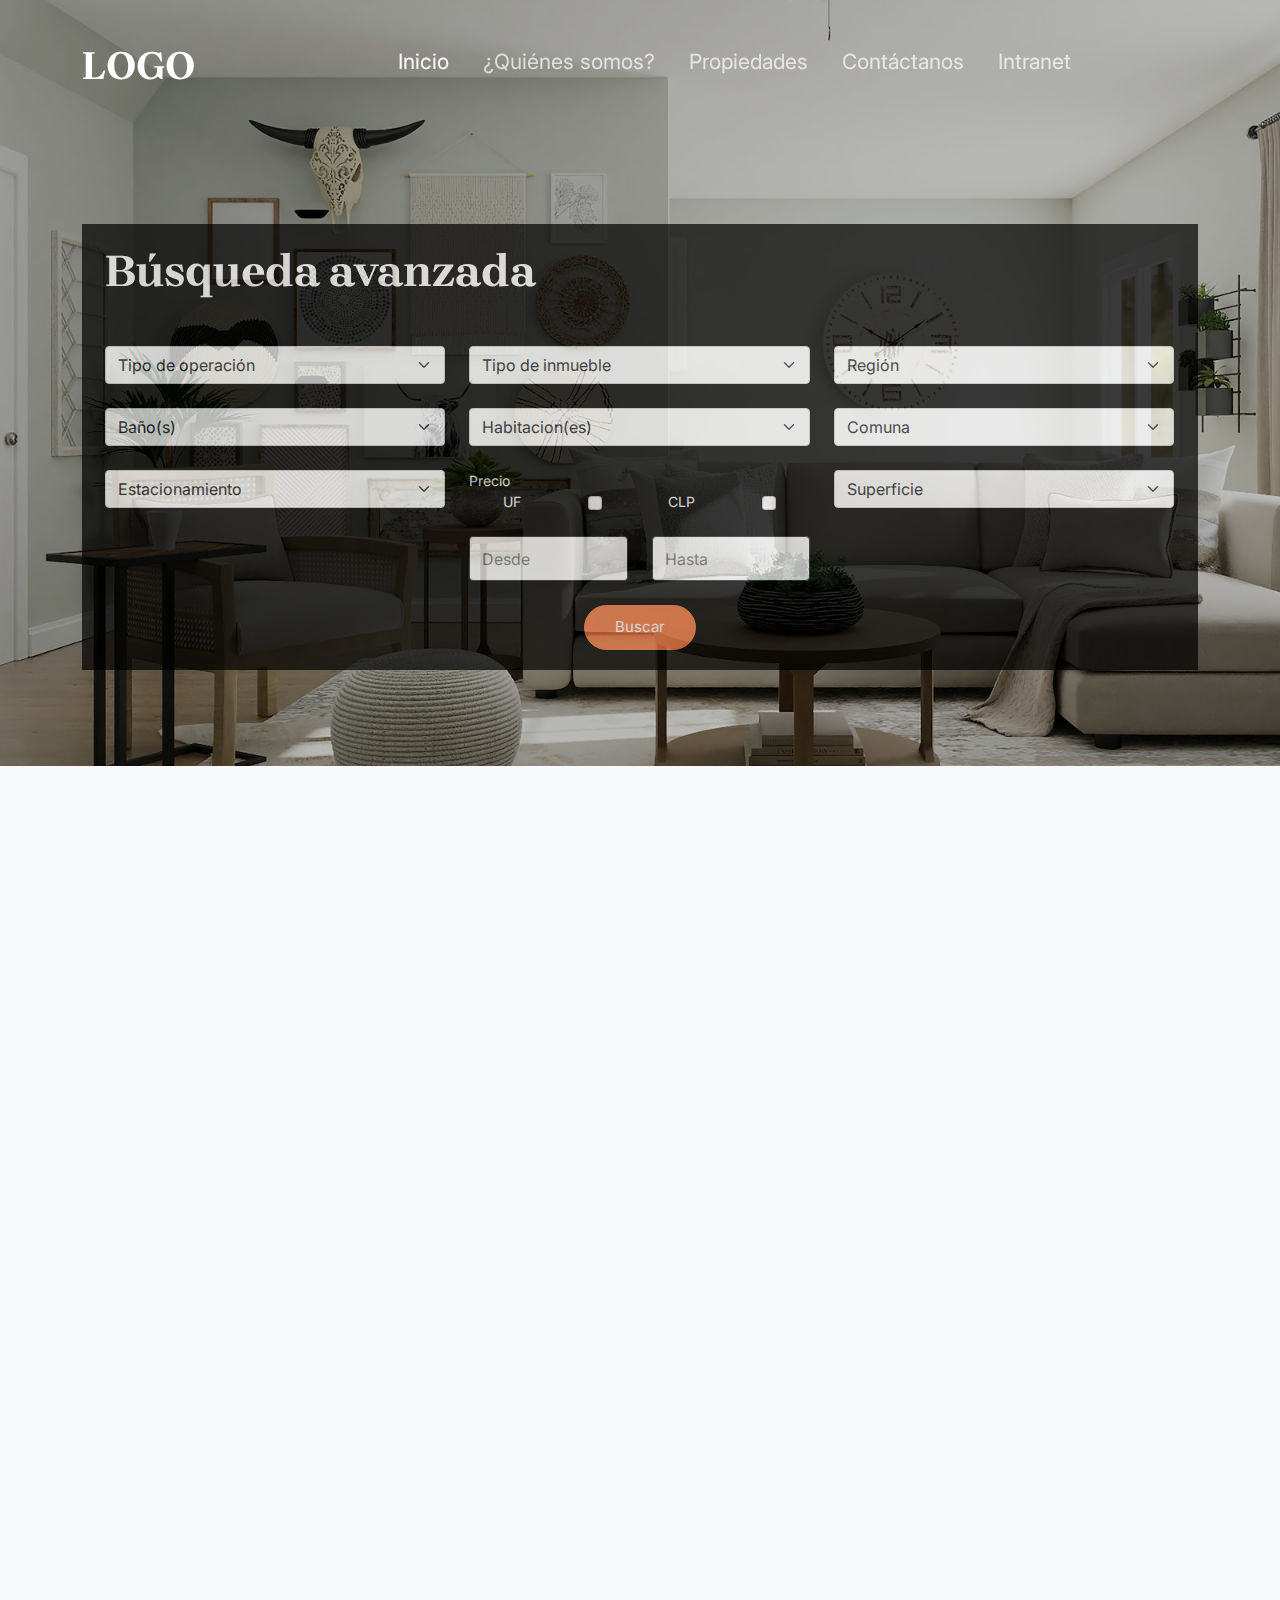
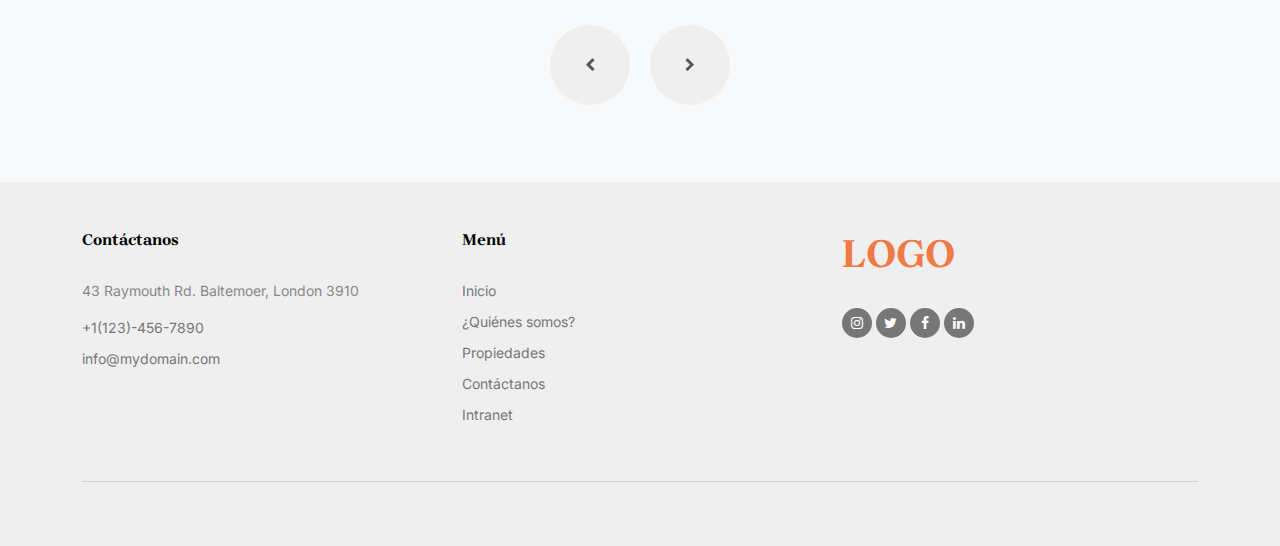
<file: index.html>
<!doctype html>
<html lang="en">
<head>
	<!-- Required meta tags -->
	<meta charset="utf-8">
	<meta name="viewport" content="width=device-width, initial-scale=1">
	
	<meta name="author" content="Untree.co">
	<link rel="shortcut icon" href="favicon.png">

	<meta name="description" content="" />
	<meta name="keywords" content="bootstrap, bootstrap5" />
	<!-- Bootstrap CSS -->
	<link href="https://cdn.jsdelivr.net/npm/bootstrap@5.0.2/dist/css/bootstrap.min.css" rel="stylesheet" integrity="sha384-EVSTQN3/azprG1Anm3QDgpJLIm9Nao0Yz1ztcQTwFspd3yD65VohhpuuCOmLASjC" crossorigin="anonymous">

	
	<link rel="preconnect" href="https://fonts.googleapis.com">
	<link rel="preconnect" href="https://fonts.gstatic.com" crossorigin>
	<link href="https://fonts.googleapis.com/css2?family=Brygada+1918:ital,wght@0,400;0,600;0,700;1,400&family=Inter:wght@400;700&display=swap" rel="stylesheet">

	<link rel="stylesheet" href="fonts/icomoon/style.css">
	<link rel="stylesheet" href="fonts/flaticon/font/flaticon.css">

	<link rel="stylesheet" href="css/tiny-slider.css">
	<link rel="stylesheet" href="css/aos.css">
	<link rel="stylesheet" href="css/flatpickr.min.css">
	<link rel="stylesheet" href="css/glightbox.min.css">
	<link rel="stylesheet" href="css/style.css">


	<title>Inicio - Página Demo B-5</title>
</head>
<body>

	<div class="site-mobile-menu site-navbar-target">
		<div class="site-mobile-menu-header">
			<div class="site-mobile-menu-close">
				<span class="icofont-close js-menu-toggle"></span>
			</div>
		</div>
		<div class="site-mobile-menu-body"></div>
	</div>
	<!-- MENU NAVEGADOR -->
	<nav class="site-nav mt-3">
		<div class="container">
			<div class="site-navigation">
				<div class="row">
					<div class="col-6 col-lg-2">
						<a href="index.html" class="logo m-0 float-start">LOGO</a>
					</div>
					<div class="col-lg-10 d-none d-lg-inline-block text-center nav-center-wrap">
						<ul class="js-clone-nav  text-center site-menu p-0 m-0">
							<li class="active"><a href="index.html">Inicio</a></li>
							<li><a href="nosotros.html">¿Quiénes somos?</a></li>
							<li><a href="propiedad.html">Propiedades</a></li>
							<li><a href="contacto.html">Contáctanos</a></li>
							<li><a href="intranet.html">Intranet</a></li>
						</ul>
					</div>
					<div class="col-6 col-lg-3 text-lg-end">
						<a href="#" class="burger ms-auto float-end site-menu-toggle js-menu-toggle d-inline-block d-lg-none light" data-toggle="collapse" data-target="#main-navbar">
							<span></span>
						</a>
					</div>
				</div>
			</div>
			
		</div>
	</nav>
	<!-- FIN MENU NAVEGADOR -->

	
	<!-- Seccion Imagen y busqueda avanzada -->
	<div class="hero overlay">

		<div class="img-bg rellax">
			<img src="images/interiores5.jpg" alt="Image" class="img-fluid ">
		</div>

		<div class="container">
			<div class="row align-items-center justify-content-start">
				<div class="col-lg-12">
					<div data-aos="fade-up">
						<div class="filtro">
							<h4 class="heading mb-5" data-aos="fade-up">Búsqueda avanzada</h4>
							<form>
								<div class="row">
									<div class="col-lg">
										<div class="form-group mb-4">
											<select class="form-select" name="" id="">
												<option value="0" selected>Tipo de operación</option>
												<option value="">Venta</option>
												<option value="">Arriendo</option>
												<option value="">Arriendo temporal</option>
											</select>
										</div>
										<div class="form-group mb-4">
											<select class="form-select" name="" id="">
												<option value="0" selected>Baño(s)</option>
												<option value="">1</option>
												<option value="">2</option>
												<option value="">3</option>
												<option value="">4</option>
											</select>
										</div>
										<div class="form-group mb-4">
											<select class="form-select" name="" id="">
												<option value="0" selected>Estacionamiento</option>
												<option value="">1</option>
												<option value="">2</option>
												<option value="">3</option>
												<option value="">4</option>
											</select>
										</div>
									</div>
									<div class="col-lg">
										<div class="form-group mb-4">
											<select class="form-select" name="" id="">
												<option value="0" selected>Tipo de inmueble</option>
												<option value="">Casa</option>
												<option value="">Departamento</option>
												<option value="">Parcela</option>
											</select>
										</div>
										<div class="form-group mb-4">
											<select class="form-select" name="" id="">
												<option value="0" selected>Habitacion(es)</option>
												<option value="">1</option>
												<option value="">2</option>
												<option value="">3</option>
												<option value="">4</option>
											</select>
										</div>
										<div class="form-group mb-4">
											<label class="form-check-lable" style="color: #fff !important;">Precio</label>
											<div class="position-relative" style="display: flex;justify-content: space-around;align-items:center;">
												<label class="form-label-check" style="color: #fff;">UF</label>
												<input type="checkbox" id="" class="form-check-input">
												<label class="form-label-check" style="color: #fff;">CLP</label>
												<input type="checkbox" id="" class="form-check-input">
											</div>
										</div>
										<div class="form-group mb-4">
											<div class="row">
												<div class="col-lg">
													<input type="number" class="form-control" placeholder="Desde" id="" name=""/>
												</div>
												<div class="col-lg">
													<input type="number" class="form-control" placeholder="Hasta" id="" name=""/>
												</div>
											</div>
										</div>
									</div>
									<div class="col-lg">
										<div class="form-group mb-4">
											<select class="form-select" name="" id="">
												<option value="0" selected>Región</option>
												<option value="">1</option>
												<option value="">2</option>
											</select>
										</div>
										<div class="form-group mb-4">
											<select class="form-select" name="" id="">
												<option value="0" selected>Comuna</option>
												<option value="">1</option>
												<option value="">2</option>
											</select>
										</div>
										<div class="form-group mb-4">
											<select class="form-select" name="" id="">
												<option value="0" selected>Superficie</option>
												<option value="">1</option>
												<option value="">2</option>
											</select>
										</div>
									</div>
								</div>
								<div class="row">
									<div class="col-lg d-flex justify-content-center" >
										<button type="submit" class="btn btn-primary">
											Buscar
										</button>
									</div>
								</div>
							</form>
						</div>
					</div>
				</div>			
			</div>
		</div>
	</div>
	<!-- Fin Seccion Imagen y busqueda avanzada -->

	<!-- Seccion Propiedades destactadas -->
	<div class="section bg-light" style="padding-bottom: 1rem;padding-top: 1rem;">	
		<div class="row mb-5">
			<div class="col-lg-6 mx-auto text-center">
				<div class="heading-content" data-aos="fade-up">
					<h2>Propiedades destacadas</h2>
					
					<p class="my-4" data-aos="fade-up" data-aos-delay="300"><a href="propiedad.html" class="btn btn-primary">Ver Todas</a></p>
				</div>
			</div>
		</div>
		 <div class="wide-slider-testimonial-wrap mb-5" data-aos="fade-up" data-aos-delay="300">
			<div class="wide-slider-testimonial">
				<div class="item">
					<div class="media-entry">
						<a href="#" target="_blank">
							<img src="images/casa1.jpg" alt="Image" class="img-fluid imgCasas">
						</a>
						<div class="bg-white m-body">
							<span class="date">Casa-Arriendo</span>-
							<span class="date"><b>UF 16.800</b></span>
							<h3 class="mt-3"><a href="#">CASA AMOBLADA, EXCELENTE UBICACIÓN</a></h3>
							<p>la Cruz, Valparaiso, Chile</p>
							<p><b>Habitacion(es):</b> 4</p>
							<p><b>Baños(s):</b> 4</p>
							<p><b>Adicionla(es):</b> Piscina y calefacción</p>

							<a href="single.html" class="more d-flex align-items-center float-start" target="_blank">
								<span class="label">Ver Detalle</span>
								<span class="arrow"><span class="icon-keyboard_arrow_right"></span></span>
							</a>
						</div>
					</div>
				</div>

				<div class="item">
					<div class="media-entry">
						<a href="detalle_propiedad.html" target="_blank">
							<img src="images/casa2.jpg" alt="Image" class="img-fluid  imgCasas">
						</a>
						<div class="bg-white m-body">
							<span class="date">Casa-Arriendo</span>-
							<span class="date"><b>UF 16.800</b></span>
							<h3 class="mt-3"><a href="#">CASA AMOBLADA, EXCELENTE UBICACIÓN</a></h3>
							<p>la Cruz, Valparaiso, Chile</p>
							<p><b>Habitacion(es):</b> 4</p>
							<p><b>Baños(s):</b> 4</p>
							<p><b>Adicionla(es):</b> Piscina y calefacción</p>

							<a href="detalle_propiedad.html" class="more d-flex align-items-center float-start" target="_blank">
								<span class="label">Ver Detalle</span>
								<span class="arrow"><span class="icon-keyboard_arrow_right"></span></span>
							</a>
						</div>
					</div>
				</div>

				<div class="item">
					<div class="media-entry">
						<a href="detalle_propiedad.html" target="_blank">
							<img src="images/casa3.jpg" alt="Image" class="img-fluid imgCasas">
						</a>
						<div class="bg-white m-body">
							<span class="date">Casa-Arriendo</span>-
							<span class="date"><b>UF 16.800</b></span>
							<h3 class="mt-3"><a href="#">CASA AMOBLADA, EXCELENTE UBICACIÓN</a></h3>
							<p>la Cruz, Valparaiso, Chile</p>
							<p><b>Habitacion(es):</b> 4</p>
							<p><b>Baños(s):</b> 4</p>
							<p><b>Adicionla(es):</b> Piscina y calefacción</p>

							<a href="detalle_propiedad.html" class="more d-flex align-items-center float-start" target="_blank">
								<span class="label">Ver Detalle</span>
								<span class="arrow"><span class="icon-keyboard_arrow_right"></span></span>
							</a>
						</div>
					</div>
				</div>

				<div class="item">
						<div class="media-entry">
							<a href="detalle_propiedad.html" target="_blank">
								<img src="images/casa4.jpg" alt="Image" class="img-fluid imgCasas">
							</a>
							<div class="bg-white m-body">
								<span class="date">Casa-Arriendo</span>-
								<span class="date"><b>UF 16.800</b></span>
								<h3 class="mt-3"><a href="#">CASA AMOBLADA, EXCELENTE UBICACIÓN</a></h3>
								<p>la Cruz, Valparaiso, Chile</p>
								<p><b>Habitacion(es):</b> 4</p>
								<p><b>Baños(s):</b> 4</p>
								<p><b>Adicionla(es):</b> Piscina y calefacción</p>
	
								<a href="detalle_propiedad.html" class="more d-flex align-items-center float-start" target="_blank">
									<span class="label">Ver Detalle</span>
									<span class="arrow"><span class="icon-keyboard_arrow_right"></span></span>
								</a>
							</div>
						</div>
				</div>

				<div class="item">
					<div class="media-entry">
						<a href="detalle_propiedad.html" target="_blank">
							<img src="images/casa5.jpg" alt="Image" class="img-fluid imgCasas">
						</a>
						<div class="bg-white m-body">
							<span class="date">Casa-Arriendo</span>-
							<span class="date"><b>UF 16.800</b></span>
							<h3 class="mt-3"><a href="#">CASA AMOBLADA, EXCELENTE UBICACIÓN</a></h3>
							<p>la Cruz, Valparaiso, Chile</p>
							<p><b>Habitacion(es):</b> 4</p>
							<p><b>Baños(s):</b> 4</p>
							<p><b>Adicionla(es):</b> Piscina y calefacción</p>

							<a href="detalle_propiedad.html" class="more d-flex align-items-center float-start" target="_blank">
								<span class="label">Ver Detalle</span>
								<span class="arrow"><span class="icon-keyboard_arrow_right"></span></span>
							</a>
						</div>
					</div>
				</div>

				<div class="item">
					<div class="media-entry">
						<a href="detalle_propiedad.html" target="_blank">
							<img src="images/casa6.jpg" alt="Image" class="img-fluid imgCasas">
						</a>
						<div class="bg-white m-body">
							<span class="date">Casa-Arriendo</span>-
							<span class="date"><b>UF 16.800</b></span>
							<h3 class="mt-3"><a href="#">CASA AMOBLADA, EXCELENTE UBICACIÓN</a></h3>
							<p>la Cruz, Valparaiso, Chile</p>
							<p><b>Habitacion(es):</b> 4</p>
							<p><b>Baños(s):</b> 4</p>
							<p><b>Adicionla(es):</b> Piscina y calefacción</p>

							<a href="detalle_propiedad.html" class="more d-flex align-items-center float-start" target="_blank">
								<span class="label">Ver Detalle</span>
								<span class="arrow"><span class="icon-keyboard_arrow_right"></span></span>
							</a>
						</div>
					</div>
				</div>
			</div>
		</div> 
		<div class="text-center mb-2 py-5">
			<div id="prevnext-testimonial">
				<span class="prev me-3" data-controls="prev">
					<span class="icon-chevron-left"></span>

				</span>
				<span class="next" data-controls="next">
					<span class="icon-chevron-right"></span>

				</span>
			</div>
		</div>
	</div>
	<!-- Fin Seccion Propiedades destactadas -->
	<!-- FOOTER -->
	<div class="site-footer" style="padding-top:3rem !important;padding-bottom: 1rem;">
		<div class="container">
			<div class="row">
				<div class="col-lg-4">
					<div class="widget">
						<h3>Contáctanos</h3>
						<address>43 Raymouth Rd. Baltemoer, London 3910</address>
						<ul class="list-unstyled links mb-4">
							<li><a href="">+1(123)-456-7890</a></li>				
							<li><a href="">info@mydomain.com</a></li>
						</ul>
					</div>
				</div> 
				<div class="col-lg-4 ml-auto">
					<div class="widget">
						<h3>Menú</h3>
						<ul class="list-unstyled float-left links">
							<li><a href="index.html">Inicio</a></li>
							<li><a href="nosotros.html">¿Quiénes somos?</a></li>
							<li><a href="propiedad.html">Propiedades</a></li>
							<li><a href="contacto.html">Contáctanos</a></li>
							<li><a href="intranet.html">Intranet</a></li>
						</ul>
					</div> 
				</div> 
				<div class="col-lg-4">
					<div class="widget">
						<h3><a href="index.html" class="logo float-center">LOGO</a></h3>
						<ul class="list-unstyled social">
							<li><a href="#" target="_blank"><span class="icon-instagram"></span></a></li>
							<li><a href="#" target="_blank"><span class="icon-twitter"></span></a></li>
							<li><a href="#" target="_blank"><span class="icon-facebook"></span></a></li>
							<li><a href="#" target="_blank"><span class="icon-linkedin"></span></a></li>
						</ul>
					</div> 
				</div> 
			</div> 
			<hr>
			<div class="row mt-5">
				<div class="col-12 text-center">
					
				</div>
			</div> 
		</div> 
	</div>
	<!-- FIN FOOTER -->


		<!-- Preloader -->
		<div id="overlayer"></div>
		<div class="loader">
			<div class="spinner-border text-primary" role="status">
				<span class="visually-hidden">Loading...</span>
			</div>
		</div>

		<!-- Option 1: Bootstrap Bundle with Popper -->
		<script src="https://cdn.jsdelivr.net/npm/bootstrap@5.0.2/dist/js/bootstrap.bundle.min.js" integrity="sha384-MrcW6ZMFYlzcLA8Nl+NtUVF0sA7MsXsP1UyJoMp4YLEuNSfAP+JcXn/tWtIaxVXM" crossorigin="anonymous"></script>

		<script src="js/bootstrap.bundle.min.js"></script>
		<script src="js/tiny-slider.js"></script>
		<script src="js/aos.js"></script>
		<script src="js/navbar.js"></script>
		<script src="js/counter.js"></script>
		<script src="js/rellax.js"></script>
		<script src="js/flatpickr.js"></script>
		<script src="js/glightbox.min.js"></script>
		<script src="js/custom.js"></script>
	</body>
	</html>
</file>
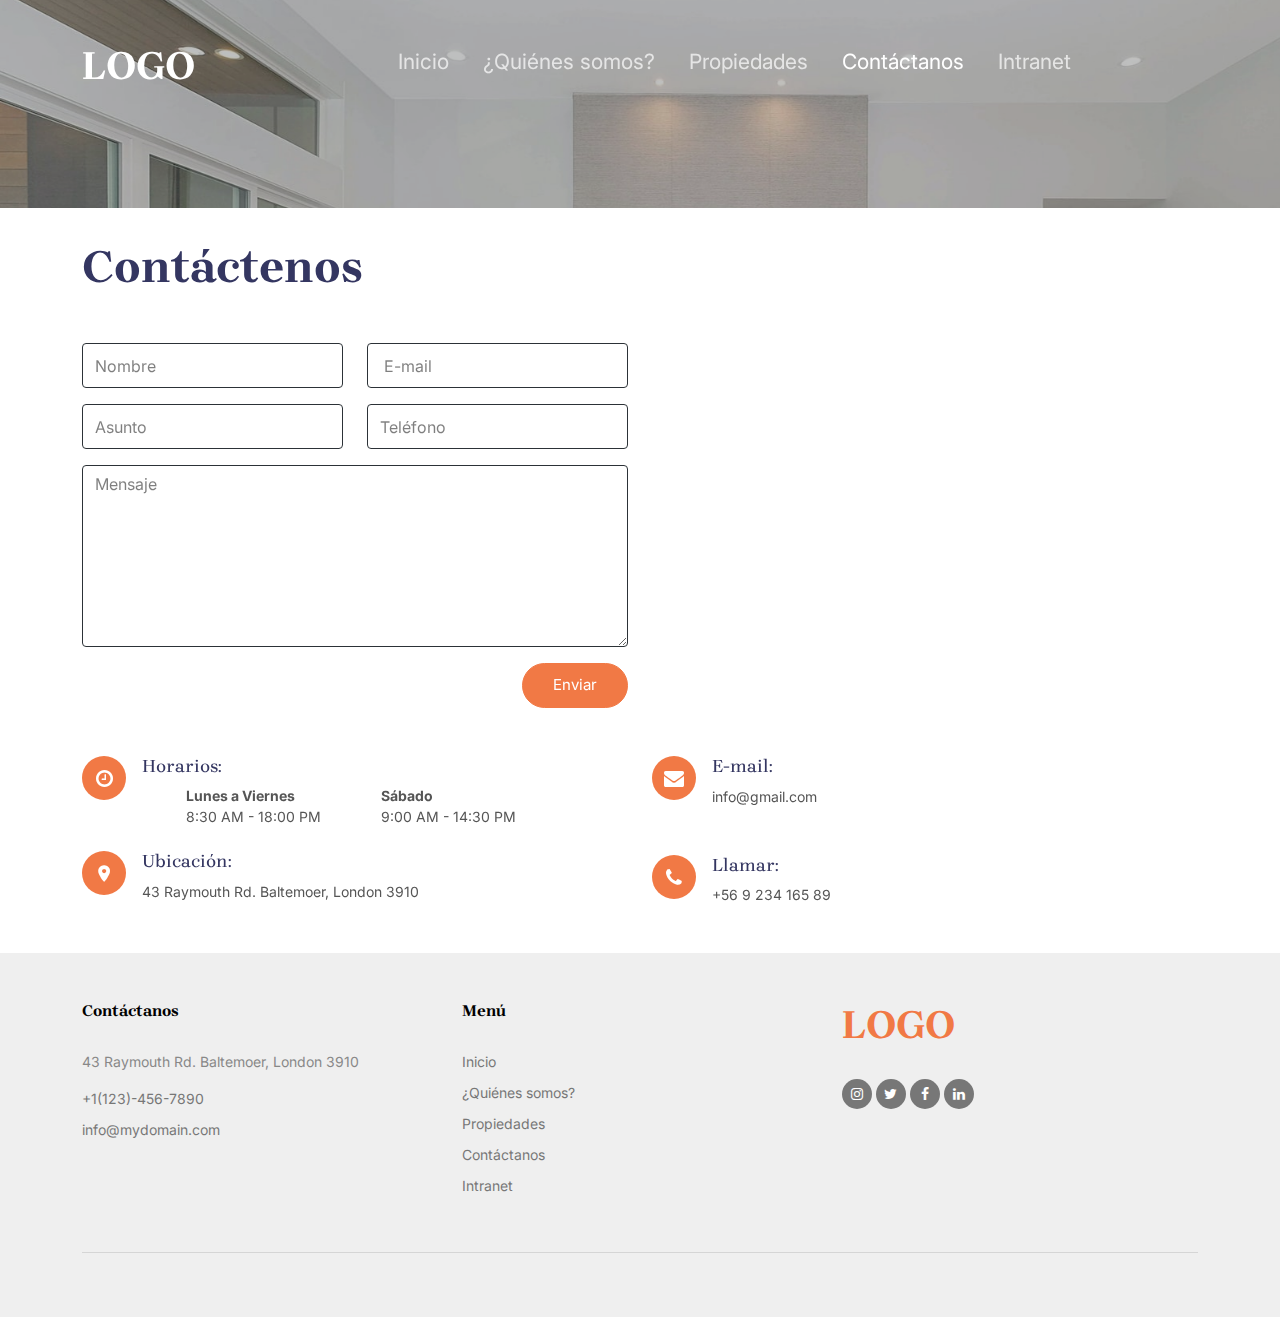
<file: contacto.html>
<!doctype html>
<html lang="en">
<head>
	<!-- Required meta tags -->
	<meta charset="utf-8">
	<meta name="viewport" content="width=device-width, initial-scale=1">
	
	<meta name="author" content="Untree.co">
	<link rel="shortcut icon" href="favicon.png">

	<meta name="description" content="" />
	<meta name="keywords" content="bootstrap, bootstrap5" />
	
	<link rel="preconnect" href="https://fonts.googleapis.com">
	<link rel="preconnect" href="https://fonts.gstatic.com" crossorigin>
	<link href="https://fonts.googleapis.com/css2?family=Brygada+1918:ital,wght@0,400;0,600;0,700;1,400&family=Inter:wght@400;700&display=swap" rel="stylesheet">

	<link rel="stylesheet" href="fonts/icomoon/style.css">
	<link rel="stylesheet" href="fonts/flaticon/font/flaticon.css">

	<link rel="stylesheet" href="css/tiny-slider.css">
	<link rel="stylesheet" href="css/aos.css">
	<link rel="stylesheet" href="css/flatpickr.min.css">
	<link rel="stylesheet" href="css/glightbox.min.css">
	<link rel="stylesheet" href="css/style.css">


	<title>Contacto - Página Demo B-5</title>
</head>
<body>

	<div class="site-mobile-menu site-navbar-target">
		<div class="site-mobile-menu-header">
			<div class="site-mobile-menu-close">
				<span class="icofont-close js-menu-toggle"></span>
			</div>
		</div>
		<div class="site-mobile-menu-body"></div>
	</div>

		<!-- MENU NAVEGADOR -->
		<nav class="site-nav mt-3">
			<div class="container">
				<div class="site-navigation">
					<div class="row">
						<div class="col-6 col-lg-2">
							<a href="index.html" class="logo m-0 float-start">LOGO</a>
						</div>
						<div class="col-lg-10 d-none d-lg-inline-block text-center nav-center-wrap">
							<ul class="js-clone-nav  text-center site-menu p-0 m-0">
								<li ><a href="index.html">Inicio</a></li>
								<li><a href="nosotros.html">¿Quiénes somos?</a></li>
								<li><a href="propiedad.html">Propiedades</a></li>
								<li class="active"><a href="contacto.html">Contáctanos</a></li>
								<li><a href="intranet.html">Intranet</a></li>
	
							</ul>
						</div>
						<div class="col-6 col-lg-3 text-lg-end">
							<a href="#" class="burger ms-auto float-end site-menu-toggle js-menu-toggle d-inline-block d-lg-none light" data-toggle="collapse" data-target="#main-navbar">
								<span></span>
							</a>
						</div>
					</div>
				</div>
				
			</div>
		</nav>
		<!-- FIN MENU NAVEGADOR -->

	

	<div class="hero overlay" style="padding-top: 0rem;padding-bottom: 3rem;">
		<div class="img-bg rellax">
			<img src="images/interiores3.jpg" alt="Image" class="img-fluid">
		</div>
		<div class="container">
			<div class="row align-items-center justify-content-start">
				<div class="col-lg-6 mx-auto text-center">
				</div>
			</div>
		</div>
	</div>
	<!-- Formulario contactar -->
	<div class="section" style="padding-bottom:3rem;padding-top: 2rem;">
		<div class="container">
			<div class="row">
				<div class="col-12"	data-aos="fade-up" data-aos-delay="0">
					
					<h2 class="heading mb-5">Contáctenos</h2>
				</div>
			</div>
			<div class="row">
				<div class="col-lg-6 mb-5 mb-lg-0" data-aos="fade-up" data-aos-delay="100">
					<div class="contact-info">
						<form action="#">
							<div class="row">
								<div class="col-6 mb-3">
									<input type="text" class="form-control" placeholder="Nombre">
								</div>
								<div class="col-6 mb-3">
									<input type="email" class="form-control" placeholder=" E-mail">
								</div>
								<div class="col-6 mb-3">
									<input type="text" class="form-control" placeholder="Asunto">
								</div>
								<div class="col-6 mb-3">
									<input type="text" class="form-control" placeholder="Teléfono">
								</div>
								<div class="col-12 mb-3">
									<textarea name="" id="" cols="30" rows="7" class="form-control" placeholder="Mensaje"></textarea>
								</div>
								<div class="col-12 d-flex justify-content-end">
									<input type="submit" value="Enviar" class="btn btn-primary">
								</div>
							</div>
						</form>

						<div class="open-hours mt-5">
							<i class="icon-clock-o"></i>
							<h4 class="mb-2">Horarios:</h4>
							<div class="d-flex">
								<p>
									<b>Lunes a Viernes</b> <br>
									8:30 AM - 18:00 PM
								</p>
								<br>
								<p>
									<b>Sábado</b> <br>
									9:00 AM - 14:30 PM
								</p>
							</div>
					
						</div>
						 <div class="address mt-4">
							<i class="icon-room"></i>
							<h4 class="mb-2">Ubicación:</h4>
							<p>43 Raymouth Rd. Baltemoer, London 3910</p>
						</div>
					</div>
				</div>
				<div class="col-lg-6" data-aos="fade-up" data-aos-delay="200">
					<div class="">
						<iframe src="https://www.google.com/maps/embed?pb=!1m14!1m8!1m3!1d12097.433213460943!2d-74.0062269!3d40.7101282!3m2!1i1024!2i768!4f13.1!3m3!1m2!1s0x0%3A0xb89d1fe6bc499443!2sDowntown+Conference+Center!5e0!3m2!1smk!2sbg!4v1539943755621" frameborder="0" style="border:0; width: 100%; height: 384px;" allowfullscreen></iframe>
					</div><!-- End Google Maps -->
					  <div class="contact-info">
						<div class="email mt-4">
							<i class="icon-envelope"></i>
							<h4 class="mb-2">E-mail:</h4>
							<p>info@gmail.com</p>
						</div> 

						 <div class="phone mt-5">
							<i class="icon-phone"></i>
							<h4 class="mb-2">Llamar:</h4>
							<p>+56 9 234 165 89</p>
						</div>
					</div>
				</div>
			</div>
		</div>
	</div> 
	<!-- Fin Formulario contactar -->



		<!-- FOOTER -->
	<div class="site-footer" style="padding-top:3rem !important;padding-bottom: 1rem;">
		<div class="container">

			<div class="row">
				<div class="col-lg-4">
					<div class="widget">
						<h3>Contáctanos</h3>
						<address>43 Raymouth Rd. Baltemoer, London 3910</address>
						<ul class="list-unstyled links mb-4">
							<li><a href="">+1(123)-456-7890</a></li>				
							<li><a href="">info@mydomain.com</a></li>
						</ul>
					</div>
				</div> 
				<div class="col-lg-4 ml-auto">
					<div class="widget">
						<h3>Menú</h3>
						<ul class="list-unstyled float-left links">
							<li><a href="index.html">Inicio</a></li>
							<li><a href="nosotros.html">¿Quiénes somos?</a></li>
							<li><a href="propiedad.html">Propiedades</a></li>
							<li><a href="contacto.html">Contáctanos</a></li>
							<li><a href="intranet.html">Intranet</a></li>
						</ul>
					</div> 
				</div> 
				<div class="col-lg-4">
					<div class="widget">
						<h3><a href="index.html" class="logo float-center">LOGO</a></h3>
						<ul class="list-unstyled social">
							<li><a href="#"><span class="icon-instagram"></span></a></li>
							<li><a href="#"><span class="icon-twitter"></span></a></li>
							<li><a href="#"><span class="icon-facebook"></span></a></li>
							<li><a href="#"><span class="icon-linkedin"></span></a></li>
						</ul>
					</div> 
				</div> 
			</div> 
			<hr>
			<div class="row mt-5">
				<div class="col-12 text-center">
					
				</div>
			</div> 
		</div> 
	</div>
	<!-- FIN FOOTER -->

		<!-- Preloader -->
		<div id="overlayer"></div>
		<div class="loader">
			<div class="spinner-border text-primary" role="status">
				<span class="visually-hidden">Loading...</span>
			</div>
		</div>


		<script src="js/bootstrap.bundle.min.js"></script>
		<script src="js/tiny-slider.js"></script>
		<script src="js/aos.js"></script>
		<script src="js/navbar.js"></script>
		<script src="js/counter.js"></script>
		<script src="js/rellax.js"></script>
		<script src="js/flatpickr.js"></script>
		<script src="js/glightbox.min.js"></script>
		<script src="js/custom.js"></script>
	</body>
	</html>
</file>
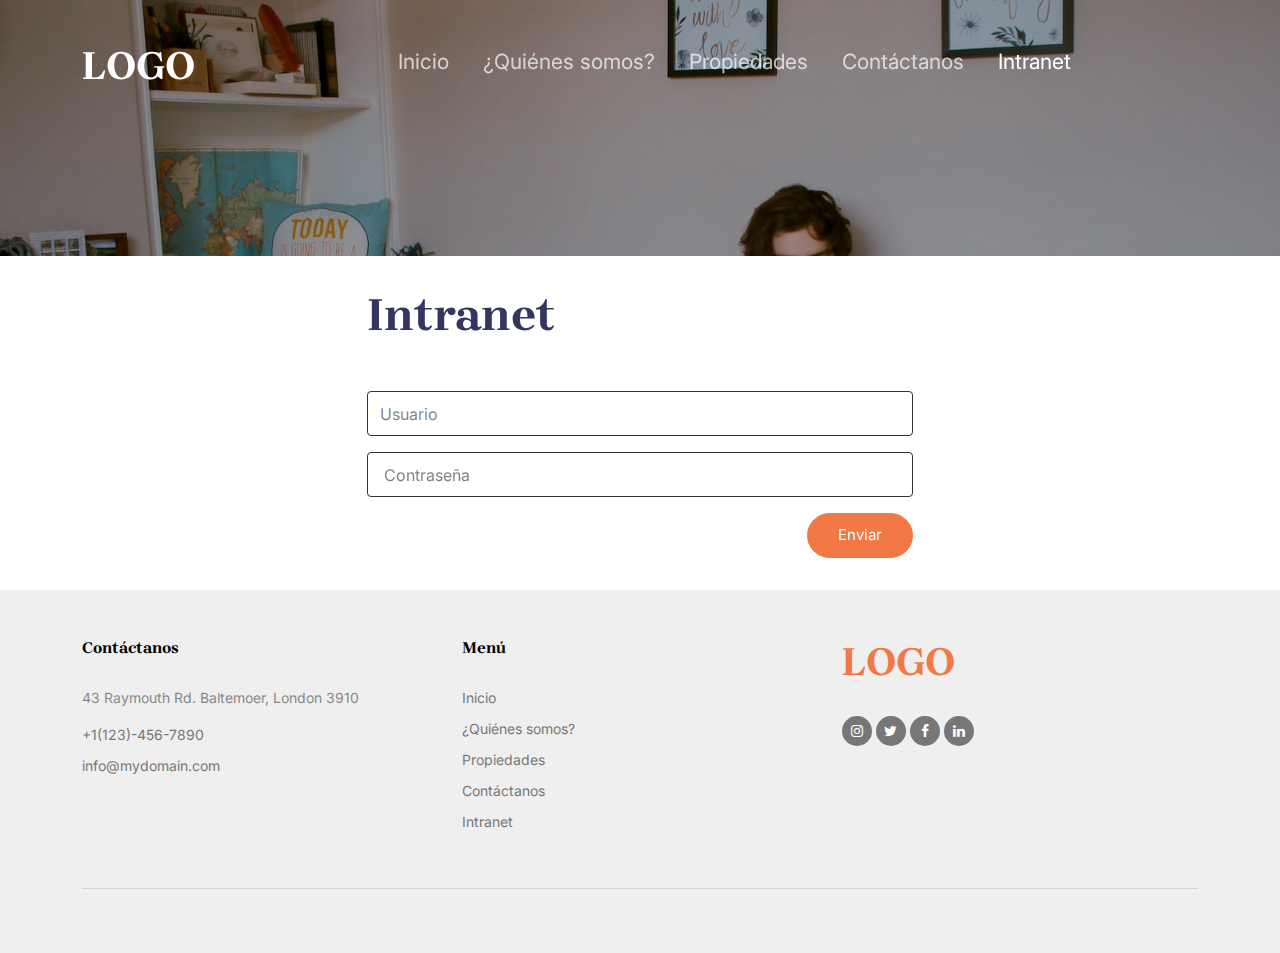
<file: intranet.html>
<!doctype html>
<html lang="en">
<head>
	<!-- Required meta tags -->
	<meta charset="utf-8">
	<meta name="viewport" content="width=device-width, initial-scale=1">
	
	<meta name="author" content="Untree.co">
	<link rel="shortcut icon" href="favicon.png">

	<meta name="description" content="" />
	<meta name="keywords" content="bootstrap, bootstrap5" />
	
	<link rel="preconnect" href="https://fonts.googleapis.com">
	<link rel="preconnect" href="https://fonts.gstatic.com" crossorigin>
	<link href="https://fonts.googleapis.com/css2?family=Brygada+1918:ital,wght@0,400;0,600;0,700;1,400&family=Inter:wght@400;700&display=swap" rel="stylesheet">

	<link rel="stylesheet" href="fonts/icomoon/style.css">
	<link rel="stylesheet" href="fonts/flaticon/font/flaticon.css">

	<link rel="stylesheet" href="css/tiny-slider.css">
	<link rel="stylesheet" href="css/aos.css">
	<link rel="stylesheet" href="css/flatpickr.min.css">
	<link rel="stylesheet" href="css/glightbox.min.css">
	<link rel="stylesheet" href="css/style.css">


	<title>Intranet - Página demo B-5</title>
</head>
<body>

	<div class="site-mobile-menu site-navbar-target">
		<div class="site-mobile-menu-header">
			<div class="site-mobile-menu-close">
				<span class="icofont-close js-menu-toggle"></span>
			</div>
		</div>
		<div class="site-mobile-menu-body"></div>
	</div>

			<!-- MENU NAVEGADOR -->
	<nav class="site-nav mt-3">
				<div class="container">
					<div class="site-navigation">
						<div class="row">
							<div class="col-6 col-lg-2">
								<a href="index.html" class="logo m-0 float-start">LOGO</a>
							</div>
							<div class="col-lg-10 d-none d-lg-inline-block text-center nav-center-wrap">
								<ul class="js-clone-nav  text-center site-menu p-0 m-0">
									<li ><a href="index.html">Inicio</a></li>
									<li><a href="nosotros.html">¿Quiénes somos?</a></li>
									<li><a href="propiedad.html">Propiedades</a></li>
									<li ><a href="contacto.html">Contáctanos</a></li>
									<li class="active"><a href="intranet.html">Intranet</a></li>
		
								</ul>
							</div>
							<div class="col-6 col-lg-3 text-lg-end">
								<a href="#" class="burger ms-auto float-end site-menu-toggle js-menu-toggle d-inline-block d-lg-none light" data-toggle="collapse" data-target="#main-navbar">
									<span></span>
								</a>
							</div>
						</div>
					</div>
					
				</div>
			</nav>
			<!-- FIN MENU NAVEGADOR -->

	

	<div class="hero overlay" style="padding-top: 0rem;padding-bottom: 6rem;">

		<div class="img-bg rellax">
			<img src="images/felizconcasa.jpg" alt="Image" class="img-fluid">
		</div>
		<div class="container">
			<div class="row align-items-center justify-content-center">
				<div class="col-lg-12 d-flex justify-content-center">
				</div>
			</div>
		</div>	
	</div>


	<!-- Formulario Intrante -->
	<div class="section" style="padding-top:2rem;padding-bottom: 2rem;">
		<div class="container">
			<div class="row" style="display: flex; justify-content: center;">
				<div class="col-lg-6" data-aos="fade-up" data-aos-delay="0">
					
					<h2 class="heading mb-5">Intranet</h2>
				</div>
			</div>
			<div class="row " style="display: flex; justify-content: center;">
				<div class="col-lg-6 mb-5 mb-lg-0"  data-aos="fade-up" data-aos-delay="100">
					<div class="contact-info">
						<form action="#">
							<div class="row">
								<div class="col-12 mb-3">
									<input type="text" class="form-control" placeholder="Usuario">
								</div>
								<div class="col-12 mb-3">
									<input type="password" class="form-control" placeholder=" Contraseña">
								</div>
								<div class="col-12 d-flex justify-content-end">
									<input type="submit" value="Enviar" class="btn btn-primary">
								</div>
							</div>
						</form>

					</div>
				</div>

			</div>
		</div>
	</div> 
	<!-- Fin Formulario Intranet -->
	

		<!-- FOOTER -->
	<div class="site-footer " style="padding-top:3rem !important;padding-bottom: 1rem;">
		<div class="container">

			<div class="row">
				<div class="col-lg-4">
					<div class="widget">
						<h3>Contáctanos</h3>
						<address>43 Raymouth Rd. Baltemoer, London 3910</address>
						<ul class="list-unstyled links mb-4">
							<li><a href="">+1(123)-456-7890</a></li>				
							<li><a href="">info@mydomain.com</a></li>
						</ul>
					</div>
				</div> 
				<div class="col-lg-4 ml-auto">
					<div class="widget">
						<h3>Menú</h3>
						<ul class="list-unstyled float-left links">
							<li><a href="index.html">Inicio</a></li>
							<li><a href="nosotros.html">¿Quiénes somos?</a></li>
							<li><a href="propiedad.html">Propiedades</a></li>
							<li><a href="contacto.html">Contáctanos</a></li>
							<li><a href="intranet.html">Intranet</a></li>
						</ul>
					</div> 
				</div> 
				<div class="col-lg-4">
					<div class="widget">
						<h3><a href="index.html" class="logo float-center">LOGO</a></h3>
						<ul class="list-unstyled social">
							<li><a href="#"><span class="icon-instagram"></span></a></li>
							<li><a href="#"><span class="icon-twitter"></span></a></li>
							<li><a href="#"><span class="icon-facebook"></span></a></li>
							<li><a href="#"><span class="icon-linkedin"></span></a></li>
						</ul>
					</div> 
				</div> 
			</div> 
			<hr>
			<div class="row mt-5">
				<div class="col-12 text-center">
				
				</div>
			</div> 
		</div> 
	</div>
	<!-- FIN FOOTER -->

		<!-- Preloader -->
		<div id="overlayer"></div>
		<div class="loader">
			<div class="spinner-border text-primary" role="status">
				<span class="visually-hidden">Loading...</span>
			</div>
		</div>


		<script src="js/bootstrap.bundle.min.js"></script>
		<script src="js/tiny-slider.js"></script>
		<script src="js/aos.js"></script>
		<script src="js/navbar.js"></script>
		<script src="js/counter.js"></script>
		<script src="js/rellax.js"></script>
		<script src="js/flatpickr.js"></script>
		<script src="js/glightbox.min.js"></script>
		<script src="js/custom.js"></script>
	</body>
	</html>
</file>
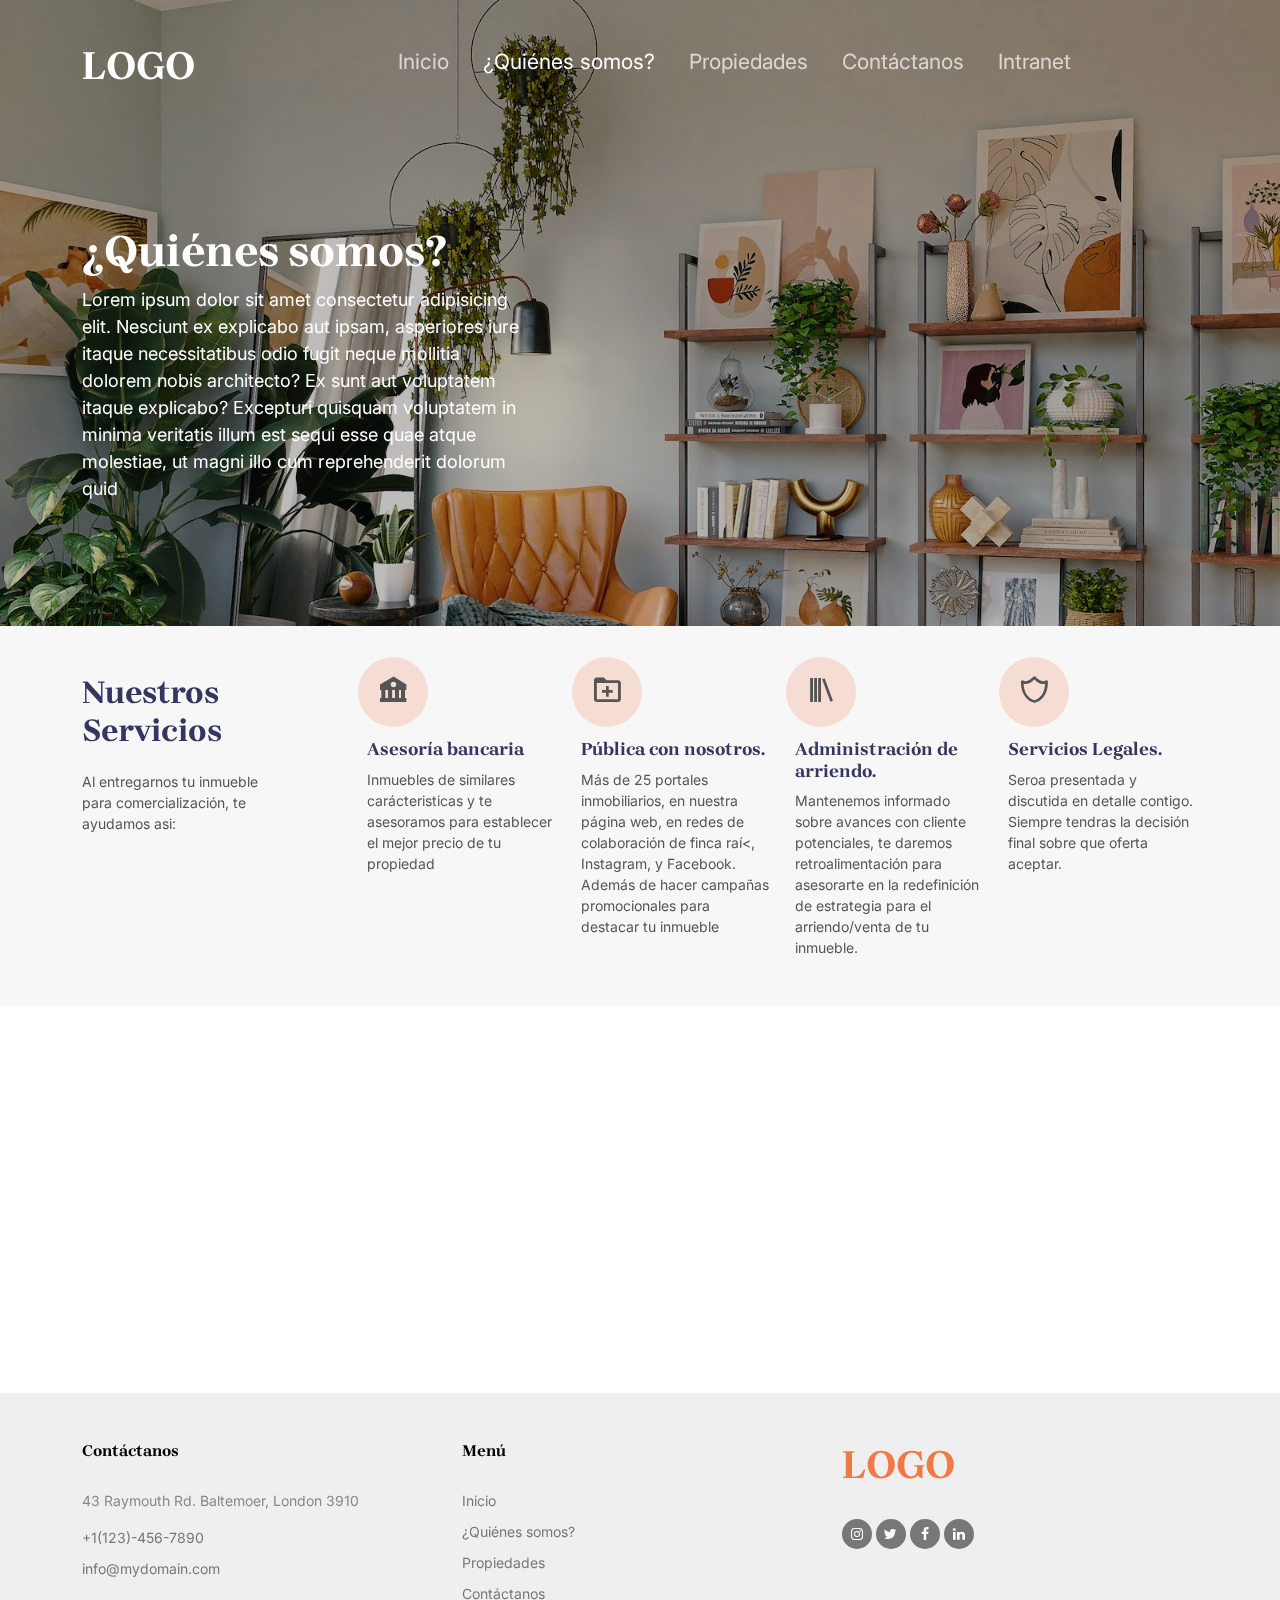
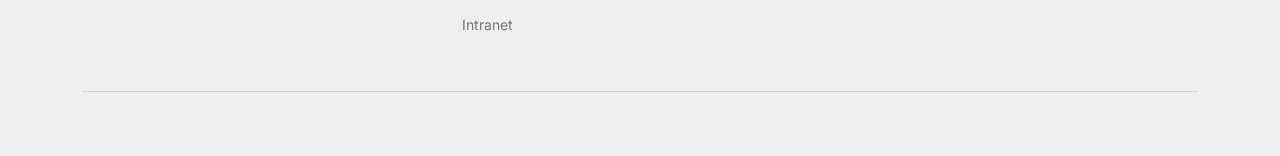
<file: nosotros.html>
<!doctype html>
<html lang="en">
<head>
	<!-- Required meta tags -->
	<meta charset="utf-8">
	<meta name="viewport" content="width=device-width, initial-scale=1">
	
	<meta name="author" content="Untree.co">
	<link rel="shortcut icon" href="favicon.png">

	<meta name="description" content="" />
	<meta name="keywords" content="bootstrap, bootstrap5" />
	
	<link rel="preconnect" href="https://fonts.googleapis.com">
	<link rel="preconnect" href="https://fonts.gstatic.com" crossorigin>
	<link href="https://fonts.googleapis.com/css2?family=Brygada+1918:ital,wght@0,400;0,600;0,700;1,400&family=Inter:wght@400;700&display=swap" rel="stylesheet">

	<link rel="stylesheet" href="fonts/icomoon/style.css">
	<link rel="stylesheet" href="fonts/flaticon/font/flaticon.css">

	<link rel="stylesheet" href="css/tiny-slider.css">
	<link rel="stylesheet" href="css/aos.css">
	<link rel="stylesheet" href="css/flatpickr.min.css">
	<link rel="stylesheet" href="css/glightbox.min.css">
	<link rel="stylesheet" href="css/style.css">

	<!-- Boxicons CSS -->
	<link href='https://unpkg.com/boxicons@2.1.4/css/boxicons.min.css' rel='stylesheet'>


	<title>Nosotros - Página Demo B-5</title>
</head>
<body>

	<div class="site-mobile-menu site-navbar-target">
		<div class="site-mobile-menu-header">
			<div class="site-mobile-menu-close">
				<span class="icofont-close js-menu-toggle"></span>
			</div>
		</div>
		<div class="site-mobile-menu-body"></div>
	</div>

		<!-- MENU NAVEGADOR -->
		<nav class="site-nav mt-3">
			<div class="container">
				<div class="site-navigation">
					<div class="row">
						<div class="col-6 col-lg-2">
							<a href="index.html" class="logo m-0 float-start">LOGO</a>
						</div>
						<div class="col-lg-10 d-none d-lg-inline-block text-center nav-center-wrap">
							<ul class="js-clone-nav  text-center site-menu p-0 m-0">
								<li ><a href="index.html">Inicio</a></li>
								<li class="active"><a href="nosotros.html">¿Quiénes somos?</a></li>
								<li><a href="propiedad.html">Propiedades</a></li>
								<li><a href="contacto.html">Contáctanos</a></li>
								<li><a href="intranet.html">Intranet</a></li>
	
							</ul>
						</div>
						<div class="col-6 col-lg-3 text-lg-end">
							<a href="#" class="burger ms-auto float-end site-menu-toggle js-menu-toggle d-inline-block d-lg-none light" data-toggle="collapse" data-target="#main-navbar">
								<span></span>
							</a>
						</div>
					</div>
				</div>
				
			</div>
		</nav>
		<!-- FIN MENU NAVEGADOR -->

	

	<div class="hero overlay">

		<div class="img-bg rellax">
			<img src="images/interiores2.jpg" alt="Image" class="img-fluid" >
		</div>

		<div class="container">
			<div class="row align-items-center justify-content-start">
				<div class="col-lg-5">

					<h1 class="heading" data-aos="fade-up"> ¿Quiénes somos?</h1>
					<p class="mb-5" data-aos="fade-up">Lorem ipsum dolor sit amet consectetur adipisicing elit. Nesciunt ex explicabo aut ipsam, asperiores iure itaque necessitatibus odio fugit neque mollitia dolorem nobis architecto? Ex sunt aut voluptatem itaque explicabo?
					Excepturi quisquam voluptatem in minima veritatis illum est sequi esse quae atque molestiae, ut magni illo cum reprehenderit dolorum quid</p>

				</div>				
			</div>
		</div>	
	</div>
	
	<div class="section service-section-1" style="padding-top: 3rem;padding-bottom: 2rem;">
		<div class="container">
			<div class="row">
				<div class="col-lg-3 mb-4 mb-lg-0">
					<div class="heading-content" data-aos="fade-up">
						<h2>Nuestros <span class="d-block">Servicios</span></h2>
						<p>Al entregarnos tu inmueble para comercialización, te ayudamos asi:</p>
						<!-- <p class="my-4" data-aos="fade-up" data-aos-delay="300"><a href="#" class="btn btn-primary">View All</a></p> -->
					</div>
				</div>
				<div class="col-lg-9">
					<div class="row">
						<div class="col-6 col-md-6 col-lg-3 mb-4 mb-lg-0" data-aos="fade-up"  data-aos-delay="100">
							<div class="service-1">
								<span class="icon">
									<i class='bx bxs-bank fs-2'></i>

									<!-- <img src="images/svg/01.svg" alt="Image" class="img-fluid"> -->
								</span>
								<div>
									<h3>Asesoría bancaria</h3>
									<p>Inmuebles de similares carácteristicas y te asesoramos para establecer el mejor precio de tu propiedad</p>
								</div>
							</div>
						</div>
						<div class="col-6 col-md-6 col-lg-3 mb-4 mb-lg-0" data-aos="fade-up"  data-aos-delay="200">
							<div class="service-1">
								<span class="icon">
									<i class='bx bx-folder-plus fs-2'></i>
									<!-- <img src="images/svg/02.svg" alt="Image" class="img-fluid"> -->
								</span>
								<div>
									<h3>Pública con nosotros.</h3>
									<p>Más de 25 portales inmobiliarios, en nuestra página web, en redes de colaboración de finca raí<, Instagram, y Facebook. Además de hacer campañas promocionales para destacar tu inmueble</p>
								</div>
							</div>
						</div>
						<div class="col-6 col-md-6 col-lg-3 mb-4 mb-lg-0" data-aos="fade-up"  data-aos-delay="300">
							<div class="service-1">
								<span class="icon">
									<i class='bx bx-library fs-2'></i>
									
									<!-- <img src="images/svg/03.svg" alt="Image" class="img-fluid"> -->
								</span>
								<div>
									<h3>Administración de arriendo.</h3>
									<p>Mantenemos informado sobre avances con cliente potenciales, te daremos retroalimentación para asesorarte en la redefinición de estrategia para el arriendo/venta de tu inmueble.</p>
								</div>
							</div>
						</div>
						<div class="col-6 col-md-6 col-lg-3 mb-4 mb-lg-0" data-aos="fade-up"  data-aos-delay="400">
							<div class="service-1">
								<span class="icon">
									<i class='bx bx-shield-alt-2 fs-2'></i>

									<!-- <img src="images/svg/04.svg" alt="Image" class="img-fluid"> -->
								</span>
								<div>
									<h3>Servicios Legales.</h3>
									<p>Seroa presentada y discutida en detalle contigo. Siempre tendras la decisión final sobre que oferta aceptar.</p>
								</div>
							</div>
						</div>
					</div>
				</div>

			</div>
		</div>
	</div>

	<div class="section service-section-2" style="padding-top: 3rem;padding-bottom: 2rem;">
		<div class="container">
			<div class="row">
				<div class="col-lg-6">
					<div class="row">
						<div class="col-12 col-md-12 col-lg-12 mb-4 mb-lg-0" data-aos="fade-up"  data-aos-delay="100">
							<div class="service-1">
								<span class="icon">
									<i class='bx bx-target-lock fs-1'></i>
									<!-- <img src="images/svg/01.svg" alt="Image" class="img-fluid"> -->
								</span>
								<div>
									<h3>Misión</h3>
									<p>Lorem ipsum dolor sit amet consectetur, adipisicing elit. Ipsa commodi amet cupiditate voluptas nesciunt! Quidem rem iste perspiciatis fugiat, eos molestias eius recusandae provident facilis repellendus officia unde ea magnam?
									Sint modi voluptatem quibusdam dolorem aspernatur, natus cupiditate esse, cumque doloremque ipsum consequuntur deserunt ad quis, fuga corrupti? Eius labore exercitationem, veritatis eum quia eligendi odio cumque hic ut dolore?
									Iure eos animi praesentium, enim fugiat culpa illo amet vero at, asperiores vel accusantium. In maxime, rerum odit alias natus dolorem obcaecati accusantium consequuntur fuga, eius quia, quo sint quisquam.</p>
								</div>
							</div>
						</div>
					</div>
				</div>
				<div class="col-lg-6">
					<div class="row">
						<div class="col-12 col-md-12 col-lg-12 mb-4 mb-lg-0" data-aos="fade-up"  data-aos-delay="100">
							<div class="service-1">
								<span class="icon">
									<i class='bx bx-show fs-1'></i>

									<!-- <img src="images/svg/01.svg" alt="Image" class="img-fluid"> -->
								</span>
								<div>
									<h3>Visión</h3>
									<p>Lorem ipsum dolor sit amet consectetur adipisicing elit. Assumenda iste aliquid expedita facere beatae atque labore veniam distinctio, illum laboriosam dolore nulla ipsam officia hic numquam possimus saepe neque accusantium.
									Quibusdam illo aliquam voluptates quod nesciunt incidunt, dicta fugit mollitia quis excepturi. Repellendus, illum dolores. Fugit, deleniti illo! Ab illum sunt ratione cumque eos, laudantium aperiam omnis dolores voluptatibus sapiente?
									Ipsum nulla vero laborum nobis, consectetur impedit libero pariatur veniam eaque laudantium commodi eum magnam dolores hic ullam quidem, aliquam possimus praesentium accusantium ad inventore blanditiis enim laboriosam? Provident, quasi.</p>
								</div>
							</div>
						</div>
					</div>
				</div>

			</div>
		</div>
	</div>



		<!-- FOOTER -->
		<div class="site-footer" style="padding-top:3rem !important;padding-bottom: 1rem;">
			<div class="container">
	
				<div class="row">
					<div class="col-lg-4">
						<div class="widget">
							<h3>Contáctanos</h3>
							<address>43 Raymouth Rd. Baltemoer, London 3910</address>
							<ul class="list-unstyled links mb-4">
								<li><a href="">+1(123)-456-7890</a></li>				
								<li><a href="">info@mydomain.com</a></li>
							</ul>
						</div>
					</div> 
					<div class="col-lg-4 ml-auto">
						<div class="widget">
							<h3>Menú</h3>
							<ul class="list-unstyled float-left links">
								<li><a href="index.html">Inicio</a></li>
								<li><a href="nosotros.html">¿Quiénes somos?</a></li>
								<li><a href="propiedad.html">Propiedades</a></li>
								<li><a href="contacto.html">Contáctanos</a></li>
								<li><a href="intranet.html">Intranet</a></li>
							</ul>
						</div> 
					</div> 
					<div class="col-lg-4">
						<div class="widget">
							<h3><a href="index.html" class="logo float-center">LOGO</a></h3>
							<ul class="list-unstyled social">
								<li><a href="#"><span class="icon-instagram"></span></a></li>
								<li><a href="#"><span class="icon-twitter"></span></a></li>
								<li><a href="#"><span class="icon-facebook"></span></a></li>
								<li><a href="#"><span class="icon-linkedin"></span></a></li>
							</ul>
						</div> 
					</div> 
				</div> 
				<hr>
				<div class="row mt-5">
					<div class="col-12 text-center">
					
					</div>
				</div> 
			</div> 
		</div>
		<!-- FIN FOOTER -->

		<!-- Preloader -->
		<div id="overlayer"></div>
		<div class="loader">
			<div class="spinner-border text-primary" role="status">
				<span class="visually-hidden">Loading...</span>
			</div>
		</div>


		<script src="js/bootstrap.bundle.min.js"></script>
		<script src="js/tiny-slider.js"></script>
		<script src="js/aos.js"></script>
		<script src="js/navbar.js"></script>
		<script src="js/counter.js"></script>
		<script src="js/rellax.js"></script>
		<script src="js/flatpickr.js"></script>
		<script src="js/glightbox.min.js"></script>
		<script src="js/custom.js"></script>
	</body>
	</html>
</file>
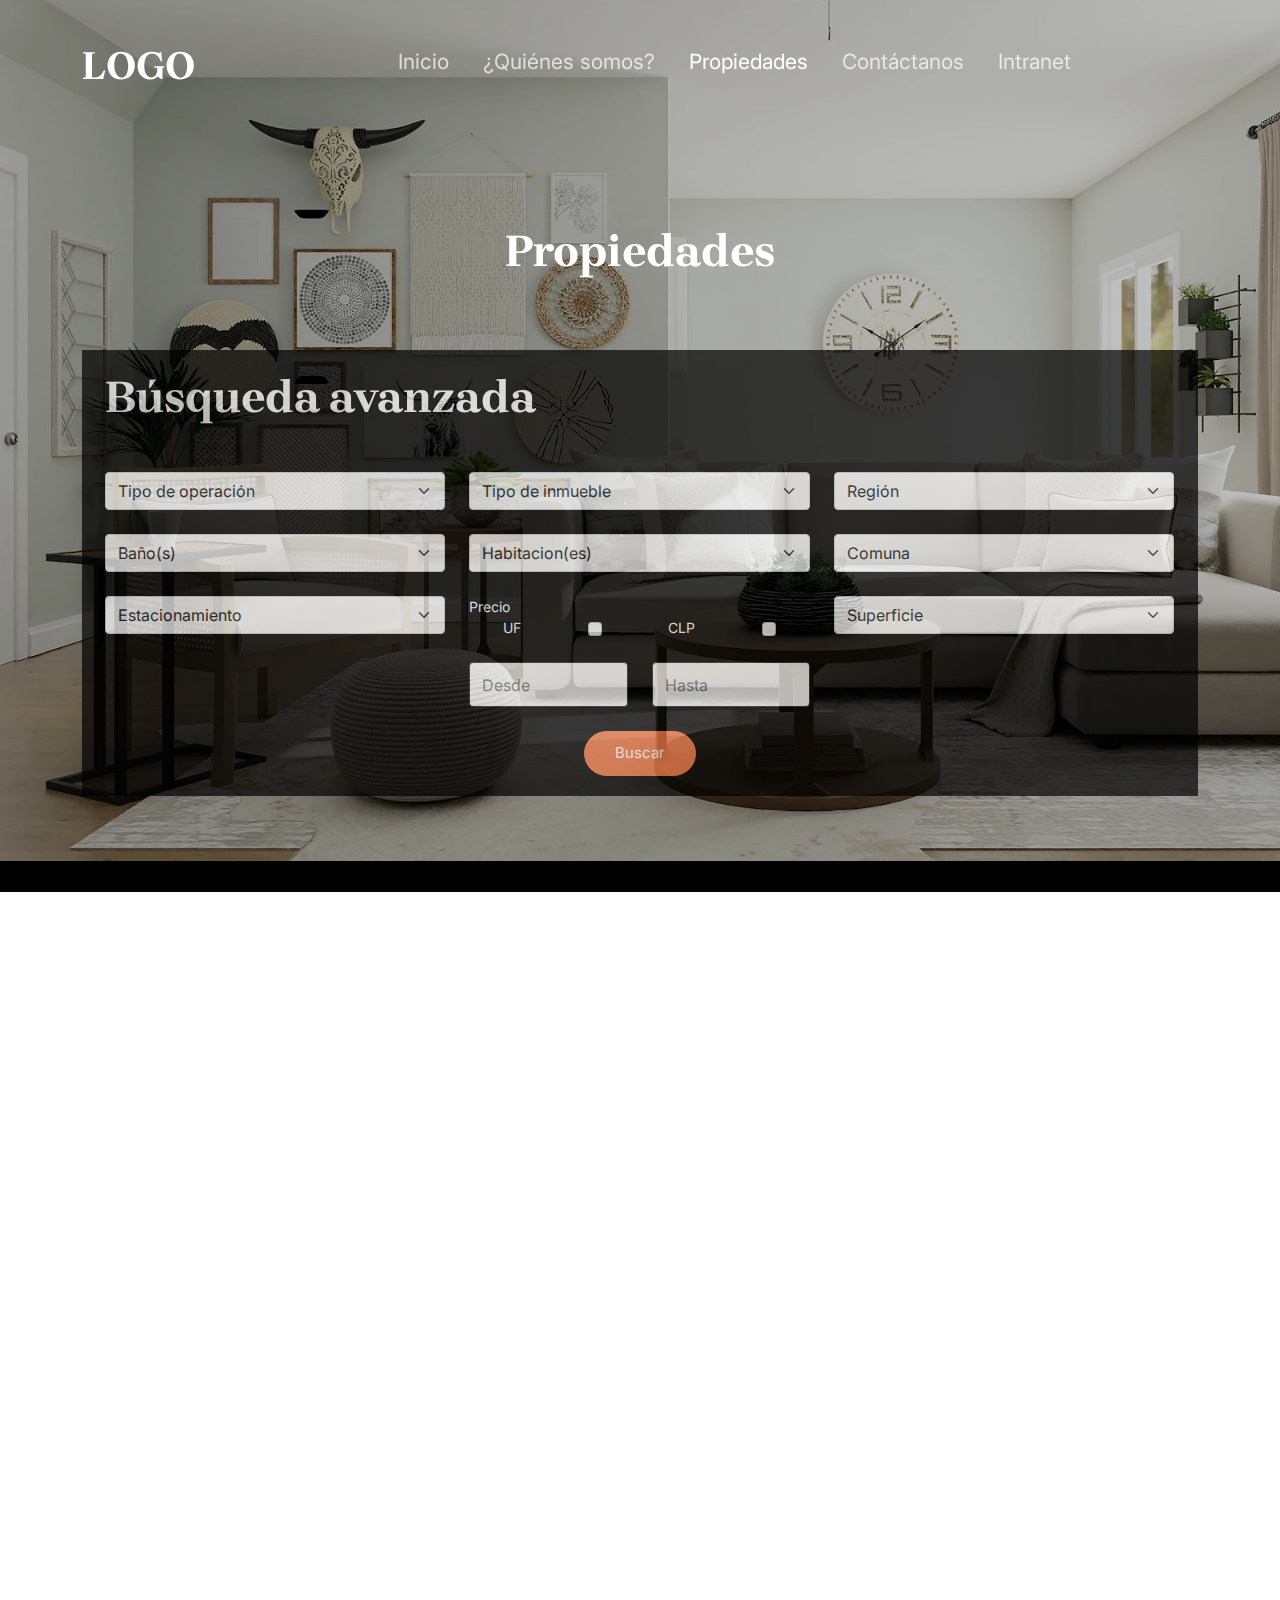
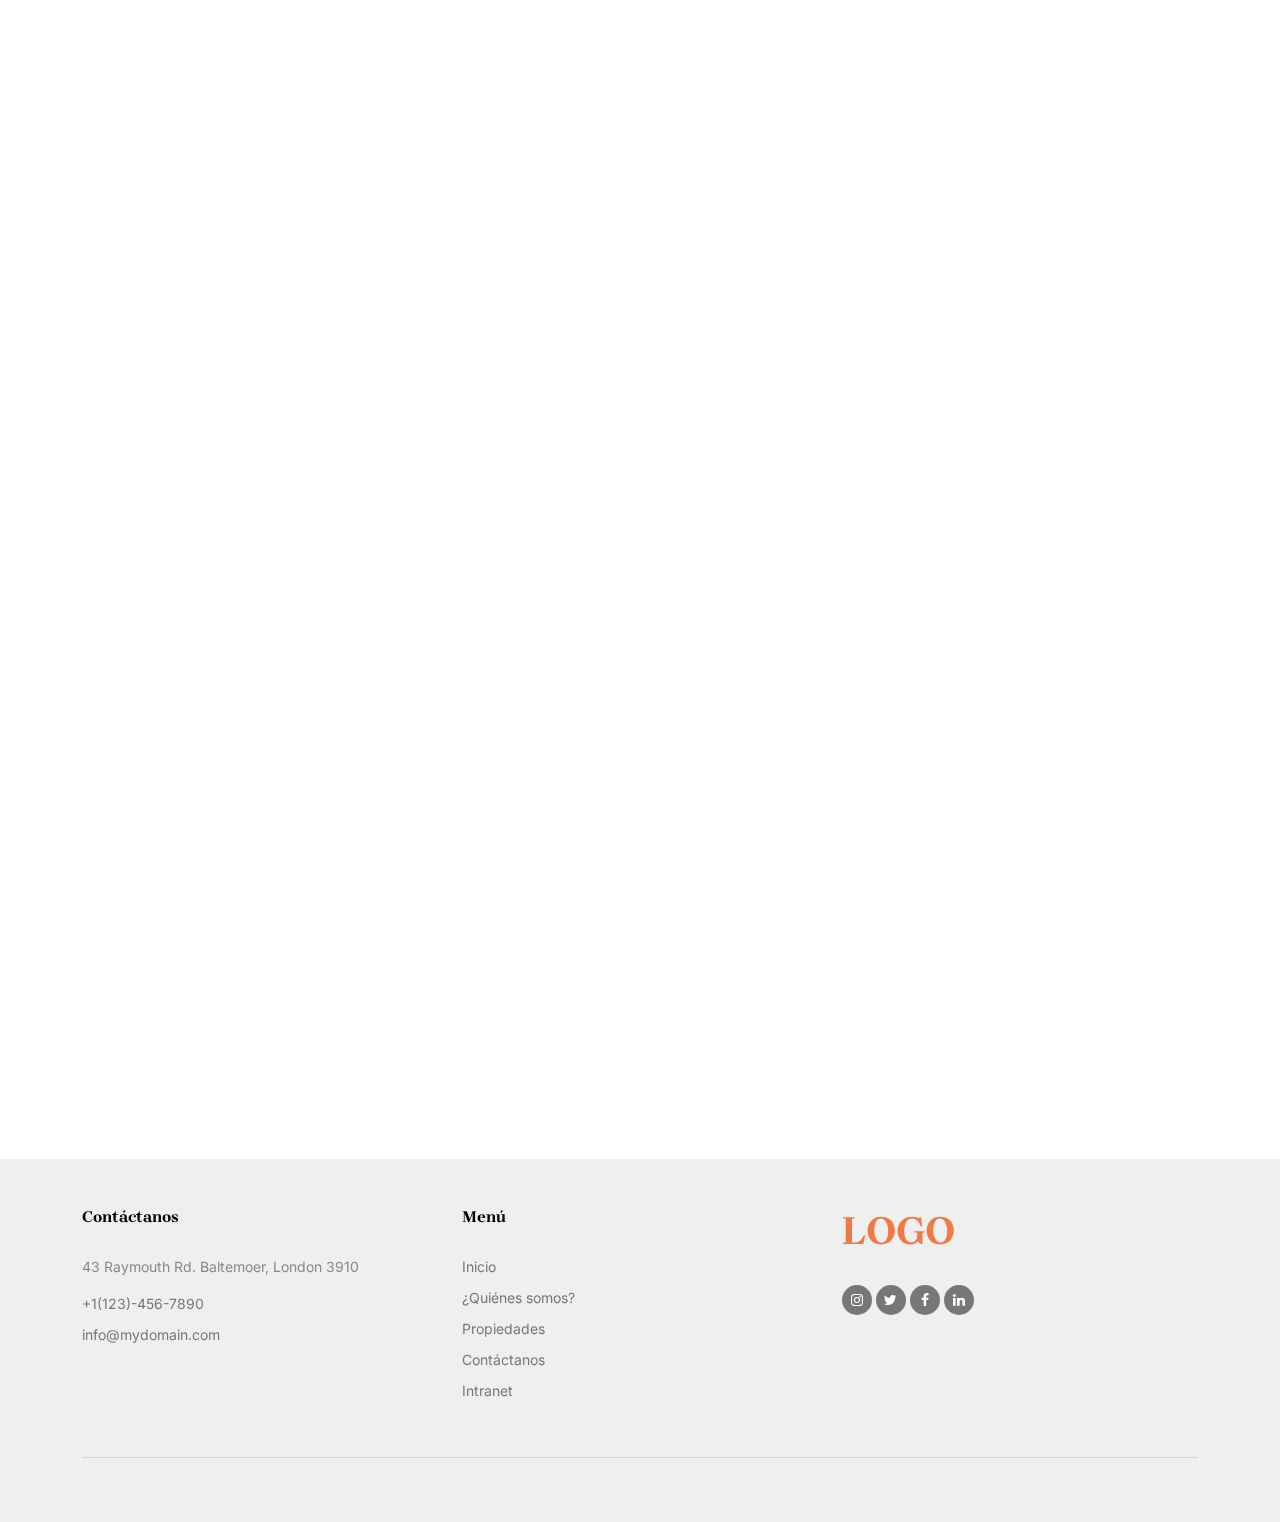
<file: propiedad.html>
<!doctype html>
<html lang="en">
<head>
	<!-- Required meta tags -->
	<meta charset="utf-8">
	<meta name="viewport" content="width=device-width, initial-scale=1">
	
	<meta name="author" content="Untree.co">
	<link rel="shortcut icon" href="favicon.png">

	<meta name="description" content="" />
	<meta name="keywords" content="bootstrap, bootstrap5" />
	
	<link rel="preconnect" href="https://fonts.googleapis.com">
	<link rel="preconnect" href="https://fonts.gstatic.com" crossorigin>
	<link href="https://fonts.googleapis.com/css2?family=Brygada+1918:ital,wght@0,400;0,600;0,700;1,400&family=Inter:wght@400;700&display=swap" rel="stylesheet">

	<link rel="stylesheet" href="fonts/icomoon/style.css">
	<link rel="stylesheet" href="fonts/flaticon/font/flaticon.css">

	<link rel="stylesheet" href="css/tiny-slider.css">
	<link rel="stylesheet" href="css/aos.css">
	<link rel="stylesheet" href="css/flatpickr.min.css">
	<link rel="stylesheet" href="css/glightbox.min.css">
	<link rel="stylesheet" href="css/style.css">


	<title>Propiedades - Página Demo B-5</title>
</head>
<body>

	<div class="site-mobile-menu site-navbar-target">
		<div class="site-mobile-menu-header">
			<div class="site-mobile-menu-close">
				<span class="icofont-close js-menu-toggle"></span>
			</div>
		</div>
		<div class="site-mobile-menu-body"></div>
	</div>

		<!-- MENU NAVEGADOR -->
		<nav class="site-nav mt-3">
			<div class="container">
				<div class="site-navigation">
					<div class="row">
						<div class="col-6 col-lg-2">
							<a href="index.html" class="logo m-0 float-start">LOGO</a>
						</div>
						<div class="col-lg-10 d-none d-lg-inline-block text-center nav-center-wrap">
							<ul class="js-clone-nav  text-center site-menu p-0 m-0">
								<li ><a href="index.html">Inicio</a></li>
								<li><a href="nosotros.html">¿Quiénes somos?</a></li>
								<li class="active"><a href="propiedad.html">Propiedades</a></li>
								<li><a href="contacto.html">Contáctanos</a></li>
								<li ><a href="intranet.html">Intranet</a></li>
	
							</ul>
						</div>
						<div class="col-6 col-lg-3 text-lg-end">
							<a href="#" class="burger ms-auto float-end site-menu-toggle js-menu-toggle d-inline-block d-lg-none light" data-toggle="collapse" data-target="#main-navbar">
								<span></span>
							</a>
						</div>
					</div>
				</div>
				
			</div>
		</nav>
		<!-- FIN MENU NAVEGADOR -->
	

	<div class="hero overlay">
		<div class="img-bg rellax">
			<img src="images/interiores5.jpg" alt="Image" class="img-fluid imgFondo" >
		</div>
		<div class="container">
			<div class="row align-items-center justify-content-start">
				<div class="col-lg-6 mx-auto text-center">
					<h1 class="heading" data-aos="fade-up">Propiedades</h1>
				</div>
			</div>
			<div class="row align-items-center justify-content-start" style="padding-top:1rem !important;">
				<div class="col-12 col-md-12 col-lg-12">
					<div data-aos="fade-up">
						<div class="filtro">
							<h4 class="heading mb-5" data-aos="fade-up">Búsqueda avanzada</h4>
							<form>
								<div class="row">
									<div class="col-lg">
										<div class="form-group mb-4">
											<select class="form-select" name="" id="">
												<option value="0" selected>Tipo de operación</option>
												<option value="">Venta</option>
												<option value="">Arriendo</option>
												<option value="">Arriendo temporal</option>
											</select>
										</div>
										<div class="form-group mb-4">
											<select class="form-select" name="" id="">
												<option value="0" selected>Baño(s)</option>
												<option value="">1</option>
												<option value="">2</option>
												<option value="">3</option>
												<option value="">4</option>
											</select>
										</div>
										<div class="form-group mb-4">
											<select class="form-select" name="" id="">
												<option value="0" selected>Estacionamiento</option>
												<option value="">1</option>
												<option value="">2</option>
												<option value="">3</option>
												<option value="">4</option>
											</select>
										</div>
									</div>
									<div class="col-lg">
										<div class="form-group mb-4">
											<select class="form-select" name="" id="">
												<option value="0" selected>Tipo de inmueble</option>
												<option value="">Casa</option>
												<option value="">Departamento</option>
												<option value="">Parcela</option>
											</select>
										</div>
										<div class="form-group mb-4">
											<select class="form-select" name="" id="">
												<option value="0" selected>Habitacion(es)</option>
												<option value="">1</option>
												<option value="">2</option>
												<option value="">3</option>
												<option value="">4</option>
											</select>
										</div>
										<div class="form-group mb-4">
											<label class="form-check-lable" style="color: #fff !important;">Precio</label>
											<div class="position-relative" style="display: flex;justify-content: space-around;align-items:center;">
												<label class="form-label-check" style="color: #fff;">UF</label>
												<input type="checkbox" id="" class="form-check-input">
												<label class="form-label-check" style="color: #fff;">CLP</label>
												<input type="checkbox" id="" class="form-check-input">
											</div>
										</div>
										<div class="form-group mb-4">
											<div class="row">
												<div class="col-lg">
													<input type="number" class="form-control" placeholder="Desde" id="" name=""/>
												</div>
												<div class="col-lg">
													<input type="number" class="form-control" placeholder="Hasta" id="" name=""/>
												</div>
											</div>
										</div>
									</div>
									<div class="col-lg">
										<div class="form-group mb-4">
											<select class="form-select" name="" id="">
												<option value="0" selected>Región</option>
												<option value="">1</option>
												<option value="">2</option>
											</select>
										</div>
										<div class="form-group mb-4">
											<select class="form-select" name="" id="">
												<option value="0" selected>Comuna</option>
												<option value="">1</option>
												<option value="">2</option>
											</select>
										</div>
										<div class="form-group mb-4">
											<select class="form-select" name="" id="">
												<option value="0" selected>Superficie</option>
												<option value="">1</option>
												<option value="">2</option>
											</select>
										</div>
									</div>
								</div>
								<div class="row">
									<div class="col-lg d-flex justify-content-center" >
										<button type="submit" class="btn btn-primary">
											Buscar
										</button>
									</div>
								</div>
							</form>
						</div>
					</div>
				</div>			
			</div>
		</div>	
	</div>

	<div class="section" style="padding-top: 2rem !important; padding-bottom: 0rem !important;">
		<div class="container">
			<div class="row align-items-stretch">
				<div class="col-12 col-sm-6 col-md-6 col-lg-3 mb-4 mt-3" data-aos="fade-up" data-aos-delay="100">
					<span class="">DE 1 A 36 PROPIEDADES</span>
				</div>
				<div class=" col-sm-6 col-md-6 col-lg-4 mb-4 " data-aos="fade-up" data-aos-delay="100">
					<div class="row ">
						<div class="col-3 col-lg-4 mt-3">
							<span>Ordena por: </span>
						</div>
						<div class="col-9 col-lg-8">
							<select id="" name="" class="form-select">
								<option value="0" selected>Selecciona</option>
								<option value="1">Mayor a menor</option>
								<option value="2">Menor a mayor</option>
							</select>
						</div>
					</div>
				</div>
				<div class=" col-sm-6 col-md-6 col-lg-2 mb-4 " data-aos="fade-up" data-aos-delay="100">
					<div class="row ">
						<div class="col-3 col-lg-3 mt-3">
							<span>Ver: </span>
						</div>
						<div class="col-9 col-lg-9">
							<select id="" name="" class="form-select">
								<option value="0" >3</option>
								<option value="1" selected>6</option>
								<option value="2">9</option>
							</select>
						</div>
					</div>
				</div>
				<div class="col-12 col-sm-6 col-md-6 col-lg-3 d-flex justify-content-end" data-aos="fade-up" data-aos-delay="100">
					<ul class="nav nav-pills " id="pills-tab" role="tablist">
						<li class="nav-item" role="presentation">
						  <button class="nav-link active" id="pills-home-tab" data-bs-toggle="pill" data-bs-target="#pills-home" type="button" role="tab" aria-controls="pills-home" aria-selected="true">Tarjeta</button>
						</li>
						<li class="nav-item" role="presentation">
						  <button class="nav-link" id="pills-profile-tab" data-bs-toggle="pill" data-bs-target="#pills-profile" type="button" role="tab" aria-controls="pills-profile" aria-selected="false">Lista</button>
						</li>
						<li class="nav-item" role="presentation">
						  <button class="nav-link" id="pills-contact-tab" data-bs-toggle="pill" data-bs-target="#pills-contact" type="button" role="tab" aria-controls="pills-contact" aria-selected="false">Mapa</button>
						</li>
					  </ul>
				</div>
			</div>
		</div>
	</div>
	<div class="section" style="padding-top: 2rem;padding-bottom: 2rem;">
		<div class="container">
			<div class="tab-content" id="pills-tabContent">
				<div class="tab-pane fade show active" id="pills-home" role="tabpanel" aria-labelledby="pills-home-tab">
					<div class="row align-items-stretch">
						<div class="col-12 col-sm-6 col-md-6 col-lg-4 mb-4" data-aos="fade-up" data-aos-delay="100">
							<div class="media-entry">
								<a href="detalle_propiedad.html" target="_blank">
									<img src="images/casa1.jpg" alt="Image" class="img-fluid imgCasas">
								</a>
								<div class="bg-white m-body">
									<span class="date">Casa-Arriendo</span>-
									<span class="date"><b>UF 16.800</b></span>
									<h3 class="mt-3"><a href="#">CASA AMOBLADA, EXCELENTE UBICACIÓN</a></h3>
									<p>la Cruz, Valparaiso, Chile</p>
									<p><b>Habitacion(es):</b> 4</p>
									<p><b>Baños(s):</b> 4</p>
									<p><b>Adicionla(es):</b> Piscina y calefacción</p>
		
									<a href="detalle_propiedad.html" class="more d-flex align-items-center float-start" target="_blank">
										<span class="label">Ver Detalle</span>
										<span class="arrow"><span class="icon-keyboard_arrow_right"></span></span>
									</a>
								</div>
							</div>
						</div>
						<div class="col-12 col-sm-6 col-md-6 col-lg-4 mb-4" data-aos="fade-up" data-aos-delay="200">
							<div class="media-entry">
								<a href="detalle_propiedad.html" target="_blank">
									<img src="images/casa2.jpg" alt="Image" class="img-fluid imgCasas">
								</a>
								<div class="bg-white m-body">
									<span class="date">Casa-Arriendo</span>-
									<span class="date"><b>UF 16.800</b></span>
									<h3 class="mt-3"><a href="#">CASA AMOBLADA, EXCELENTE UBICACIÓN</a></h3>
									<p>la Cruz, Valparaiso, Chile</p>
									<p><b>Habitacion(es):</b> 4</p>
									<p><b>Baños(s):</b> 4</p>
									<p><b>Adicionla(es):</b> Piscina y calefacción</p>
		
									<a href="detalle_propiedad.html" class="more d-flex align-items-center float-start" target="_blank">
										<span class="label">Ver Detalle</span>
										<span class="arrow"><span class="icon-keyboard_arrow_right"></span></span>
									</a>
								</div>
							</div>
						</div>
						<div class="col-12 col-sm-6 col-md-6 col-lg-4 mb-4" data-aos="fade-up" data-aos-delay="300">
							<div class="media-entry">
								<a href="detalle_propiedad.html" target="_blank">
									<img src="images/casa3.jpg" alt="Image" class="img-fluid imgCasas">
								</a>
								<div class="bg-white m-body">
									<span class="date">Casa-Arriendo</span>-
									<span class="date"><b>UF 16.800</b></span>
									<h3 class="mt-3"><a href="#">CASA AMOBLADA, EXCELENTE UBICACIÓN</a></h3>
									<p>la Cruz, Valparaiso, Chile</p>
									<p><b>Habitacion(es):</b> 4</p>
									<p><b>Baños(s):</b> 4</p>
									<p><b>Adicionla(es):</b> Piscina y calefacción</p>
		
									<a href="detalle_propiedad.html" class="more d-flex align-items-center float-start" target="_blank">
										<span class="label">Ver Detalle</span>
										<span class="arrow"><span class="icon-keyboard_arrow_right"></span></span>
									</a>
								</div>
							</div>
						</div>
						<div class="col-12 col-sm-6 col-md-6 col-lg-4 mb-4" data-aos="fade-up" data-aos-delay="400">
							<div class="media-entry">
								<a href="detalle_propiedad.html" target="_blank">
									<img src="images/casa1.jpg" alt="Image" class="img-fluid imgCasas">
								</a>
								<div class="bg-white m-body">
									<span class="date">Casa-Arriendo</span>-
									<span class="date"><b>UF 16.800</b></span>
									<h3 class="mt-3"><a href="#">CASA AMOBLADA, EXCELENTE UBICACIÓN</a></h3>
									<p>la Cruz, Valparaiso, Chile</p>
									<p><b>Habitacion(es):</b> 4</p>
									<p><b>Baños(s):</b> 4</p>
									<p><b>Adicionla(es):</b> Piscina y calefacción</p>
		
									<a href="detalle_propiedad.html" class="more d-flex align-items-center float-start" target="_blank">
										<span class="label">Ver Detalle</span>
										<span class="arrow"><span class="icon-keyboard_arrow_right"></span></span>
									</a>
								</div>
							</div>
						</div>
		
						<div class="col-12 col-sm-6 col-md-6 col-lg-4 mb-4" data-aos="fade-up" data-aos-delay="100">
							<div class="media-entry">
								<a href="detalle_propiedad.html" target="_blank">
									<img src="images/casa6.jpg" alt="Image" class="img-fluid imgCasas">
								</a>
								<div class="bg-white m-body">
									<span class="date">Casa-Arriendo</span>-
									<span class="date"><b>UF 16.800</b></span>
									<h3 class="mt-3"><a href="#">CASA AMOBLADA, EXCELENTE UBICACIÓN</a></h3>
									<p>la Cruz, Valparaiso, Chile</p>
									<p><b>Habitacion(es):</b> 4</p>
									<p><b>Baños(s):</b> 4</p>
									<p><b>Adicionla(es):</b> Piscina y calefacción</p>
		
									<a href="detalle_propiedad.html" class="more d-flex align-items-center float-start" target="_blank">
										<span class="label">Ver Detalle</span>
										<span class="arrow"><span class="icon-keyboard_arrow_right"></span></span>
									</a>
								</div>
							</div>
						</div>
						<div class="col-12 col-sm-6 col-md-6 col-lg-4 mb-4" data-aos="fade-up" data-aos-delay="200">
							<div class="media-entry">
								<a href="detalle_propiedad.html" target="_blank">
									<img src="images/casa1.jpg" alt="Image" class="img-fluid imgCasas">
								</a>
								<div class="bg-white m-body">
									<span class="date">Casa-Arriendo</span>-
									<span class="date"><b>UF 16.800</b></span>
									<h3 class="mt-3"><a href="#">CASA AMOBLADA, EXCELENTE UBICACIÓN</a></h3>
									<p>la Cruz, Valparaiso, Chile</p>
									<p><b>Habitacion(es):</b> 4</p>
									<p><b>Baños(s):</b> 4</p>
									<p><b>Adicionla(es):</b> Piscina y calefacción</p>
		
									<a href="detalle_propiedad.html" class="more d-flex align-items-center float-start" target="_blank">
										<span class="label">Ver Detalle</span>
										<span class="arrow"><span class="icon-keyboard_arrow_right"></span></span>
									</a>
								</div>
							</div>
						</div>
						<div class="col-12 col-sm-6 col-md-6 col-lg-4 mb-4" data-aos="fade-up" data-aos-delay="300">
							<div class="media-entry">
								<a href="detalle_propiedad.html" target="_blank">
									<img src="images/casa4.jpg" alt="Image" class="img-fluid imgCasas">
								</a>
								<div class="bg-white m-body">
									<span class="date">Casa-Arriendo</span>-
									<span class="date"><b>UF 16.800</b></span>
									<h3 class="mt-3"><a href="#">CASA AMOBLADA, EXCELENTE UBICACIÓN</a></h3>
									<p>la Cruz, Valparaiso, Chile</p>
									<p><b>Habitacion(es):</b> 4</p>
									<p><b>Baños(s):</b> 4</p>
									<p><b>Adicionla(es):</b> Piscina y calefacción</p>
		
									<a href="detalle_propiedad.html" class="more d-flex align-items-center float-start" target="_blank">
										<span class="label">Ver Detalle</span>
										<span class="arrow"><span class="icon-keyboard_arrow_right"></span></span>
									</a>
								</div>
							</div>
						</div>
						<div class="col-12 col-sm-6 col-md-6 col-lg-4 mb-4" data-aos="fade-up" data-aos-delay="400">
							<div class="media-entry">
								<a href="detalle_propiedad.html" target="_blank">
									<img src="images/casa5.jpg" alt="Image" class="img-fluid imgCasas">
								</a>
								<div class="bg-white m-body">
									<span class="date">Casa-Arriendo</span>-
									<span class="date"><b>UF 16.800</b></span>
									<h3 class="mt-3"><a href="#">CASA AMOBLADA, EXCELENTE UBICACIÓN</a></h3>
									<p>la Cruz, Valparaiso, Chile</p>
									<p><b>Habitacion(es):</b> 4</p>
									<p><b>Baños(s):</b> 4</p>
									<p><b>Adicionla(es):</b> Piscina y calefacción</p>
		
									<a href="detalle_propiedad.html" class="more d-flex align-items-center float-start" target="_blank">
										<span class="label">Ver Detalle</span>
										<span class="arrow"><span class="icon-keyboard_arrow_right"></span></span>
									</a>
								</div>
							</div>
						</div>
		
		
						<nav class="mt-5" aria-label="Page navigation example" data-aos="fade-up" data-aos-delay="100" style="display: flex;justify-content: center;">
							<ul class="custom-pagination pagination">
								<li class="page-item prev"><a class="page-link" href="#">Anterior</a></li>
								<li class="page-item active"><a class="page-link" href="#">1</a></li>
								<li class="page-item"><a class="page-link" href="#">2</a></li>
								<li class="page-item"><a class="page-link" href="#">3</a></li>
								<li class="page-item next"><a class="page-link" href="#">Siguiente</a></li>
							</ul>
						</nav>
					</div>	
				</div>
				<div class="tab-pane fade" id="pills-profile" role="tabpanel" aria-labelledby="pills-profile-tab">
					<div class="row align-items-stretch">
						<div class="col-12 col-sm-12 col-md-12 col-lg-12 mb-4" data-aos="fade-up" data-aos-delay="100">
							<div class="media-entry">
								<div class="row">
									<div class="col-4">
										<a href="detalle_propiedad.html" target="_blank">
											<img src="images/casa1.jpg" alt="Image" class="img-fluid imgCasasList">
										</a>
									</div>
									<div class="col-8">
										<div class="bg-white m-body">
											<span class="date">Casa-Arriendo</span>-
											<span class="date"><b>UF 16.800</b></span>
											<h3 class="mt-3"><a href="#">CASA AMOBLADA, EXCELENTE UBICACIÓN</a></h3>
											<p>la Cruz, Valparaiso, Chile</p>
											<p><b>Habitacion(es):</b> 4</p>
											<p><b>Baños(s):</b> 4</p>
											<p><b>Adicionla(es):</b> Piscina y calefacción</p>
				
											<a href="detalle_propiedad.html" class="more d-flex align-items-center float-start" target="_blank">
												<span class="label">Ver Detalle</span>
												<span class="arrow"><span class="icon-keyboard_arrow_right"></span></span>
											</a>
										</div>
									</div>
								</div>	
							</div>
						</div>
						<div class="col-12 col-sm-12 col-md-12 col-lg-12 mb-4" data-aos="fade-up" data-aos-delay="100">
							<div class="media-entry">
								<div class="row">
									<div class="col-4">
										<a href="detalle_propiedad.html" target="_blank">
											<img src="images/casa2.jpg" alt="Image" class="img-fluid imgCasasList">
										</a>
									</div>
									<div class="col-8">
										<div class="bg-white m-body">
											<span class="date">Casa-Arriendo</span>-
											<span class="date"><b>UF 16.800</b></span>
											<h3 class="mt-3"><a href="#">CASA AMOBLADA, EXCELENTE UBICACIÓN</a></h3>
											<p>la Cruz, Valparaiso, Chile</p>
											<p><b>Habitacion(es):</b> 4</p>
											<p><b>Baños(s):</b> 4</p>
											<p><b>Adicionla(es):</b> Piscina y calefacción</p>
				
											<a href="detalle_propiedad.html" class="more d-flex align-items-center float-start" target="_blank">
												<span class="label">Ver Detalle</span>
												<span class="arrow"><span class="icon-keyboard_arrow_right"></span></span>
											</a>
										</div>
									</div>
								</div>	
							</div>
						</div>
						<div class="col-12 col-sm-12 col-md-12 col-lg-12 mb-4" data-aos="fade-up" data-aos-delay="100">
							<div class="media-entry">
								<div class="row">
									<div class="col-4">
										<a href="detalle_propiedad.html" target="_blank">
											<img src="images/casa6.jpg" alt="Image" class="img-fluid imgCasasList">
										</a>
									</div>
									<div class="col-8">
										<div class="bg-white m-body">
											<span class="date">Casa-Arriendo</span>-
											<span class="date"><b>UF 16.800</b></span>
											<h3 class="mt-3"><a href="#">CASA AMOBLADA, EXCELENTE UBICACIÓN</a></h3>
											<p>la Cruz, Valparaiso, Chile</p>
											<p><b>Habitacion(es):</b> 4</p>
											<p><b>Baños(s):</b> 4</p>
											<p><b>Adicionla(es):</b> Piscina y calefacción</p>
				
											<a href="detalle_propiedad.html" class="more d-flex align-items-center float-start" target="_blank">
												<span class="label">Ver Detalle</span>
												<span class="arrow"><span class="icon-keyboard_arrow_right"></span></span>
											</a>
										</div>
									</div>
								</div>	
							</div>
						</div>
						<div class="col-12 col-sm-12 col-md-12 col-lg-12 mb-4" data-aos="fade-up" data-aos-delay="100">
							<div class="media-entry">
								<div class="row">
									<div class="col-4">
										<a href="detalle_propiedad.html" target="_blank">
											<img src="images/casa4.jpg" alt="Image" class="img-fluid imgCasasList">
										</a>
									</div>
									<div class="col-8">
										<div class="bg-white m-body">
											<span class="date">Casa-Arriendo</span>-
											<span class="date"><b>UF 16.800</b></span>
											<h3 class="mt-3"><a href="#">CASA AMOBLADA, EXCELENTE UBICACIÓN</a></h3>
											<p>la Cruz, Valparaiso, Chile</p>
											<p><b>Habitacion(es):</b> 4</p>
											<p><b>Baños(s):</b> 4</p>
											<p><b>Adicionla(es):</b> Piscina y calefacción</p>
				
											<a href="detalle_propiedad.html" class="more d-flex align-items-center float-start" target="_blank">
												<span class="label">Ver Detalle</span>
												<span class="arrow"><span class="icon-keyboard_arrow_right"></span></span>
											</a>
										</div>
									</div>
								</div>	
							</div>
						</div>
						<div class="col-12 col-sm-12 col-md-12 col-lg-12 mb-4" data-aos="fade-up" data-aos-delay="100">
							<div class="media-entry">
								<div class="row">
									<div class="col-4">
										<a href="detalle_propiedad.html" target="_blank">
											<img src="images/casa2.jpg" alt="Image" class="img-fluid imgCasasList">
										</a>
									</div>
									<div class="col-8">
										<div class="bg-white m-body">
											<span class="date">Casa-Arriendo</span>-
											<span class="date"><b>UF 16.800</b></span>
											<h3 class="mt-3"><a href="#">CASA AMOBLADA, EXCELENTE UBICACIÓN</a></h3>
											<p>la Cruz, Valparaiso, Chile</p>
											<p><b>Habitacion(es):</b> 4</p>
											<p><b>Baños(s):</b> 4</p>
											<p><b>Adicionla(es):</b> Piscina y calefacción</p>
				
											<a href="detalle_propiedad.html" class="more d-flex align-items-center float-start" target="_blank">
												<span class="label">Ver Detalle</span>
												<span class="arrow"><span class="icon-keyboard_arrow_right"></span></span>
											</a>
										</div>
									</div>
								</div>	
							</div>
						</div>
					
						<nav class="mt-5" aria-label="Page navigation example" data-aos="fade-up" data-aos-delay="100" style="display: flex;justify-content: center;">
							<ul class="custom-pagination pagination">
								<li class="page-item prev"><a class="page-link" href="#">Anterior</a></li>
								<li class="page-item active"><a class="page-link" href="#">1</a></li>
								<li class="page-item"><a class="page-link" href="#">2</a></li>
								<li class="page-item"><a class="page-link" href="#">3</a></li>
								<li class="page-item next"><a class="page-link" href="#">Siguiente</a></li>
							</ul>
						</nav>
					</div>	
				</div>
				<div class="tab-pane fade" id="pills-contact" role="tabpanel" aria-labelledby="pills-contact-tab">
					<div class="col-12 col-sm-12 col-md-12 col-lg-12 mb-4" data-aos="fade-up" data-aos-delay="100">
						<iframe src="https://www.google.com/maps/embed?pb=!1m14!1m8!1m3!1d12097.433213460943!2d-74.0062269!3d40.7101282!3m2!1i1024!2i768!4f13.1!3m3!1m2!1s0x0%3A0xb89d1fe6bc499443!2sDowntown+Conference+Center!5e0!3m2!1smk!2sbg!4v1539943755621" frameborder="0" style="border:0; width: 100%; height: 384px;" allowfullscreen></iframe>
					</div><!-- End Google Maps -->
				</div>
			  </div>
			  	
		</div>		
	</div>



		<!-- FOOTER -->
	<div class="site-footer" style="padding-top:3rem !important;padding-bottom: 1rem;">
		<div class="container">

			<div class="row">
				<div class="col-lg-4">
					<div class="widget">
						<h3>Contáctanos</h3>
						<address>43 Raymouth Rd. Baltemoer, London 3910</address>
						<ul class="list-unstyled links mb-4">
							<li><a href="">+1(123)-456-7890</a></li>				
							<li><a href="">info@mydomain.com</a></li>
						</ul>
					</div>
				</div> 
				<div class="col-lg-4 ml-auto">
					<div class="widget">
						<h3>Menú</h3>
						<ul class="list-unstyled float-left links">
							<li><a href="index.html">Inicio</a></li>
							<li><a href="nosotros.html">¿Quiénes somos?</a></li>
							<li><a href="propiedad.html">Propiedades</a></li>
							<li><a href="contacto.html">Contáctanos</a></li>
							<li><a href="intranet.html">Intranet</a></li>
						</ul>
					</div> 
				</div> 
				<div class="col-lg-4">
					<div class="widget">
						<h3><a href="index.html" class="logo float-center">LOGO</a></h3>
						<ul class="list-unstyled social">
							<li><a href="#" target="_blank"><span class="icon-instagram"></span></a></li>
							<li><a href="#" target="_blank"><span class="icon-twitter"></span></a></li>
							<li><a href="#" target="_blank"><span class="icon-facebook"></span></a></li>
							<li><a href="#" target="_blank"><span class="icon-linkedin"></span></a></li>
						</ul>
					</div> 
				</div> 
			</div> 
			<hr>
			<div class="row mt-5">
				<div class="col-12 text-center">
					
				</div>
			</div> 
		</div> 
	</div>
	<!-- FIN FOOTER -->

		<!-- Preloader -->
		<div id="overlayer"></div>
		<div class="loader">
			<div class="spinner-border text-primary" role="status">
				<span class="visually-hidden">Loading...</span>
			</div>
		</div>


		<script src="js/bootstrap.bundle.min.js"></script>
		<script src="js/tiny-slider.js"></script>
		<script src="js/aos.js"></script>
		<script src="js/navbar.js"></script>
		<script src="js/counter.js"></script>
		<script src="js/rellax.js"></script>
		<script src="js/flatpickr.js"></script>
		<script src="js/glightbox.min.js"></script>
		<script src="js/custom.js"></script>
	</body>
	</html>
</file>
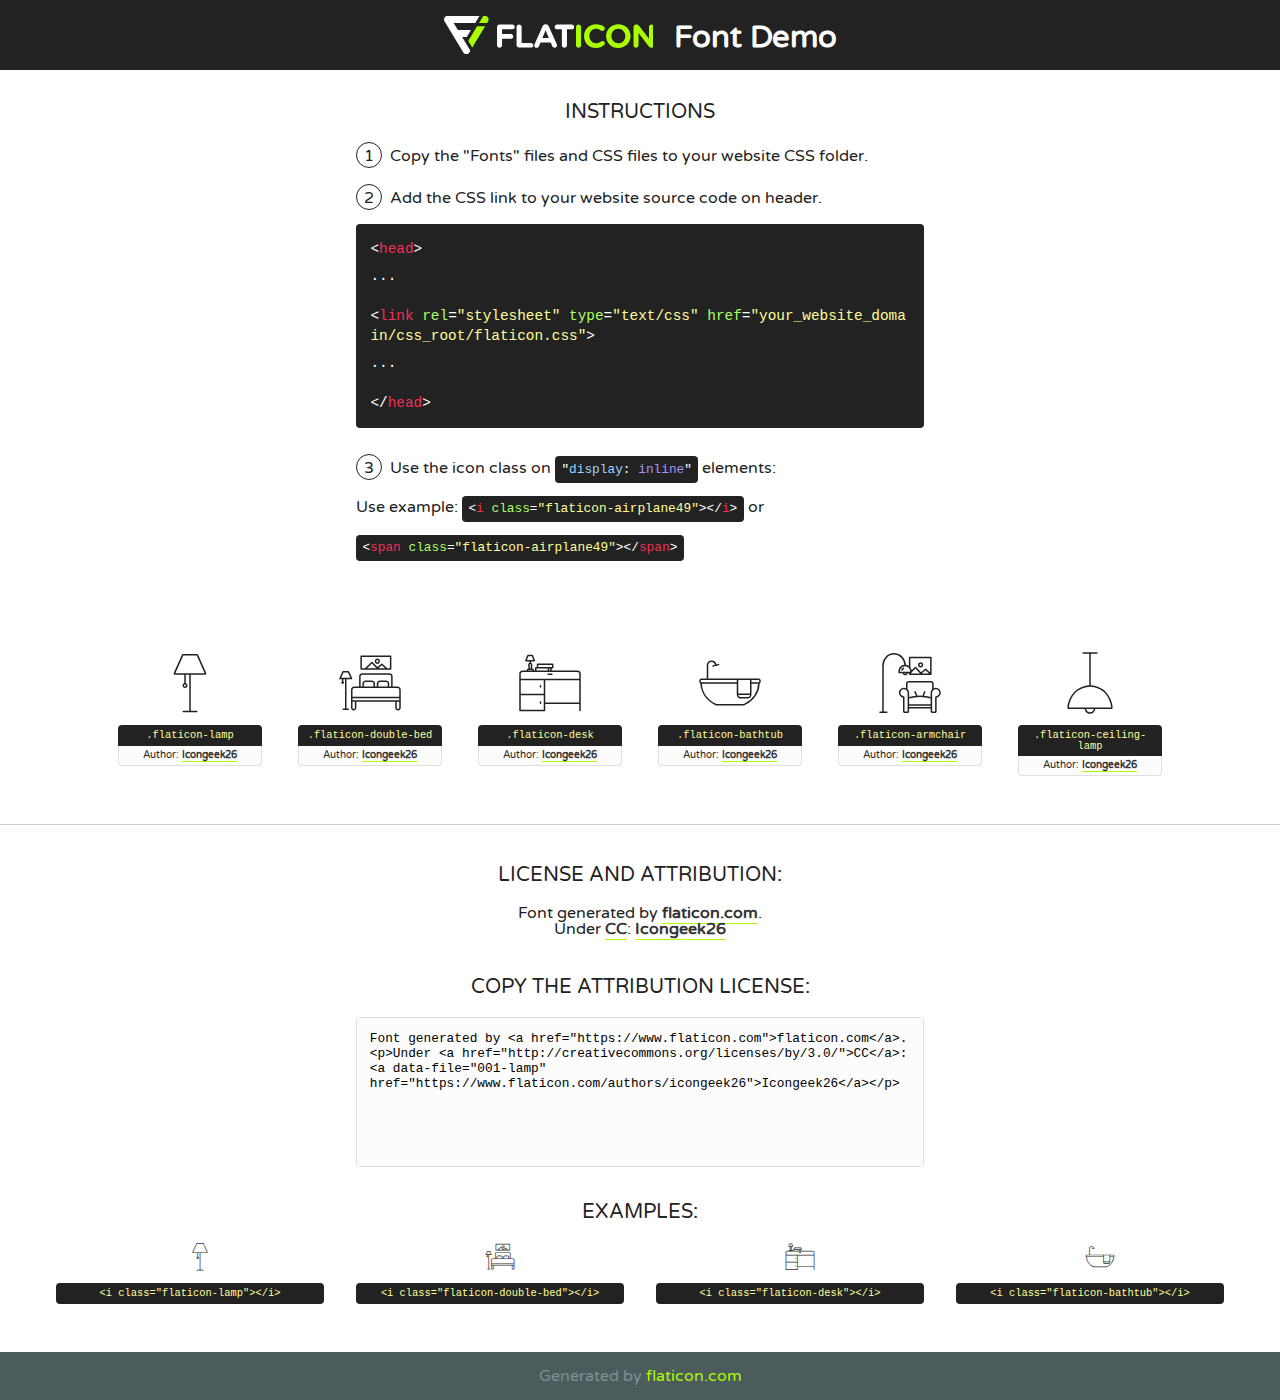
<file: fonts/flaticon/font/flaticon.html>
<!DOCTYPE html>
<!--
  Flaticon icon font: Flaticon
  Creation date: 01/12/2020 12:51
-->
<html>
<!DOCTYPE html>
<html>

<head>
    <title>Flaticon WebFont</title>
    <link href="http://fonts.googleapis.com/css?family=Varela+Round" rel="stylesheet" type="text/css" />
    <link rel="stylesheet" type="text/css" href="flaticon.css">
    <meta charset="UTF-8">
    <style>
    html, body, div, span, applet, object, iframe,
    h1, h2, h3, h4, h5, h6, p, blockquote, pre,
    a, abbr, acronym, address, big, cite, code,
    del, dfn, em, img, ins, kbd, q, s, samp,
    small, strike, strong, sub, sup, tt, var,
    b, u, i, center,
    dl, dt, dd, ol, ul, li,
    fieldset, form, label, legend,
    table, caption, tbody, tfoot, thead, tr, th, td,
    article, aside, canvas, details, embed, 
    figure, figcaption, footer, header, hgroup, 
    menu, nav, output, ruby, section, summary,
    time, mark, audio, video {
        margin: 0;
        padding: 0;
        border: 0;
        font-size: 100%;
        font: inherit;
        vertical-align: baseline;
    }
    /* HTML5 display-role reset for older browsers */
    article, aside, details, figcaption, figure, 
    footer, header, hgroup, menu, nav, section {
        display: block;
    }
    body {
        line-height: 1;
    }
    ol, ul {
        list-style: none;
    }
    blockquote, q {
        quotes: none;
    }
    blockquote:before, blockquote:after,
    q:before, q:after {
        content: '';
        content: none;
    }
    table {
        border-collapse: collapse;
        border-spacing: 0;
    }
    body {
        font-family: 'Varela Round', Helvetica, Arial, sans-serif;
        font-size: 16px;
        color: #222;
    }
    a {
        color: #333;
        border-bottom: 1px solid #a9fd00;
        font-weight: bold;
        text-decoration: none;
    }
    * {
        -moz-box-sizing: border-box;
        -webkit-box-sizing: border-box;
        box-sizing: border-box;
        margin: 0;
        padding: 0;
    }
    [class^="flaticon-"]:before, [class*=" flaticon-"]:before, [class^="flaticon-"]:after, [class*=" flaticon-"]:after {
        font-family: Flaticon;
        font-size: 30px;
        font-style: normal;
        margin-left: 20px;
        color: #333;
    }
    .wrapper {
        max-width: 600px;
        margin: auto;
        padding: 0 1em;
    }
    .title {
        font-size: 1.25em;
        text-align: center;
        margin-bottom: 1em;
        text-transform: uppercase;
    }
    header {
        text-align: center;
        background-color: #222;
        color: #fff;
        padding: 1em;
    }
    header .logo {
        width: 210px;
        height: 38px;
        display: inline-block;
        vertical-align: middle;
        margin-right: 1em;
        border: none;
    }
    header strong {
        font-size: 1.95em;
        font-weight: bold;
        vertical-align: middle;
        margin-top: 5px;
        display: inline-block;
    }
    .demo {
        margin: 2em auto;
        line-height: 1.25em;
    }
    .demo ul li {
        margin-bottom: 1em;
    }
    .demo ul li .num {
        color: #222;
        border-radius: 20px;
        display: inline-block;
        width: 26px;
        padding: 3px;
        height: 26px;
        text-align: center;
        margin-right: 0.5em;
        border: 1px solid #222;
    }
    .demo ul li code {
        background-color: #222;
        border-radius: 4px;
        padding: 0.25em 0.5em;
        display: inline-block;
        color: #fff;
        font-family: Consolas,Monaco,Lucida Console,Liberation Mono,DejaVu Sans Mono,Bitstream Vera Sans Mono,Courier New, monospace;
        font-weight: lighter;
        margin-top: 1em;
        font-size: 0.8em;
        word-break: break-all;
    }
    .demo ul li code.big {
        padding: 1em;
        font-size: 0.9em;
    }
    .demo ul li code .red {
        color: #EF3159;
    }
    .demo ul li code .green {
        color: #ACFF65;
    }
    .demo ul li code .yellow {
        color: #FFFF99;
    }
    .demo ul li code .blue {
        color: #99D3FF;
    }
    .demo ul li code .purple {
        color: #A295FF;
    }
    .demo ul li code .dots {
        margin-top: 0.5em;
        display: block;
    }
    #glyphs {
        border-bottom: 1px solid #ccc;
        padding: 2em 0;
        text-align: center;
    }
    .glyph {
        display: inline-block;
        width: 9em;
        margin: 1em;
        text-align: center;
        vertical-align: top;
        background: #FFF;
    }
    .glyph .glyph-icon {
        padding: 10px;
        display: block;
        font-family:"Flaticon";
        font-size: 64px;
        line-height: 1;
    }
    .glyph .glyph-icon:before {
        font-size: 64px;
        color: #222;
        margin-left: 0;
    }
    .class-name {
        font-size: 0.65em;
        background-color: #222;
        color: #fff;
        border-radius: 4px 4px 0 0;
        padding: 0.5em;
        color: #FFFF99;
        font-family: Consolas,Monaco,Lucida Console,Liberation Mono,DejaVu Sans Mono,Bitstream Vera Sans Mono,Courier New, monospace;
    }
    .author-name {
        font-size: 0.6em;
        background-color: #fcfcfd;
        border: 1px solid #DEDEE4;
        border-top: 0;
        border-radius: 0 0 4px 4px;
        padding: 0.5em;
    }
    .class-name:last-child {
        font-size: 10px;
        color:#888;
    }
    .class-name:last-child a {
        font-size: 10px;
        color:#555;
    }
    .class-name:last-child a:hover {
        color:#a9fd00;
    }
    .glyph > input {
        display: block;
        width: 100px;
        margin: 5px auto;
        text-align: center;
        font-size: 12px;
        cursor: text;
    }
    .glyph > input.icon-input {
        font-family:"Flaticon";
        font-size: 16px;
        margin-bottom: 10px;
    }
    .attribution .title {
        margin-top: 2em;
    }
    .attribution textarea {
        background-color: #fcfcfd;
        padding: 1em;
        border: none;
        box-shadow: none;
        border: 1px solid #DEDEE4;
        border-radius: 4px;
        resize: none;
        width: 100%;
        height: 150px;
        font-size: 0.8em;
        font-family: Consolas,Monaco,Lucida Console,Liberation Mono,DejaVu Sans Mono,Bitstream Vera Sans Mono,Courier New, monospace;
        -webkit-appearance: none;
    }
    .iconsuse {
        margin: 2em auto;
        text-align: center;
        max-width: 1200px;
    }
    .iconsuse:after {
        content: '';
        display: table;
        clear: both;
    }
    .iconsuse .image {
        float: left;
        width: 25%;
        padding: 0 1em;
    }
    .iconsuse .image p {
        margin-bottom: 1em;
    }
    .iconsuse .image span {
        display: block;
        font-size: 0.65em;
        background-color: #222;
        color: #fff;
        border-radius: 4px;
        padding: 0.5em;
        color: #FFFF99;
        margin-top: 1em;
        font-family: Consolas,Monaco,Lucida Console,Liberation Mono,DejaVu Sans Mono,Bitstream Vera Sans Mono,Courier New, monospace;
    }
    #footer {
        text-align: center;
        background-color: #4C5B5C;
        color: #7c9192;
        padding: 1em;
    }
    #footer a {
        border: none;
        color: #a9fd00;
        font-weight: normal;
    }
    @media (max-width: 960px) {
        .iconsuse .image {
            width: 50%;
        }
    }
    @media (max-width: 560px) {
        .iconsuse .image {
            width: 100%;
        }
    }
    </style>
</head>

<body class="characters-off">

    <header>
        <a href="https://www.flaticon.com" target="_blank" class="logo">
            <svg version="1.1" xmlns="http://www.w3.org/2000/svg" xmlns:xlink="http://www.w3.org/1999/xlink" xmlns:a="http://ns.adobe.com/AdobeSVGViewerExtensions/3.0/" viewBox="0 0 560.875 102.036" enable-background="new 0 0 560.875 102.036" xml:space="preserve">
                <defs>
                </defs>
                <g>
                    <g class="letters">
                        <path fill="#ffffff" d="M141.596,29.675c0-3.777,2.985-6.767,6.764-6.767h34.438c3.426,0,6.15,2.728,6.15,6.15
                        c0,3.43-2.724,6.149-6.15,6.149h-27.674v13.091h23.719c3.429,0,6.151,2.724,6.151,6.15c0,3.43-2.723,6.149-6.151,6.149h-23.719
                        v17.574c0,3.773-2.986,6.761-6.764,6.761c-3.779,0-6.764-2.989-6.764-6.761V29.675z"></path>
                        <path fill="#ffffff" d="M193.844,29.149c0-3.781,2.985-6.767,6.764-6.767c3.776,0,6.763,2.985,6.763,6.767v42.957h25.039
                        c3.426,0,6.149,2.726,6.149,6.153c0,3.425-2.723,6.15-6.149,6.15h-31.802c-3.779,0-6.764-2.986-6.764-6.768V29.149z"></path>
                        <path fill="#ffffff" d="M241.891,75.71l21.438-48.407c1.492-3.341,4.215-5.357,7.906-5.357h0.792
                        c3.686,0,6.323,2.017,7.815,5.357l21.439,48.407c0.436,0.967,0.701,1.845,0.701,2.723c0,3.602-2.809,6.501-6.414,6.501
                        c-3.161,0-5.269-1.845-6.499-4.655l-4.132-9.661h-27.059l-4.301,10.102c-1.144,2.631-3.426,4.214-6.237,4.214
                        c-3.517,0-6.24-2.81-6.24-6.325C241.1,77.64,241.451,76.677,241.891,75.71z M279.932,58.666l-8.521-20.297l-8.526,20.297H279.932
                        z"></path>
                        <path fill="#ffffff" d="M314.864,35.387H301.86c-3.429,0-6.239-2.813-6.239-6.238c0-3.429,2.811-6.24,6.239-6.24h39.533
                        c3.426,0,6.237,2.811,6.237,6.24c0,3.425-2.811,6.238-6.237,6.238h-13.001v42.785c0,3.773-2.99,6.761-6.764,6.761
                        c-3.779,0-6.764-2.989-6.764-6.761V35.387z"></path>
                        <path fill="#A9FD00" d="M352.615,29.149c0-3.781,2.985-6.767,6.767-6.767c3.774,0,6.761,2.985,6.761,6.767v49.024
                        c0,3.773-2.987,6.761-6.761,6.761c-3.781,0-6.767-2.989-6.767-6.761V29.149z"></path>
                        <path fill="#A9FD00" d="M374.132,53.836v-0.179c0-17.481,13.178-31.801,32.065-31.801c9.22,0,15.459,2.458,20.557,6.238
                        c1.402,1.054,2.637,2.985,2.637,5.357c0,3.692-2.985,6.59-6.681,6.59c-1.845,0-3.071-0.702-4.044-1.319
                        c-3.776-2.813-7.729-4.393-12.562-4.393c-10.364,0-17.831,8.611-17.831,19.154v0.173c0,10.542,7.291,19.329,17.831,19.329
                        c5.715,0,9.492-1.756,13.359-4.834c1.049-0.874,2.458-1.491,4.039-1.491c3.429,0,6.325,2.813,6.325,6.236
                        c0,2.106-1.056,3.78-2.282,4.834c-5.539,4.834-12.036,7.733-21.878,7.733C387.572,85.464,374.132,71.493,374.132,53.836z"></path>
                        <path fill="#A9FD00" d="M433.009,53.836v-0.179c0-17.481,13.79-31.801,32.766-31.801c18.981,0,32.592,14.143,32.592,31.628v0.173
                        c0,17.483-13.785,31.807-32.769,31.807C446.625,85.464,433.009,71.32,433.009,53.836z M484.224,53.836v-0.179
                        c0-10.539-7.725-19.326-18.626-19.326c-10.893,0-18.449,8.611-18.449,19.154v0.173c0,10.542,7.73,19.329,18.626,19.329
                        C476.676,72.986,484.224,64.378,484.224,53.836z"></path>
                        <path fill="#A9FD00" d="M506.233,29.321c0-3.774,2.99-6.763,6.767-6.763h1.401c3.252,0,5.183,1.583,7.029,3.953l26.093,34.265
                        V29.059c0-3.692,2.99-6.677,6.681-6.677c3.683,0,6.671,2.985,6.671,6.677v48.934c0,3.78-2.987,6.765-6.764,6.765h-0.436
                        c-3.257,0-5.188-1.581-7.034-3.953l-27.056-35.492v32.944c0,3.687-2.985,6.676-6.678,6.676c-3.683,0-6.673-2.989-6.673-6.676
                        V29.321z"></path>
                    </g>
                    <g class="insignia">
                        <path fill="#ffffff" d="M48.372,56.137h12.517l11.156-18.537H37.186L25.688,18.539h57.825L94.668,0H9.271
                        C5.925,0,2.842,1.801,1.198,4.716c-1.644,2.907-1.593,6.482,0.134,9.343l50.38,83.501c1.678,2.781,4.689,4.476,7.938,4.476
                        c3.246,0,6.257-1.695,7.935-4.476l2.898-4.804L48.372,56.137z"></path>
                        <g class="i">
                            <path fill="#A9FD00" d="M93.575,18.539h0.031v0.004l21.652,0.004l2.705-4.488c1.727-2.861,1.778-6.436,0.133-9.343
                            C116.454,1.801,113.371,0,110.026,0h-5.294L93.575,18.539z"></path>
                            <polygon fill="#A9FD00" points="88.291,27.356 64.725,66.486 75.519,84.404 109.942,27.356"></polygon>
                        </g>
                    </g>
                </g>
            </svg>
        </a>
        <strong>Font Demo</strong>
    </header>


    <section class="demo wrapper">

        <p class="title">Instructions</p>

        <ul>
            <li>
                <span class="num">1</span>Copy the "Fonts" files and CSS files to your website CSS folder.
            </li>
            <li>
                <span class="num">2</span>Add the CSS link to your website source code on header.
                <code class="big">
                    &lt;<span class="red">head</span>&gt;
                    <br/><span class="dots">...</span>
                    <br/>&lt;<span class="red">link</span> <span class="green">rel</span>=<span class="yellow">"stylesheet"</span> <span class="green">type</span>=<span class="yellow">"text/css"</span> <span class="green">href</span>=<span class="yellow">"your_website_domain/css_root/flaticon.css"</span>&gt;
                    <br/><span class="dots">...</span>
                    <br/>&lt;/<span class="red">head</span>&gt;
                </code>
            </li>

            <li>
                <p>
                    <span class="num">3</span>Use the icon class on <code>"<span class="blue">display</span>:<span class="purple"> inline</span>"</code> elements:
                    <br />
                    Use example: <code>&lt;<span class="red">i</span> <span class="green">class</span>=<span class="yellow">&quot;flaticon-airplane49&quot;</span>&gt;&lt;/<span class="red">i</span>&gt;</code> or <code>&lt;<span class="red">span</span> <span class="green">class</span>=<span class="yellow">&quot;flaticon-airplane49&quot;</span>&gt;&lt;/<span class="red">span</span>&gt;</code>
            </li>
        </ul>

    </section>




   <section id="glyphs">          
    
      
        <div class="glyph"><div class="glyph-icon flaticon-lamp"></div>
            <div class="class-name">.flaticon-lamp</div>
            <div class="author-name">Author: <a data-file="001-lamp" href="https://www.flaticon.com/authors/icongeek26">Icongeek26</a> </div> 
        </div>        
        
        <div class="glyph"><div class="glyph-icon flaticon-double-bed"></div>
            <div class="class-name">.flaticon-double-bed</div>
            <div class="author-name">Author: <a data-file="002-double-bed" href="https://www.flaticon.com/authors/icongeek26">Icongeek26</a> </div> 
        </div>        
        
        <div class="glyph"><div class="glyph-icon flaticon-desk"></div>
            <div class="class-name">.flaticon-desk</div>
            <div class="author-name">Author: <a data-file="003-desk" href="https://www.flaticon.com/authors/icongeek26">Icongeek26</a> </div> 
        </div>        
        
        <div class="glyph"><div class="glyph-icon flaticon-bathtub"></div>
            <div class="class-name">.flaticon-bathtub</div>
            <div class="author-name">Author: <a data-file="004-bathtub" href="https://www.flaticon.com/authors/icongeek26">Icongeek26</a> </div> 
        </div>        
        
        <div class="glyph"><div class="glyph-icon flaticon-armchair"></div>
            <div class="class-name">.flaticon-armchair</div>
            <div class="author-name">Author: <a data-file="005-armchair" href="https://www.flaticon.com/authors/icongeek26">Icongeek26</a> </div> 
        </div>        
        
        <div class="glyph"><div class="glyph-icon flaticon-ceiling-lamp"></div>
            <div class="class-name">.flaticon-ceiling-lamp</div>
            <div class="author-name">Author: <a data-file="006-ceiling-lamp" href="https://www.flaticon.com/authors/icongeek26">Icongeek26</a> </div> 
        </div>        
        

    </section>



    <section class="attribution wrapper"   style="text-align:center;">

      <div class="title">License and attribution:</div><div class="attrDiv">Font generated by <a href="https://www.flaticon.com">flaticon.com</a>. <div><p>Under <a href="http://creativecommons.org/licenses/by/3.0/">CC</a>: <a data-file="001-lamp" href="https://www.flaticon.com/authors/icongeek26">Icongeek26</a></p>  </div>
      </div>
      <div class="title">Copy the Attribution License:</div>

    <textarea onclick="this.focus();this.select();">Font generated by &lt;a href=&quot;https://www.flaticon.com&quot;&gt;flaticon.com&lt;/a&gt;. <p>Under <a href="http://creativecommons.org/licenses/by/3.0/">CC</a>: <a data-file="001-lamp" href="https://www.flaticon.com/authors/icongeek26">Icongeek26</a></p>  
     </textarea>

    </section>

    <section class="iconsuse">

          <div class="title">Examples:</div>            
             
            <div class="image">
                <p>
                    <i class="glyph-icon flaticon-lamp"></i> 
                    <span>&lt;i class=&quot;flaticon-lamp&quot;&gt;&lt;/i&gt;</span>
                </p>
            </div>
            
            <div class="image">
                <p>
                    <i class="glyph-icon flaticon-double-bed"></i> 
                    <span>&lt;i class=&quot;flaticon-double-bed&quot;&gt;&lt;/i&gt;</span>
                </p>
            </div>
            
            <div class="image">
                <p>
                    <i class="glyph-icon flaticon-desk"></i> 
                    <span>&lt;i class=&quot;flaticon-desk&quot;&gt;&lt;/i&gt;</span>
                </p>
            </div>
            
            <div class="image">
                <p>
                    <i class="glyph-icon flaticon-bathtub"></i> 
                    <span>&lt;i class=&quot;flaticon-bathtub&quot;&gt;&lt;/i&gt;</span>
                </p>
            </div>
                       
        </div>
                            
    </section>

<div id="footer">
    <div>Generated by <a href="https://www.flaticon.com">flaticon.com</a>
    </div>
</div>



</body>
</html>
</file>
<file: fonts/icomoon/style.css>
@font-face {
  font-family: 'icomoon';
  src:  url('fonts/icomoon.eot?10si43');
  src:  url('fonts/icomoon.eot?10si43#iefix') format('embedded-opentype'),
    url('fonts/icomoon.ttf?10si43') format('truetype'),
    url('fonts/icomoon.woff?10si43') format('woff'),
    url('fonts/icomoon.svg?10si43#icomoon') format('svg');
  font-weight: normal;
  font-style: normal;
}

[class^="icon-"], [class*=" icon-"] {
  /* use !important to prevent issues with browser extensions that change fonts */
  font-family: 'icomoon' !important;
  speak: none;
  font-style: normal;
  font-weight: normal;
  font-variant: normal;
  text-transform: none;
  line-height: 1;

  /* Better Font Rendering =========== */
  -webkit-font-smoothing: antialiased;
  -moz-osx-font-smoothing: grayscale;
}

.icon-asterisk:before {
  content: "\f069";
}
.icon-plus:before {
  content: "\f067";
}
.icon-question:before {
  content: "\f128";
}
.icon-minus:before {
  content: "\f068";
}
.icon-glass:before {
  content: "\f000";
}
.icon-music:before {
  content: "\f001";
}
.icon-search:before {
  content: "\f002";
}
.icon-envelope-o:before {
  content: "\f003";
}
.icon-heart:before {
  content: "\f004";
}
.icon-star:before {
  content: "\f005";
}
.icon-star-o:before {
  content: "\f006";
}
.icon-user:before {
  content: "\f007";
}
.icon-film:before {
  content: "\f008";
}
.icon-th-large:before {
  content: "\f009";
}
.icon-th:before {
  content: "\f00a";
}
.icon-th-list:before {
  content: "\f00b";
}
.icon-check:before {
  content: "\f00c";
}
.icon-close:before {
  content: "\f00d";
}
.icon-remove:before {
  content: "\f00d";
}
.icon-times:before {
  content: "\f00d";
}
.icon-search-plus:before {
  content: "\f00e";
}
.icon-search-minus:before {
  content: "\f010";
}
.icon-power-off:before {
  content: "\f011";
}
.icon-signal:before {
  content: "\f012";
}
.icon-cog:before {
  content: "\f013";
}
.icon-gear:before {
  content: "\f013";
}
.icon-trash-o:before {
  content: "\f014";
}
.icon-home:before {
  content: "\f015";
}
.icon-file-o:before {
  content: "\f016";
}
.icon-clock-o:before {
  content: "\f017";
}
.icon-road:before {
  content: "\f018";
}
.icon-download:before {
  content: "\f019";
}
.icon-arrow-circle-o-down:before {
  content: "\f01a";
}
.icon-arrow-circle-o-up:before {
  content: "\f01b";
}
.icon-inbox:before {
  content: "\f01c";
}
.icon-play-circle-o:before {
  content: "\f01d";
}
.icon-repeat:before {
  content: "\f01e";
}
.icon-rotate-right:before {
  content: "\f01e";
}
.icon-refresh:before {
  content: "\f021";
}
.icon-list-alt:before {
  content: "\f022";
}
.icon-lock:before {
  content: "\f023";
}
.icon-flag:before {
  content: "\f024";
}
.icon-headphones:before {
  content: "\f025";
}
.icon-volume-off:before {
  content: "\f026";
}
.icon-volume-down:before {
  content: "\f027";
}
.icon-volume-up:before {
  content: "\f028";
}
.icon-qrcode:before {
  content: "\f029";
}
.icon-barcode:before {
  content: "\f02a";
}
.icon-tag:before {
  content: "\f02b";
}
.icon-tags:before {
  content: "\f02c";
}
.icon-book:before {
  content: "\f02d";
}
.icon-bookmark:before {
  content: "\f02e";
}
.icon-print:before {
  content: "\f02f";
}
.icon-camera:before {
  content: "\f030";
}
.icon-font:before {
  content: "\f031";
}
.icon-bold:before {
  content: "\f032";
}
.icon-italic:before {
  content: "\f033";
}
.icon-text-height:before {
  content: "\f034";
}
.icon-text-width:before {
  content: "\f035";
}
.icon-align-left:before {
  content: "\f036";
}
.icon-align-center:before {
  content: "\f037";
}
.icon-align-right:before {
  content: "\f038";
}
.icon-align-justify:before {
  content: "\f039";
}
.icon-list:before {
  content: "\f03a";
}
.icon-dedent:before {
  content: "\f03b";
}
.icon-outdent:before {
  content: "\f03b";
}
.icon-indent:before {
  content: "\f03c";
}
.icon-video-camera:before {
  content: "\f03d";
}
.icon-image:before {
  content: "\f03e";
}
.icon-photo:before {
  content: "\f03e";
}
.icon-picture-o:before {
  content: "\f03e";
}
.icon-pencil:before {
  content: "\f040";
}
.icon-map-marker:before {
  content: "\f041";
}
.icon-adjust:before {
  content: "\f042";
}
.icon-tint:before {
  content: "\f043";
}
.icon-edit:before {
  content: "\f044";
}
.icon-pencil-square-o:before {
  content: "\f044";
}
.icon-share-square-o:before {
  content: "\f045";
}
.icon-check-square-o:before {
  content: "\f046";
}
.icon-arrows:before {
  content: "\f047";
}
.icon-step-backward:before {
  content: "\f048";
}
.icon-fast-backward:before {
  content: "\f049";
}
.icon-backward:before {
  content: "\f04a";
}
.icon-play:before {
  content: "\f04b";
}
.icon-pause:before {
  content: "\f04c";
}
.icon-stop:before {
  content: "\f04d";
}
.icon-forward:before {
  content: "\f04e";
}
.icon-fast-forward:before {
  content: "\f050";
}
.icon-step-forward:before {
  content: "\f051";
}
.icon-eject:before {
  content: "\f052";
}
.icon-chevron-left:before {
  content: "\f053";
}
.icon-chevron-right:before {
  content: "\f054";
}
.icon-plus-circle:before {
  content: "\f055";
}
.icon-minus-circle:before {
  content: "\f056";
}
.icon-times-circle:before {
  content: "\f057";
}
.icon-check-circle:before {
  content: "\f058";
}
.icon-question-circle:before {
  content: "\f059";
}
.icon-info-circle:before {
  content: "\f05a";
}
.icon-crosshairs:before {
  content: "\f05b";
}
.icon-times-circle-o:before {
  content: "\f05c";
}
.icon-check-circle-o:before {
  content: "\f05d";
}
.icon-ban:before {
  content: "\f05e";
}
.icon-arrow-left:before {
  content: "\f060";
}
.icon-arrow-right:before {
  content: "\f061";
}
.icon-arrow-up:before {
  content: "\f062";
}
.icon-arrow-down:before {
  content: "\f063";
}
.icon-mail-forward:before {
  content: "\f064";
}
.icon-share:before {
  content: "\f064";
}
.icon-expand:before {
  content: "\f065";
}
.icon-compress:before {
  content: "\f066";
}
.icon-exclamation-circle:before {
  content: "\f06a";
}
.icon-gift:before {
  content: "\f06b";
}
.icon-leaf:before {
  content: "\f06c";
}
.icon-fire:before {
  content: "\f06d";
}
.icon-eye:before {
  content: "\f06e";
}
.icon-eye-slash:before {
  content: "\f070";
}
.icon-exclamation-triangle:before {
  content: "\f071";
}
.icon-warning:before {
  content: "\f071";
}
.icon-plane:before {
  content: "\f072";
}
.icon-calendar:before {
  content: "\f073";
}
.icon-random:before {
  content: "\f074";
}
.icon-comment:before {
  content: "\f075";
}
.icon-magnet:before {
  content: "\f076";
}
.icon-chevron-up:before {
  content: "\f077";
}
.icon-chevron-down:before {
  content: "\f078";
}
.icon-retweet:before {
  content: "\f079";
}
.icon-shopping-cart:before {
  content: "\f07a";
}
.icon-folder:before {
  content: "\f07b";
}
.icon-folder-open:before {
  content: "\f07c";
}
.icon-arrows-v:before {
  content: "\f07d";
}
.icon-arrows-h:before {
  content: "\f07e";
}
.icon-bar-chart:before {
  content: "\f080";
}
.icon-bar-chart-o:before {
  content: "\f080";
}
.icon-twitter-square:before {
  content: "\f081";
}
.icon-facebook-square:before {
  content: "\f082";
}
.icon-camera-retro:before {
  content: "\f083";
}
.icon-key:before {
  content: "\f084";
}
.icon-cogs:before {
  content: "\f085";
}
.icon-gears:before {
  content: "\f085";
}
.icon-comments:before {
  content: "\f086";
}
.icon-thumbs-o-up:before {
  content: "\f087";
}
.icon-thumbs-o-down:before {
  content: "\f088";
}
.icon-star-half:before {
  content: "\f089";
}
.icon-heart-o:before {
  content: "\f08a";
}
.icon-sign-out:before {
  content: "\f08b";
}
.icon-linkedin-square:before {
  content: "\f08c";
}
.icon-thumb-tack:before {
  content: "\f08d";
}
.icon-external-link:before {
  content: "\f08e";
}
.icon-sign-in:before {
  content: "\f090";
}
.icon-trophy:before {
  content: "\f091";
}
.icon-github-square:before {
  content: "\f092";
}
.icon-upload:before {
  content: "\f093";
}
.icon-lemon-o:before {
  content: "\f094";
}
.icon-phone:before {
  content: "\f095";
}
.icon-square-o:before {
  content: "\f096";
}
.icon-bookmark-o:before {
  content: "\f097";
}
.icon-phone-square:before {
  content: "\f098";
}
.icon-twitter:before {
  content: "\f099";
}
.icon-facebook:before {
  content: "\f09a";
}
.icon-facebook-f:before {
  content: "\f09a";
}
.icon-github:before {
  content: "\f09b";
}
.icon-unlock:before {
  content: "\f09c";
}
.icon-credit-card:before {
  content: "\f09d";
}
.icon-feed:before {
  content: "\f09e";
}
.icon-rss:before {
  content: "\f09e";
}
.icon-hdd-o:before {
  content: "\f0a0";
}
.icon-bullhorn:before {
  content: "\f0a1";
}
.icon-bell-o:before {
  content: "\f0a2";
}
.icon-certificate:before {
  content: "\f0a3";
}
.icon-hand-o-right:before {
  content: "\f0a4";
}
.icon-hand-o-left:before {
  content: "\f0a5";
}
.icon-hand-o-up:before {
  content: "\f0a6";
}
.icon-hand-o-down:before {
  content: "\f0a7";
}
.icon-arrow-circle-left:before {
  content: "\f0a8";
}
.icon-arrow-circle-right:before {
  content: "\f0a9";
}
.icon-arrow-circle-up:before {
  content: "\f0aa";
}
.icon-arrow-circle-down:before {
  content: "\f0ab";
}
.icon-globe:before {
  content: "\f0ac";
}
.icon-wrench:before {
  content: "\f0ad";
}
.icon-tasks:before {
  content: "\f0ae";
}
.icon-filter:before {
  content: "\f0b0";
}
.icon-briefcase:before {
  content: "\f0b1";
}
.icon-arrows-alt:before {
  content: "\f0b2";
}
.icon-group:before {
  content: "\f0c0";
}
.icon-users:before {
  content: "\f0c0";
}
.icon-chain:before {
  content: "\f0c1";
}
.icon-link:before {
  content: "\f0c1";
}
.icon-cloud:before {
  content: "\f0c2";
}
.icon-flask:before {
  content: "\f0c3";
}
.icon-cut:before {
  content: "\f0c4";
}
.icon-scissors:before {
  content: "\f0c4";
}
.icon-copy:before {
  content: "\f0c5";
}
.icon-files-o:before {
  content: "\f0c5";
}
.icon-paperclip:before {
  content: "\f0c6";
}
.icon-floppy-o:before {
  content: "\f0c7";
}
.icon-save:before {
  content: "\f0c7";
}
.icon-square:before {
  content: "\f0c8";
}
.icon-bars:before {
  content: "\f0c9";
}
.icon-navicon:before {
  content: "\f0c9";
}
.icon-reorder:before {
  content: "\f0c9";
}
.icon-list-ul:before {
  content: "\f0ca";
}
.icon-list-ol:before {
  content: "\f0cb";
}
.icon-strikethrough:before {
  content: "\f0cc";
}
.icon-underline:before {
  content: "\f0cd";
}
.icon-table:before {
  content: "\f0ce";
}
.icon-magic:before {
  content: "\f0d0";
}
.icon-truck:before {
  content: "\f0d1";
}
.icon-pinterest:before {
  content: "\f0d2";
}
.icon-pinterest-square:before {
  content: "\f0d3";
}
.icon-google-plus-square:before {
  content: "\f0d4";
}
.icon-google-plus:before {
  content: "\f0d5";
}
.icon-money:before {
  content: "\f0d6";
}
.icon-caret-down:before {
  content: "\f0d7";
}
.icon-caret-up:before {
  content: "\f0d8";
}
.icon-caret-left:before {
  content: "\f0d9";
}
.icon-caret-right:before {
  content: "\f0da";
}
.icon-columns:before {
  content: "\f0db";
}
.icon-sort:before {
  content: "\f0dc";
}
.icon-unsorted:before {
  content: "\f0dc";
}
.icon-sort-desc:before {
  content: "\f0dd";
}
.icon-sort-down:before {
  content: "\f0dd";
}
.icon-sort-asc:before {
  content: "\f0de";
}
.icon-sort-up:before {
  content: "\f0de";
}
.icon-envelope:before {
  content: "\f0e0";
}
.icon-linkedin:before {
  content: "\f0e1";
}
.icon-rotate-left:before {
  content: "\f0e2";
}
.icon-undo:before {
  content: "\f0e2";
}
.icon-gavel:before {
  content: "\f0e3";
}
.icon-legal:before {
  content: "\f0e3";
}
.icon-dashboard:before {
  content: "\f0e4";
}
.icon-tachometer:before {
  content: "\f0e4";
}
.icon-comment-o:before {
  content: "\f0e5";
}
.icon-comments-o:before {
  content: "\f0e6";
}
.icon-bolt:before {
  content: "\f0e7";
}
.icon-flash:before {
  content: "\f0e7";
}
.icon-sitemap:before {
  content: "\f0e8";
}
.icon-umbrella:before {
  content: "\f0e9";
}
.icon-clipboard:before {
  content: "\f0ea";
}
.icon-paste:before {
  content: "\f0ea";
}
.icon-lightbulb-o:before {
  content: "\f0eb";
}
.icon-exchange:before {
  content: "\f0ec";
}
.icon-cloud-download:before {
  content: "\f0ed";
}
.icon-cloud-upload:before {
  content: "\f0ee";
}
.icon-user-md:before {
  content: "\f0f0";
}
.icon-stethoscope:before {
  content: "\f0f1";
}
.icon-suitcase:before {
  content: "\f0f2";
}
.icon-bell:before {
  content: "\f0f3";
}
.icon-coffee:before {
  content: "\f0f4";
}
.icon-cutlery:before {
  content: "\f0f5";
}
.icon-file-text-o:before {
  content: "\f0f6";
}
.icon-building-o:before {
  content: "\f0f7";
}
.icon-hospital-o:before {
  content: "\f0f8";
}
.icon-ambulance:before {
  content: "\f0f9";
}
.icon-medkit:before {
  content: "\f0fa";
}
.icon-fighter-jet:before {
  content: "\f0fb";
}
.icon-beer:before {
  content: "\f0fc";
}
.icon-h-square:before {
  content: "\f0fd";
}
.icon-plus-square:before {
  content: "\f0fe";
}
.icon-angle-double-left:before {
  content: "\f100";
}
.icon-angle-double-right:before {
  content: "\f101";
}
.icon-angle-double-up:before {
  content: "\f102";
}
.icon-angle-double-down:before {
  content: "\f103";
}
.icon-angle-left:before {
  content: "\f104";
}
.icon-angle-right:before {
  content: "\f105";
}
.icon-angle-up:before {
  content: "\f106";
}
.icon-angle-down:before {
  content: "\f107";
}
.icon-desktop:before {
  content: "\f108";
}
.icon-laptop:before {
  content: "\f109";
}
.icon-tablet:before {
  content: "\f10a";
}
.icon-mobile:before {
  content: "\f10b";
}
.icon-mobile-phone:before {
  content: "\f10b";
}
.icon-circle-o:before {
  content: "\f10c";
}
.icon-quote-left:before {
  content: "\f10d";
}
.icon-quote-right:before {
  content: "\f10e";
}
.icon-spinner:before {
  content: "\f110";
}
.icon-circle:before {
  content: "\f111";
}
.icon-mail-reply:before {
  content: "\f112";
}
.icon-reply:before {
  content: "\f112";
}
.icon-github-alt:before {
  content: "\f113";
}
.icon-folder-o:before {
  content: "\f114";
}
.icon-folder-open-o:before {
  content: "\f115";
}
.icon-smile-o:before {
  content: "\f118";
}
.icon-frown-o:before {
  content: "\f119";
}
.icon-meh-o:before {
  content: "\f11a";
}
.icon-gamepad:before {
  content: "\f11b";
}
.icon-keyboard-o:before {
  content: "\f11c";
}
.icon-flag-o:before {
  content: "\f11d";
}
.icon-flag-checkered:before {
  content: "\f11e";
}
.icon-terminal:before {
  content: "\f120";
}
.icon-code:before {
  content: "\f121";
}
.icon-mail-reply-all:before {
  content: "\f122";
}
.icon-reply-all:before {
  content: "\f122";
}
.icon-star-half-empty:before {
  content: "\f123";
}
.icon-star-half-full:before {
  content: "\f123";
}
.icon-star-half-o:before {
  content: "\f123";
}
.icon-location-arrow:before {
  content: "\f124";
}
.icon-crop:before {
  content: "\f125";
}
.icon-code-fork:before {
  content: "\f126";
}
.icon-chain-broken:before {
  content: "\f127";
}
.icon-unlink:before {
  content: "\f127";
}
.icon-info:before {
  content: "\f129";
}
.icon-exclamation:before {
  content: "\f12a";
}
.icon-superscript:before {
  content: "\f12b";
}
.icon-subscript:before {
  content: "\f12c";
}
.icon-eraser:before {
  content: "\f12d";
}
.icon-puzzle-piece:before {
  content: "\f12e";
}
.icon-microphone:before {
  content: "\f130";
}
.icon-microphone-slash:before {
  content: "\f131";
}
.icon-shield:before {
  content: "\f132";
}
.icon-calendar-o:before {
  content: "\f133";
}
.icon-fire-extinguisher:before {
  content: "\f134";
}
.icon-rocket:before {
  content: "\f135";
}
.icon-maxcdn:before {
  content: "\f136";
}
.icon-chevron-circle-left:before {
  content: "\f137";
}
.icon-chevron-circle-right:before {
  content: "\f138";
}
.icon-chevron-circle-up:before {
  content: "\f139";
}
.icon-chevron-circle-down:before {
  content: "\f13a";
}
.icon-html5:before {
  content: "\f13b";
}
.icon-css3:before {
  content: "\f13c";
}
.icon-anchor:before {
  content: "\f13d";
}
.icon-unlock-alt:before {
  content: "\f13e";
}
.icon-bullseye:before {
  content: "\f140";
}
.icon-ellipsis-h:before {
  content: "\f141";
}
.icon-ellipsis-v:before {
  content: "\f142";
}
.icon-rss-square:before {
  content: "\f143";
}
.icon-play-circle:before {
  content: "\f144";
}
.icon-ticket:before {
  content: "\f145";
}
.icon-minus-square:before {
  content: "\f146";
}
.icon-minus-square-o:before {
  content: "\f147";
}
.icon-level-up:before {
  content: "\f148";
}
.icon-level-down:before {
  content: "\f149";
}
.icon-check-square:before {
  content: "\f14a";
}
.icon-pencil-square:before {
  content: "\f14b";
}
.icon-external-link-square:before {
  content: "\f14c";
}
.icon-share-square:before {
  content: "\f14d";
}
.icon-compass:before {
  content: "\f14e";
}
.icon-caret-square-o-down:before {
  content: "\f150";
}
.icon-toggle-down:before {
  content: "\f150";
}
.icon-caret-square-o-up:before {
  content: "\f151";
}
.icon-toggle-up:before {
  content: "\f151";
}
.icon-caret-square-o-right:before {
  content: "\f152";
}
.icon-toggle-right:before {
  content: "\f152";
}
.icon-eur:before {
  content: "\f153";
}
.icon-euro:before {
  content: "\f153";
}
.icon-gbp:before {
  content: "\f154";
}
.icon-dollar:before {
  content: "\f155";
}
.icon-usd:before {
  content: "\f155";
}
.icon-inr:before {
  content: "\f156";
}
.icon-rupee:before {
  content: "\f156";
}
.icon-cny:before {
  content: "\f157";
}
.icon-jpy:before {
  content: "\f157";
}
.icon-rmb:before {
  content: "\f157";
}
.icon-yen:before {
  content: "\f157";
}
.icon-rouble:before {
  content: "\f158";
}
.icon-rub:before {
  content: "\f158";
}
.icon-ruble:before {
  content: "\f158";
}
.icon-krw:before {
  content: "\f159";
}
.icon-won:before {
  content: "\f159";
}
.icon-bitcoin:before {
  content: "\f15a";
}
.icon-btc:before {
  content: "\f15a";
}
.icon-file:before {
  content: "\f15b";
}
.icon-file-text:before {
  content: "\f15c";
}
.icon-sort-alpha-asc:before {
  content: "\f15d";
}
.icon-sort-alpha-desc:before {
  content: "\f15e";
}
.icon-sort-amount-asc:before {
  content: "\f160";
}
.icon-sort-amount-desc:before {
  content: "\f161";
}
.icon-sort-numeric-asc:before {
  content: "\f162";
}
.icon-sort-numeric-desc:before {
  content: "\f163";
}
.icon-thumbs-up:before {
  content: "\f164";
}
.icon-thumbs-down:before {
  content: "\f165";
}
.icon-youtube-square:before {
  content: "\f166";
}
.icon-youtube:before {
  content: "\f167";
}
.icon-xing:before {
  content: "\f168";
}
.icon-xing-square:before {
  content: "\f169";
}
.icon-youtube-play:before {
  content: "\f16a";
}
.icon-dropbox:before {
  content: "\f16b";
}
.icon-stack-overflow:before {
  content: "\f16c";
}
.icon-instagram:before {
  content: "\f16d";
}
.icon-flickr:before {
  content: "\f16e";
}
.icon-adn:before {
  content: "\f170";
}
.icon-bitbucket:before {
  content: "\f171";
}
.icon-bitbucket-square:before {
  content: "\f172";
}
.icon-tumblr:before {
  content: "\f173";
}
.icon-tumblr-square:before {
  content: "\f174";
}
.icon-long-arrow-down:before {
  content: "\f175";
}
.icon-long-arrow-up:before {
  content: "\f176";
}
.icon-long-arrow-left:before {
  content: "\f177";
}
.icon-long-arrow-right:before {
  content: "\f178";
}
.icon-apple:before {
  content: "\f179";
}
.icon-windows:before {
  content: "\f17a";
}
.icon-android:before {
  content: "\f17b";
}
.icon-linux:before {
  content: "\f17c";
}
.icon-dribbble:before {
  content: "\f17d";
}
.icon-skype:before {
  content: "\f17e";
}
.icon-foursquare:before {
  content: "\f180";
}
.icon-trello:before {
  content: "\f181";
}
.icon-female:before {
  content: "\f182";
}
.icon-male:before {
  content: "\f183";
}
.icon-gittip:before {
  content: "\f184";
}
.icon-gratipay:before {
  content: "\f184";
}
.icon-sun-o:before {
  content: "\f185";
}
.icon-moon-o:before {
  content: "\f186";
}
.icon-archive:before {
  content: "\f187";
}
.icon-bug:before {
  content: "\f188";
}
.icon-vk:before {
  content: "\f189";
}
.icon-weibo:before {
  content: "\f18a";
}
.icon-renren:before {
  content: "\f18b";
}
.icon-pagelines:before {
  content: "\f18c";
}
.icon-stack-exchange:before {
  content: "\f18d";
}
.icon-arrow-circle-o-right:before {
  content: "\f18e";
}
.icon-arrow-circle-o-left:before {
  content: "\f190";
}
.icon-caret-square-o-left:before {
  content: "\f191";
}
.icon-toggle-left:before {
  content: "\f191";
}
.icon-dot-circle-o:before {
  content: "\f192";
}
.icon-wheelchair:before {
  content: "\f193";
}
.icon-vimeo-square:before {
  content: "\f194";
}
.icon-try:before {
  content: "\f195";
}
.icon-turkish-lira:before {
  content: "\f195";
}
.icon-plus-square-o:before {
  content: "\f196";
}
.icon-space-shuttle:before {
  content: "\f197";
}
.icon-slack:before {
  content: "\f198";
}
.icon-envelope-square:before {
  content: "\f199";
}
.icon-wordpress:before {
  content: "\f19a";
}
.icon-openid:before {
  content: "\f19b";
}
.icon-bank:before {
  content: "\f19c";
}
.icon-institution:before {
  content: "\f19c";
}
.icon-university:before {
  content: "\f19c";
}
.icon-graduation-cap:before {
  content: "\f19d";
}
.icon-mortar-board:before {
  content: "\f19d";
}
.icon-yahoo:before {
  content: "\f19e";
}
.icon-google:before {
  content: "\f1a0";
}
.icon-reddit:before {
  content: "\f1a1";
}
.icon-reddit-square:before {
  content: "\f1a2";
}
.icon-stumbleupon-circle:before {
  content: "\f1a3";
}
.icon-stumbleupon:before {
  content: "\f1a4";
}
.icon-delicious:before {
  content: "\f1a5";
}
.icon-digg:before {
  content: "\f1a6";
}
.icon-pied-piper-pp:before {
  content: "\f1a7";
}
.icon-pied-piper-alt:before {
  content: "\f1a8";
}
.icon-drupal:before {
  content: "\f1a9";
}
.icon-joomla:before {
  content: "\f1aa";
}
.icon-language:before {
  content: "\f1ab";
}
.icon-fax:before {
  content: "\f1ac";
}
.icon-building:before {
  content: "\f1ad";
}
.icon-child:before {
  content: "\f1ae";
}
.icon-paw:before {
  content: "\f1b0";
}
.icon-spoon:before {
  content: "\f1b1";
}
.icon-cube:before {
  content: "\f1b2";
}
.icon-cubes:before {
  content: "\f1b3";
}
.icon-behance:before {
  content: "\f1b4";
}
.icon-behance-square:before {
  content: "\f1b5";
}
.icon-steam:before {
  content: "\f1b6";
}
.icon-steam-square:before {
  content: "\f1b7";
}
.icon-recycle:before {
  content: "\f1b8";
}
.icon-automobile:before {
  content: "\f1b9";
}
.icon-car:before {
  content: "\f1b9";
}
.icon-cab:before {
  content: "\f1ba";
}
.icon-taxi:before {
  content: "\f1ba";
}
.icon-tree:before {
  content: "\f1bb";
}
.icon-spotify:before {
  content: "\f1bc";
}
.icon-deviantart:before {
  content: "\f1bd";
}
.icon-soundcloud:before {
  content: "\f1be";
}
.icon-database:before {
  content: "\f1c0";
}
.icon-file-pdf-o:before {
  content: "\f1c1";
}
.icon-file-word-o:before {
  content: "\f1c2";
}
.icon-file-excel-o:before {
  content: "\f1c3";
}
.icon-file-powerpoint-o:before {
  content: "\f1c4";
}
.icon-file-image-o:before {
  content: "\f1c5";
}
.icon-file-photo-o:before {
  content: "\f1c5";
}
.icon-file-picture-o:before {
  content: "\f1c5";
}
.icon-file-archive-o:before {
  content: "\f1c6";
}
.icon-file-zip-o:before {
  content: "\f1c6";
}
.icon-file-audio-o:before {
  content: "\f1c7";
}
.icon-file-sound-o:before {
  content: "\f1c7";
}
.icon-file-movie-o:before {
  content: "\f1c8";
}
.icon-file-video-o:before {
  content: "\f1c8";
}
.icon-file-code-o:before {
  content: "\f1c9";
}
.icon-vine:before {
  content: "\f1ca";
}
.icon-codepen:before {
  content: "\f1cb";
}
.icon-jsfiddle:before {
  content: "\f1cc";
}
.icon-life-bouy:before {
  content: "\f1cd";
}
.icon-life-buoy:before {
  content: "\f1cd";
}
.icon-life-ring:before {
  content: "\f1cd";
}
.icon-life-saver:before {
  content: "\f1cd";
}
.icon-support:before {
  content: "\f1cd";
}
.icon-circle-o-notch:before {
  content: "\f1ce";
}
.icon-ra:before {
  content: "\f1d0";
}
.icon-rebel:before {
  content: "\f1d0";
}
.icon-resistance:before {
  content: "\f1d0";
}
.icon-empire:before {
  content: "\f1d1";
}
.icon-ge:before {
  content: "\f1d1";
}
.icon-git-square:before {
  content: "\f1d2";
}
.icon-git:before {
  content: "\f1d3";
}
.icon-hacker-news:before {
  content: "\f1d4";
}
.icon-y-combinator-square:before {
  content: "\f1d4";
}
.icon-yc-square:before {
  content: "\f1d4";
}
.icon-tencent-weibo:before {
  content: "\f1d5";
}
.icon-qq:before {
  content: "\f1d6";
}
.icon-wechat:before {
  content: "\f1d7";
}
.icon-weixin:before {
  content: "\f1d7";
}
.icon-paper-plane:before {
  content: "\f1d8";
}
.icon-send:before {
  content: "\f1d8";
}
.icon-paper-plane-o:before {
  content: "\f1d9";
}
.icon-send-o:before {
  content: "\f1d9";
}
.icon-history:before {
  content: "\f1da";
}
.icon-circle-thin:before {
  content: "\f1db";
}
.icon-header:before {
  content: "\f1dc";
}
.icon-paragraph:before {
  content: "\f1dd";
}
.icon-sliders:before {
  content: "\f1de";
}
.icon-share-alt:before {
  content: "\f1e0";
}
.icon-share-alt-square:before {
  content: "\f1e1";
}
.icon-bomb:before {
  content: "\f1e2";
}
.icon-futbol-o:before {
  content: "\f1e3";
}
.icon-soccer-ball-o:before {
  content: "\f1e3";
}
.icon-tty:before {
  content: "\f1e4";
}
.icon-binoculars:before {
  content: "\f1e5";
}
.icon-plug:before {
  content: "\f1e6";
}
.icon-slideshare:before {
  content: "\f1e7";
}
.icon-twitch:before {
  content: "\f1e8";
}
.icon-yelp:before {
  content: "\f1e9";
}
.icon-newspaper-o:before {
  content: "\f1ea";
}
.icon-wifi:before {
  content: "\f1eb";
}
.icon-calculator:before {
  content: "\f1ec";
}
.icon-paypal:before {
  content: "\f1ed";
}
.icon-google-wallet:before {
  content: "\f1ee";
}
.icon-cc-visa:before {
  content: "\f1f0";
}
.icon-cc-mastercard:before {
  content: "\f1f1";
}
.icon-cc-discover:before {
  content: "\f1f2";
}
.icon-cc-amex:before {
  content: "\f1f3";
}
.icon-cc-paypal:before {
  content: "\f1f4";
}
.icon-cc-stripe:before {
  content: "\f1f5";
}
.icon-bell-slash:before {
  content: "\f1f6";
}
.icon-bell-slash-o:before {
  content: "\f1f7";
}
.icon-trash:before {
  content: "\f1f8";
}
.icon-copyright:before {
  content: "\f1f9";
}
.icon-at:before {
  content: "\f1fa";
}
.icon-eyedropper:before {
  content: "\f1fb";
}
.icon-paint-brush:before {
  content: "\f1fc";
}
.icon-birthday-cake:before {
  content: "\f1fd";
}
.icon-area-chart:before {
  content: "\f1fe";
}
.icon-pie-chart:before {
  content: "\f200";
}
.icon-line-chart:before {
  content: "\f201";
}
.icon-lastfm:before {
  content: "\f202";
}
.icon-lastfm-square:before {
  content: "\f203";
}
.icon-toggle-off:before {
  content: "\f204";
}
.icon-toggle-on:before {
  content: "\f205";
}
.icon-bicycle:before {
  content: "\f206";
}
.icon-bus:before {
  content: "\f207";
}
.icon-ioxhost:before {
  content: "\f208";
}
.icon-angellist:before {
  content: "\f209";
}
.icon-cc:before {
  content: "\f20a";
}
.icon-ils:before {
  content: "\f20b";
}
.icon-shekel:before {
  content: "\f20b";
}
.icon-sheqel:before {
  content: "\f20b";
}
.icon-meanpath:before {
  content: "\f20c";
}
.icon-buysellads:before {
  content: "\f20d";
}
.icon-connectdevelop:before {
  content: "\f20e";
}
.icon-dashcube:before {
  content: "\f210";
}
.icon-forumbee:before {
  content: "\f211";
}
.icon-leanpub:before {
  content: "\f212";
}
.icon-sellsy:before {
  content: "\f213";
}
.icon-shirtsinbulk:before {
  content: "\f214";
}
.icon-simplybuilt:before {
  content: "\f215";
}
.icon-skyatlas:before {
  content: "\f216";
}
.icon-cart-plus:before {
  content: "\f217";
}
.icon-cart-arrow-down:before {
  content: "\f218";
}
.icon-diamond:before {
  content: "\f219";
}
.icon-ship:before {
  content: "\f21a";
}
.icon-user-secret:before {
  content: "\f21b";
}
.icon-motorcycle:before {
  content: "\f21c";
}
.icon-street-view:before {
  content: "\f21d";
}
.icon-heartbeat:before {
  content: "\f21e";
}
.icon-venus:before {
  content: "\f221";
}
.icon-mars:before {
  content: "\f222";
}
.icon-mercury:before {
  content: "\f223";
}
.icon-intersex:before {
  content: "\f224";
}
.icon-transgender:before {
  content: "\f224";
}
.icon-transgender-alt:before {
  content: "\f225";
}
.icon-venus-double:before {
  content: "\f226";
}
.icon-mars-double:before {
  content: "\f227";
}
.icon-venus-mars:before {
  content: "\f228";
}
.icon-mars-stroke:before {
  content: "\f229";
}
.icon-mars-stroke-v:before {
  content: "\f22a";
}
.icon-mars-stroke-h:before {
  content: "\f22b";
}
.icon-neuter:before {
  content: "\f22c";
}
.icon-genderless:before {
  content: "\f22d";
}
.icon-facebook-official:before {
  content: "\f230";
}
.icon-pinterest-p:before {
  content: "\f231";
}
.icon-whatsapp:before {
  content: "\f232";
}
.icon-server:before {
  content: "\f233";
}
.icon-user-plus:before {
  content: "\f234";
}
.icon-user-times:before {
  content: "\f235";
}
.icon-bed:before {
  content: "\f236";
}
.icon-hotel:before {
  content: "\f236";
}
.icon-viacoin:before {
  content: "\f237";
}
.icon-train:before {
  content: "\f238";
}
.icon-subway:before {
  content: "\f239";
}
.icon-medium:before {
  content: "\f23a";
}
.icon-y-combinator:before {
  content: "\f23b";
}
.icon-yc:before {
  content: "\f23b";
}
.icon-optin-monster:before {
  content: "\f23c";
}
.icon-opencart:before {
  content: "\f23d";
}
.icon-expeditedssl:before {
  content: "\f23e";
}
.icon-battery:before {
  content: "\f240";
}
.icon-battery-4:before {
  content: "\f240";
}
.icon-battery-full:before {
  content: "\f240";
}
.icon-battery-3:before {
  content: "\f241";
}
.icon-battery-three-quarters:before {
  content: "\f241";
}
.icon-battery-2:before {
  content: "\f242";
}
.icon-battery-half:before {
  content: "\f242";
}
.icon-battery-1:before {
  content: "\f243";
}
.icon-battery-quarter:before {
  content: "\f243";
}
.icon-battery-0:before {
  content: "\f244";
}
.icon-battery-empty:before {
  content: "\f244";
}
.icon-mouse-pointer:before {
  content: "\f245";
}
.icon-i-cursor:before {
  content: "\f246";
}
.icon-object-group:before {
  content: "\f247";
}
.icon-object-ungroup:before {
  content: "\f248";
}
.icon-sticky-note:before {
  content: "\f249";
}
.icon-sticky-note-o:before {
  content: "\f24a";
}
.icon-cc-jcb:before {
  content: "\f24b";
}
.icon-cc-diners-club:before {
  content: "\f24c";
}
.icon-clone:before {
  content: "\f24d";
}
.icon-balance-scale:before {
  content: "\f24e";
}
.icon-hourglass-o:before {
  content: "\f250";
}
.icon-hourglass-1:before {
  content: "\f251";
}
.icon-hourglass-start:before {
  content: "\f251";
}
.icon-hourglass-2:before {
  content: "\f252";
}
.icon-hourglass-half:before {
  content: "\f252";
}
.icon-hourglass-3:before {
  content: "\f253";
}
.icon-hourglass-end:before {
  content: "\f253";
}
.icon-hourglass:before {
  content: "\f254";
}
.icon-hand-grab-o:before {
  content: "\f255";
}
.icon-hand-rock-o:before {
  content: "\f255";
}
.icon-hand-paper-o:before {
  content: "\f256";
}
.icon-hand-stop-o:before {
  content: "\f256";
}
.icon-hand-scissors-o:before {
  content: "\f257";
}
.icon-hand-lizard-o:before {
  content: "\f258";
}
.icon-hand-spock-o:before {
  content: "\f259";
}
.icon-hand-pointer-o:before {
  content: "\f25a";
}
.icon-hand-peace-o:before {
  content: "\f25b";
}
.icon-trademark:before {
  content: "\f25c";
}
.icon-registered:before {
  content: "\f25d";
}
.icon-creative-commons:before {
  content: "\f25e";
}
.icon-gg:before {
  content: "\f260";
}
.icon-gg-circle:before {
  content: "\f261";
}
.icon-tripadvisor:before {
  content: "\f262";
}
.icon-odnoklassniki:before {
  content: "\f263";
}
.icon-odnoklassniki-square:before {
  content: "\f264";
}
.icon-get-pocket:before {
  content: "\f265";
}
.icon-wikipedia-w:before {
  content: "\f266";
}
.icon-safari:before {
  content: "\f267";
}
.icon-chrome:before {
  content: "\f268";
}
.icon-firefox:before {
  content: "\f269";
}
.icon-opera:before {
  content: "\f26a";
}
.icon-internet-explorer:before {
  content: "\f26b";
}
.icon-television:before {
  content: "\f26c";
}
.icon-tv:before {
  content: "\f26c";
}
.icon-contao:before {
  content: "\f26d";
}
.icon-500px:before {
  content: "\f26e";
}
.icon-amazon:before {
  content: "\f270";
}
.icon-calendar-plus-o:before {
  content: "\f271";
}
.icon-calendar-minus-o:before {
  content: "\f272";
}
.icon-calendar-times-o:before {
  content: "\f273";
}
.icon-calendar-check-o:before {
  content: "\f274";
}
.icon-industry:before {
  content: "\f275";
}
.icon-map-pin:before {
  content: "\f276";
}
.icon-map-signs:before {
  content: "\f277";
}
.icon-map-o:before {
  content: "\f278";
}
.icon-map:before {
  content: "\f279";
}
.icon-commenting:before {
  content: "\f27a";
}
.icon-commenting-o:before {
  content: "\f27b";
}
.icon-houzz:before {
  content: "\f27c";
}
.icon-vimeo:before {
  content: "\f27d";
}
.icon-black-tie:before {
  content: "\f27e";
}
.icon-fonticons:before {
  content: "\f280";
}
.icon-reddit-alien:before {
  content: "\f281";
}
.icon-edge:before {
  content: "\f282";
}
.icon-credit-card-alt:before {
  content: "\f283";
}
.icon-codiepie:before {
  content: "\f284";
}
.icon-modx:before {
  content: "\f285";
}
.icon-fort-awesome:before {
  content: "\f286";
}
.icon-usb:before {
  content: "\f287";
}
.icon-product-hunt:before {
  content: "\f288";
}
.icon-mixcloud:before {
  content: "\f289";
}
.icon-scribd:before {
  content: "\f28a";
}
.icon-pause-circle:before {
  content: "\f28b";
}
.icon-pause-circle-o:before {
  content: "\f28c";
}
.icon-stop-circle:before {
  content: "\f28d";
}
.icon-stop-circle-o:before {
  content: "\f28e";
}
.icon-shopping-bag:before {
  content: "\f290";
}
.icon-shopping-basket:before {
  content: "\f291";
}
.icon-hashtag:before {
  content: "\f292";
}
.icon-bluetooth:before {
  content: "\f293";
}
.icon-bluetooth-b:before {
  content: "\f294";
}
.icon-percent:before {
  content: "\f295";
}
.icon-gitlab:before {
  content: "\f296";
}
.icon-wpbeginner:before {
  content: "\f297";
}
.icon-wpforms:before {
  content: "\f298";
}
.icon-envira:before {
  content: "\f299";
}
.icon-universal-access:before {
  content: "\f29a";
}
.icon-wheelchair-alt:before {
  content: "\f29b";
}
.icon-question-circle-o:before {
  content: "\f29c";
}
.icon-blind:before {
  content: "\f29d";
}
.icon-audio-description:before {
  content: "\f29e";
}
.icon-volume-control-phone:before {
  content: "\f2a0";
}
.icon-braille:before {
  content: "\f2a1";
}
.icon-assistive-listening-systems:before {
  content: "\f2a2";
}
.icon-american-sign-language-interpreting:before {
  content: "\f2a3";
}
.icon-asl-interpreting:before {
  content: "\f2a3";
}
.icon-deaf:before {
  content: "\f2a4";
}
.icon-deafness:before {
  content: "\f2a4";
}
.icon-hard-of-hearing:before {
  content: "\f2a4";
}
.icon-glide:before {
  content: "\f2a5";
}
.icon-glide-g:before {
  content: "\f2a6";
}
.icon-sign-language:before {
  content: "\f2a7";
}
.icon-signing:before {
  content: "\f2a7";
}
.icon-low-vision:before {
  content: "\f2a8";
}
.icon-viadeo:before {
  content: "\f2a9";
}
.icon-viadeo-square:before {
  content: "\f2aa";
}
.icon-snapchat:before {
  content: "\f2ab";
}
.icon-snapchat-ghost:before {
  content: "\f2ac";
}
.icon-snapchat-square:before {
  content: "\f2ad";
}
.icon-pied-piper:before {
  content: "\f2ae";
}
.icon-first-order:before {
  content: "\f2b0";
}
.icon-yoast:before {
  content: "\f2b1";
}
.icon-themeisle:before {
  content: "\f2b2";
}
.icon-google-plus-circle:before {
  content: "\f2b3";
}
.icon-google-plus-official:before {
  content: "\f2b3";
}
.icon-fa:before {
  content: "\f2b4";
}
.icon-font-awesome:before {
  content: "\f2b4";
}
.icon-handshake-o:before {
  content: "\f2b5";
}
.icon-envelope-open:before {
  content: "\f2b6";
}
.icon-envelope-open-o:before {
  content: "\f2b7";
}
.icon-linode:before {
  content: "\f2b8";
}
.icon-address-book:before {
  content: "\f2b9";
}
.icon-address-book-o:before {
  content: "\f2ba";
}
.icon-address-card:before {
  content: "\f2bb";
}
.icon-vcard:before {
  content: "\f2bb";
}
.icon-address-card-o:before {
  content: "\f2bc";
}
.icon-vcard-o:before {
  content: "\f2bc";
}
.icon-user-circle:before {
  content: "\f2bd";
}
.icon-user-circle-o:before {
  content: "\f2be";
}
.icon-user-o:before {
  content: "\f2c0";
}
.icon-id-badge:before {
  content: "\f2c1";
}
.icon-drivers-license:before {
  content: "\f2c2";
}
.icon-id-card:before {
  content: "\f2c2";
}
.icon-drivers-license-o:before {
  content: "\f2c3";
}
.icon-id-card-o:before {
  content: "\f2c3";
}
.icon-quora:before {
  content: "\f2c4";
}
.icon-free-code-camp:before {
  content: "\f2c5";
}
.icon-telegram:before {
  content: "\f2c6";
}
.icon-thermometer:before {
  content: "\f2c7";
}
.icon-thermometer-4:before {
  content: "\f2c7";
}
.icon-thermometer-full:before {
  content: "\f2c7";
}
.icon-thermometer-3:before {
  content: "\f2c8";
}
.icon-thermometer-three-quarters:before {
  content: "\f2c8";
}
.icon-thermometer-2:before {
  content: "\f2c9";
}
.icon-thermometer-half:before {
  content: "\f2c9";
}
.icon-thermometer-1:before {
  content: "\f2ca";
}
.icon-thermometer-quarter:before {
  content: "\f2ca";
}
.icon-thermometer-0:before {
  content: "\f2cb";
}
.icon-thermometer-empty:before {
  content: "\f2cb";
}
.icon-shower:before {
  content: "\f2cc";
}
.icon-bath:before {
  content: "\f2cd";
}
.icon-bathtub:before {
  content: "\f2cd";
}
.icon-s15:before {
  content: "\f2cd";
}
.icon-podcast:before {
  content: "\f2ce";
}
.icon-window-maximize:before {
  content: "\f2d0";
}
.icon-window-minimize:before {
  content: "\f2d1";
}
.icon-window-restore:before {
  content: "\f2d2";
}
.icon-times-rectangle:before {
  content: "\f2d3";
}
.icon-window-close:before {
  content: "\f2d3";
}
.icon-times-rectangle-o:before {
  content: "\f2d4";
}
.icon-window-close-o:before {
  content: "\f2d4";
}
.icon-bandcamp:before {
  content: "\f2d5";
}
.icon-grav:before {
  content: "\f2d6";
}
.icon-etsy:before {
  content: "\f2d7";
}
.icon-imdb:before {
  content: "\f2d8";
}
.icon-ravelry:before {
  content: "\f2d9";
}
.icon-eercast:before {
  content: "\f2da";
}
.icon-microchip:before {
  content: "\f2db";
}
.icon-snowflake-o:before {
  content: "\f2dc";
}
.icon-superpowers:before {
  content: "\f2dd";
}
.icon-wpexplorer:before {
  content: "\f2de";
}
.icon-meetup:before {
  content: "\f2e0";
}
.icon-3d_rotation:before {
  content: "\e84d";
}
.icon-ac_unit:before {
  content: "\eb3b";
}
.icon-alarm:before {
  content: "\e855";
}
.icon-access_alarms:before {
  content: "\e191";
}
.icon-schedule:before {
  content: "\e8b5";
}
.icon-accessibility:before {
  content: "\e84e";
}
.icon-accessible:before {
  content: "\e914";
}
.icon-account_balance:before {
  content: "\e84f";
}
.icon-account_balance_wallet:before {
  content: "\e850";
}
.icon-account_box:before {
  content: "\e851";
}
.icon-account_circle:before {
  content: "\e853";
}
.icon-adb:before {
  content: "\e60e";
}
.icon-add:before {
  content: "\e145";
}
.icon-add_a_photo:before {
  content: "\e439";
}
.icon-alarm_add:before {
  content: "\e856";
}
.icon-add_alert:before {
  content: "\e003";
}
.icon-add_box:before {
  content: "\e146";
}
.icon-add_circle:before {
  content: "\e147";
}
.icon-control_point:before {
  content: "\e3ba";
}
.icon-add_location:before {
  content: "\e567";
}
.icon-add_shopping_cart:before {
  content: "\e854";
}
.icon-queue:before {
  content: "\e03c";
}
.icon-add_to_queue:before {
  content: "\e05c";
}
.icon-adjust2:before {
  content: "\e39e";
}
.icon-airline_seat_flat:before {
  content: "\e630";
}
.icon-airline_seat_flat_angled:before {
  content: "\e631";
}
.icon-airline_seat_individual_suite:before {
  content: "\e632";
}
.icon-airline_seat_legroom_extra:before {
  content: "\e633";
}
.icon-airline_seat_legroom_normal:before {
  content: "\e634";
}
.icon-airline_seat_legroom_reduced:before {
  content: "\e635";
}
.icon-airline_seat_recline_extra:before {
  content: "\e636";
}
.icon-airline_seat_recline_normal:before {
  content: "\e637";
}
.icon-flight:before {
  content: "\e539";
}
.icon-airplanemode_inactive:before {
  content: "\e194";
}
.icon-airplay:before {
  content: "\e055";
}
.icon-airport_shuttle:before {
  content: "\eb3c";
}
.icon-alarm_off:before {
  content: "\e857";
}
.icon-alarm_on:before {
  content: "\e858";
}
.icon-album:before {
  content: "\e019";
}
.icon-all_inclusive:before {
  content: "\eb3d";
}
.icon-all_out:before {
  content: "\e90b";
}
.icon-android2:before {
  content: "\e859";
}
.icon-announcement:before {
  content: "\e85a";
}
.icon-apps:before {
  content: "\e5c3";
}
.icon-archive2:before {
  content: "\e149";
}
.icon-arrow_back:before {
  content: "\e5c4";
}
.icon-arrow_downward:before {
  content: "\e5db";
}
.icon-arrow_drop_down:before {
  content: "\e5c5";
}
.icon-arrow_drop_down_circle:before {
  content: "\e5c6";
}
.icon-arrow_drop_up:before {
  content: "\e5c7";
}
.icon-arrow_forward:before {
  content: "\e5c8";
}
.icon-arrow_upward:before {
  content: "\e5d8";
}
.icon-art_track:before {
  content: "\e060";
}
.icon-aspect_ratio:before {
  content: "\e85b";
}
.icon-poll:before {
  content: "\e801";
}
.icon-assignment:before {
  content: "\e85d";
}
.icon-assignment_ind:before {
  content: "\e85e";
}
.icon-assignment_late:before {
  content: "\e85f";
}
.icon-assignment_return:before {
  content: "\e860";
}
.icon-assignment_returned:before {
  content: "\e861";
}
.icon-assignment_turned_in:before {
  content: "\e862";
}
.icon-assistant:before {
  content: "\e39f";
}
.icon-flag2:before {
  content: "\e153";
}
.icon-attach_file:before {
  content: "\e226";
}
.icon-attach_money:before {
  content: "\e227";
}
.icon-attachment:before {
  content: "\e2bc";
}
.icon-audiotrack:before {
  content: "\e3a1";
}
.icon-autorenew:before {
  content: "\e863";
}
.icon-av_timer:before {
  content: "\e01b";
}
.icon-backspace:before {
  content: "\e14a";
}
.icon-cloud_upload:before {
  content: "\e2c3";
}
.icon-battery_alert:before {
  content: "\e19c";
}
.icon-battery_charging_full:before {
  content: "\e1a3";
}
.icon-battery_std:before {
  content: "\e1a5";
}
.icon-battery_unknown:before {
  content: "\e1a6";
}
.icon-beach_access:before {
  content: "\eb3e";
}
.icon-beenhere:before {
  content: "\e52d";
}
.icon-block:before {
  content: "\e14b";
}
.icon-bluetooth2:before {
  content: "\e1a7";
}
.icon-bluetooth_searching:before {
  content: "\e1aa";
}
.icon-bluetooth_connected:before {
  content: "\e1a8";
}
.icon-bluetooth_disabled:before {
  content: "\e1a9";
}
.icon-blur_circular:before {
  content: "\e3a2";
}
.icon-blur_linear:before {
  content: "\e3a3";
}
.icon-blur_off:before {
  content: "\e3a4";
}
.icon-blur_on:before {
  content: "\e3a5";
}
.icon-class:before {
  content: "\e86e";
}
.icon-turned_in:before {
  content: "\e8e6";
}
.icon-turned_in_not:before {
  content: "\e8e7";
}
.icon-border_all:before {
  content: "\e228";
}
.icon-border_bottom:before {
  content: "\e229";
}
.icon-border_clear:before {
  content: "\e22a";
}
.icon-border_color:before {
  content: "\e22b";
}
.icon-border_horizontal:before {
  content: "\e22c";
}
.icon-border_inner:before {
  content: "\e22d";
}
.icon-border_left:before {
  content: "\e22e";
}
.icon-border_outer:before {
  content: "\e22f";
}
.icon-border_right:before {
  content: "\e230";
}
.icon-border_style:before {
  content: "\e231";
}
.icon-border_top:before {
  content: "\e232";
}
.icon-border_vertical:before {
  content: "\e233";
}
.icon-branding_watermark:before {
  content: "\e06b";
}
.icon-brightness_1:before {
  content: "\e3a6";
}
.icon-brightness_2:before {
  content: "\e3a7";
}
.icon-brightness_3:before {
  content: "\e3a8";
}
.icon-brightness_4:before {
  content: "\e3a9";
}
.icon-brightness_low:before {
  content: "\e1ad";
}
.icon-brightness_medium:before {
  content: "\e1ae";
}
.icon-brightness_high:before {
  content: "\e1ac";
}
.icon-brightness_auto:before {
  content: "\e1ab";
}
.icon-broken_image:before {
  content: "\e3ad";
}
.icon-brush:before {
  content: "\e3ae";
}
.icon-bubble_chart:before {
  content: "\e6dd";
}
.icon-bug_report:before {
  content: "\e868";
}
.icon-build:before {
  content: "\e869";
}
.icon-burst_mode:before {
  content: "\e43c";
}
.icon-domain:before {
  content: "\e7ee";
}
.icon-business_center:before {
  content: "\eb3f";
}
.icon-cached:before {
  content: "\e86a";
}
.icon-cake:before {
  content: "\e7e9";
}
.icon-phone2:before {
  content: "\e0cd";
}
.icon-call_end:before {
  content: "\e0b1";
}
.icon-call_made:before {
  content: "\e0b2";
}
.icon-merge_type:before {
  content: "\e252";
}
.icon-call_missed:before {
  content: "\e0b4";
}
.icon-call_missed_outgoing:before {
  content: "\e0e4";
}
.icon-call_received:before {
  content: "\e0b5";
}
.icon-call_split:before {
  content: "\e0b6";
}
.icon-call_to_action:before {
  content: "\e06c";
}
.icon-camera2:before {
  content: "\e3af";
}
.icon-photo_camera:before {
  content: "\e412";
}
.icon-camera_enhance:before {
  content: "\e8fc";
}
.icon-camera_front:before {
  content: "\e3b1";
}
.icon-camera_rear:before {
  content: "\e3b2";
}
.icon-camera_roll:before {
  content: "\e3b3";
}
.icon-cancel:before {
  content: "\e5c9";
}
.icon-redeem:before {
  content: "\e8b1";
}
.icon-card_membership:before {
  content: "\e8f7";
}
.icon-card_travel:before {
  content: "\e8f8";
}
.icon-casino:before {
  content: "\eb40";
}
.icon-cast:before {
  content: "\e307";
}
.icon-cast_connected:before {
  content: "\e308";
}
.icon-center_focus_strong:before {
  content: "\e3b4";
}
.icon-center_focus_weak:before {
  content: "\e3b5";
}
.icon-change_history:before {
  content: "\e86b";
}
.icon-chat:before {
  content: "\e0b7";
}
.icon-chat_bubble:before {
  content: "\e0ca";
}
.icon-chat_bubble_outline:before {
  content: "\e0cb";
}
.icon-check2:before {
  content: "\e5ca";
}
.icon-check_box:before {
  content: "\e834";
}
.icon-check_box_outline_blank:before {
  content: "\e835";
}
.icon-check_circle:before {
  content: "\e86c";
}
.icon-navigate_before:before {
  content: "\e408";
}
.icon-navigate_next:before {
  content: "\e409";
}
.icon-child_care:before {
  content: "\eb41";
}
.icon-child_friendly:before {
  content: "\eb42";
}
.icon-chrome_reader_mode:before {
  content: "\e86d";
}
.icon-close2:before {
  content: "\e5cd";
}
.icon-clear_all:before {
  content: "\e0b8";
}
.icon-closed_caption:before {
  content: "\e01c";
}
.icon-wb_cloudy:before {
  content: "\e42d";
}
.icon-cloud_circle:before {
  content: "\e2be";
}
.icon-cloud_done:before {
  content: "\e2bf";
}
.icon-cloud_download:before {
  content: "\e2c0";
}
.icon-cloud_off:before {
  content: "\e2c1";
}
.icon-cloud_queue:before {
  content: "\e2c2";
}
.icon-code2:before {
  content: "\e86f";
}
.icon-photo_library:before {
  content: "\e413";
}
.icon-collections_bookmark:before {
  content: "\e431";
}
.icon-palette:before {
  content: "\e40a";
}
.icon-colorize:before {
  content: "\e3b8";
}
.icon-comment2:before {
  content: "\e0b9";
}
.icon-compare:before {
  content: "\e3b9";
}
.icon-compare_arrows:before {
  content: "\e915";
}
.icon-laptop2:before {
  content: "\e31e";
}
.icon-confirmation_number:before {
  content: "\e638";
}
.icon-contact_mail:before {
  content: "\e0d0";
}
.icon-contact_phone:before {
  content: "\e0cf";
}
.icon-contacts:before {
  content: "\e0ba";
}
.icon-content_copy:before {
  content: "\e14d";
}
.icon-content_cut:before {
  content: "\e14e";
}
.icon-content_paste:before {
  content: "\e14f";
}
.icon-control_point_duplicate:before {
  content: "\e3bb";
}
.icon-copyright2:before {
  content: "\e90c";
}
.icon-mode_edit:before {
  content: "\e254";
}
.icon-create_new_folder:before {
  content: "\e2cc";
}
.icon-payment:before {
  content: "\e8a1";
}
.icon-crop2:before {
  content: "\e3be";
}
.icon-crop_16_9:before {
  content: "\e3bc";
}
.icon-crop_3_2:before {
  content: "\e3bd";
}
.icon-crop_landscape:before {
  content: "\e3c3";
}
.icon-crop_7_5:before {
  content: "\e3c0";
}
.icon-crop_din:before {
  content: "\e3c1";
}
.icon-crop_free:before {
  content: "\e3c2";
}
.icon-crop_original:before {
  content: "\e3c4";
}
.icon-crop_portrait:before {
  content: "\e3c5";
}
.icon-crop_rotate:before {
  content: "\e437";
}
.icon-crop_square:before {
  content: "\e3c6";
}
.icon-dashboard2:before {
  content: "\e871";
}
.icon-data_usage:before {
  content: "\e1af";
}
.icon-date_range:before {
  content: "\e916";
}
.icon-dehaze:before {
  content: "\e3c7";
}
.icon-delete:before {
  content: "\e872";
}
.icon-delete_forever:before {
  content: "\e92b";
}
.icon-delete_sweep:before {
  content: "\e16c";
}
.icon-description:before {
  content: "\e873";
}
.icon-desktop_mac:before {
  content: "\e30b";
}
.icon-desktop_windows:before {
  content: "\e30c";
}
.icon-details:before {
  content: "\e3c8";
}
.icon-developer_board:before {
  content: "\e30d";
}
.icon-developer_mode:before {
  content: "\e1b0";
}
.icon-device_hub:before {
  content: "\e335";
}
.icon-phonelink:before {
  content: "\e326";
}
.icon-devices_other:before {
  content: "\e337";
}
.icon-dialer_sip:before {
  content: "\e0bb";
}
.icon-dialpad:before {
  content: "\e0bc";
}
.icon-directions:before {
  content: "\e52e";
}
.icon-directions_bike:before {
  content: "\e52f";
}
.icon-directions_boat:before {
  content: "\e532";
}
.icon-directions_bus:before {
  content: "\e530";
}
.icon-directions_car:before {
  content: "\e531";
}
.icon-directions_railway:before {
  content: "\e534";
}
.icon-directions_run:before {
  content: "\e566";
}
.icon-directions_transit:before {
  content: "\e535";
}
.icon-directions_walk:before {
  content: "\e536";
}
.icon-disc_full:before {
  content: "\e610";
}
.icon-dns:before {
  content: "\e875";
}
.icon-not_interested:before {
  content: "\e033";
}
.icon-do_not_disturb_alt:before {
  content: "\e611";
}
.icon-do_not_disturb_off:before {
  content: "\e643";
}
.icon-remove_circle:before {
  content: "\e15c";
}
.icon-dock:before {
  content: "\e30e";
}
.icon-done:before {
  content: "\e876";
}
.icon-done_all:before {
  content: "\e877";
}
.icon-donut_large:before {
  content: "\e917";
}
.icon-donut_small:before {
  content: "\e918";
}
.icon-drafts:before {
  content: "\e151";
}
.icon-drag_handle:before {
  content: "\e25d";
}
.icon-time_to_leave:before {
  content: "\e62c";
}
.icon-dvr:before {
  content: "\e1b2";
}
.icon-edit_location:before {
  content: "\e568";
}
.icon-eject2:before {
  content: "\e8fb";
}
.icon-markunread:before {
  content: "\e159";
}
.icon-enhanced_encryption:before {
  content: "\e63f";
}
.icon-equalizer:before {
  content: "\e01d";
}
.icon-error:before {
  content: "\e000";
}
.icon-error_outline:before {
  content: "\e001";
}
.icon-euro_symbol:before {
  content: "\e926";
}
.icon-ev_station:before {
  content: "\e56d";
}
.icon-insert_invitation:before {
  content: "\e24f";
}
.icon-event_available:before {
  content: "\e614";
}
.icon-event_busy:before {
  content: "\e615";
}
.icon-event_note:before {
  content: "\e616";
}
.icon-event_seat:before {
  content: "\e903";
}
.icon-exit_to_app:before {
  content: "\e879";
}
.icon-expand_less:before {
  content: "\e5ce";
}
.icon-expand_more:before {
  content: "\e5cf";
}
.icon-explicit:before {
  content: "\e01e";
}
.icon-explore:before {
  content: "\e87a";
}
.icon-exposure:before {
  content: "\e3ca";
}
.icon-exposure_neg_1:before {
  content: "\e3cb";
}
.icon-exposure_neg_2:before {
  content: "\e3cc";
}
.icon-exposure_plus_1:before {
  content: "\e3cd";
}
.icon-exposure_plus_2:before {
  content: "\e3ce";
}
.icon-exposure_zero:before {
  content: "\e3cf";
}
.icon-extension:before {
  content: "\e87b";
}
.icon-face:before {
  content: "\e87c";
}
.icon-fast_forward:before {
  content: "\e01f";
}
.icon-fast_rewind:before {
  content: "\e020";
}
.icon-favorite:before {
  content: "\e87d";
}
.icon-favorite_border:before {
  content: "\e87e";
}
.icon-featured_play_list:before {
  content: "\e06d";
}
.icon-featured_video:before {
  content: "\e06e";
}
.icon-sms_failed:before {
  content: "\e626";
}
.icon-fiber_dvr:before {
  content: "\e05d";
}
.icon-fiber_manual_record:before {
  content: "\e061";
}
.icon-fiber_new:before {
  content: "\e05e";
}
.icon-fiber_pin:before {
  content: "\e06a";
}
.icon-fiber_smart_record:before {
  content: "\e062";
}
.icon-get_app:before {
  content: "\e884";
}
.icon-file_upload:before {
  content: "\e2c6";
}
.icon-filter2:before {
  content: "\e3d3";
}
.icon-filter_1:before {
  content: "\e3d0";
}
.icon-filter_2:before {
  content: "\e3d1";
}
.icon-filter_3:before {
  content: "\e3d2";
}
.icon-filter_4:before {
  content: "\e3d4";
}
.icon-filter_5:before {
  content: "\e3d5";
}
.icon-filter_6:before {
  content: "\e3d6";
}
.icon-filter_7:before {
  content: "\e3d7";
}
.icon-filter_8:before {
  content: "\e3d8";
}
.icon-filter_9:before {
  content: "\e3d9";
}
.icon-filter_9_plus:before {
  content: "\e3da";
}
.icon-filter_b_and_w:before {
  content: "\e3db";
}
.icon-filter_center_focus:before {
  content: "\e3dc";
}
.icon-filter_drama:before {
  content: "\e3dd";
}
.icon-filter_frames:before {
  content: "\e3de";
}
.icon-terrain:before {
  content: "\e564";
}
.icon-filter_list:before {
  content: "\e152";
}
.icon-filter_none:before {
  content: "\e3e0";
}
.icon-filter_tilt_shift:before {
  content: "\e3e2";
}
.icon-filter_vintage:before {
  content: "\e3e3";
}
.icon-find_in_page:before {
  content: "\e880";
}
.icon-find_replace:before {
  content: "\e881";
}
.icon-fingerprint:before {
  content: "\e90d";
}
.icon-first_page:before {
  content: "\e5dc";
}
.icon-fitness_center:before {
  content: "\eb43";
}
.icon-flare:before {
  content: "\e3e4";
}
.icon-flash_auto:before {
  content: "\e3e5";
}
.icon-flash_off:before {
  content: "\e3e6";
}
.icon-flash_on:before {
  content: "\e3e7";
}
.icon-flight_land:before {
  content: "\e904";
}
.icon-flight_takeoff:before {
  content: "\e905";
}
.icon-flip:before {
  content: "\e3e8";
}
.icon-flip_to_back:before {
  content: "\e882";
}
.icon-flip_to_front:before {
  content: "\e883";
}
.icon-folder2:before {
  content: "\e2c7";
}
.icon-folder_open:before {
  content: "\e2c8";
}
.icon-folder_shared:before {
  content: "\e2c9";
}
.icon-folder_special:before {
  content: "\e617";
}
.icon-font_download:before {
  content: "\e167";
}
.icon-format_align_center:before {
  content: "\e234";
}
.icon-format_align_justify:before {
  content: "\e235";
}
.icon-format_align_left:before {
  content: "\e236";
}
.icon-format_align_right:before {
  content: "\e237";
}
.icon-format_bold:before {
  content: "\e238";
}
.icon-format_clear:before {
  content: "\e239";
}
.icon-format_color_fill:before {
  content: "\e23a";
}
.icon-format_color_reset:before {
  content: "\e23b";
}
.icon-format_color_text:before {
  content: "\e23c";
}
.icon-format_indent_decrease:before {
  content: "\e23d";
}
.icon-format_indent_increase:before {
  content: "\e23e";
}
.icon-format_italic:before {
  content: "\e23f";
}
.icon-format_line_spacing:before {
  content: "\e240";
}
.icon-format_list_bulleted:before {
  content: "\e241";
}
.icon-format_list_numbered:before {
  content: "\e242";
}
.icon-format_paint:before {
  content: "\e243";
}
.icon-format_quote:before {
  content: "\e244";
}
.icon-format_shapes:before {
  content: "\e25e";
}
.icon-format_size:before {
  content: "\e245";
}
.icon-format_strikethrough:before {
  content: "\e246";
}
.icon-format_textdirection_l_to_r:before {
  content: "\e247";
}
.icon-format_textdirection_r_to_l:before {
  content: "\e248";
}
.icon-format_underlined:before {
  content: "\e249";
}
.icon-question_answer:before {
  content: "\e8af";
}
.icon-forward2:before {
  content: "\e154";
}
.icon-forward_10:before {
  content: "\e056";
}
.icon-forward_30:before {
  content: "\e057";
}
.icon-forward_5:before {
  content: "\e058";
}
.icon-free_breakfast:before {
  content: "\eb44";
}
.icon-fullscreen:before {
  content: "\e5d0";
}
.icon-fullscreen_exit:before {
  content: "\e5d1";
}
.icon-functions:before {
  content: "\e24a";
}
.icon-g_translate:before {
  content: "\e927";
}
.icon-games:before {
  content: "\e021";
}
.icon-gavel2:before {
  content: "\e90e";
}
.icon-gesture:before {
  content: "\e155";
}
.icon-gif:before {
  content: "\e908";
}
.icon-goat:before {
  content: "\e900";
}
.icon-golf_course:before {
  content: "\eb45";
}
.icon-my_location:before {
  content: "\e55c";
}
.icon-location_searching:before {
  content: "\e1b7";
}
.icon-location_disabled:before {
  content: "\e1b6";
}
.icon-star2:before {
  content: "\e838";
}
.icon-gradient:before {
  content: "\e3e9";
}
.icon-grain:before {
  content: "\e3ea";
}
.icon-graphic_eq:before {
  content: "\e1b8";
}
.icon-grid_off:before {
  content: "\e3eb";
}
.icon-grid_on:before {
  content: "\e3ec";
}
.icon-people:before {
  content: "\e7fb";
}
.icon-group_add:before {
  content: "\e7f0";
}
.icon-group_work:before {
  content: "\e886";
}
.icon-hd:before {
  content: "\e052";
}
.icon-hdr_off:before {
  content: "\e3ed";
}
.icon-hdr_on:before {
  content: "\e3ee";
}
.icon-hdr_strong:before {
  content: "\e3f1";
}
.icon-hdr_weak:before {
  content: "\e3f2";
}
.icon-headset:before {
  content: "\e310";
}
.icon-headset_mic:before {
  content: "\e311";
}
.icon-healing:before {
  content: "\e3f3";
}
.icon-hearing:before {
  content: "\e023";
}
.icon-help:before {
  content: "\e887";
}
.icon-help_outline:before {
  content: "\e8fd";
}
.icon-high_quality:before {
  content: "\e024";
}
.icon-highlight:before {
  content: "\e25f";
}
.icon-highlight_off:before {
  content: "\e888";
}
.icon-restore:before {
  content: "\e8b3";
}
.icon-home2:before {
  content: "\e88a";
}
.icon-hot_tub:before {
  content: "\eb46";
}
.icon-local_hotel:before {
  content: "\e549";
}
.icon-hourglass_empty:before {
  content: "\e88b";
}
.icon-hourglass_full:before {
  content: "\e88c";
}
.icon-http:before {
  content: "\e902";
}
.icon-lock2:before {
  content: "\e897";
}
.icon-photo2:before {
  content: "\e410";
}
.icon-image_aspect_ratio:before {
  content: "\e3f5";
}
.icon-import_contacts:before {
  content: "\e0e0";
}
.icon-import_export:before {
  content: "\e0c3";
}
.icon-important_devices:before {
  content: "\e912";
}
.icon-inbox2:before {
  content: "\e156";
}
.icon-indeterminate_check_box:before {
  content: "\e909";
}
.icon-info2:before {
  content: "\e88e";
}
.icon-info_outline:before {
  content: "\e88f";
}
.icon-input:before {
  content: "\e890";
}
.icon-insert_comment:before {
  content: "\e24c";
}
.icon-insert_drive_file:before {
  content: "\e24d";
}
.icon-tag_faces:before {
  content: "\e420";
}
.icon-link2:before {
  content: "\e157";
}
.icon-invert_colors:before {
  content: "\e891";
}
.icon-invert_colors_off:before {
  content: "\e0c4";
}
.icon-iso:before {
  content: "\e3f6";
}
.icon-keyboard:before {
  content: "\e312";
}
.icon-keyboard_arrow_down:before {
  content: "\e313";
}
.icon-keyboard_arrow_left:before {
  content: "\e314";
}
.icon-keyboard_arrow_right:before {
  content: "\e315";
}
.icon-keyboard_arrow_up:before {
  content: "\e316";
}
.icon-keyboard_backspace:before {
  content: "\e317";
}
.icon-keyboard_capslock:before {
  content: "\e318";
}
.icon-keyboard_hide:before {
  content: "\e31a";
}
.icon-keyboard_return:before {
  content: "\e31b";
}
.icon-keyboard_tab:before {
  content: "\e31c";
}
.icon-keyboard_voice:before {
  content: "\e31d";
}
.icon-kitchen:before {
  content: "\eb47";
}
.icon-label:before {
  content: "\e892";
}
.icon-label_outline:before {
  content: "\e893";
}
.icon-language2:before {
  content: "\e894";
}
.icon-laptop_chromebook:before {
  content: "\e31f";
}
.icon-laptop_mac:before {
  content: "\e320";
}
.icon-laptop_windows:before {
  content: "\e321";
}
.icon-last_page:before {
  content: "\e5dd";
}
.icon-open_in_new:before {
  content: "\e89e";
}
.icon-layers:before {
  content: "\e53b";
}
.icon-layers_clear:before {
  content: "\e53c";
}
.icon-leak_add:before {
  content: "\e3f8";
}
.icon-leak_remove:before {
  content: "\e3f9";
}
.icon-lens:before {
  content: "\e3fa";
}
.icon-library_books:before {
  content: "\e02f";
}
.icon-library_music:before {
  content: "\e030";
}
.icon-lightbulb_outline:before {
  content: "\e90f";
}
.icon-line_style:before {
  content: "\e919";
}
.icon-line_weight:before {
  content: "\e91a";
}
.icon-linear_scale:before {
  content: "\e260";
}
.icon-linked_camera:before {
  content: "\e438";
}
.icon-list2:before {
  content: "\e896";
}
.icon-live_help:before {
  content: "\e0c6";
}
.icon-live_tv:before {
  content: "\e639";
}
.icon-local_play:before {
  content: "\e553";
}
.icon-local_airport:before {
  content: "\e53d";
}
.icon-local_atm:before {
  content: "\e53e";
}
.icon-local_bar:before {
  content: "\e540";
}
.icon-local_cafe:before {
  content: "\e541";
}
.icon-local_car_wash:before {
  content: "\e542";
}
.icon-local_convenience_store:before {
  content: "\e543";
}
.icon-restaurant_menu:before {
  content: "\e561";
}
.icon-local_drink:before {
  content: "\e544";
}
.icon-local_florist:before {
  content: "\e545";
}
.icon-local_gas_station:before {
  content: "\e546";
}
.icon-shopping_cart:before {
  content: "\e8cc";
}
.icon-local_hospital:before {
  content: "\e548";
}
.icon-local_laundry_service:before {
  content: "\e54a";
}
.icon-local_library:before {
  content: "\e54b";
}
.icon-local_mall:before {
  content: "\e54c";
}
.icon-theaters:before {
  content: "\e8da";
}
.icon-local_offer:before {
  content: "\e54e";
}
.icon-local_parking:before {
  content: "\e54f";
}
.icon-local_pharmacy:before {
  content: "\e550";
}
.icon-local_pizza:before {
  content: "\e552";
}
.icon-print2:before {
  content: "\e8ad";
}
.icon-local_shipping:before {
  content: "\e558";
}
.icon-local_taxi:before {
  content: "\e559";
}
.icon-location_city:before {
  content: "\e7f1";
}
.icon-location_off:before {
  content: "\e0c7";
}
.icon-room:before {
  content: "\e8b4";
}
.icon-lock_open:before {
  content: "\e898";
}
.icon-lock_outline:before {
  content: "\e899";
}
.icon-looks:before {
  content: "\e3fc";
}
.icon-looks_3:before {
  content: "\e3fb";
}
.icon-looks_4:before {
  content: "\e3fd";
}
.icon-looks_5:before {
  content: "\e3fe";
}
.icon-looks_6:before {
  content: "\e3ff";
}
.icon-looks_one:before {
  content: "\e400";
}
.icon-looks_two:before {
  content: "\e401";
}
.icon-sync:before {
  content: "\e627";
}
.icon-loupe:before {
  content: "\e402";
}
.icon-low_priority:before {
  content: "\e16d";
}
.icon-loyalty:before {
  content: "\e89a";
}
.icon-mail_outline:before {
  content: "\e0e1";
}
.icon-map2:before {
  content: "\e55b";
}
.icon-markunread_mailbox:before {
  content: "\e89b";
}
.icon-memory:before {
  content: "\e322";
}
.icon-menu:before {
  content: "\e5d2";
}
.icon-message:before {
  content: "\e0c9";
}
.icon-mic:before {
  content: "\e029";
}
.icon-mic_none:before {
  content: "\e02a";
}
.icon-mic_off:before {
  content: "\e02b";
}
.icon-mms:before {
  content: "\e618";
}
.icon-mode_comment:before {
  content: "\e253";
}
.icon-monetization_on:before {
  content: "\e263";
}
.icon-money_off:before {
  content: "\e25c";
}
.icon-monochrome_photos:before {
  content: "\e403";
}
.icon-mood_bad:before {
  content: "\e7f3";
}
.icon-more:before {
  content: "\e619";
}
.icon-more_horiz:before {
  content: "\e5d3";
}
.icon-more_vert:before {
  content: "\e5d4";
}
.icon-motorcycle2:before {
  content: "\e91b";
}
.icon-mouse:before {
  content: "\e323";
}
.icon-move_to_inbox:before {
  content: "\e168";
}
.icon-movie_creation:before {
  content: "\e404";
}
.icon-movie_filter:before {
  content: "\e43a";
}
.icon-multiline_chart:before {
  content: "\e6df";
}
.icon-music_note:before {
  content: "\e405";
}
.icon-music_video:before {
  content: "\e063";
}
.icon-nature:before {
  content: "\e406";
}
.icon-nature_people:before {
  content: "\e407";
}
.icon-navigation:before {
  content: "\e55d";
}
.icon-near_me:before {
  content: "\e569";
}
.icon-network_cell:before {
  content: "\e1b9";
}
.icon-network_check:before {
  content: "\e640";
}
.icon-network_locked:before {
  content: "\e61a";
}
.icon-network_wifi:before {
  content: "\e1ba";
}
.icon-new_releases:before {
  content: "\e031";
}
.icon-next_week:before {
  content: "\e16a";
}
.icon-nfc:before {
  content: "\e1bb";
}
.icon-no_encryption:before {
  content: "\e641";
}
.icon-signal_cellular_no_sim:before {
  content: "\e1ce";
}
.icon-note:before {
  content: "\e06f";
}
.icon-note_add:before {
  content: "\e89c";
}
.icon-notifications:before {
  content: "\e7f4";
}
.icon-notifications_active:before {
  content: "\e7f7";
}
.icon-notifications_none:before {
  content: "\e7f5";
}
.icon-notifications_off:before {
  content: "\e7f6";
}
.icon-notifications_paused:before {
  content: "\e7f8";
}
.icon-offline_pin:before {
  content: "\e90a";
}
.icon-ondemand_video:before {
  content: "\e63a";
}
.icon-opacity:before {
  content: "\e91c";
}
.icon-open_in_browser:before {
  content: "\e89d";
}
.icon-open_with:before {
  content: "\e89f";
}
.icon-pages:before {
  content: "\e7f9";
}
.icon-pageview:before {
  content: "\e8a0";
}
.icon-pan_tool:before {
  content: "\e925";
}
.icon-panorama:before {
  content: "\e40b";
}
.icon-radio_button_unchecked:before {
  content: "\e836";
}
.icon-panorama_horizontal:before {
  content: "\e40d";
}
.icon-panorama_vertical:before {
  content: "\e40e";
}
.icon-panorama_wide_angle:before {
  content: "\e40f";
}
.icon-party_mode:before {
  content: "\e7fa";
}
.icon-pause2:before {
  content: "\e034";
}
.icon-pause_circle_filled:before {
  content: "\e035";
}
.icon-pause_circle_outline:before {
  content: "\e036";
}
.icon-people_outline:before {
  content: "\e7fc";
}
.icon-perm_camera_mic:before {
  content: "\e8a2";
}
.icon-perm_contact_calendar:before {
  content: "\e8a3";
}
.icon-perm_data_setting:before {
  content: "\e8a4";
}
.icon-perm_device_information:before {
  content: "\e8a5";
}
.icon-person_outline:before {
  content: "\e7ff";
}
.icon-perm_media:before {
  content: "\e8a7";
}
.icon-perm_phone_msg:before {
  content: "\e8a8";
}
.icon-perm_scan_wifi:before {
  content: "\e8a9";
}
.icon-person:before {
  content: "\e7fd";
}
.icon-person_add:before {
  content: "\e7fe";
}
.icon-person_pin:before {
  content: "\e55a";
}
.icon-person_pin_circle:before {
  content: "\e56a";
}
.icon-personal_video:before {
  content: "\e63b";
}
.icon-pets:before {
  content: "\e91d";
}
.icon-phone_android:before {
  content: "\e324";
}
.icon-phone_bluetooth_speaker:before {
  content: "\e61b";
}
.icon-phone_forwarded:before {
  content: "\e61c";
}
.icon-phone_in_talk:before {
  content: "\e61d";
}
.icon-phone_iphone:before {
  content: "\e325";
}
.icon-phone_locked:before {
  content: "\e61e";
}
.icon-phone_missed:before {
  content: "\e61f";
}
.icon-phone_paused:before {
  content: "\e620";
}
.icon-phonelink_erase:before {
  content: "\e0db";
}
.icon-phonelink_lock:before {
  content: "\e0dc";
}
.icon-phonelink_off:before {
  content: "\e327";
}
.icon-phonelink_ring:before {
  content: "\e0dd";
}
.icon-phonelink_setup:before {
  content: "\e0de";
}
.icon-photo_album:before {
  content: "\e411";
}
.icon-photo_filter:before {
  content: "\e43b";
}
.icon-photo_size_select_actual:before {
  content: "\e432";
}
.icon-photo_size_select_large:before {
  content: "\e433";
}
.icon-photo_size_select_small:before {
  content: "\e434";
}
.icon-picture_as_pdf:before {
  content: "\e415";
}
.icon-picture_in_picture:before {
  content: "\e8aa";
}
.icon-picture_in_picture_alt:before {
  content: "\e911";
}
.icon-pie_chart:before {
  content: "\e6c4";
}
.icon-pie_chart_outlined:before {
  content: "\e6c5";
}
.icon-pin_drop:before {
  content: "\e55e";
}
.icon-play_arrow:before {
  content: "\e037";
}
.icon-play_circle_filled:before {
  content: "\e038";
}
.icon-play_circle_outline:before {
  content: "\e039";
}
.icon-play_for_work:before {
  content: "\e906";
}
.icon-playlist_add:before {
  content: "\e03b";
}
.icon-playlist_add_check:before {
  content: "\e065";
}
.icon-playlist_play:before {
  content: "\e05f";
}
.icon-plus_one:before {
  content: "\e800";
}
.icon-polymer:before {
  content: "\e8ab";
}
.icon-pool:before {
  content: "\eb48";
}
.icon-portable_wifi_off:before {
  content: "\e0ce";
}
.icon-portrait:before {
  content: "\e416";
}
.icon-power:before {
  content: "\e63c";
}
.icon-power_input:before {
  content: "\e336";
}
.icon-power_settings_new:before {
  content: "\e8ac";
}
.icon-pregnant_woman:before {
  content: "\e91e";
}
.icon-present_to_all:before {
  content: "\e0df";
}
.icon-priority_high:before {
  content: "\e645";
}
.icon-public:before {
  content: "\e80b";
}
.icon-publish:before {
  content: "\e255";
}
.icon-queue_music:before {
  content: "\e03d";
}
.icon-queue_play_next:before {
  content: "\e066";
}
.icon-radio:before {
  content: "\e03e";
}
.icon-radio_button_checked:before {
  content: "\e837";
}
.icon-rate_review:before {
  content: "\e560";
}
.icon-receipt:before {
  content: "\e8b0";
}
.icon-recent_actors:before {
  content: "\e03f";
}
.icon-record_voice_over:before {
  content: "\e91f";
}
.icon-redo:before {
  content: "\e15a";
}
.icon-refresh2:before {
  content: "\e5d5";
}
.icon-remove2:before {
  content: "\e15b";
}
.icon-remove_circle_outline:before {
  content: "\e15d";
}
.icon-remove_from_queue:before {
  content: "\e067";
}
.icon-visibility:before {
  content: "\e8f4";
}
.icon-remove_shopping_cart:before {
  content: "\e928";
}
.icon-reorder2:before {
  content: "\e8fe";
}
.icon-repeat2:before {
  content: "\e040";
}
.icon-repeat_one:before {
  content: "\e041";
}
.icon-replay:before {
  content: "\e042";
}
.icon-replay_10:before {
  content: "\e059";
}
.icon-replay_30:before {
  content: "\e05a";
}
.icon-replay_5:before {
  content: "\e05b";
}
.icon-reply2:before {
  content: "\e15e";
}
.icon-reply_all:before {
  content: "\e15f";
}
.icon-report:before {
  content: "\e160";
}
.icon-warning2:before {
  content: "\e002";
}
.icon-restaurant:before {
  content: "\e56c";
}
.icon-restore_page:before {
  content: "\e929";
}
.icon-ring_volume:before {
  content: "\e0d1";
}
.icon-room_service:before {
  content: "\eb49";
}
.icon-rotate_90_degrees_ccw:before {
  content: "\e418";
}
.icon-rotate_left:before {
  content: "\e419";
}
.icon-rotate_right:before {
  content: "\e41a";
}
.icon-rounded_corner:before {
  content: "\e920";
}
.icon-router:before {
  content: "\e328";
}
.icon-rowing:before {
  content: "\e921";
}
.icon-rss_feed:before {
  content: "\e0e5";
}
.icon-rv_hookup:before {
  content: "\e642";
}
.icon-satellite:before {
  content: "\e562";
}
.icon-save2:before {
  content: "\e161";
}
.icon-scanner:before {
  content: "\e329";
}
.icon-school:before {
  content: "\e80c";
}
.icon-screen_lock_landscape:before {
  content: "\e1be";
}
.icon-screen_lock_portrait:before {
  content: "\e1bf";
}
.icon-screen_lock_rotation:before {
  content: "\e1c0";
}
.icon-screen_rotation:before {
  content: "\e1c1";
}
.icon-screen_share:before {
  content: "\e0e2";
}
.icon-sd_storage:before {
  content: "\e1c2";
}
.icon-search2:before {
  content: "\e8b6";
}
.icon-security:before {
  content: "\e32a";
}
.icon-select_all:before {
  content: "\e162";
}
.icon-send2:before {
  content: "\e163";
}
.icon-sentiment_dissatisfied:before {
  content: "\e811";
}
.icon-sentiment_neutral:before {
  content: "\e812";
}
.icon-sentiment_satisfied:before {
  content: "\e813";
}
.icon-sentiment_very_dissatisfied:before {
  content: "\e814";
}
.icon-sentiment_very_satisfied:before {
  content: "\e815";
}
.icon-settings:before {
  content: "\e8b8";
}
.icon-settings_applications:before {
  content: "\e8b9";
}
.icon-settings_backup_restore:before {
  content: "\e8ba";
}
.icon-settings_bluetooth:before {
  content: "\e8bb";
}
.icon-settings_brightness:before {
  content: "\e8bd";
}
.icon-settings_cell:before {
  content: "\e8bc";
}
.icon-settings_ethernet:before {
  content: "\e8be";
}
.icon-settings_input_antenna:before {
  content: "\e8bf";
}
.icon-settings_input_composite:before {
  content: "\e8c1";
}
.icon-settings_input_hdmi:before {
  content: "\e8c2";
}
.icon-settings_input_svideo:before {
  content: "\e8c3";
}
.icon-settings_overscan:before {
  content: "\e8c4";
}
.icon-settings_phone:before {
  content: "\e8c5";
}
.icon-settings_power:before {
  content: "\e8c6";
}
.icon-settings_remote:before {
  content: "\e8c7";
}
.icon-settings_system_daydream:before {
  content: "\e1c3";
}
.icon-settings_voice:before {
  content: "\e8c8";
}
.icon-share2:before {
  content: "\e80d";
}
.icon-shop:before {
  content: "\e8c9";
}
.icon-shop_two:before {
  content: "\e8ca";
}
.icon-shopping_basket:before {
  content: "\e8cb";
}
.icon-short_text:before {
  content: "\e261";
}
.icon-show_chart:before {
  content: "\e6e1";
}
.icon-shuffle:before {
  content: "\e043";
}
.icon-signal_cellular_4_bar:before {
  content: "\e1c8";
}
.icon-signal_cellular_connected_no_internet_4_bar:before {
  content: "\e1cd";
}
.icon-signal_cellular_null:before {
  content: "\e1cf";
}
.icon-signal_cellular_off:before {
  content: "\e1d0";
}
.icon-signal_wifi_4_bar:before {
  content: "\e1d8";
}
.icon-signal_wifi_4_bar_lock:before {
  content: "\e1d9";
}
.icon-signal_wifi_off:before {
  content: "\e1da";
}
.icon-sim_card:before {
  content: "\e32b";
}
.icon-sim_card_alert:before {
  content: "\e624";
}
.icon-skip_next:before {
  content: "\e044";
}
.icon-skip_previous:before {
  content: "\e045";
}
.icon-slideshow:before {
  content: "\e41b";
}
.icon-slow_motion_video:before {
  content: "\e068";
}
.icon-stay_primary_portrait:before {
  content: "\e0d6";
}
.icon-smoke_free:before {
  content: "\eb4a";
}
.icon-smoking_rooms:before {
  content: "\eb4b";
}
.icon-textsms:before {
  content: "\e0d8";
}
.icon-snooze:before {
  content: "\e046";
}
.icon-sort2:before {
  content: "\e164";
}
.icon-sort_by_alpha:before {
  content: "\e053";
}
.icon-spa:before {
  content: "\eb4c";
}
.icon-space_bar:before {
  content: "\e256";
}
.icon-speaker:before {
  content: "\e32d";
}
.icon-speaker_group:before {
  content: "\e32e";
}
.icon-speaker_notes:before {
  content: "\e8cd";
}
.icon-speaker_notes_off:before {
  content: "\e92a";
}
.icon-speaker_phone:before {
  content: "\e0d2";
}
.icon-spellcheck:before {
  content: "\e8ce";
}
.icon-star_border:before {
  content: "\e83a";
}
.icon-star_half:before {
  content: "\e839";
}
.icon-stars:before {
  content: "\e8d0";
}
.icon-stay_primary_landscape:before {
  content: "\e0d5";
}
.icon-stop2:before {
  content: "\e047";
}
.icon-stop_screen_share:before {
  content: "\e0e3";
}
.icon-storage:before {
  content: "\e1db";
}
.icon-store_mall_directory:before {
  content: "\e563";
}
.icon-straighten:before {
  content: "\e41c";
}
.icon-streetview:before {
  content: "\e56e";
}
.icon-strikethrough_s:before {
  content: "\e257";
}
.icon-style:before {
  content: "\e41d";
}
.icon-subdirectory_arrow_left:before {
  content: "\e5d9";
}
.icon-subdirectory_arrow_right:before {
  content: "\e5da";
}
.icon-subject:before {
  content: "\e8d2";
}
.icon-subscriptions:before {
  content: "\e064";
}
.icon-subtitles:before {
  content: "\e048";
}
.icon-subway2:before {
  content: "\e56f";
}
.icon-supervisor_account:before {
  content: "\e8d3";
}
.icon-surround_sound:before {
  content: "\e049";
}
.icon-swap_calls:before {
  content: "\e0d7";
}
.icon-swap_horiz:before {
  content: "\e8d4";
}
.icon-swap_vert:before {
  content: "\e8d5";
}
.icon-swap_vertical_circle:before {
  content: "\e8d6";
}
.icon-switch_camera:before {
  content: "\e41e";
}
.icon-switch_video:before {
  content: "\e41f";
}
.icon-sync_disabled:before {
  content: "\e628";
}
.icon-sync_problem:before {
  content: "\e629";
}
.icon-system_update:before {
  content: "\e62a";
}
.icon-system_update_alt:before {
  content: "\e8d7";
}
.icon-tab:before {
  content: "\e8d8";
}
.icon-tab_unselected:before {
  content: "\e8d9";
}
.icon-tablet2:before {
  content: "\e32f";
}
.icon-tablet_android:before {
  content: "\e330";
}
.icon-tablet_mac:before {
  content: "\e331";
}
.icon-tap_and_play:before {
  content: "\e62b";
}
.icon-text_fields:before {
  content: "\e262";
}
.icon-text_format:before {
  content: "\e165";
}
.icon-texture:before {
  content: "\e421";
}
.icon-thumb_down:before {
  content: "\e8db";
}
.icon-thumb_up:before {
  content: "\e8dc";
}
.icon-thumbs_up_down:before {
  content: "\e8dd";
}
.icon-timelapse:before {
  content: "\e422";
}
.icon-timeline:before {
  content: "\e922";
}
.icon-timer:before {
  content: "\e425";
}
.icon-timer_10:before {
  content: "\e423";
}
.icon-timer_3:before {
  content: "\e424";
}
.icon-timer_off:before {
  content: "\e426";
}
.icon-title:before {
  content: "\e264";
}
.icon-toc:before {
  content: "\e8de";
}
.icon-today:before {
  content: "\e8df";
}
.icon-toll:before {
  content: "\e8e0";
}
.icon-tonality:before {
  content: "\e427";
}
.icon-touch_app:before {
  content: "\e913";
}
.icon-toys:before {
  content: "\e332";
}
.icon-track_changes:before {
  content: "\e8e1";
}
.icon-traffic:before {
  content: "\e565";
}
.icon-train2:before {
  content: "\e570";
}
.icon-tram:before {
  content: "\e571";
}
.icon-transfer_within_a_station:before {
  content: "\e572";
}
.icon-transform:before {
  content: "\e428";
}
.icon-translate:before {
  content: "\e8e2";
}
.icon-trending_down:before {
  content: "\e8e3";
}
.icon-trending_flat:before {
  content: "\e8e4";
}
.icon-trending_up:before {
  content: "\e8e5";
}
.icon-tune:before {
  content: "\e429";
}
.icon-tv2:before {
  content: "\e333";
}
.icon-unarchive:before {
  content: "\e169";
}
.icon-undo2:before {
  content: "\e166";
}
.icon-unfold_less:before {
  content: "\e5d6";
}
.icon-unfold_more:before {
  content: "\e5d7";
}
.icon-update:before {
  content: "\e923";
}
.icon-usb2:before {
  content: "\e1e0";
}
.icon-verified_user:before {
  content: "\e8e8";
}
.icon-vertical_align_bottom:before {
  content: "\e258";
}
.icon-vertical_align_center:before {
  content: "\e259";
}
.icon-vertical_align_top:before {
  content: "\e25a";
}
.icon-vibration:before {
  content: "\e62d";
}
.icon-video_call:before {
  content: "\e070";
}
.icon-video_label:before {
  content: "\e071";
}
.icon-video_library:before {
  content: "\e04a";
}
.icon-videocam:before {
  content: "\e04b";
}
.icon-videocam_off:before {
  content: "\e04c";
}
.icon-videogame_asset:before {
  content: "\e338";
}
.icon-view_agenda:before {
  content: "\e8e9";
}
.icon-view_array:before {
  content: "\e8ea";
}
.icon-view_carousel:before {
  content: "\e8eb";
}
.icon-view_column:before {
  content: "\e8ec";
}
.icon-view_comfy:before {
  content: "\e42a";
}
.icon-view_compact:before {
  content: "\e42b";
}
.icon-view_day:before {
  content: "\e8ed";
}
.icon-view_headline:before {
  content: "\e8ee";
}
.icon-view_list:before {
  content: "\e8ef";
}
.icon-view_module:before {
  content: "\e8f0";
}
.icon-view_quilt:before {
  content: "\e8f1";
}
.icon-view_stream:before {
  content: "\e8f2";
}
.icon-view_week:before {
  content: "\e8f3";
}
.icon-vignette:before {
  content: "\e435";
}
.icon-visibility_off:before {
  content: "\e8f5";
}
.icon-voice_chat:before {
  content: "\e62e";
}
.icon-voicemail:before {
  content: "\e0d9";
}
.icon-volume_down:before {
  content: "\e04d";
}
.icon-volume_mute:before {
  content: "\e04e";
}
.icon-volume_off:before {
  content: "\e04f";
}
.icon-volume_up:before {
  content: "\e050";
}
.icon-vpn_key:before {
  content: "\e0da";
}
.icon-vpn_lock:before {
  content: "\e62f";
}
.icon-wallpaper:before {
  content: "\e1bc";
}
.icon-watch:before {
  content: "\e334";
}
.icon-watch_later:before {
  content: "\e924";
}
.icon-wb_auto:before {
  content: "\e42c";
}
.icon-wb_incandescent:before {
  content: "\e42e";
}
.icon-wb_iridescent:before {
  content: "\e436";
}
.icon-wb_sunny:before {
  content: "\e430";
}
.icon-wc:before {
  content: "\e63d";
}
.icon-web:before {
  content: "\e051";
}
.icon-web_asset:before {
  content: "\e069";
}
.icon-weekend:before {
  content: "\e16b";
}
.icon-whatshot:before {
  content: "\e80e";
}
.icon-widgets:before {
  content: "\e1bd";
}
.icon-wifi2:before {
  content: "\e63e";
}
.icon-wifi_lock:before {
  content: "\e1e1";
}
.icon-wifi_tethering:before {
  content: "\e1e2";
}
.icon-work:before {
  content: "\e8f9";
}
.icon-wrap_text:before {
  content: "\e25b";
}
.icon-youtube_searched_for:before {
  content: "\e8fa";
}
.icon-zoom_in:before {
  content: "\e8ff";
}
.icon-zoom_out:before {
  content: "\e901";
}
.icon-zoom_out_map:before {
  content: "\e56b";
}
</file>
<file: fonts/flaticon/font/flaticon.css>
/*
  	Flaticon icon font: Flaticon
  	Creation date: 01/12/2020 12:51
  	*/

    @font-face {
      font-family: "Flaticon";
      src: url("./Flaticon.eot");
      src: url("./Flaticon.eot?#iefix") format("embedded-opentype"),
      url("./Flaticon.woff2") format("woff2"),
      url("./Flaticon.woff") format("woff"),
      url("./Flaticon.ttf") format("truetype"),
      url("./Flaticon.svg#Flaticon") format("svg");
      font-weight: normal;
      font-style: normal;
    }

    @media screen and (-webkit-min-device-pixel-ratio:0) {
      @font-face {
        font-family: "Flaticon";
        src: url("./Flaticon.svg#Flaticon") format("svg");
      }
    }

    [class^="flaticon-"]:before, [class*=" flaticon-"]:before,
    [class^="flaticon-"]:after, [class*=" flaticon-"]:after {   
      font-family: Flaticon;
      speak: none;
      font-style: normal;
      font-weight: normal;
      font-variant: normal;
      text-transform: none;
      line-height: 1;

      /* Better Font Rendering =========== */
      -webkit-font-smoothing: antialiased;
      -moz-osx-font-smoothing: grayscale;
    }

    .flaticon-lamp:before { content: "\f100"; }
    .flaticon-double-bed:before { content: "\f101"; }
    .flaticon-desk:before { content: "\f102"; }
    .flaticon-bathtub:before { content: "\f103"; }
    .flaticon-armchair:before { content: "\f104"; }
    .flaticon-ceiling-lamp:before { content: "\f105"; }
</file>
<file: css/tiny-slider.css>
.tns-outer{padding:0 !important}.tns-outer [hidden]{display:none !important}.tns-outer [aria-controls],.tns-outer [data-action]{cursor:pointer}.tns-slider{-webkit-transition:all 0s;-moz-transition:all 0s;transition:all 0s}.tns-slider>.tns-item{-webkit-box-sizing:border-box;-moz-box-sizing:border-box;box-sizing:border-box}.tns-horizontal.tns-subpixel{white-space:nowrap}.tns-horizontal.tns-subpixel>.tns-item{display:inline-block;vertical-align:top;white-space:normal}.tns-horizontal.tns-no-subpixel:after{content:'';display:table;clear:both}.tns-horizontal.tns-no-subpixel>.tns-item{float:left}.tns-horizontal.tns-carousel.tns-no-subpixel>.tns-item{margin-right:-100%}.tns-no-calc{position:relative;left:0}.tns-gallery{position:relative;left:0;min-height:1px}.tns-gallery>.tns-item{position:absolute;left:-100%;-webkit-transition:transform 0s, opacity 0s;-moz-transition:transform 0s, opacity 0s;transition:transform 0s, opacity 0s}.tns-gallery>.tns-slide-active{position:relative;left:auto !important}.tns-gallery>.tns-moving{-webkit-transition:all 0.25s;-moz-transition:all 0.25s;transition:all 0.25s}.tns-autowidth{display:inline-block}.tns-lazy-img{-webkit-transition:opacity 0.6s;-moz-transition:opacity 0.6s;transition:opacity 0.6s;opacity:0.6}.tns-lazy-img.tns-complete{opacity:1}.tns-ah{-webkit-transition:height 0s;-moz-transition:height 0s;transition:height 0s}.tns-ovh{overflow:hidden}.tns-visually-hidden{position:absolute;left:-10000em}.tns-transparent{opacity:0;visibility:hidden}.tns-fadeIn{opacity:1;filter:alpha(opacity=100);z-index:0}.tns-normal,.tns-fadeOut{opacity:0;filter:alpha(opacity=0);z-index:-1}.tns-vpfix{white-space:nowrap}.tns-vpfix>div,.tns-vpfix>li{display:inline-block}.tns-t-subp2{margin:0 auto;width:310px;position:relative;height:10px;overflow:hidden}.tns-t-ct{width:2333.3333333%;width:-webkit-calc(100% * 70 / 3);width:-moz-calc(100% * 70 / 3);width:calc(100% * 70 / 3);position:absolute;right:0}.tns-t-ct:after{content:'';display:table;clear:both}.tns-t-ct>div{width:1.4285714%;width:-webkit-calc(100% / 70);width:-moz-calc(100% / 70);width:calc(100% / 70);height:10px;float:left}
</file>
<file: css/style.css>
:root {
  --bs-blue: #0d6efd;
  --bs-indigo: #6610f2;
  --bs-purple: #6f42c1;
  --bs-pink: #d63384;
  --bs-red: #dc3545;
  --bs-orange: #fd7e14;
  --bs-yellow: #ffc107;
  --bs-green: #198754;
  --bs-teal: #20c997;
  --bs-cyan: #0dcaf0;
  --bs-white: #fff;
  --bs-gray: #6c757d;
  --bs-gray-dark: #343a40;
  --bs-gray-100: #f8f9fa;
  --bs-gray-200: #e9ecef;
  --bs-gray-300: #dee2e6;
  --bs-gray-400: #ced4da;
  --bs-gray-500: #adb5bd;
  --bs-gray-600: #6c757d;
  --bs-gray-700: #495057;
  --bs-gray-800: #343a40;
  --bs-gray-900: #212529;
  --bs-primary: #f17945;
  --bs-secondary: #343661;
  --bs-success: #198754;
  --bs-info: #0dcaf0;
  --bs-warning: #ffc107;
  --bs-danger: #dc3545;
  --bs-light: #f8f9fa;
  --bs-dark: #212529;
  --bs-primary-rgb: 241, 121, 69;
  --bs-secondary-rgb: 52, 54, 97;
  --bs-success-rgb: 25, 135, 84;
  --bs-info-rgb: 13, 202, 240;
  --bs-warning-rgb: 255, 193, 7;
  --bs-danger-rgb: 220, 53, 69;
  --bs-light-rgb: 248, 249, 250;
  --bs-dark-rgb: 33, 37, 41;
  --bs-white-rgb: 255, 255, 255;
  --bs-black-rgb: 0, 0, 0;
  --bs-body-color-rgb: 33, 37, 41;
  --bs-body-bg-rgb: 255, 255, 255;
  --bs-font-sans-serif: "Inter", sans-serif;
  --bs-font-monospace: SFMono-Regular, Menlo, Monaco, Consolas, "Liberation Mono", "Courier New", monospace;
  --bs-gradient: linear-gradient(180deg, rgba(255, 255, 255, 0.15), rgba(255, 255, 255, 0));
  --bs-body-font-family: var(--bs-font-sans-serif);
  --bs-body-font-size: 1rem;
  --bs-body-font-weight: 400;
  --bs-body-line-height: 1.5;
  --bs-body-color: #212529;
  --bs-body-bg: #fff; }

*,
*::before,
*::after {
  -webkit-box-sizing: border-box;
  box-sizing: border-box; }

@media (prefers-reduced-motion: no-preference) {
  :root {
    scroll-behavior: smooth; } }

body {
  margin: 0;
  font-family: var(--bs-body-font-family);
  font-size: var(--bs-body-font-size);
  font-weight: var(--bs-body-font-weight);
  line-height: var(--bs-body-line-height);
  color: var(--bs-body-color);
  text-align: var(--bs-body-text-align);
  background-color: var(--bs-body-bg);
  -webkit-text-size-adjust: 100%;
  -webkit-tap-highlight-color: rgba(0, 0, 0, 0); }

hr {
  margin: 1rem 0;
  color: inherit;
  background-color: currentColor;
  border: 0;
  opacity: 0.25; }

hr:not([size]) {
  height: 1px; }

h1, .h1, h2, .h2, h3, .h3, h4, .h4, h5, .h5, h6, .h6 {
  margin-top: 0;
  margin-bottom: 0.5rem;
  font-weight: 500;
  line-height: 1.2; }

h1, .h1 {
  font-size: calc(1.375rem + 1.5vw); }
  @media (min-width: 1200px) {
    h1, .h1 {
      font-size: 2.5rem; } }

h2, .h2 {
  font-size: calc(1.325rem + 0.9vw); }
  @media (min-width: 1200px) {
    h2, .h2 {
      font-size: 2rem; } }

h3, .h3 {
  font-size: calc(1.3rem + 0.6vw); }
  @media (min-width: 1200px) {
    h3, .h3 {
      font-size: 1.75rem; } }

h4, .h4 {
  font-size: calc(1.275rem + 0.3vw); }
  @media (min-width: 1200px) {
    h4, .h4 {
      font-size: 1.5rem; } }

h5, .h5 {
  font-size: 1.25rem; }

h6, .h6 {
  font-size: 1rem; }

p {
  margin-top: 0;
  margin-bottom: 1rem; }

abbr[title],
abbr[data-bs-original-title] {
  -webkit-text-decoration: underline dotted;
  text-decoration: underline dotted;
  cursor: help;
  text-decoration-skip-ink: none; }

address {
  margin-bottom: 1rem;
  font-style: normal;
  line-height: inherit; }

ol,
ul {
  padding-left: 2rem; }

ol,
ul,
dl {
  margin-top: 0;
  margin-bottom: 1rem; }

ol ol,
ul ul,
ol ul,
ul ol {
  margin-bottom: 0; }

dt {
  font-weight: 700; }

dd {
  margin-bottom: .5rem;
  margin-left: 0; }

blockquote {
  margin: 0 0 1rem; }

b,
strong {
  font-weight: bolder; }

small, .small {
  font-size: 0.875em; }

mark, .mark {
  padding: 0.2em;
  background-color: #fcf8e3; }

sub,
sup {
  position: relative;
  font-size: 0.75em;
  line-height: 0;
  vertical-align: baseline; }

sub {
  bottom: -.25em; }

sup {
  top: -.5em; }

a {
  color: #f17945;
  text-decoration: underline; }
  a:hover {
    color: #c16137; }

a:not([href]):not([class]), a:not([href]):not([class]):hover {
  color: inherit;
  text-decoration: none; }

pre,
code,
kbd,
samp {
  font-family: var(--bs-font-monospace);
  font-size: 1em;
  direction: ltr /* rtl:ignore */;
  unicode-bidi: bidi-override; }

pre {
  display: block;
  margin-top: 0;
  margin-bottom: 1rem;
  overflow: auto;
  font-size: 0.875em; }
  pre code {
    font-size: inherit;
    color: inherit;
    word-break: normal; }

code {
  font-size: 0.875em;
  color: #d63384;
  word-wrap: break-word; }
  a > code {
    color: inherit; }

kbd {
  padding: 0.2rem 0.4rem;
  font-size: 0.875em;
  color: #fff;
  background-color: #212529;
  border-radius: 0.2rem; }
  kbd kbd {
    padding: 0;
    font-size: 1em;
    font-weight: 700; }

figure {
  margin: 0 0 1rem; }

img,
svg {
  vertical-align: middle; }

table {
  caption-side: bottom;
  border-collapse: collapse; }

caption {
  padding-top: 0.5rem;
  padding-bottom: 0.5rem;
  color: #6c757d;
  text-align: left; }

th {
  text-align: inherit;
  text-align: -webkit-match-parent; }

thead,
tbody,
tfoot,
tr,
td,
th {
  border-color: inherit;
  border-style: solid;
  border-width: 0; }

label {
  display: inline-block; }

button {
  border-radius: 0; }

button:focus:not(:focus-visible) {
  outline: 0; }

input,
button,
select,
optgroup,
textarea {
  margin: 0;
  font-family: inherit;
  font-size: inherit;
  line-height: inherit; }

button,
select {
  text-transform: none; }

[role="button"] {
  cursor: pointer; }

select {
  word-wrap: normal; }
  select:disabled {
    opacity: 1; }

[list]::-webkit-calendar-picker-indicator {
  display: none; }

button,
[type="button"],
[type="reset"],
[type="submit"] {
  -webkit-appearance: button; }
  button:not(:disabled),
  [type="button"]:not(:disabled),
  [type="reset"]:not(:disabled),
  [type="submit"]:not(:disabled) {
    cursor: pointer; }

::-moz-focus-inner {
  padding: 0;
  border-style: none; }

textarea {
  resize: vertical; }

fieldset {
  min-width: 0;
  padding: 0;
  margin: 0;
  border: 0; }

legend {
  float: left;
  width: 100%;
  padding: 0;
  margin-bottom: 0.5rem;
  font-size: calc(1.275rem + 0.3vw);
  line-height: inherit; }
  @media (min-width: 1200px) {
    legend {
      font-size: 1.5rem; } }
  legend + * {
    clear: left; }

::-webkit-datetime-edit-fields-wrapper,
::-webkit-datetime-edit-text,
::-webkit-datetime-edit-minute,
::-webkit-datetime-edit-hour-field,
::-webkit-datetime-edit-day-field,
::-webkit-datetime-edit-month-field,
::-webkit-datetime-edit-year-field {
  padding: 0; }

::-webkit-inner-spin-button {
  height: auto; }

[type="search"] {
  outline-offset: -2px;
  -webkit-appearance: textfield; }

/* rtl:raw:
[type="tel"],
[type="url"],
[type="email"],
[type="number"] {
  direction: ltr;
}
*/
::-webkit-search-decoration {
  -webkit-appearance: none; }

::-webkit-color-swatch-wrapper {
  padding: 0; }

::file-selector-button {
  font: inherit; }

::-webkit-file-upload-button {
  font: inherit;
  -webkit-appearance: button; }

output {
  display: inline-block; }

iframe {
  border: 0; }

summary {
  display: list-item;
  cursor: pointer; }

progress {
  vertical-align: baseline; }

[hidden] {
  display: none !important; }

.lead {
  font-size: 1.25rem;
  font-weight: 300; }

.display-1 {
  font-size: calc(1.625rem + 4.5vw);
  font-weight: 300;
  line-height: 1.2; }
  @media (min-width: 1200px) {
    .display-1 {
      font-size: 5rem; } }

.display-2 {
  font-size: calc(1.575rem + 3.9vw);
  font-weight: 300;
  line-height: 1.2; }
  @media (min-width: 1200px) {
    .display-2 {
      font-size: 4.5rem; } }

.display-3 {
  font-size: calc(1.525rem + 3.3vw);
  font-weight: 300;
  line-height: 1.2; }
  @media (min-width: 1200px) {
    .display-3 {
      font-size: 4rem; } }

.display-4 {
  font-size: calc(1.475rem + 2.7vw);
  font-weight: 300;
  line-height: 1.2; }
  @media (min-width: 1200px) {
    .display-4 {
      font-size: 3.5rem; } }

.display-5 {
  font-size: calc(1.425rem + 2.1vw);
  font-weight: 300;
  line-height: 1.2; }
  @media (min-width: 1200px) {
    .display-5 {
      font-size: 3rem; } }

.display-6 {
  font-size: calc(1.375rem + 1.5vw);
  font-weight: 300;
  line-height: 1.2; }
  @media (min-width: 1200px) {
    .display-6 {
      font-size: 2.5rem; } }

.list-unstyled {
  padding-left: 0;
  list-style: none; }

.list-inline {
  padding-left: 0;
  list-style: none; }

.list-inline-item {
  display: inline-block; }
  .list-inline-item:not(:last-child) {
    margin-right: 0.5rem; }

.initialism {
  font-size: 0.875em;
  text-transform: uppercase; }

.blockquote {
  margin-bottom: 1rem;
  font-size: 1.25rem; }
  .blockquote > :last-child {
    margin-bottom: 0; }

.blockquote-footer {
  margin-top: -1rem;
  margin-bottom: 1rem;
  font-size: 0.875em;
  color: #6c757d; }
  .blockquote-footer::before {
    content: "\2014\00A0"; }

.img-fluid {
  max-width: 100%;
  height: auto; }

.img-thumbnail {
  padding: 0.25rem;
  background-color: #fff;
  border: 1px solid #dee2e6;
  border-radius: 0.25rem;
  max-width: 100%;
  height: auto; }

.figure {
  display: inline-block; }

.figure-img {
  margin-bottom: 0.5rem;
  line-height: 1; }

.figure-caption {
  font-size: 0.875em;
  color: #6c757d; }

.container,
.container-fluid,
.container-sm,
.container-md,
.container-lg,
.container-xl,
.container-xxl {
  width: 100%;
  padding-right: var(--bs-gutter-x, 0.75rem);
  padding-left: var(--bs-gutter-x, 0.75rem);
  margin-right: auto;
  margin-left: auto; }

@media (min-width: 576px) {
  .container, .container-sm {
    max-width: 540px; } }

@media (min-width: 768px) {
  .container, .container-sm, .container-md {
    max-width: 720px; } }

@media (min-width: 992px) {
  .container, .container-sm, .container-md, .container-lg {
    max-width: 960px; } }

@media (min-width: 1200px) {
  .container, .container-sm, .container-md, .container-lg, .container-xl {
    max-width: 1140px; } }

@media (min-width: 1400px) {
  .container, .container-sm, .container-md, .container-lg, .container-xl, .container-xxl {
    max-width: 1320px; } }

.row {
  --bs-gutter-x: 1.5rem;
  --bs-gutter-y: 0;
  display: -webkit-box;
  display: -ms-flexbox;
  display: flex;
  -ms-flex-wrap: wrap;
  flex-wrap: wrap;
  margin-top: calc(-1 * var(--bs-gutter-y));
  margin-right: calc(-.5 * var(--bs-gutter-x));
  margin-left: calc(-.5 * var(--bs-gutter-x)); }
  .row > * {
    -ms-flex-negative: 0;
    flex-shrink: 0;
    width: 100%;
    max-width: 100%;
    padding-right: calc(var(--bs-gutter-x) * .5);
    padding-left: calc(var(--bs-gutter-x) * .5);
    margin-top: var(--bs-gutter-y); }

.col {
  -webkit-box-flex: 1;
  -ms-flex: 1 0 0%;
  flex: 1 0 0%; }

.row-cols-auto > * {
  -webkit-box-flex: 0;
  -ms-flex: 0 0 auto;
  flex: 0 0 auto;
  width: auto; }

.row-cols-1 > * {
  -webkit-box-flex: 0;
  -ms-flex: 0 0 auto;
  flex: 0 0 auto;
  width: 100%; }

.row-cols-2 > * {
  -webkit-box-flex: 0;
  -ms-flex: 0 0 auto;
  flex: 0 0 auto;
  width: 50%; }

.row-cols-3 > * {
  -webkit-box-flex: 0;
  -ms-flex: 0 0 auto;
  flex: 0 0 auto;
  width: 33.33333%; }

.row-cols-4 > * {
  -webkit-box-flex: 0;
  -ms-flex: 0 0 auto;
  flex: 0 0 auto;
  width: 25%; }

.row-cols-5 > * {
  -webkit-box-flex: 0;
  -ms-flex: 0 0 auto;
  flex: 0 0 auto;
  width: 20%; }

.row-cols-6 > * {
  -webkit-box-flex: 0;
  -ms-flex: 0 0 auto;
  flex: 0 0 auto;
  width: 16.66667%; }

.col-auto {
  -webkit-box-flex: 0;
  -ms-flex: 0 0 auto;
  flex: 0 0 auto;
  width: auto; }

.col-1 {
  -webkit-box-flex: 0;
  -ms-flex: 0 0 auto;
  flex: 0 0 auto;
  width: 8.33333%; }

.col-2 {
  -webkit-box-flex: 0;
  -ms-flex: 0 0 auto;
  flex: 0 0 auto;
  width: 16.66667%; }

.col-3 {
  -webkit-box-flex: 0;
  -ms-flex: 0 0 auto;
  flex: 0 0 auto;
  width: 25%; }

.col-4 {
  -webkit-box-flex: 0;
  -ms-flex: 0 0 auto;
  flex: 0 0 auto;
  width: 33.33333%; }

.col-5 {
  -webkit-box-flex: 0;
  -ms-flex: 0 0 auto;
  flex: 0 0 auto;
  width: 41.66667%; }

.col-6 {
  -webkit-box-flex: 0;
  -ms-flex: 0 0 auto;
  flex: 0 0 auto;
  width: 50%; }

.col-7 {
  -webkit-box-flex: 0;
  -ms-flex: 0 0 auto;
  flex: 0 0 auto;
  width: 58.33333%; }

.col-8 {
  -webkit-box-flex: 0;
  -ms-flex: 0 0 auto;
  flex: 0 0 auto;
  width: 66.66667%; }

.col-9 {
  -webkit-box-flex: 0;
  -ms-flex: 0 0 auto;
  flex: 0 0 auto;
  width: 75%; }

.col-10 {
  -webkit-box-flex: 0;
  -ms-flex: 0 0 auto;
  flex: 0 0 auto;
  width: 83.33333%; }

.col-11 {
  -webkit-box-flex: 0;
  -ms-flex: 0 0 auto;
  flex: 0 0 auto;
  width: 91.66667%; }

.col-12 {
  -webkit-box-flex: 0;
  -ms-flex: 0 0 auto;
  flex: 0 0 auto;
  width: 100%; }

.offset-1 {
  margin-left: 8.33333%; }

.offset-2 {
  margin-left: 16.66667%; }

.offset-3 {
  margin-left: 25%; }

.offset-4 {
  margin-left: 33.33333%; }

.offset-5 {
  margin-left: 41.66667%; }

.offset-6 {
  margin-left: 50%; }

.offset-7 {
  margin-left: 58.33333%; }

.offset-8 {
  margin-left: 66.66667%; }

.offset-9 {
  margin-left: 75%; }

.offset-10 {
  margin-left: 83.33333%; }

.offset-11 {
  margin-left: 91.66667%; }

.g-0,
.gx-0 {
  --bs-gutter-x: 0; }

.g-0,
.gy-0 {
  --bs-gutter-y: 0; }

.g-1,
.gx-1 {
  --bs-gutter-x: 0.25rem; }

.g-1,
.gy-1 {
  --bs-gutter-y: 0.25rem; }

.g-2,
.gx-2 {
  --bs-gutter-x: 0.5rem; }

.g-2,
.gy-2 {
  --bs-gutter-y: 0.5rem; }

.g-3,
.gx-3 {
  --bs-gutter-x: 1rem; }

.g-3,
.gy-3 {
  --bs-gutter-y: 1rem; }

.g-4,
.gx-4 {
  --bs-gutter-x: 1.5rem; }

.g-4,
.gy-4 {
  --bs-gutter-y: 1.5rem; }

.g-5,
.gx-5 {
  --bs-gutter-x: 3rem; }

.g-5,
.gy-5 {
  --bs-gutter-y: 3rem; }

@media (min-width: 576px) {
  .col-sm {
    -webkit-box-flex: 1;
    -ms-flex: 1 0 0%;
    flex: 1 0 0%; }
  .row-cols-sm-auto > * {
    -webkit-box-flex: 0;
    -ms-flex: 0 0 auto;
    flex: 0 0 auto;
    width: auto; }
  .row-cols-sm-1 > * {
    -webkit-box-flex: 0;
    -ms-flex: 0 0 auto;
    flex: 0 0 auto;
    width: 100%; }
  .row-cols-sm-2 > * {
    -webkit-box-flex: 0;
    -ms-flex: 0 0 auto;
    flex: 0 0 auto;
    width: 50%; }
  .row-cols-sm-3 > * {
    -webkit-box-flex: 0;
    -ms-flex: 0 0 auto;
    flex: 0 0 auto;
    width: 33.33333%; }
  .row-cols-sm-4 > * {
    -webkit-box-flex: 0;
    -ms-flex: 0 0 auto;
    flex: 0 0 auto;
    width: 25%; }
  .row-cols-sm-5 > * {
    -webkit-box-flex: 0;
    -ms-flex: 0 0 auto;
    flex: 0 0 auto;
    width: 20%; }
  .row-cols-sm-6 > * {
    -webkit-box-flex: 0;
    -ms-flex: 0 0 auto;
    flex: 0 0 auto;
    width: 16.66667%; }
  .col-sm-auto {
    -webkit-box-flex: 0;
    -ms-flex: 0 0 auto;
    flex: 0 0 auto;
    width: auto; }
  .col-sm-1 {
    -webkit-box-flex: 0;
    -ms-flex: 0 0 auto;
    flex: 0 0 auto;
    width: 8.33333%; }
  .col-sm-2 {
    -webkit-box-flex: 0;
    -ms-flex: 0 0 auto;
    flex: 0 0 auto;
    width: 16.66667%; }
  .col-sm-3 {
    -webkit-box-flex: 0;
    -ms-flex: 0 0 auto;
    flex: 0 0 auto;
    width: 25%; }
  .col-sm-4 {
    -webkit-box-flex: 0;
    -ms-flex: 0 0 auto;
    flex: 0 0 auto;
    width: 33.33333%; }
  .col-sm-5 {
    -webkit-box-flex: 0;
    -ms-flex: 0 0 auto;
    flex: 0 0 auto;
    width: 41.66667%; }
  .col-sm-6 {
    -webkit-box-flex: 0;
    -ms-flex: 0 0 auto;
    flex: 0 0 auto;
    width: 50%; }
  .col-sm-7 {
    -webkit-box-flex: 0;
    -ms-flex: 0 0 auto;
    flex: 0 0 auto;
    width: 58.33333%; }
  .col-sm-8 {
    -webkit-box-flex: 0;
    -ms-flex: 0 0 auto;
    flex: 0 0 auto;
    width: 66.66667%; }
  .col-sm-9 {
    -webkit-box-flex: 0;
    -ms-flex: 0 0 auto;
    flex: 0 0 auto;
    width: 75%; }
  .col-sm-10 {
    -webkit-box-flex: 0;
    -ms-flex: 0 0 auto;
    flex: 0 0 auto;
    width: 83.33333%; }
  .col-sm-11 {
    -webkit-box-flex: 0;
    -ms-flex: 0 0 auto;
    flex: 0 0 auto;
    width: 91.66667%; }
  .col-sm-12 {
    -webkit-box-flex: 0;
    -ms-flex: 0 0 auto;
    flex: 0 0 auto;
    width: 100%; }
  .offset-sm-0 {
    margin-left: 0; }
  .offset-sm-1 {
    margin-left: 8.33333%; }
  .offset-sm-2 {
    margin-left: 16.66667%; }
  .offset-sm-3 {
    margin-left: 25%; }
  .offset-sm-4 {
    margin-left: 33.33333%; }
  .offset-sm-5 {
    margin-left: 41.66667%; }
  .offset-sm-6 {
    margin-left: 50%; }
  .offset-sm-7 {
    margin-left: 58.33333%; }
  .offset-sm-8 {
    margin-left: 66.66667%; }
  .offset-sm-9 {
    margin-left: 75%; }
  .offset-sm-10 {
    margin-left: 83.33333%; }
  .offset-sm-11 {
    margin-left: 91.66667%; }
  .g-sm-0,
  .gx-sm-0 {
    --bs-gutter-x: 0; }
  .g-sm-0,
  .gy-sm-0 {
    --bs-gutter-y: 0; }
  .g-sm-1,
  .gx-sm-1 {
    --bs-gutter-x: 0.25rem; }
  .g-sm-1,
  .gy-sm-1 {
    --bs-gutter-y: 0.25rem; }
  .g-sm-2,
  .gx-sm-2 {
    --bs-gutter-x: 0.5rem; }
  .g-sm-2,
  .gy-sm-2 {
    --bs-gutter-y: 0.5rem; }
  .g-sm-3,
  .gx-sm-3 {
    --bs-gutter-x: 1rem; }
  .g-sm-3,
  .gy-sm-3 {
    --bs-gutter-y: 1rem; }
  .g-sm-4,
  .gx-sm-4 {
    --bs-gutter-x: 1.5rem; }
  .g-sm-4,
  .gy-sm-4 {
    --bs-gutter-y: 1.5rem; }
  .g-sm-5,
  .gx-sm-5 {
    --bs-gutter-x: 3rem; }
  .g-sm-5,
  .gy-sm-5 {
    --bs-gutter-y: 3rem; } }

@media (min-width: 768px) {
  .col-md {
    -webkit-box-flex: 1;
    -ms-flex: 1 0 0%;
    flex: 1 0 0%; }
  .row-cols-md-auto > * {
    -webkit-box-flex: 0;
    -ms-flex: 0 0 auto;
    flex: 0 0 auto;
    width: auto; }
  .row-cols-md-1 > * {
    -webkit-box-flex: 0;
    -ms-flex: 0 0 auto;
    flex: 0 0 auto;
    width: 100%; }
  .row-cols-md-2 > * {
    -webkit-box-flex: 0;
    -ms-flex: 0 0 auto;
    flex: 0 0 auto;
    width: 50%; }
  .row-cols-md-3 > * {
    -webkit-box-flex: 0;
    -ms-flex: 0 0 auto;
    flex: 0 0 auto;
    width: 33.33333%; }
  .row-cols-md-4 > * {
    -webkit-box-flex: 0;
    -ms-flex: 0 0 auto;
    flex: 0 0 auto;
    width: 25%; }
  .row-cols-md-5 > * {
    -webkit-box-flex: 0;
    -ms-flex: 0 0 auto;
    flex: 0 0 auto;
    width: 20%; }
  .row-cols-md-6 > * {
    -webkit-box-flex: 0;
    -ms-flex: 0 0 auto;
    flex: 0 0 auto;
    width: 16.66667%; }
  .col-md-auto {
    -webkit-box-flex: 0;
    -ms-flex: 0 0 auto;
    flex: 0 0 auto;
    width: auto; }
  .col-md-1 {
    -webkit-box-flex: 0;
    -ms-flex: 0 0 auto;
    flex: 0 0 auto;
    width: 8.33333%; }
  .col-md-2 {
    -webkit-box-flex: 0;
    -ms-flex: 0 0 auto;
    flex: 0 0 auto;
    width: 16.66667%; }
  .col-md-3 {
    -webkit-box-flex: 0;
    -ms-flex: 0 0 auto;
    flex: 0 0 auto;
    width: 25%; }
  .col-md-4 {
    -webkit-box-flex: 0;
    -ms-flex: 0 0 auto;
    flex: 0 0 auto;
    width: 33.33333%; }
  .col-md-5 {
    -webkit-box-flex: 0;
    -ms-flex: 0 0 auto;
    flex: 0 0 auto;
    width: 41.66667%; }
  .col-md-6 {
    -webkit-box-flex: 0;
    -ms-flex: 0 0 auto;
    flex: 0 0 auto;
    width: 50%; }
  .col-md-7 {
    -webkit-box-flex: 0;
    -ms-flex: 0 0 auto;
    flex: 0 0 auto;
    width: 58.33333%; }
  .col-md-8 {
    -webkit-box-flex: 0;
    -ms-flex: 0 0 auto;
    flex: 0 0 auto;
    width: 66.66667%; }
  .col-md-9 {
    -webkit-box-flex: 0;
    -ms-flex: 0 0 auto;
    flex: 0 0 auto;
    width: 75%; }
  .col-md-10 {
    -webkit-box-flex: 0;
    -ms-flex: 0 0 auto;
    flex: 0 0 auto;
    width: 83.33333%; }
  .col-md-11 {
    -webkit-box-flex: 0;
    -ms-flex: 0 0 auto;
    flex: 0 0 auto;
    width: 91.66667%; }
  .col-md-12 {
    -webkit-box-flex: 0;
    -ms-flex: 0 0 auto;
    flex: 0 0 auto;
    width: 100%; }
  .offset-md-0 {
    margin-left: 0; }
  .offset-md-1 {
    margin-left: 8.33333%; }
  .offset-md-2 {
    margin-left: 16.66667%; }
  .offset-md-3 {
    margin-left: 25%; }
  .offset-md-4 {
    margin-left: 33.33333%; }
  .offset-md-5 {
    margin-left: 41.66667%; }
  .offset-md-6 {
    margin-left: 50%; }
  .offset-md-7 {
    margin-left: 58.33333%; }
  .offset-md-8 {
    margin-left: 66.66667%; }
  .offset-md-9 {
    margin-left: 75%; }
  .offset-md-10 {
    margin-left: 83.33333%; }
  .offset-md-11 {
    margin-left: 91.66667%; }
  .g-md-0,
  .gx-md-0 {
    --bs-gutter-x: 0; }
  .g-md-0,
  .gy-md-0 {
    --bs-gutter-y: 0; }
  .g-md-1,
  .gx-md-1 {
    --bs-gutter-x: 0.25rem; }
  .g-md-1,
  .gy-md-1 {
    --bs-gutter-y: 0.25rem; }
  .g-md-2,
  .gx-md-2 {
    --bs-gutter-x: 0.5rem; }
  .g-md-2,
  .gy-md-2 {
    --bs-gutter-y: 0.5rem; }
  .g-md-3,
  .gx-md-3 {
    --bs-gutter-x: 1rem; }
  .g-md-3,
  .gy-md-3 {
    --bs-gutter-y: 1rem; }
  .g-md-4,
  .gx-md-4 {
    --bs-gutter-x: 1.5rem; }
  .g-md-4,
  .gy-md-4 {
    --bs-gutter-y: 1.5rem; }
  .g-md-5,
  .gx-md-5 {
    --bs-gutter-x: 3rem; }
  .g-md-5,
  .gy-md-5 {
    --bs-gutter-y: 3rem; } }

@media (min-width: 992px) {
  .col-lg {
    -webkit-box-flex: 1;
    -ms-flex: 1 0 0%;
    flex: 1 0 0%; }
  .row-cols-lg-auto > * {
    -webkit-box-flex: 0;
    -ms-flex: 0 0 auto;
    flex: 0 0 auto;
    width: auto; }
  .row-cols-lg-1 > * {
    -webkit-box-flex: 0;
    -ms-flex: 0 0 auto;
    flex: 0 0 auto;
    width: 100%; }
  .row-cols-lg-2 > * {
    -webkit-box-flex: 0;
    -ms-flex: 0 0 auto;
    flex: 0 0 auto;
    width: 50%; }
  .row-cols-lg-3 > * {
    -webkit-box-flex: 0;
    -ms-flex: 0 0 auto;
    flex: 0 0 auto;
    width: 33.33333%; }
  .row-cols-lg-4 > * {
    -webkit-box-flex: 0;
    -ms-flex: 0 0 auto;
    flex: 0 0 auto;
    width: 25%; }
  .row-cols-lg-5 > * {
    -webkit-box-flex: 0;
    -ms-flex: 0 0 auto;
    flex: 0 0 auto;
    width: 20%; }
  .row-cols-lg-6 > * {
    -webkit-box-flex: 0;
    -ms-flex: 0 0 auto;
    flex: 0 0 auto;
    width: 16.66667%; }
  .col-lg-auto {
    -webkit-box-flex: 0;
    -ms-flex: 0 0 auto;
    flex: 0 0 auto;
    width: auto; }
  .col-lg-1 {
    -webkit-box-flex: 0;
    -ms-flex: 0 0 auto;
    flex: 0 0 auto;
    width: 8.33333%; }
  .col-lg-2 {
    -webkit-box-flex: 0;
    -ms-flex: 0 0 auto;
    flex: 0 0 auto;
    width: 16.66667%; }
  .col-lg-3 {
    -webkit-box-flex: 0;
    -ms-flex: 0 0 auto;
    flex: 0 0 auto;
    width: 25%; }
  .col-lg-4 {
    -webkit-box-flex: 0;
    -ms-flex: 0 0 auto;
    flex: 0 0 auto;
    width: 33.33333%; }
  .col-lg-5 {
    -webkit-box-flex: 0;
    -ms-flex: 0 0 auto;
    flex: 0 0 auto;
    width: 41.66667%; }
  .col-lg-6 {
    -webkit-box-flex: 0;
    -ms-flex: 0 0 auto;
    flex: 0 0 auto;
    width: 50%; }
  .col-lg-7 {
    -webkit-box-flex: 0;
    -ms-flex: 0 0 auto;
    flex: 0 0 auto;
    width: 58.33333%; }
  .col-lg-8 {
    -webkit-box-flex: 0;
    -ms-flex: 0 0 auto;
    flex: 0 0 auto;
    width: 66.66667%; }
  .col-lg-9 {
    -webkit-box-flex: 0;
    -ms-flex: 0 0 auto;
    flex: 0 0 auto;
    width: 75%; }
  .col-lg-10 {
    -webkit-box-flex: 0;
    -ms-flex: 0 0 auto;
    flex: 0 0 auto;
    width: 83.33333%; }
  .col-lg-11 {
    -webkit-box-flex: 0;
    -ms-flex: 0 0 auto;
    flex: 0 0 auto;
    width: 91.66667%; }
  .col-lg-12 {
    -webkit-box-flex: 0;
    -ms-flex: 0 0 auto;
    flex: 0 0 auto;
    width: 100%; }
  .offset-lg-0 {
    margin-left: 0; }
  .offset-lg-1 {
    margin-left: 8.33333%; }
  .offset-lg-2 {
    margin-left: 16.66667%; }
  .offset-lg-3 {
    margin-left: 25%; }
  .offset-lg-4 {
    margin-left: 33.33333%; }
  .offset-lg-5 {
    margin-left: 41.66667%; }
  .offset-lg-6 {
    margin-left: 50%; }
  .offset-lg-7 {
    margin-left: 58.33333%; }
  .offset-lg-8 {
    margin-left: 66.66667%; }
  .offset-lg-9 {
    margin-left: 75%; }
  .offset-lg-10 {
    margin-left: 83.33333%; }
  .offset-lg-11 {
    margin-left: 91.66667%; }
  .g-lg-0,
  .gx-lg-0 {
    --bs-gutter-x: 0; }
  .g-lg-0,
  .gy-lg-0 {
    --bs-gutter-y: 0; }
  .g-lg-1,
  .gx-lg-1 {
    --bs-gutter-x: 0.25rem; }
  .g-lg-1,
  .gy-lg-1 {
    --bs-gutter-y: 0.25rem; }
  .g-lg-2,
  .gx-lg-2 {
    --bs-gutter-x: 0.5rem; }
  .g-lg-2,
  .gy-lg-2 {
    --bs-gutter-y: 0.5rem; }
  .g-lg-3,
  .gx-lg-3 {
    --bs-gutter-x: 1rem; }
  .g-lg-3,
  .gy-lg-3 {
    --bs-gutter-y: 1rem; }
  .g-lg-4,
  .gx-lg-4 {
    --bs-gutter-x: 1.5rem; }
  .g-lg-4,
  .gy-lg-4 {
    --bs-gutter-y: 1.5rem; }
  .g-lg-5,
  .gx-lg-5 {
    --bs-gutter-x: 3rem; }
  .g-lg-5,
  .gy-lg-5 {
    --bs-gutter-y: 3rem; } }

@media (min-width: 1200px) {
  .col-xl {
    -webkit-box-flex: 1;
    -ms-flex: 1 0 0%;
    flex: 1 0 0%; }
  .row-cols-xl-auto > * {
    -webkit-box-flex: 0;
    -ms-flex: 0 0 auto;
    flex: 0 0 auto;
    width: auto; }
  .row-cols-xl-1 > * {
    -webkit-box-flex: 0;
    -ms-flex: 0 0 auto;
    flex: 0 0 auto;
    width: 100%; }
  .row-cols-xl-2 > * {
    -webkit-box-flex: 0;
    -ms-flex: 0 0 auto;
    flex: 0 0 auto;
    width: 50%; }
  .row-cols-xl-3 > * {
    -webkit-box-flex: 0;
    -ms-flex: 0 0 auto;
    flex: 0 0 auto;
    width: 33.33333%; }
  .row-cols-xl-4 > * {
    -webkit-box-flex: 0;
    -ms-flex: 0 0 auto;
    flex: 0 0 auto;
    width: 25%; }
  .row-cols-xl-5 > * {
    -webkit-box-flex: 0;
    -ms-flex: 0 0 auto;
    flex: 0 0 auto;
    width: 20%; }
  .row-cols-xl-6 > * {
    -webkit-box-flex: 0;
    -ms-flex: 0 0 auto;
    flex: 0 0 auto;
    width: 16.66667%; }
  .col-xl-auto {
    -webkit-box-flex: 0;
    -ms-flex: 0 0 auto;
    flex: 0 0 auto;
    width: auto; }
  .col-xl-1 {
    -webkit-box-flex: 0;
    -ms-flex: 0 0 auto;
    flex: 0 0 auto;
    width: 8.33333%; }
  .col-xl-2 {
    -webkit-box-flex: 0;
    -ms-flex: 0 0 auto;
    flex: 0 0 auto;
    width: 16.66667%; }
  .col-xl-3 {
    -webkit-box-flex: 0;
    -ms-flex: 0 0 auto;
    flex: 0 0 auto;
    width: 25%; }
  .col-xl-4 {
    -webkit-box-flex: 0;
    -ms-flex: 0 0 auto;
    flex: 0 0 auto;
    width: 33.33333%; }
  .col-xl-5 {
    -webkit-box-flex: 0;
    -ms-flex: 0 0 auto;
    flex: 0 0 auto;
    width: 41.66667%; }
  .col-xl-6 {
    -webkit-box-flex: 0;
    -ms-flex: 0 0 auto;
    flex: 0 0 auto;
    width: 50%; }
  .col-xl-7 {
    -webkit-box-flex: 0;
    -ms-flex: 0 0 auto;
    flex: 0 0 auto;
    width: 58.33333%; }
  .col-xl-8 {
    -webkit-box-flex: 0;
    -ms-flex: 0 0 auto;
    flex: 0 0 auto;
    width: 66.66667%; }
  .col-xl-9 {
    -webkit-box-flex: 0;
    -ms-flex: 0 0 auto;
    flex: 0 0 auto;
    width: 75%; }
  .col-xl-10 {
    -webkit-box-flex: 0;
    -ms-flex: 0 0 auto;
    flex: 0 0 auto;
    width: 83.33333%; }
  .col-xl-11 {
    -webkit-box-flex: 0;
    -ms-flex: 0 0 auto;
    flex: 0 0 auto;
    width: 91.66667%; }
  .col-xl-12 {
    -webkit-box-flex: 0;
    -ms-flex: 0 0 auto;
    flex: 0 0 auto;
    width: 100%; }
  .offset-xl-0 {
    margin-left: 0; }
  .offset-xl-1 {
    margin-left: 8.33333%; }
  .offset-xl-2 {
    margin-left: 16.66667%; }
  .offset-xl-3 {
    margin-left: 25%; }
  .offset-xl-4 {
    margin-left: 33.33333%; }
  .offset-xl-5 {
    margin-left: 41.66667%; }
  .offset-xl-6 {
    margin-left: 50%; }
  .offset-xl-7 {
    margin-left: 58.33333%; }
  .offset-xl-8 {
    margin-left: 66.66667%; }
  .offset-xl-9 {
    margin-left: 75%; }
  .offset-xl-10 {
    margin-left: 83.33333%; }
  .offset-xl-11 {
    margin-left: 91.66667%; }
  .g-xl-0,
  .gx-xl-0 {
    --bs-gutter-x: 0; }
  .g-xl-0,
  .gy-xl-0 {
    --bs-gutter-y: 0; }
  .g-xl-1,
  .gx-xl-1 {
    --bs-gutter-x: 0.25rem; }
  .g-xl-1,
  .gy-xl-1 {
    --bs-gutter-y: 0.25rem; }
  .g-xl-2,
  .gx-xl-2 {
    --bs-gutter-x: 0.5rem; }
  .g-xl-2,
  .gy-xl-2 {
    --bs-gutter-y: 0.5rem; }
  .g-xl-3,
  .gx-xl-3 {
    --bs-gutter-x: 1rem; }
  .g-xl-3,
  .gy-xl-3 {
    --bs-gutter-y: 1rem; }
  .g-xl-4,
  .gx-xl-4 {
    --bs-gutter-x: 1.5rem; }
  .g-xl-4,
  .gy-xl-4 {
    --bs-gutter-y: 1.5rem; }
  .g-xl-5,
  .gx-xl-5 {
    --bs-gutter-x: 3rem; }
  .g-xl-5,
  .gy-xl-5 {
    --bs-gutter-y: 3rem; } }

@media (min-width: 1400px) {
  .col-xxl {
    -webkit-box-flex: 1;
    -ms-flex: 1 0 0%;
    flex: 1 0 0%; }
  .row-cols-xxl-auto > * {
    -webkit-box-flex: 0;
    -ms-flex: 0 0 auto;
    flex: 0 0 auto;
    width: auto; }
  .row-cols-xxl-1 > * {
    -webkit-box-flex: 0;
    -ms-flex: 0 0 auto;
    flex: 0 0 auto;
    width: 100%; }
  .row-cols-xxl-2 > * {
    -webkit-box-flex: 0;
    -ms-flex: 0 0 auto;
    flex: 0 0 auto;
    width: 50%; }
  .row-cols-xxl-3 > * {
    -webkit-box-flex: 0;
    -ms-flex: 0 0 auto;
    flex: 0 0 auto;
    width: 33.33333%; }
  .row-cols-xxl-4 > * {
    -webkit-box-flex: 0;
    -ms-flex: 0 0 auto;
    flex: 0 0 auto;
    width: 25%; }
  .row-cols-xxl-5 > * {
    -webkit-box-flex: 0;
    -ms-flex: 0 0 auto;
    flex: 0 0 auto;
    width: 20%; }
  .row-cols-xxl-6 > * {
    -webkit-box-flex: 0;
    -ms-flex: 0 0 auto;
    flex: 0 0 auto;
    width: 16.66667%; }
  .col-xxl-auto {
    -webkit-box-flex: 0;
    -ms-flex: 0 0 auto;
    flex: 0 0 auto;
    width: auto; }
  .col-xxl-1 {
    -webkit-box-flex: 0;
    -ms-flex: 0 0 auto;
    flex: 0 0 auto;
    width: 8.33333%; }
  .col-xxl-2 {
    -webkit-box-flex: 0;
    -ms-flex: 0 0 auto;
    flex: 0 0 auto;
    width: 16.66667%; }
  .col-xxl-3 {
    -webkit-box-flex: 0;
    -ms-flex: 0 0 auto;
    flex: 0 0 auto;
    width: 25%; }
  .col-xxl-4 {
    -webkit-box-flex: 0;
    -ms-flex: 0 0 auto;
    flex: 0 0 auto;
    width: 33.33333%; }
  .col-xxl-5 {
    -webkit-box-flex: 0;
    -ms-flex: 0 0 auto;
    flex: 0 0 auto;
    width: 41.66667%; }
  .col-xxl-6 {
    -webkit-box-flex: 0;
    -ms-flex: 0 0 auto;
    flex: 0 0 auto;
    width: 50%; }
  .col-xxl-7 {
    -webkit-box-flex: 0;
    -ms-flex: 0 0 auto;
    flex: 0 0 auto;
    width: 58.33333%; }
  .col-xxl-8 {
    -webkit-box-flex: 0;
    -ms-flex: 0 0 auto;
    flex: 0 0 auto;
    width: 66.66667%; }
  .col-xxl-9 {
    -webkit-box-flex: 0;
    -ms-flex: 0 0 auto;
    flex: 0 0 auto;
    width: 75%; }
  .col-xxl-10 {
    -webkit-box-flex: 0;
    -ms-flex: 0 0 auto;
    flex: 0 0 auto;
    width: 83.33333%; }
  .col-xxl-11 {
    -webkit-box-flex: 0;
    -ms-flex: 0 0 auto;
    flex: 0 0 auto;
    width: 91.66667%; }
  .col-xxl-12 {
    -webkit-box-flex: 0;
    -ms-flex: 0 0 auto;
    flex: 0 0 auto;
    width: 100%; }
  .offset-xxl-0 {
    margin-left: 0; }
  .offset-xxl-1 {
    margin-left: 8.33333%; }
  .offset-xxl-2 {
    margin-left: 16.66667%; }
  .offset-xxl-3 {
    margin-left: 25%; }
  .offset-xxl-4 {
    margin-left: 33.33333%; }
  .offset-xxl-5 {
    margin-left: 41.66667%; }
  .offset-xxl-6 {
    margin-left: 50%; }
  .offset-xxl-7 {
    margin-left: 58.33333%; }
  .offset-xxl-8 {
    margin-left: 66.66667%; }
  .offset-xxl-9 {
    margin-left: 75%; }
  .offset-xxl-10 {
    margin-left: 83.33333%; }
  .offset-xxl-11 {
    margin-left: 91.66667%; }
  .g-xxl-0,
  .gx-xxl-0 {
    --bs-gutter-x: 0; }
  .g-xxl-0,
  .gy-xxl-0 {
    --bs-gutter-y: 0; }
  .g-xxl-1,
  .gx-xxl-1 {
    --bs-gutter-x: 0.25rem; }
  .g-xxl-1,
  .gy-xxl-1 {
    --bs-gutter-y: 0.25rem; }
  .g-xxl-2,
  .gx-xxl-2 {
    --bs-gutter-x: 0.5rem; }
  .g-xxl-2,
  .gy-xxl-2 {
    --bs-gutter-y: 0.5rem; }
  .g-xxl-3,
  .gx-xxl-3 {
    --bs-gutter-x: 1rem; }
  .g-xxl-3,
  .gy-xxl-3 {
    --bs-gutter-y: 1rem; }
  .g-xxl-4,
  .gx-xxl-4 {
    --bs-gutter-x: 1.5rem; }
  .g-xxl-4,
  .gy-xxl-4 {
    --bs-gutter-y: 1.5rem; }
  .g-xxl-5,
  .gx-xxl-5 {
    --bs-gutter-x: 3rem; }
  .g-xxl-5,
  .gy-xxl-5 {
    --bs-gutter-y: 3rem; } }

.table {
  --bs-table-bg: transparent;
  --bs-table-accent-bg: transparent;
  --bs-table-striped-color: #212529;
  --bs-table-striped-bg: rgba(0, 0, 0, 0.05);
  --bs-table-active-color: #212529;
  --bs-table-active-bg: rgba(0, 0, 0, 0.1);
  --bs-table-hover-color: #212529;
  --bs-table-hover-bg: rgba(0, 0, 0, 0.075);
  width: 100%;
  margin-bottom: 1rem;
  color: #212529;
  vertical-align: top;
  border-color: #dee2e6; }
  .table > :not(caption) > * > * {
    padding: 0.5rem 0.5rem;
    background-color: var(--bs-table-bg);
    border-bottom-width: 1px;
    -webkit-box-shadow: inset 0 0 0 9999px var(--bs-table-accent-bg);
    box-shadow: inset 0 0 0 9999px var(--bs-table-accent-bg); }
  .table > tbody {
    vertical-align: inherit; }
  .table > thead {
    vertical-align: bottom; }
  .table > :not(:first-child) {
    border-top: 2px solid currentColor; }

.caption-top {
  caption-side: top; }

.table-sm > :not(caption) > * > * {
  padding: 0.25rem 0.25rem; }

.table-bordered > :not(caption) > * {
  border-width: 1px 0; }
  .table-bordered > :not(caption) > * > * {
    border-width: 0 1px; }

.table-borderless > :not(caption) > * > * {
  border-bottom-width: 0; }

.table-borderless > :not(:first-child) {
  border-top-width: 0; }

.table-striped > tbody > tr:nth-of-type(odd) > * {
  --bs-table-accent-bg: var(--bs-table-striped-bg);
  color: var(--bs-table-striped-color); }

.table-active {
  --bs-table-accent-bg: var(--bs-table-active-bg);
  color: var(--bs-table-active-color); }

.table-hover > tbody > tr:hover > * {
  --bs-table-accent-bg: var(--bs-table-hover-bg);
  color: var(--bs-table-hover-color); }

.table-primary {
  --bs-table-bg: #fce4da;
  --bs-table-striped-bg: #efd9cf;
  --bs-table-striped-color: #000;
  --bs-table-active-bg: #e3cdc4;
  --bs-table-active-color: #000;
  --bs-table-hover-bg: #e9d3ca;
  --bs-table-hover-color: #000;
  color: #000;
  border-color: #e3cdc4; }

.table-secondary {
  --bs-table-bg: #d6d7df;
  --bs-table-striped-bg: #cbccd4;
  --bs-table-striped-color: #000;
  --bs-table-active-bg: #c1c2c9;
  --bs-table-active-color: #000;
  --bs-table-hover-bg: #c6c7ce;
  --bs-table-hover-color: #000;
  color: #000;
  border-color: #c1c2c9; }

.table-success {
  --bs-table-bg: #d1e7dd;
  --bs-table-striped-bg: #c7dbd2;
  --bs-table-striped-color: #000;
  --bs-table-active-bg: #bcd0c7;
  --bs-table-active-color: #000;
  --bs-table-hover-bg: #c1d6cc;
  --bs-table-hover-color: #000;
  color: #000;
  border-color: #bcd0c7; }

.table-info {
  --bs-table-bg: #cff4fc;
  --bs-table-striped-bg: #c5e8ef;
  --bs-table-striped-color: #000;
  --bs-table-active-bg: #badce3;
  --bs-table-active-color: #000;
  --bs-table-hover-bg: #bfe2e9;
  --bs-table-hover-color: #000;
  color: #000;
  border-color: #badce3; }

.table-warning {
  --bs-table-bg: #fff3cd;
  --bs-table-striped-bg: #f2e7c3;
  --bs-table-striped-color: #000;
  --bs-table-active-bg: #e6dbb9;
  --bs-table-active-color: #000;
  --bs-table-hover-bg: #ece1be;
  --bs-table-hover-color: #000;
  color: #000;
  border-color: #e6dbb9; }

.table-danger {
  --bs-table-bg: #f8d7da;
  --bs-table-striped-bg: #eccccf;
  --bs-table-striped-color: #000;
  --bs-table-active-bg: #dfc2c4;
  --bs-table-active-color: #000;
  --bs-table-hover-bg: #e5c7ca;
  --bs-table-hover-color: #000;
  color: #000;
  border-color: #dfc2c4; }

.table-light {
  --bs-table-bg: #f8f9fa;
  --bs-table-striped-bg: #ecedee;
  --bs-table-striped-color: #000;
  --bs-table-active-bg: #dfe0e1;
  --bs-table-active-color: #000;
  --bs-table-hover-bg: #e5e6e7;
  --bs-table-hover-color: #000;
  color: #000;
  border-color: #dfe0e1; }

.table-dark {
  --bs-table-bg: #212529;
  --bs-table-striped-bg: #2c3034;
  --bs-table-striped-color: #fff;
  --bs-table-active-bg: #373b3e;
  --bs-table-active-color: #fff;
  --bs-table-hover-bg: #323539;
  --bs-table-hover-color: #fff;
  color: #fff;
  border-color: #373b3e; }

.table-responsive {
  overflow-x: auto;
  -webkit-overflow-scrolling: touch; }

@media (max-width: 575.98px) {
  .table-responsive-sm {
    overflow-x: auto;
    -webkit-overflow-scrolling: touch; } }

@media (max-width: 767.98px) {
  .table-responsive-md {
    overflow-x: auto;
    -webkit-overflow-scrolling: touch; } }

@media (max-width: 991.98px) {
  .table-responsive-lg {
    overflow-x: auto;
    -webkit-overflow-scrolling: touch; } }

@media (max-width: 1199.98px) {
  .table-responsive-xl {
    overflow-x: auto;
    -webkit-overflow-scrolling: touch; } }

@media (max-width: 1399.98px) {
  .table-responsive-xxl {
    overflow-x: auto;
    -webkit-overflow-scrolling: touch; } }

.form-label {
  margin-bottom: 0.5rem; }

.col-form-label {
  padding-top: calc(0.375rem + 1px);
  padding-bottom: calc(0.375rem + 1px);
  margin-bottom: 0;
  font-size: inherit;
  line-height: 1.5; }

.col-form-label-lg {
  padding-top: calc(0.5rem + 1px);
  padding-bottom: calc(0.5rem + 1px);
  font-size: 1.25rem; }

.col-form-label-sm {
  padding-top: calc(0.25rem + 1px);
  padding-bottom: calc(0.25rem + 1px);
  font-size: 0.875rem; }

.form-text {
  margin-top: 0.25rem;
  font-size: 0.875em;
  color: #6c757d; }

.form-control {
  display: block;
  width: 100%;
  padding: 0.375rem 0.75rem;
  font-size: 1rem;
  font-weight: 400;
  line-height: 1.5;
  color: #212529;
  background-color: #fff;
  background-clip: padding-box;
  border: 1px solid #ced4da;
  -webkit-appearance: none;
  -moz-appearance: none;
  appearance: none;
  border-radius: 0.25rem;
  -webkit-transition: border-color 0.15s ease-in-out, -webkit-box-shadow 0.15s ease-in-out;
  transition: border-color 0.15s ease-in-out, -webkit-box-shadow 0.15s ease-in-out;
  -o-transition: border-color 0.15s ease-in-out, box-shadow 0.15s ease-in-out;
  transition: border-color 0.15s ease-in-out, box-shadow 0.15s ease-in-out;
  transition: border-color 0.15s ease-in-out, box-shadow 0.15s ease-in-out, -webkit-box-shadow 0.15s ease-in-out; }
  @media (prefers-reduced-motion: reduce) {
    .form-control {
      -webkit-transition: none;
      -o-transition: none;
      transition: none; } }
  .form-control[type="file"] {
    overflow: hidden; }
    .form-control[type="file"]:not(:disabled):not([readonly]) {
      cursor: pointer; }
  .form-control:focus {
    color: #212529;
    background-color: #fff;
    border-color: #f8bca2;
    outline: 0;
    -webkit-box-shadow: 0 0 0 0.25rem rgba(241, 121, 69, 0.25);
    box-shadow: 0 0 0 0.25rem rgba(241, 121, 69, 0.25); }
  .form-control::-webkit-date-and-time-value {
    height: 1.5em; }
  .form-control::-webkit-input-placeholder {
    color: #6c757d;
    opacity: 1; }
  .form-control:-ms-input-placeholder {
    color: #6c757d;
    opacity: 1; }
  .form-control::-ms-input-placeholder {
    color: #6c757d;
    opacity: 1; }
  .form-control::placeholder {
    color: #6c757d;
    opacity: 1; }
  .form-control:disabled, .form-control[readonly] {
    background-color: #e9ecef;
    opacity: 1; }
  .form-control::file-selector-button {
    padding: 0.375rem 0.75rem;
    margin: -0.375rem -0.75rem;
    -webkit-margin-end: 0.75rem;
    margin-inline-end: 0.75rem;
    color: #212529;
    background-color: #e9ecef;
    pointer-events: none;
    border-color: inherit;
    border-style: solid;
    border-width: 0;
    border-inline-end-width: 1px;
    border-radius: 0;
    -webkit-transition: color 0.15s ease-in-out, background-color 0.15s ease-in-out, border-color 0.15s ease-in-out, -webkit-box-shadow 0.15s ease-in-out;
    transition: color 0.15s ease-in-out, background-color 0.15s ease-in-out, border-color 0.15s ease-in-out, -webkit-box-shadow 0.15s ease-in-out;
    -o-transition: color 0.15s ease-in-out, background-color 0.15s ease-in-out, border-color 0.15s ease-in-out, box-shadow 0.15s ease-in-out;
    transition: color 0.15s ease-in-out, background-color 0.15s ease-in-out, border-color 0.15s ease-in-out, box-shadow 0.15s ease-in-out;
    transition: color 0.15s ease-in-out, background-color 0.15s ease-in-out, border-color 0.15s ease-in-out, box-shadow 0.15s ease-in-out, -webkit-box-shadow 0.15s ease-in-out; }
    @media (prefers-reduced-motion: reduce) {
      .form-control::file-selector-button {
        -webkit-transition: none;
        -o-transition: none;
        transition: none; } }
  .form-control:hover:not(:disabled):not([readonly])::file-selector-button {
    background-color: #dde0e3; }
  .form-control::-webkit-file-upload-button {
    padding: 0.375rem 0.75rem;
    margin: -0.375rem -0.75rem;
    -webkit-margin-end: 0.75rem;
    margin-inline-end: 0.75rem;
    color: #212529;
    background-color: #e9ecef;
    pointer-events: none;
    border-color: inherit;
    border-style: solid;
    border-width: 0;
    border-inline-end-width: 1px;
    border-radius: 0;
    -webkit-transition: color 0.15s ease-in-out, background-color 0.15s ease-in-out, border-color 0.15s ease-in-out, -webkit-box-shadow 0.15s ease-in-out;
    transition: color 0.15s ease-in-out, background-color 0.15s ease-in-out, border-color 0.15s ease-in-out, -webkit-box-shadow 0.15s ease-in-out;
    -o-transition: color 0.15s ease-in-out, background-color 0.15s ease-in-out, border-color 0.15s ease-in-out, box-shadow 0.15s ease-in-out;
    transition: color 0.15s ease-in-out, background-color 0.15s ease-in-out, border-color 0.15s ease-in-out, box-shadow 0.15s ease-in-out;
    transition: color 0.15s ease-in-out, background-color 0.15s ease-in-out, border-color 0.15s ease-in-out, box-shadow 0.15s ease-in-out, -webkit-box-shadow 0.15s ease-in-out; }
    @media (prefers-reduced-motion: reduce) {
      .form-control::-webkit-file-upload-button {
        -webkit-transition: none;
        -o-transition: none;
        transition: none; } }
  .form-control:hover:not(:disabled):not([readonly])::-webkit-file-upload-button {
    background-color: #dde0e3; }

.form-control-plaintext {
  display: block;
  width: 100%;
  padding: 0.375rem 0;
  margin-bottom: 0;
  line-height: 1.5;
  color: #212529;
  background-color: transparent;
  border: solid transparent;
  border-width: 1px 0; }
  .form-control-plaintext.form-control-sm, .form-control-plaintext.form-control-lg {
    padding-right: 0;
    padding-left: 0; }

.form-control-sm {
  min-height: calc(1.5em + 0.5rem + 2px);
  padding: 0.25rem 0.5rem;
  font-size: 0.875rem;
  border-radius: 0.2rem; }
  .form-control-sm::file-selector-button {
    padding: 0.25rem 0.5rem;
    margin: -0.25rem -0.5rem;
    -webkit-margin-end: 0.5rem;
    margin-inline-end: 0.5rem; }
  .form-control-sm::-webkit-file-upload-button {
    padding: 0.25rem 0.5rem;
    margin: -0.25rem -0.5rem;
    -webkit-margin-end: 0.5rem;
    margin-inline-end: 0.5rem; }

.form-control-lg {
  min-height: calc(1.5em + 1rem + 2px);
  padding: 0.5rem 1rem;
  font-size: 1.25rem;
  border-radius: 0.3rem; }
  .form-control-lg::file-selector-button {
    padding: 0.5rem 1rem;
    margin: -0.5rem -1rem;
    -webkit-margin-end: 1rem;
    margin-inline-end: 1rem; }
  .form-control-lg::-webkit-file-upload-button {
    padding: 0.5rem 1rem;
    margin: -0.5rem -1rem;
    -webkit-margin-end: 1rem;
    margin-inline-end: 1rem; }

textarea.form-control {
  min-height: calc(1.5em + 0.75rem + 2px); }

textarea.form-control-sm {
  min-height: calc(1.5em + 0.5rem + 2px); }

textarea.form-control-lg {
  min-height: calc(1.5em + 1rem + 2px); }

.form-control-color {
  width: 3rem;
  height: auto;
  padding: 0.375rem; }
  .form-control-color:not(:disabled):not([readonly]) {
    cursor: pointer; }
  .form-control-color::-moz-color-swatch {
    height: 1.5em;
    border-radius: 0.25rem; }
  .form-control-color::-webkit-color-swatch {
    height: 1.5em;
    border-radius: 0.25rem; }

.form-select {
  display: block;
  width: 100%;
  padding: 0.375rem 2.25rem 0.375rem 0.75rem;
  -moz-padding-start: calc(0.75rem - 3px);
  font-size: 1rem;
  font-weight: 400;
  line-height: 1.5;
  color: #212529;
  background-color: #fff;
  background-image: url("data:image/svg+xml,%3csvg xmlns='http://www.w3.org/2000/svg' viewBox='0 0 16 16'%3e%3cpath fill='none' stroke='%23343a40' stroke-linecap='round' stroke-linejoin='round' stroke-width='2' d='M2 5l6 6 6-6'/%3e%3c/svg%3e");
  background-repeat: no-repeat;
  background-position: right 0.75rem center;
  background-size: 16px 12px;
  border: 1px solid #ced4da;
  border-radius: 0.25rem;
  -webkit-transition: border-color 0.15s ease-in-out, -webkit-box-shadow 0.15s ease-in-out;
  transition: border-color 0.15s ease-in-out, -webkit-box-shadow 0.15s ease-in-out;
  -o-transition: border-color 0.15s ease-in-out, box-shadow 0.15s ease-in-out;
  transition: border-color 0.15s ease-in-out, box-shadow 0.15s ease-in-out;
  transition: border-color 0.15s ease-in-out, box-shadow 0.15s ease-in-out, -webkit-box-shadow 0.15s ease-in-out;
  -webkit-appearance: none;
  -moz-appearance: none;
  appearance: none; }
  @media (prefers-reduced-motion: reduce) {
    .form-select {
      -webkit-transition: none;
      -o-transition: none;
      transition: none; } }
  .form-select:focus {
    border-color: #f8bca2;
    outline: 0;
    -webkit-box-shadow: 0 0 0 0.25rem rgba(241, 121, 69, 0.25);
    box-shadow: 0 0 0 0.25rem rgba(241, 121, 69, 0.25); }
  .form-select[multiple], .form-select[size]:not([size="1"]) {
    padding-right: 0.75rem;
    background-image: none; }
  .form-select:disabled {
    background-color: #e9ecef; }
  .form-select:-moz-focusring {
    color: transparent;
    text-shadow: 0 0 0 #212529; }

.form-select-sm {
  padding-top: 0.25rem;
  padding-bottom: 0.25rem;
  padding-left: 0.5rem;
  font-size: 0.875rem;
  border-radius: 0.2rem; }

.form-select-lg {
  padding-top: 0.5rem;
  padding-bottom: 0.5rem;
  padding-left: 1rem;
  font-size: 1.25rem;
  border-radius: 0.3rem; }

.form-check {
  display: block;
  min-height: 1.5rem;
  padding-left: 1.5em;
  margin-bottom: 0.125rem; }
  .form-check .form-check-input {
    float: left;
    margin-left: -1.5em; }

.form-check-input {
  width: 1em;
  height: 1em;
  margin-top: 0.25em;
  vertical-align: top;
  background-color: #fff;
  background-repeat: no-repeat;
  background-position: center;
  background-size: contain;
  border: 1px solid rgba(0, 0, 0, 0.25);
  -webkit-appearance: none;
  -moz-appearance: none;
  appearance: none;
  -webkit-print-color-adjust: exact;
  color-adjust: exact; }
  .form-check-input[type="checkbox"] {
    border-radius: 0.25em; }
  .form-check-input[type="radio"] {
    border-radius: 50%; }
  .form-check-input:active {
    -webkit-filter: brightness(90%);
    filter: brightness(90%); }
  .form-check-input:focus {
    border-color: #f8bca2;
    outline: 0;
    -webkit-box-shadow: 0 0 0 0.25rem rgba(241, 121, 69, 0.25);
    box-shadow: 0 0 0 0.25rem rgba(241, 121, 69, 0.25); }
  .form-check-input:checked {
    background-color: #f17945;
    border-color: #f17945; }
    .form-check-input:checked[type="checkbox"] {
      background-image: url("data:image/svg+xml,%3csvg xmlns='http://www.w3.org/2000/svg' viewBox='0 0 20 20'%3e%3cpath fill='none' stroke='%23fff' stroke-linecap='round' stroke-linejoin='round' stroke-width='3' d='M6 10l3 3l6-6'/%3e%3c/svg%3e"); }
    .form-check-input:checked[type="radio"] {
      background-image: url("data:image/svg+xml,%3csvg xmlns='http://www.w3.org/2000/svg' viewBox='-4 -4 8 8'%3e%3ccircle r='2' fill='%23fff'/%3e%3c/svg%3e"); }
  .form-check-input[type="checkbox"]:indeterminate {
    background-color: #f17945;
    border-color: #f17945;
    background-image: url("data:image/svg+xml,%3csvg xmlns='http://www.w3.org/2000/svg' viewBox='0 0 20 20'%3e%3cpath fill='none' stroke='%23fff' stroke-linecap='round' stroke-linejoin='round' stroke-width='3' d='M6 10h8'/%3e%3c/svg%3e"); }
  .form-check-input:disabled {
    pointer-events: none;
    -webkit-filter: none;
    filter: none;
    opacity: 0.5; }
  .form-check-input[disabled] ~ .form-check-label, .form-check-input:disabled ~ .form-check-label {
    opacity: 0.5; }

.form-switch {
  padding-left: 2.5em; }
  .form-switch .form-check-input {
    width: 2em;
    margin-left: -2.5em;
    background-image: url("data:image/svg+xml,%3csvg xmlns='http://www.w3.org/2000/svg' viewBox='-4 -4 8 8'%3e%3ccircle r='3' fill='rgba%280, 0, 0, 0.25%29'/%3e%3c/svg%3e");
    background-position: left center;
    border-radius: 2em;
    -webkit-transition: background-position 0.15s ease-in-out;
    -o-transition: background-position 0.15s ease-in-out;
    transition: background-position 0.15s ease-in-out; }
    @media (prefers-reduced-motion: reduce) {
      .form-switch .form-check-input {
        -webkit-transition: none;
        -o-transition: none;
        transition: none; } }
    .form-switch .form-check-input:focus {
      background-image: url("data:image/svg+xml,%3csvg xmlns='http://www.w3.org/2000/svg' viewBox='-4 -4 8 8'%3e%3ccircle r='3' fill='%23f8bca2'/%3e%3c/svg%3e"); }
    .form-switch .form-check-input:checked {
      background-position: right center;
      background-image: url("data:image/svg+xml,%3csvg xmlns='http://www.w3.org/2000/svg' viewBox='-4 -4 8 8'%3e%3ccircle r='3' fill='%23fff'/%3e%3c/svg%3e"); }

.form-check-inline {
  display: inline-block;
  margin-right: 1rem; }

.btn-check {
  position: absolute;
  clip: rect(0, 0, 0, 0);
  pointer-events: none; }
  .btn-check[disabled] + .btn, .btn-check:disabled + .btn {
    pointer-events: none;
    -webkit-filter: none;
    filter: none;
    opacity: 0.65; }

.form-range {
  width: 100%;
  height: 1.5rem;
  padding: 0;
  background-color: transparent;
  -webkit-appearance: none;
  -moz-appearance: none;
  appearance: none; }
  .form-range:focus {
    outline: 0; }
    .form-range:focus::-webkit-slider-thumb {
      -webkit-box-shadow: 0 0 0 1px #fff, 0 0 0 0.25rem rgba(241, 121, 69, 0.25);
      box-shadow: 0 0 0 1px #fff, 0 0 0 0.25rem rgba(241, 121, 69, 0.25); }
    .form-range:focus::-moz-range-thumb {
      box-shadow: 0 0 0 1px #fff, 0 0 0 0.25rem rgba(241, 121, 69, 0.25); }
  .form-range::-moz-focus-outer {
    border: 0; }
  .form-range::-webkit-slider-thumb {
    width: 1rem;
    height: 1rem;
    margin-top: -0.25rem;
    background-color: #f17945;
    border: 0;
    border-radius: 1rem;
    -webkit-transition: background-color 0.15s ease-in-out, border-color 0.15s ease-in-out, -webkit-box-shadow 0.15s ease-in-out;
    transition: background-color 0.15s ease-in-out, border-color 0.15s ease-in-out, -webkit-box-shadow 0.15s ease-in-out;
    -o-transition: background-color 0.15s ease-in-out, border-color 0.15s ease-in-out, box-shadow 0.15s ease-in-out;
    transition: background-color 0.15s ease-in-out, border-color 0.15s ease-in-out, box-shadow 0.15s ease-in-out;
    transition: background-color 0.15s ease-in-out, border-color 0.15s ease-in-out, box-shadow 0.15s ease-in-out, -webkit-box-shadow 0.15s ease-in-out;
    -webkit-appearance: none;
    appearance: none; }
    @media (prefers-reduced-motion: reduce) {
      .form-range::-webkit-slider-thumb {
        -webkit-transition: none;
        -o-transition: none;
        transition: none; } }
    .form-range::-webkit-slider-thumb:active {
      background-color: #fbd7c7; }
  .form-range::-webkit-slider-runnable-track {
    width: 100%;
    height: 0.5rem;
    color: transparent;
    cursor: pointer;
    background-color: #dee2e6;
    border-color: transparent;
    border-radius: 1rem; }
  .form-range::-moz-range-thumb {
    width: 1rem;
    height: 1rem;
    background-color: #f17945;
    border: 0;
    border-radius: 1rem;
    -webkit-transition: background-color 0.15s ease-in-out, border-color 0.15s ease-in-out, -webkit-box-shadow 0.15s ease-in-out;
    transition: background-color 0.15s ease-in-out, border-color 0.15s ease-in-out, -webkit-box-shadow 0.15s ease-in-out;
    -o-transition: background-color 0.15s ease-in-out, border-color 0.15s ease-in-out, box-shadow 0.15s ease-in-out;
    transition: background-color 0.15s ease-in-out, border-color 0.15s ease-in-out, box-shadow 0.15s ease-in-out;
    transition: background-color 0.15s ease-in-out, border-color 0.15s ease-in-out, box-shadow 0.15s ease-in-out, -webkit-box-shadow 0.15s ease-in-out;
    -moz-appearance: none;
    appearance: none; }
    @media (prefers-reduced-motion: reduce) {
      .form-range::-moz-range-thumb {
        -webkit-transition: none;
        -o-transition: none;
        transition: none; } }
    .form-range::-moz-range-thumb:active {
      background-color: #fbd7c7; }
  .form-range::-moz-range-track {
    width: 100%;
    height: 0.5rem;
    color: transparent;
    cursor: pointer;
    background-color: #dee2e6;
    border-color: transparent;
    border-radius: 1rem; }
  .form-range:disabled {
    pointer-events: none; }
    .form-range:disabled::-webkit-slider-thumb {
      background-color: #adb5bd; }
    .form-range:disabled::-moz-range-thumb {
      background-color: #adb5bd; }

.form-floating {
  position: relative; }
  .form-floating > .form-control,
  .form-floating > .form-select {
    height: calc(3.5rem + 2px);
    line-height: 1.25; }
  .form-floating > label {
    position: absolute;
    top: 0;
    left: 0;
    height: 100%;
    padding: 1rem 0.75rem;
    pointer-events: none;
    border: 1px solid transparent;
    -webkit-transform-origin: 0 0;
    -ms-transform-origin: 0 0;
    transform-origin: 0 0;
    -webkit-transition: opacity 0.1s ease-in-out, -webkit-transform 0.1s ease-in-out;
    transition: opacity 0.1s ease-in-out, -webkit-transform 0.1s ease-in-out;
    -o-transition: opacity 0.1s ease-in-out, transform 0.1s ease-in-out;
    transition: opacity 0.1s ease-in-out, transform 0.1s ease-in-out;
    transition: opacity 0.1s ease-in-out, transform 0.1s ease-in-out, -webkit-transform 0.1s ease-in-out; }
    @media (prefers-reduced-motion: reduce) {
      .form-floating > label {
        -webkit-transition: none;
        -o-transition: none;
        transition: none; } }
  .form-floating > .form-control {
    padding: 1rem 0.75rem; }
    .form-floating > .form-control::-webkit-input-placeholder {
      color: transparent; }
    .form-floating > .form-control:-ms-input-placeholder {
      color: transparent; }
    .form-floating > .form-control::-ms-input-placeholder {
      color: transparent; }
    .form-floating > .form-control::placeholder {
      color: transparent; }
    .form-floating > .form-control:focus, .form-floating > .form-control:not(:placeholder-shown) {
      padding-top: 1.625rem;
      padding-bottom: 0.625rem; }
    .form-floating > .form-control:-webkit-autofill {
      padding-top: 1.625rem;
      padding-bottom: 0.625rem; }
  .form-floating > .form-select {
    padding-top: 1.625rem;
    padding-bottom: 0.625rem; }
  .form-floating > .form-control:focus ~ label,
  .form-floating > .form-control:not(:placeholder-shown) ~ label,
  .form-floating > .form-select ~ label {
    opacity: 0.65;
    -webkit-transform: scale(0.85) translateY(-0.5rem) translateX(0.15rem);
    -ms-transform: scale(0.85) translateY(-0.5rem) translateX(0.15rem);
    transform: scale(0.85) translateY(-0.5rem) translateX(0.15rem); }
  .form-floating > .form-control:-webkit-autofill ~ label {
    opacity: 0.65;
    -webkit-transform: scale(0.85) translateY(-0.5rem) translateX(0.15rem);
    transform: scale(0.85) translateY(-0.5rem) translateX(0.15rem); }

.input-group {
  position: relative;
  display: -webkit-box;
  display: -ms-flexbox;
  display: flex;
  -ms-flex-wrap: wrap;
  flex-wrap: wrap;
  -webkit-box-align: stretch;
  -ms-flex-align: stretch;
  align-items: stretch;
  width: 100%; }
  .input-group > .form-control,
  .input-group > .form-select {
    position: relative;
    -webkit-box-flex: 1;
    -ms-flex: 1 1 auto;
    flex: 1 1 auto;
    width: 1%;
    min-width: 0; }
  .input-group > .form-control:focus,
  .input-group > .form-select:focus {
    z-index: 3; }
  .input-group .btn {
    position: relative;
    z-index: 2; }
    .input-group .btn:focus {
      z-index: 3; }

.input-group-text {
  display: -webkit-box;
  display: -ms-flexbox;
  display: flex;
  -webkit-box-align: center;
  -ms-flex-align: center;
  align-items: center;
  padding: 0.375rem 0.75rem;
  font-size: 1rem;
  font-weight: 400;
  line-height: 1.5;
  color: #212529;
  text-align: center;
  white-space: nowrap;
  background-color: #e9ecef;
  border: 1px solid #ced4da;
  border-radius: 0.25rem; }

.input-group-lg > .form-control,
.input-group-lg > .form-select,
.input-group-lg > .input-group-text,
.input-group-lg > .btn {
  padding: 0.5rem 1rem;
  font-size: 1.25rem;
  border-radius: 0.3rem; }

.input-group-sm > .form-control,
.input-group-sm > .form-select,
.input-group-sm > .input-group-text,
.input-group-sm > .btn {
  padding: 0.25rem 0.5rem;
  font-size: 0.875rem;
  border-radius: 0.2rem; }

.input-group-lg > .form-select,
.input-group-sm > .form-select {
  padding-right: 3rem; }

.input-group:not(.has-validation) > :not(:last-child):not(.dropdown-toggle):not(.dropdown-menu),
.input-group:not(.has-validation) > .dropdown-toggle:nth-last-child(n + 3) {
  border-top-right-radius: 0;
  border-bottom-right-radius: 0; }

.input-group.has-validation > :nth-last-child(n + 3):not(.dropdown-toggle):not(.dropdown-menu),
.input-group.has-validation > .dropdown-toggle:nth-last-child(n + 4) {
  border-top-right-radius: 0;
  border-bottom-right-radius: 0; }

.input-group > :not(:first-child):not(.dropdown-menu):not(.valid-tooltip):not(.valid-feedback):not(.invalid-tooltip):not(.invalid-feedback) {
  margin-left: -1px;
  border-top-left-radius: 0;
  border-bottom-left-radius: 0; }

.valid-feedback {
  display: none;
  width: 100%;
  margin-top: 0.25rem;
  font-size: 0.875em;
  color: #198754; }

.valid-tooltip {
  position: absolute;
  top: 100%;
  z-index: 5;
  display: none;
  max-width: 100%;
  padding: 0.25rem 0.5rem;
  margin-top: .1rem;
  font-size: 0.875rem;
  color: #fff;
  background-color: rgba(25, 135, 84, 0.9);
  border-radius: 0.25rem; }

.was-validated :valid ~ .valid-feedback,
.was-validated :valid ~ .valid-tooltip,
.is-valid ~ .valid-feedback,
.is-valid ~ .valid-tooltip {
  display: block; }

.was-validated .form-control:valid, .form-control.is-valid {
  border-color: #198754;
  padding-right: calc(1.5em + 0.75rem);
  background-image: url("data:image/svg+xml,%3csvg xmlns='http://www.w3.org/2000/svg' viewBox='0 0 8 8'%3e%3cpath fill='%23198754' d='M2.3 6.73L.6 4.53c-.4-1.04.46-1.4 1.1-.8l1.1 1.4 3.4-3.8c.6-.63 1.6-.27 1.2.7l-4 4.6c-.43.5-.8.4-1.1.1z'/%3e%3c/svg%3e");
  background-repeat: no-repeat;
  background-position: right calc(0.375em + 0.1875rem) center;
  background-size: calc(0.75em + 0.375rem) calc(0.75em + 0.375rem); }
  .was-validated .form-control:valid:focus, .form-control.is-valid:focus {
    border-color: #198754;
    -webkit-box-shadow: 0 0 0 0.25rem rgba(25, 135, 84, 0.25);
    box-shadow: 0 0 0 0.25rem rgba(25, 135, 84, 0.25); }

.was-validated textarea.form-control:valid, textarea.form-control.is-valid {
  padding-right: calc(1.5em + 0.75rem);
  background-position: top calc(0.375em + 0.1875rem) right calc(0.375em + 0.1875rem); }

.was-validated .form-select:valid, .form-select.is-valid {
  border-color: #198754; }
  .was-validated .form-select:valid:not([multiple]):not([size]), .was-validated .form-select:valid:not([multiple])[size="1"], .form-select.is-valid:not([multiple]):not([size]), .form-select.is-valid:not([multiple])[size="1"] {
    padding-right: 4.125rem;
    background-image: url("data:image/svg+xml,%3csvg xmlns='http://www.w3.org/2000/svg' viewBox='0 0 16 16'%3e%3cpath fill='none' stroke='%23343a40' stroke-linecap='round' stroke-linejoin='round' stroke-width='2' d='M2 5l6 6 6-6'/%3e%3c/svg%3e"), url("data:image/svg+xml,%3csvg xmlns='http://www.w3.org/2000/svg' viewBox='0 0 8 8'%3e%3cpath fill='%23198754' d='M2.3 6.73L.6 4.53c-.4-1.04.46-1.4 1.1-.8l1.1 1.4 3.4-3.8c.6-.63 1.6-.27 1.2.7l-4 4.6c-.43.5-.8.4-1.1.1z'/%3e%3c/svg%3e");
    background-position: right 0.75rem center, center right 2.25rem;
    background-size: 16px 12px, calc(0.75em + 0.375rem) calc(0.75em + 0.375rem); }
  .was-validated .form-select:valid:focus, .form-select.is-valid:focus {
    border-color: #198754;
    -webkit-box-shadow: 0 0 0 0.25rem rgba(25, 135, 84, 0.25);
    box-shadow: 0 0 0 0.25rem rgba(25, 135, 84, 0.25); }

.was-validated .form-check-input:valid, .form-check-input.is-valid {
  border-color: #198754; }
  .was-validated .form-check-input:valid:checked, .form-check-input.is-valid:checked {
    background-color: #198754; }
  .was-validated .form-check-input:valid:focus, .form-check-input.is-valid:focus {
    -webkit-box-shadow: 0 0 0 0.25rem rgba(25, 135, 84, 0.25);
    box-shadow: 0 0 0 0.25rem rgba(25, 135, 84, 0.25); }
  .was-validated .form-check-input:valid ~ .form-check-label, .form-check-input.is-valid ~ .form-check-label {
    color: #198754; }

.form-check-inline .form-check-input ~ .valid-feedback {
  margin-left: .5em; }

.was-validated .input-group .form-control:valid, .input-group .form-control.is-valid, .was-validated
.input-group .form-select:valid,
.input-group .form-select.is-valid {
  z-index: 1; }
  .was-validated .input-group .form-control:valid:focus, .input-group .form-control.is-valid:focus, .was-validated
  .input-group .form-select:valid:focus,
  .input-group .form-select.is-valid:focus {
    z-index: 3; }

.invalid-feedback {
  display: none;
  width: 100%;
  margin-top: 0.25rem;
  font-size: 0.875em;
  color: #dc3545; }

.invalid-tooltip {
  position: absolute;
  top: 100%;
  z-index: 5;
  display: none;
  max-width: 100%;
  padding: 0.25rem 0.5rem;
  margin-top: .1rem;
  font-size: 0.875rem;
  color: #fff;
  background-color: rgba(220, 53, 69, 0.9);
  border-radius: 0.25rem; }

.was-validated :invalid ~ .invalid-feedback,
.was-validated :invalid ~ .invalid-tooltip,
.is-invalid ~ .invalid-feedback,
.is-invalid ~ .invalid-tooltip {
  display: block; }

.was-validated .form-control:invalid, .form-control.is-invalid {
  border-color: #dc3545;
  padding-right: calc(1.5em + 0.75rem);
  background-image: url("data:image/svg+xml,%3csvg xmlns='http://www.w3.org/2000/svg' viewBox='0 0 12 12' width='12' height='12' fill='none' stroke='%23dc3545'%3e%3ccircle cx='6' cy='6' r='4.5'/%3e%3cpath stroke-linejoin='round' d='M5.8 3.6h.4L6 6.5z'/%3e%3ccircle cx='6' cy='8.2' r='.6' fill='%23dc3545' stroke='none'/%3e%3c/svg%3e");
  background-repeat: no-repeat;
  background-position: right calc(0.375em + 0.1875rem) center;
  background-size: calc(0.75em + 0.375rem) calc(0.75em + 0.375rem); }
  .was-validated .form-control:invalid:focus, .form-control.is-invalid:focus {
    border-color: #dc3545;
    -webkit-box-shadow: 0 0 0 0.25rem rgba(220, 53, 69, 0.25);
    box-shadow: 0 0 0 0.25rem rgba(220, 53, 69, 0.25); }

.was-validated textarea.form-control:invalid, textarea.form-control.is-invalid {
  padding-right: calc(1.5em + 0.75rem);
  background-position: top calc(0.375em + 0.1875rem) right calc(0.375em + 0.1875rem); }

.was-validated .form-select:invalid, .form-select.is-invalid {
  border-color: #dc3545; }
  .was-validated .form-select:invalid:not([multiple]):not([size]), .was-validated .form-select:invalid:not([multiple])[size="1"], .form-select.is-invalid:not([multiple]):not([size]), .form-select.is-invalid:not([multiple])[size="1"] {
    padding-right: 4.125rem;
    background-image: url("data:image/svg+xml,%3csvg xmlns='http://www.w3.org/2000/svg' viewBox='0 0 16 16'%3e%3cpath fill='none' stroke='%23343a40' stroke-linecap='round' stroke-linejoin='round' stroke-width='2' d='M2 5l6 6 6-6'/%3e%3c/svg%3e"), url("data:image/svg+xml,%3csvg xmlns='http://www.w3.org/2000/svg' viewBox='0 0 12 12' width='12' height='12' fill='none' stroke='%23dc3545'%3e%3ccircle cx='6' cy='6' r='4.5'/%3e%3cpath stroke-linejoin='round' d='M5.8 3.6h.4L6 6.5z'/%3e%3ccircle cx='6' cy='8.2' r='.6' fill='%23dc3545' stroke='none'/%3e%3c/svg%3e");
    background-position: right 0.75rem center, center right 2.25rem;
    background-size: 16px 12px, calc(0.75em + 0.375rem) calc(0.75em + 0.375rem); }
  .was-validated .form-select:invalid:focus, .form-select.is-invalid:focus {
    border-color: #dc3545;
    -webkit-box-shadow: 0 0 0 0.25rem rgba(220, 53, 69, 0.25);
    box-shadow: 0 0 0 0.25rem rgba(220, 53, 69, 0.25); }

.was-validated .form-check-input:invalid, .form-check-input.is-invalid {
  border-color: #dc3545; }
  .was-validated .form-check-input:invalid:checked, .form-check-input.is-invalid:checked {
    background-color: #dc3545; }
  .was-validated .form-check-input:invalid:focus, .form-check-input.is-invalid:focus {
    -webkit-box-shadow: 0 0 0 0.25rem rgba(220, 53, 69, 0.25);
    box-shadow: 0 0 0 0.25rem rgba(220, 53, 69, 0.25); }
  .was-validated .form-check-input:invalid ~ .form-check-label, .form-check-input.is-invalid ~ .form-check-label {
    color: #dc3545; }

.form-check-inline .form-check-input ~ .invalid-feedback {
  margin-left: .5em; }

.was-validated .input-group .form-control:invalid, .input-group .form-control.is-invalid, .was-validated
.input-group .form-select:invalid,
.input-group .form-select.is-invalid {
  z-index: 2; }
  .was-validated .input-group .form-control:invalid:focus, .input-group .form-control.is-invalid:focus, .was-validated
  .input-group .form-select:invalid:focus,
  .input-group .form-select.is-invalid:focus {
    z-index: 3; }

.btn {
  display: inline-block;
  font-weight: 400;
  line-height: 1.5;
  color: #212529;
  text-align: center;
  text-decoration: none;
  vertical-align: middle;
  cursor: pointer;
  -webkit-user-select: none;
  -moz-user-select: none;
  -ms-user-select: none;
  user-select: none;
  background-color: transparent;
  border: 1px solid transparent;
  padding: 0.375rem 0.75rem;
  font-size: 1rem;
  border-radius: 0.25rem;
  -webkit-transition: color 0.15s ease-in-out, background-color 0.15s ease-in-out, border-color 0.15s ease-in-out, -webkit-box-shadow 0.15s ease-in-out;
  transition: color 0.15s ease-in-out, background-color 0.15s ease-in-out, border-color 0.15s ease-in-out, -webkit-box-shadow 0.15s ease-in-out;
  -o-transition: color 0.15s ease-in-out, background-color 0.15s ease-in-out, border-color 0.15s ease-in-out, box-shadow 0.15s ease-in-out;
  transition: color 0.15s ease-in-out, background-color 0.15s ease-in-out, border-color 0.15s ease-in-out, box-shadow 0.15s ease-in-out;
  transition: color 0.15s ease-in-out, background-color 0.15s ease-in-out, border-color 0.15s ease-in-out, box-shadow 0.15s ease-in-out, -webkit-box-shadow 0.15s ease-in-out; }
  @media (prefers-reduced-motion: reduce) {
    .btn {
      -webkit-transition: none;
      -o-transition: none;
      transition: none; } }
  .btn:hover {
    color: #212529; }
  .btn-check:focus + .btn, .btn:focus {
    outline: 0;
    -webkit-box-shadow: 0 0 0 0.25rem rgba(241, 121, 69, 0.25);
    box-shadow: 0 0 0 0.25rem rgba(241, 121, 69, 0.25); }
  .btn:disabled, .btn.disabled,
  fieldset:disabled .btn {
    pointer-events: none;
    opacity: 0.65; }

.btn-primary {
  color: #000;
  background-color: #f17945;
  border-color: #f17945; }
  .btn-primary:hover {
    color: #000;
    background-color: #f38d61;
    border-color: #f28658; }
  .btn-check:focus + .btn-primary, .btn-primary:focus {
    color: #000;
    background-color: #f38d61;
    border-color: #f28658;
    -webkit-box-shadow: 0 0 0 0.25rem rgba(205, 103, 59, 0.5);
    box-shadow: 0 0 0 0.25rem rgba(205, 103, 59, 0.5); }
  .btn-check:checked + .btn-primary,
  .btn-check:active + .btn-primary, .btn-primary:active, .btn-primary.active,
  .show > .btn-primary.dropdown-toggle {
    color: #000;
    background-color: #f4946a;
    border-color: #f28658; }
    .btn-check:checked + .btn-primary:focus,
    .btn-check:active + .btn-primary:focus, .btn-primary:active:focus, .btn-primary.active:focus,
    .show > .btn-primary.dropdown-toggle:focus {
      -webkit-box-shadow: 0 0 0 0.25rem rgba(205, 103, 59, 0.5);
      box-shadow: 0 0 0 0.25rem rgba(205, 103, 59, 0.5); }
  .btn-primary:disabled, .btn-primary.disabled {
    color: #000;
    background-color: #f17945;
    border-color: #f17945; }

.btn-secondary {
  color: #fff;
  background-color: #343661;
  border-color: #343661; }
  .btn-secondary:hover {
    color: #fff;
    background-color: #2c2e52;
    border-color: #2a2b4e; }
  .btn-check:focus + .btn-secondary, .btn-secondary:focus {
    color: #fff;
    background-color: #2c2e52;
    border-color: #2a2b4e;
    -webkit-box-shadow: 0 0 0 0.25rem rgba(82, 84, 121, 0.5);
    box-shadow: 0 0 0 0.25rem rgba(82, 84, 121, 0.5); }
  .btn-check:checked + .btn-secondary,
  .btn-check:active + .btn-secondary, .btn-secondary:active, .btn-secondary.active,
  .show > .btn-secondary.dropdown-toggle {
    color: #fff;
    background-color: #2a2b4e;
    border-color: #272949; }
    .btn-check:checked + .btn-secondary:focus,
    .btn-check:active + .btn-secondary:focus, .btn-secondary:active:focus, .btn-secondary.active:focus,
    .show > .btn-secondary.dropdown-toggle:focus {
      -webkit-box-shadow: 0 0 0 0.25rem rgba(82, 84, 121, 0.5);
      box-shadow: 0 0 0 0.25rem rgba(82, 84, 121, 0.5); }
  .btn-secondary:disabled, .btn-secondary.disabled {
    color: #fff;
    background-color: #343661;
    border-color: #343661; }

.btn-success {
  color: #fff;
  background-color: #198754;
  border-color: #198754; }
  .btn-success:hover {
    color: #fff;
    background-color: #157347;
    border-color: #146c43; }
  .btn-check:focus + .btn-success, .btn-success:focus {
    color: #fff;
    background-color: #157347;
    border-color: #146c43;
    -webkit-box-shadow: 0 0 0 0.25rem rgba(60, 153, 110, 0.5);
    box-shadow: 0 0 0 0.25rem rgba(60, 153, 110, 0.5); }
  .btn-check:checked + .btn-success,
  .btn-check:active + .btn-success, .btn-success:active, .btn-success.active,
  .show > .btn-success.dropdown-toggle {
    color: #fff;
    background-color: #146c43;
    border-color: #13653f; }
    .btn-check:checked + .btn-success:focus,
    .btn-check:active + .btn-success:focus, .btn-success:active:focus, .btn-success.active:focus,
    .show > .btn-success.dropdown-toggle:focus {
      -webkit-box-shadow: 0 0 0 0.25rem rgba(60, 153, 110, 0.5);
      box-shadow: 0 0 0 0.25rem rgba(60, 153, 110, 0.5); }
  .btn-success:disabled, .btn-success.disabled {
    color: #fff;
    background-color: #198754;
    border-color: #198754; }

.btn-info {
  color: #000;
  background-color: #0dcaf0;
  border-color: #0dcaf0; }
  .btn-info:hover {
    color: #000;
    background-color: #31d2f2;
    border-color: #25cff2; }
  .btn-check:focus + .btn-info, .btn-info:focus {
    color: #000;
    background-color: #31d2f2;
    border-color: #25cff2;
    -webkit-box-shadow: 0 0 0 0.25rem rgba(11, 172, 204, 0.5);
    box-shadow: 0 0 0 0.25rem rgba(11, 172, 204, 0.5); }
  .btn-check:checked + .btn-info,
  .btn-check:active + .btn-info, .btn-info:active, .btn-info.active,
  .show > .btn-info.dropdown-toggle {
    color: #000;
    background-color: #3dd5f3;
    border-color: #25cff2; }
    .btn-check:checked + .btn-info:focus,
    .btn-check:active + .btn-info:focus, .btn-info:active:focus, .btn-info.active:focus,
    .show > .btn-info.dropdown-toggle:focus {
      -webkit-box-shadow: 0 0 0 0.25rem rgba(11, 172, 204, 0.5);
      box-shadow: 0 0 0 0.25rem rgba(11, 172, 204, 0.5); }
  .btn-info:disabled, .btn-info.disabled {
    color: #000;
    background-color: #0dcaf0;
    border-color: #0dcaf0; }

.btn-warning {
  color: #000;
  background-color: #ffc107;
  border-color: #ffc107; }
  .btn-warning:hover {
    color: #000;
    background-color: #ffca2c;
    border-color: #ffc720; }
  .btn-check:focus + .btn-warning, .btn-warning:focus {
    color: #000;
    background-color: #ffca2c;
    border-color: #ffc720;
    -webkit-box-shadow: 0 0 0 0.25rem rgba(217, 164, 6, 0.5);
    box-shadow: 0 0 0 0.25rem rgba(217, 164, 6, 0.5); }
  .btn-check:checked + .btn-warning,
  .btn-check:active + .btn-warning, .btn-warning:active, .btn-warning.active,
  .show > .btn-warning.dropdown-toggle {
    color: #000;
    background-color: #ffcd39;
    border-color: #ffc720; }
    .btn-check:checked + .btn-warning:focus,
    .btn-check:active + .btn-warning:focus, .btn-warning:active:focus, .btn-warning.active:focus,
    .show > .btn-warning.dropdown-toggle:focus {
      -webkit-box-shadow: 0 0 0 0.25rem rgba(217, 164, 6, 0.5);
      box-shadow: 0 0 0 0.25rem rgba(217, 164, 6, 0.5); }
  .btn-warning:disabled, .btn-warning.disabled {
    color: #000;
    background-color: #ffc107;
    border-color: #ffc107; }

.btn-danger {
  color: #fff;
  background-color: #dc3545;
  border-color: #dc3545; }
  .btn-danger:hover {
    color: #fff;
    background-color: #bb2d3b;
    border-color: #b02a37; }
  .btn-check:focus + .btn-danger, .btn-danger:focus {
    color: #fff;
    background-color: #bb2d3b;
    border-color: #b02a37;
    -webkit-box-shadow: 0 0 0 0.25rem rgba(225, 83, 97, 0.5);
    box-shadow: 0 0 0 0.25rem rgba(225, 83, 97, 0.5); }
  .btn-check:checked + .btn-danger,
  .btn-check:active + .btn-danger, .btn-danger:active, .btn-danger.active,
  .show > .btn-danger.dropdown-toggle {
    color: #fff;
    background-color: #b02a37;
    border-color: #a52834; }
    .btn-check:checked + .btn-danger:focus,
    .btn-check:active + .btn-danger:focus, .btn-danger:active:focus, .btn-danger.active:focus,
    .show > .btn-danger.dropdown-toggle:focus {
      -webkit-box-shadow: 0 0 0 0.25rem rgba(225, 83, 97, 0.5);
      box-shadow: 0 0 0 0.25rem rgba(225, 83, 97, 0.5); }
  .btn-danger:disabled, .btn-danger.disabled {
    color: #fff;
    background-color: #dc3545;
    border-color: #dc3545; }

.btn-light {
  color: #000;
  background-color: #f8f9fa;
  border-color: #f8f9fa; }
  .btn-light:hover {
    color: #000;
    background-color: #f9fafb;
    border-color: #f9fafb; }
  .btn-check:focus + .btn-light, .btn-light:focus {
    color: #000;
    background-color: #f9fafb;
    border-color: #f9fafb;
    -webkit-box-shadow: 0 0 0 0.25rem rgba(211, 212, 213, 0.5);
    box-shadow: 0 0 0 0.25rem rgba(211, 212, 213, 0.5); }
  .btn-check:checked + .btn-light,
  .btn-check:active + .btn-light, .btn-light:active, .btn-light.active,
  .show > .btn-light.dropdown-toggle {
    color: #000;
    background-color: #f9fafb;
    border-color: #f9fafb; }
    .btn-check:checked + .btn-light:focus,
    .btn-check:active + .btn-light:focus, .btn-light:active:focus, .btn-light.active:focus,
    .show > .btn-light.dropdown-toggle:focus {
      -webkit-box-shadow: 0 0 0 0.25rem rgba(211, 212, 213, 0.5);
      box-shadow: 0 0 0 0.25rem rgba(211, 212, 213, 0.5); }
  .btn-light:disabled, .btn-light.disabled {
    color: #000;
    background-color: #f8f9fa;
    border-color: #f8f9fa; }

.btn-dark {
  color: #fff;
  background-color: #212529;
  border-color: #212529; }
  .btn-dark:hover {
    color: #fff;
    background-color: #1c1f23;
    border-color: #1a1e21; }
  .btn-check:focus + .btn-dark, .btn-dark:focus {
    color: #fff;
    background-color: #1c1f23;
    border-color: #1a1e21;
    -webkit-box-shadow: 0 0 0 0.25rem rgba(66, 70, 73, 0.5);
    box-shadow: 0 0 0 0.25rem rgba(66, 70, 73, 0.5); }
  .btn-check:checked + .btn-dark,
  .btn-check:active + .btn-dark, .btn-dark:active, .btn-dark.active,
  .show > .btn-dark.dropdown-toggle {
    color: #fff;
    background-color: #1a1e21;
    border-color: #191c1f; }
    .btn-check:checked + .btn-dark:focus,
    .btn-check:active + .btn-dark:focus, .btn-dark:active:focus, .btn-dark.active:focus,
    .show > .btn-dark.dropdown-toggle:focus {
      -webkit-box-shadow: 0 0 0 0.25rem rgba(66, 70, 73, 0.5);
      box-shadow: 0 0 0 0.25rem rgba(66, 70, 73, 0.5); }
  .btn-dark:disabled, .btn-dark.disabled {
    color: #fff;
    background-color: #212529;
    border-color: #212529; }

.btn-outline-primary {
  color: #f17945;
  border-color: #f17945; }
  .btn-outline-primary:hover {
    color: #000;
    background-color: #f17945;
    border-color: #f17945; }
  .btn-check:focus + .btn-outline-primary, .btn-outline-primary:focus {
    -webkit-box-shadow: 0 0 0 0.25rem rgba(241, 121, 69, 0.5);
    box-shadow: 0 0 0 0.25rem rgba(241, 121, 69, 0.5); }
  .btn-check:checked + .btn-outline-primary,
  .btn-check:active + .btn-outline-primary, .btn-outline-primary:active, .btn-outline-primary.active, .btn-outline-primary.dropdown-toggle.show {
    color: #000;
    background-color: #f17945;
    border-color: #f17945; }
    .btn-check:checked + .btn-outline-primary:focus,
    .btn-check:active + .btn-outline-primary:focus, .btn-outline-primary:active:focus, .btn-outline-primary.active:focus, .btn-outline-primary.dropdown-toggle.show:focus {
      -webkit-box-shadow: 0 0 0 0.25rem rgba(241, 121, 69, 0.5);
      box-shadow: 0 0 0 0.25rem rgba(241, 121, 69, 0.5); }
  .btn-outline-primary:disabled, .btn-outline-primary.disabled {
    color: #f17945;
    background-color: transparent; }

.btn-outline-secondary {
  color: #343661;
  border-color: #343661; }
  .btn-outline-secondary:hover {
    color: #fff;
    background-color: #343661;
    border-color: #343661; }
  .btn-check:focus + .btn-outline-secondary, .btn-outline-secondary:focus {
    -webkit-box-shadow: 0 0 0 0.25rem rgba(52, 54, 97, 0.5);
    box-shadow: 0 0 0 0.25rem rgba(52, 54, 97, 0.5); }
  .btn-check:checked + .btn-outline-secondary,
  .btn-check:active + .btn-outline-secondary, .btn-outline-secondary:active, .btn-outline-secondary.active, .btn-outline-secondary.dropdown-toggle.show {
    color: #fff;
    background-color: #343661;
    border-color: #343661; }
    .btn-check:checked + .btn-outline-secondary:focus,
    .btn-check:active + .btn-outline-secondary:focus, .btn-outline-secondary:active:focus, .btn-outline-secondary.active:focus, .btn-outline-secondary.dropdown-toggle.show:focus {
      -webkit-box-shadow: 0 0 0 0.25rem rgba(52, 54, 97, 0.5);
      box-shadow: 0 0 0 0.25rem rgba(52, 54, 97, 0.5); }
  .btn-outline-secondary:disabled, .btn-outline-secondary.disabled {
    color: #343661;
    background-color: transparent; }

.btn-outline-success {
  color: #198754;
  border-color: #198754; }
  .btn-outline-success:hover {
    color: #fff;
    background-color: #198754;
    border-color: #198754; }
  .btn-check:focus + .btn-outline-success, .btn-outline-success:focus {
    -webkit-box-shadow: 0 0 0 0.25rem rgba(25, 135, 84, 0.5);
    box-shadow: 0 0 0 0.25rem rgba(25, 135, 84, 0.5); }
  .btn-check:checked + .btn-outline-success,
  .btn-check:active + .btn-outline-success, .btn-outline-success:active, .btn-outline-success.active, .btn-outline-success.dropdown-toggle.show {
    color: #fff;
    background-color: #198754;
    border-color: #198754; }
    .btn-check:checked + .btn-outline-success:focus,
    .btn-check:active + .btn-outline-success:focus, .btn-outline-success:active:focus, .btn-outline-success.active:focus, .btn-outline-success.dropdown-toggle.show:focus {
      -webkit-box-shadow: 0 0 0 0.25rem rgba(25, 135, 84, 0.5);
      box-shadow: 0 0 0 0.25rem rgba(25, 135, 84, 0.5); }
  .btn-outline-success:disabled, .btn-outline-success.disabled {
    color: #198754;
    background-color: transparent; }

.btn-outline-info {
  color: #0dcaf0;
  border-color: #0dcaf0; }
  .btn-outline-info:hover {
    color: #000;
    background-color: #0dcaf0;
    border-color: #0dcaf0; }
  .btn-check:focus + .btn-outline-info, .btn-outline-info:focus {
    -webkit-box-shadow: 0 0 0 0.25rem rgba(13, 202, 240, 0.5);
    box-shadow: 0 0 0 0.25rem rgba(13, 202, 240, 0.5); }
  .btn-check:checked + .btn-outline-info,
  .btn-check:active + .btn-outline-info, .btn-outline-info:active, .btn-outline-info.active, .btn-outline-info.dropdown-toggle.show {
    color: #000;
    background-color: #0dcaf0;
    border-color: #0dcaf0; }
    .btn-check:checked + .btn-outline-info:focus,
    .btn-check:active + .btn-outline-info:focus, .btn-outline-info:active:focus, .btn-outline-info.active:focus, .btn-outline-info.dropdown-toggle.show:focus {
      -webkit-box-shadow: 0 0 0 0.25rem rgba(13, 202, 240, 0.5);
      box-shadow: 0 0 0 0.25rem rgba(13, 202, 240, 0.5); }
  .btn-outline-info:disabled, .btn-outline-info.disabled {
    color: #0dcaf0;
    background-color: transparent; }

.btn-outline-warning {
  color: #ffc107;
  border-color: #ffc107; }
  .btn-outline-warning:hover {
    color: #000;
    background-color: #ffc107;
    border-color: #ffc107; }
  .btn-check:focus + .btn-outline-warning, .btn-outline-warning:focus {
    -webkit-box-shadow: 0 0 0 0.25rem rgba(255, 193, 7, 0.5);
    box-shadow: 0 0 0 0.25rem rgba(255, 193, 7, 0.5); }
  .btn-check:checked + .btn-outline-warning,
  .btn-check:active + .btn-outline-warning, .btn-outline-warning:active, .btn-outline-warning.active, .btn-outline-warning.dropdown-toggle.show {
    color: #000;
    background-color: #ffc107;
    border-color: #ffc107; }
    .btn-check:checked + .btn-outline-warning:focus,
    .btn-check:active + .btn-outline-warning:focus, .btn-outline-warning:active:focus, .btn-outline-warning.active:focus, .btn-outline-warning.dropdown-toggle.show:focus {
      -webkit-box-shadow: 0 0 0 0.25rem rgba(255, 193, 7, 0.5);
      box-shadow: 0 0 0 0.25rem rgba(255, 193, 7, 0.5); }
  .btn-outline-warning:disabled, .btn-outline-warning.disabled {
    color: #ffc107;
    background-color: transparent; }

.btn-outline-danger {
  color: #dc3545;
  border-color: #dc3545; }
  .btn-outline-danger:hover {
    color: #fff;
    background-color: #dc3545;
    border-color: #dc3545; }
  .btn-check:focus + .btn-outline-danger, .btn-outline-danger:focus {
    -webkit-box-shadow: 0 0 0 0.25rem rgba(220, 53, 69, 0.5);
    box-shadow: 0 0 0 0.25rem rgba(220, 53, 69, 0.5); }
  .btn-check:checked + .btn-outline-danger,
  .btn-check:active + .btn-outline-danger, .btn-outline-danger:active, .btn-outline-danger.active, .btn-outline-danger.dropdown-toggle.show {
    color: #fff;
    background-color: #dc3545;
    border-color: #dc3545; }
    .btn-check:checked + .btn-outline-danger:focus,
    .btn-check:active + .btn-outline-danger:focus, .btn-outline-danger:active:focus, .btn-outline-danger.active:focus, .btn-outline-danger.dropdown-toggle.show:focus {
      -webkit-box-shadow: 0 0 0 0.25rem rgba(220, 53, 69, 0.5);
      box-shadow: 0 0 0 0.25rem rgba(220, 53, 69, 0.5); }
  .btn-outline-danger:disabled, .btn-outline-danger.disabled {
    color: #dc3545;
    background-color: transparent; }

.btn-outline-light {
  color: #f8f9fa;
  border-color: #f8f9fa; }
  .btn-outline-light:hover {
    color: #000;
    background-color: #f8f9fa;
    border-color: #f8f9fa; }
  .btn-check:focus + .btn-outline-light, .btn-outline-light:focus {
    -webkit-box-shadow: 0 0 0 0.25rem rgba(248, 249, 250, 0.5);
    box-shadow: 0 0 0 0.25rem rgba(248, 249, 250, 0.5); }
  .btn-check:checked + .btn-outline-light,
  .btn-check:active + .btn-outline-light, .btn-outline-light:active, .btn-outline-light.active, .btn-outline-light.dropdown-toggle.show {
    color: #000;
    background-color: #f8f9fa;
    border-color: #f8f9fa; }
    .btn-check:checked + .btn-outline-light:focus,
    .btn-check:active + .btn-outline-light:focus, .btn-outline-light:active:focus, .btn-outline-light.active:focus, .btn-outline-light.dropdown-toggle.show:focus {
      -webkit-box-shadow: 0 0 0 0.25rem rgba(248, 249, 250, 0.5);
      box-shadow: 0 0 0 0.25rem rgba(248, 249, 250, 0.5); }
  .btn-outline-light:disabled, .btn-outline-light.disabled {
    color: #f8f9fa;
    background-color: transparent; }

.btn-outline-dark {
  color: #212529;
  border-color: #212529; }
  .btn-outline-dark:hover {
    color: #fff;
    background-color: #212529;
    border-color: #212529; }
  .btn-check:focus + .btn-outline-dark, .btn-outline-dark:focus {
    -webkit-box-shadow: 0 0 0 0.25rem rgba(33, 37, 41, 0.5);
    box-shadow: 0 0 0 0.25rem rgba(33, 37, 41, 0.5); }
  .btn-check:checked + .btn-outline-dark,
  .btn-check:active + .btn-outline-dark, .btn-outline-dark:active, .btn-outline-dark.active, .btn-outline-dark.dropdown-toggle.show {
    color: #fff;
    background-color: #212529;
    border-color: #212529; }
    .btn-check:checked + .btn-outline-dark:focus,
    .btn-check:active + .btn-outline-dark:focus, .btn-outline-dark:active:focus, .btn-outline-dark.active:focus, .btn-outline-dark.dropdown-toggle.show:focus {
      -webkit-box-shadow: 0 0 0 0.25rem rgba(33, 37, 41, 0.5);
      box-shadow: 0 0 0 0.25rem rgba(33, 37, 41, 0.5); }
  .btn-outline-dark:disabled, .btn-outline-dark.disabled {
    color: #212529;
    background-color: transparent; }

.btn-link {
  font-weight: 400;
  color: #f17945;
  text-decoration: underline; }
  .btn-link:hover {
    color: #c16137; }
  .btn-link:disabled, .btn-link.disabled {
    color: #6c757d; }

.btn-lg, .btn-group-lg > .btn {
  padding: 0.5rem 1rem;
  font-size: 1.25rem;
  border-radius: 0.3rem; }

.btn-sm, .btn-group-sm > .btn {
  padding: 0.25rem 0.5rem;
  font-size: 0.875rem;
  border-radius: 0.2rem; }

.fade {
  -webkit-transition: opacity 0.15s linear;
  -o-transition: opacity 0.15s linear;
  transition: opacity 0.15s linear; }
  @media (prefers-reduced-motion: reduce) {
    .fade {
      -webkit-transition: none;
      -o-transition: none;
      transition: none; } }
  .fade:not(.show) {
    opacity: 0; }

.collapse:not(.show) {
  display: none; }

.collapsing {
  height: 0;
  overflow: hidden;
  -webkit-transition: height 0.35s ease;
  -o-transition: height 0.35s ease;
  transition: height 0.35s ease; }
  @media (prefers-reduced-motion: reduce) {
    .collapsing {
      -webkit-transition: none;
      -o-transition: none;
      transition: none; } }
  .collapsing.collapse-horizontal {
    width: 0;
    height: auto;
    -webkit-transition: width 0.35s ease;
    -o-transition: width 0.35s ease;
    transition: width 0.35s ease; }
    @media (prefers-reduced-motion: reduce) {
      .collapsing.collapse-horizontal {
        -webkit-transition: none;
        -o-transition: none;
        transition: none; } }

.dropup,
.dropend,
.dropdown,
.dropstart {
  position: relative; }

.dropdown-toggle {
  white-space: nowrap; }
  .dropdown-toggle::after {
    display: inline-block;
    margin-left: 0.255em;
    vertical-align: 0.255em;
    content: "";
    border-top: 0.3em solid;
    border-right: 0.3em solid transparent;
    border-bottom: 0;
    border-left: 0.3em solid transparent; }
  .dropdown-toggle:empty::after {
    margin-left: 0; }

.dropdown-menu {
  position: absolute;
  z-index: 1000;
  display: none;
  min-width: 10rem;
  padding: 0.5rem 0;
  margin: 0;
  font-size: 1rem;
  color: #212529;
  text-align: left;
  list-style: none;
  background-color: #fff;
  background-clip: padding-box;
  border: 1px solid rgba(0, 0, 0, 0.15);
  border-radius: 0.25rem; }
  .dropdown-menu[data-bs-popper] {
    top: 100%;
    left: 0;
    margin-top: 0.125rem; }

.dropdown-menu-start {
  --bs-position: start; }
  .dropdown-menu-start[data-bs-popper] {
    right: auto;
    left: 0; }

.dropdown-menu-end {
  --bs-position: end; }
  .dropdown-menu-end[data-bs-popper] {
    right: 0;
    left: auto; }

@media (min-width: 576px) {
  .dropdown-menu-sm-start {
    --bs-position: start; }
    .dropdown-menu-sm-start[data-bs-popper] {
      right: auto;
      left: 0; }
  .dropdown-menu-sm-end {
    --bs-position: end; }
    .dropdown-menu-sm-end[data-bs-popper] {
      right: 0;
      left: auto; } }

@media (min-width: 768px) {
  .dropdown-menu-md-start {
    --bs-position: start; }
    .dropdown-menu-md-start[data-bs-popper] {
      right: auto;
      left: 0; }
  .dropdown-menu-md-end {
    --bs-position: end; }
    .dropdown-menu-md-end[data-bs-popper] {
      right: 0;
      left: auto; } }

@media (min-width: 992px) {
  .dropdown-menu-lg-start {
    --bs-position: start; }
    .dropdown-menu-lg-start[data-bs-popper] {
      right: auto;
      left: 0; }
  .dropdown-menu-lg-end {
    --bs-position: end; }
    .dropdown-menu-lg-end[data-bs-popper] {
      right: 0;
      left: auto; } }

@media (min-width: 1200px) {
  .dropdown-menu-xl-start {
    --bs-position: start; }
    .dropdown-menu-xl-start[data-bs-popper] {
      right: auto;
      left: 0; }
  .dropdown-menu-xl-end {
    --bs-position: end; }
    .dropdown-menu-xl-end[data-bs-popper] {
      right: 0;
      left: auto; } }

@media (min-width: 1400px) {
  .dropdown-menu-xxl-start {
    --bs-position: start; }
    .dropdown-menu-xxl-start[data-bs-popper] {
      right: auto;
      left: 0; }
  .dropdown-menu-xxl-end {
    --bs-position: end; }
    .dropdown-menu-xxl-end[data-bs-popper] {
      right: 0;
      left: auto; } }

.dropup .dropdown-menu[data-bs-popper] {
  top: auto;
  bottom: 100%;
  margin-top: 0;
  margin-bottom: 0.125rem; }

.dropup .dropdown-toggle::after {
  display: inline-block;
  margin-left: 0.255em;
  vertical-align: 0.255em;
  content: "";
  border-top: 0;
  border-right: 0.3em solid transparent;
  border-bottom: 0.3em solid;
  border-left: 0.3em solid transparent; }

.dropup .dropdown-toggle:empty::after {
  margin-left: 0; }

.dropend .dropdown-menu[data-bs-popper] {
  top: 0;
  right: auto;
  left: 100%;
  margin-top: 0;
  margin-left: 0.125rem; }

.dropend .dropdown-toggle::after {
  display: inline-block;
  margin-left: 0.255em;
  vertical-align: 0.255em;
  content: "";
  border-top: 0.3em solid transparent;
  border-right: 0;
  border-bottom: 0.3em solid transparent;
  border-left: 0.3em solid; }

.dropend .dropdown-toggle:empty::after {
  margin-left: 0; }

.dropend .dropdown-toggle::after {
  vertical-align: 0; }

.dropstart .dropdown-menu[data-bs-popper] {
  top: 0;
  right: 100%;
  left: auto;
  margin-top: 0;
  margin-right: 0.125rem; }

.dropstart .dropdown-toggle::after {
  display: inline-block;
  margin-left: 0.255em;
  vertical-align: 0.255em;
  content: ""; }

.dropstart .dropdown-toggle::after {
  display: none; }

.dropstart .dropdown-toggle::before {
  display: inline-block;
  margin-right: 0.255em;
  vertical-align: 0.255em;
  content: "";
  border-top: 0.3em solid transparent;
  border-right: 0.3em solid;
  border-bottom: 0.3em solid transparent; }

.dropstart .dropdown-toggle:empty::after {
  margin-left: 0; }

.dropstart .dropdown-toggle::before {
  vertical-align: 0; }

.dropdown-divider {
  height: 0;
  margin: 0.5rem 0;
  overflow: hidden;
  border-top: 1px solid rgba(0, 0, 0, 0.15); }

.dropdown-item {
  display: block;
  width: 100%;
  padding: 0.25rem 1rem;
  clear: both;
  font-weight: 400;
  color: #212529;
  text-align: inherit;
  text-decoration: none;
  white-space: nowrap;
  background-color: transparent;
  border: 0; }
  .dropdown-item:hover, .dropdown-item:focus {
    color: #1e2125;
    background-color: #e9ecef; }
  .dropdown-item.active, .dropdown-item:active {
    color: #fff;
    text-decoration: none;
    background-color: #f17945; }
  .dropdown-item.disabled, .dropdown-item:disabled {
    color: #adb5bd;
    pointer-events: none;
    background-color: transparent; }

.dropdown-menu.show {
  display: block; }

.dropdown-header {
  display: block;
  padding: 0.5rem 1rem;
  margin-bottom: 0;
  font-size: 0.875rem;
  color: #6c757d;
  white-space: nowrap; }

.dropdown-item-text {
  display: block;
  padding: 0.25rem 1rem;
  color: #212529; }

.dropdown-menu-dark {
  color: #dee2e6;
  background-color: #343a40;
  border-color: rgba(0, 0, 0, 0.15); }
  .dropdown-menu-dark .dropdown-item {
    color: #dee2e6; }
    .dropdown-menu-dark .dropdown-item:hover, .dropdown-menu-dark .dropdown-item:focus {
      color: #fff;
      background-color: rgba(255, 255, 255, 0.15); }
    .dropdown-menu-dark .dropdown-item.active, .dropdown-menu-dark .dropdown-item:active {
      color: #fff;
      background-color: #f17945; }
    .dropdown-menu-dark .dropdown-item.disabled, .dropdown-menu-dark .dropdown-item:disabled {
      color: #adb5bd; }
  .dropdown-menu-dark .dropdown-divider {
    border-color: rgba(0, 0, 0, 0.15); }
  .dropdown-menu-dark .dropdown-item-text {
    color: #dee2e6; }
  .dropdown-menu-dark .dropdown-header {
    color: #adb5bd; }

.btn-group,
.btn-group-vertical {
  position: relative;
  display: -webkit-inline-box;
  display: -ms-inline-flexbox;
  display: inline-flex;
  vertical-align: middle; }
  .btn-group > .btn,
  .btn-group-vertical > .btn {
    position: relative;
    -webkit-box-flex: 1;
    -ms-flex: 1 1 auto;
    flex: 1 1 auto; }
  .btn-group > .btn-check:checked + .btn,
  .btn-group > .btn-check:focus + .btn,
  .btn-group > .btn:hover,
  .btn-group > .btn:focus,
  .btn-group > .btn:active,
  .btn-group > .btn.active,
  .btn-group-vertical > .btn-check:checked + .btn,
  .btn-group-vertical > .btn-check:focus + .btn,
  .btn-group-vertical > .btn:hover,
  .btn-group-vertical > .btn:focus,
  .btn-group-vertical > .btn:active,
  .btn-group-vertical > .btn.active {
    z-index: 1; }

.btn-toolbar {
  display: -webkit-box;
  display: -ms-flexbox;
  display: flex;
  -ms-flex-wrap: wrap;
  flex-wrap: wrap;
  -webkit-box-pack: start;
  -ms-flex-pack: start;
  justify-content: flex-start; }
  .btn-toolbar .input-group {
    width: auto; }

.btn-group > .btn:not(:first-child),
.btn-group > .btn-group:not(:first-child) {
  margin-left: -1px; }

.btn-group > .btn:not(:last-child):not(.dropdown-toggle),
.btn-group > .btn-group:not(:last-child) > .btn {
  border-top-right-radius: 0;
  border-bottom-right-radius: 0; }

.btn-group > .btn:nth-child(n + 3),
.btn-group > :not(.btn-check) + .btn,
.btn-group > .btn-group:not(:first-child) > .btn {
  border-top-left-radius: 0;
  border-bottom-left-radius: 0; }

.dropdown-toggle-split {
  padding-right: 0.5625rem;
  padding-left: 0.5625rem; }
  .dropdown-toggle-split::after,
  .dropup .dropdown-toggle-split::after,
  .dropend .dropdown-toggle-split::after {
    margin-left: 0; }
  .dropstart .dropdown-toggle-split::before {
    margin-right: 0; }

.btn-sm + .dropdown-toggle-split, .btn-group-sm > .btn + .dropdown-toggle-split {
  padding-right: 0.375rem;
  padding-left: 0.375rem; }

.btn-lg + .dropdown-toggle-split, .btn-group-lg > .btn + .dropdown-toggle-split {
  padding-right: 0.75rem;
  padding-left: 0.75rem; }

.btn-group-vertical {
  -webkit-box-orient: vertical;
  -webkit-box-direction: normal;
  -ms-flex-direction: column;
  flex-direction: column;
  -webkit-box-align: start;
  -ms-flex-align: start;
  align-items: flex-start;
  -webkit-box-pack: center;
  -ms-flex-pack: center;
  justify-content: center; }
  .btn-group-vertical > .btn,
  .btn-group-vertical > .btn-group {
    width: 100%; }
  .btn-group-vertical > .btn:not(:first-child),
  .btn-group-vertical > .btn-group:not(:first-child) {
    margin-top: -1px; }
  .btn-group-vertical > .btn:not(:last-child):not(.dropdown-toggle),
  .btn-group-vertical > .btn-group:not(:last-child) > .btn {
    border-bottom-right-radius: 0;
    border-bottom-left-radius: 0; }
  .btn-group-vertical > .btn ~ .btn,
  .btn-group-vertical > .btn-group:not(:first-child) > .btn {
    border-top-left-radius: 0;
    border-top-right-radius: 0; }

.nav {
  display: -webkit-box;
  display: -ms-flexbox;
  display: flex;
  -ms-flex-wrap: wrap;
  flex-wrap: wrap;
  padding-left: 0;
  margin-bottom: 0;
  list-style: none; }

.nav-link {
  display: block;
  padding: 0.5rem 1rem;
  color: #f17945;
  text-decoration: none;
  -webkit-transition: color 0.15s ease-in-out, background-color 0.15s ease-in-out, border-color 0.15s ease-in-out;
  -o-transition: color 0.15s ease-in-out, background-color 0.15s ease-in-out, border-color 0.15s ease-in-out;
  transition: color 0.15s ease-in-out, background-color 0.15s ease-in-out, border-color 0.15s ease-in-out; }
  @media (prefers-reduced-motion: reduce) {
    .nav-link {
      -webkit-transition: none;
      -o-transition: none;
      transition: none; } }
  .nav-link:hover, .nav-link:focus {
    color: #c16137; }
  .nav-link.disabled {
    color: #6c757d;
    pointer-events: none;
    cursor: default; }

.nav-tabs {
  border-bottom: 1px solid #dee2e6; }
  .nav-tabs .nav-link {
    margin-bottom: -1px;
    background: none;
    border: 1px solid transparent;
    border-top-left-radius: 0.25rem;
    border-top-right-radius: 0.25rem; }
    .nav-tabs .nav-link:hover, .nav-tabs .nav-link:focus {
      border-color: #e9ecef #e9ecef #dee2e6;
      isolation: isolate; }
    .nav-tabs .nav-link.disabled {
      color: #6c757d;
      background-color: transparent;
      border-color: transparent; }
  .nav-tabs .nav-link.active,
  .nav-tabs .nav-item.show .nav-link {
    color: #495057;
    background-color: #fff;
    border-color: #dee2e6 #dee2e6 #fff; }
  .nav-tabs .dropdown-menu {
    margin-top: -1px;
    border-top-left-radius: 0;
    border-top-right-radius: 0; }

.nav-pills .nav-link {
  background: none;
  border: 0;
  border-radius: 0.25rem; }

.nav-pills .nav-link.active,
.nav-pills .show > .nav-link {
  color: #fff;
  background-color: #f17945; }

.nav-fill > .nav-link,
.nav-fill .nav-item {
  -webkit-box-flex: 1;
  -ms-flex: 1 1 auto;
  flex: 1 1 auto;
  text-align: center; }

.nav-justified > .nav-link,
.nav-justified .nav-item {
  -ms-flex-preferred-size: 0;
  flex-basis: 0;
  -webkit-box-flex: 1;
  -ms-flex-positive: 1;
  flex-grow: 1;
  text-align: center; }

.nav-fill .nav-item .nav-link,
.nav-justified .nav-item .nav-link {
  width: 100%; }

.tab-content > .tab-pane {
  display: none; }

.tab-content > .active {
  display: block; }

.navbar {
  position: relative;
  display: -webkit-box;
  display: -ms-flexbox;
  display: flex;
  -ms-flex-wrap: wrap;
  flex-wrap: wrap;
  -webkit-box-align: center;
  -ms-flex-align: center;
  align-items: center;
  -webkit-box-pack: justify;
  -ms-flex-pack: justify;
  justify-content: space-between;
  padding-top: 0.5rem;
  padding-bottom: 0.5rem; }
  .navbar > .container,
  .navbar > .container-fluid, .navbar > .container-sm, .navbar > .container-md, .navbar > .container-lg, .navbar > .container-xl, .navbar > .container-xxl {
    display: -webkit-box;
    display: -ms-flexbox;
    display: flex;
    -ms-flex-wrap: inherit;
    flex-wrap: inherit;
    -webkit-box-align: center;
    -ms-flex-align: center;
    align-items: center;
    -webkit-box-pack: justify;
    -ms-flex-pack: justify;
    justify-content: space-between; }

.navbar-brand {
  padding-top: 0.3125rem;
  padding-bottom: 0.3125rem;
  margin-right: 1rem;
  font-size: 1.25rem;
  text-decoration: none;
  white-space: nowrap; }

.navbar-nav {
  display: -webkit-box;
  display: -ms-flexbox;
  display: flex;
  -webkit-box-orient: vertical;
  -webkit-box-direction: normal;
  -ms-flex-direction: column;
  flex-direction: column;
  padding-left: 0;
  margin-bottom: 0;
  list-style: none; }
  .navbar-nav .nav-link {
    padding-right: 0;
    padding-left: 0; }
  .navbar-nav .dropdown-menu {
    position: static; }

.navbar-text {
  padding-top: 0.5rem;
  padding-bottom: 0.5rem; }

.navbar-collapse {
  -ms-flex-preferred-size: 100%;
  flex-basis: 100%;
  -webkit-box-flex: 1;
  -ms-flex-positive: 1;
  flex-grow: 1;
  -webkit-box-align: center;
  -ms-flex-align: center;
  align-items: center; }

.navbar-toggler {
  padding: 0.25rem 0.75rem;
  font-size: 1.25rem;
  line-height: 1;
  background-color: transparent;
  border: 1px solid transparent;
  border-radius: 0.25rem;
  -webkit-transition: -webkit-box-shadow 0.15s ease-in-out;
  transition: -webkit-box-shadow 0.15s ease-in-out;
  -o-transition: box-shadow 0.15s ease-in-out;
  transition: box-shadow 0.15s ease-in-out;
  transition: box-shadow 0.15s ease-in-out, -webkit-box-shadow 0.15s ease-in-out; }
  @media (prefers-reduced-motion: reduce) {
    .navbar-toggler {
      -webkit-transition: none;
      -o-transition: none;
      transition: none; } }
  .navbar-toggler:hover {
    text-decoration: none; }
  .navbar-toggler:focus {
    text-decoration: none;
    outline: 0;
    -webkit-box-shadow: 0 0 0 0.25rem;
    box-shadow: 0 0 0 0.25rem; }

.navbar-toggler-icon {
  display: inline-block;
  width: 1.5em;
  height: 1.5em;
  vertical-align: middle;
  background-repeat: no-repeat;
  background-position: center;
  background-size: 100%; }

.navbar-nav-scroll {
  max-height: var(--bs-scroll-height, 75vh);
  overflow-y: auto; }

@media (min-width: 576px) {
  .navbar-expand-sm {
    -ms-flex-wrap: nowrap;
    flex-wrap: nowrap;
    -webkit-box-pack: start;
    -ms-flex-pack: start;
    justify-content: flex-start; }
    .navbar-expand-sm .navbar-nav {
      -webkit-box-orient: horizontal;
      -webkit-box-direction: normal;
      -ms-flex-direction: row;
      flex-direction: row; }
      .navbar-expand-sm .navbar-nav .dropdown-menu {
        position: absolute; }
      .navbar-expand-sm .navbar-nav .nav-link {
        padding-right: 0.5rem;
        padding-left: 0.5rem; }
    .navbar-expand-sm .navbar-nav-scroll {
      overflow: visible; }
    .navbar-expand-sm .navbar-collapse {
      display: -webkit-box !important;
      display: -ms-flexbox !important;
      display: flex !important;
      -ms-flex-preferred-size: auto;
      flex-basis: auto; }
    .navbar-expand-sm .navbar-toggler {
      display: none; }
    .navbar-expand-sm .offcanvas-header {
      display: none; }
    .navbar-expand-sm .offcanvas {
      position: inherit;
      bottom: 0;
      z-index: 1000;
      -webkit-box-flex: 1;
      -ms-flex-positive: 1;
      flex-grow: 1;
      visibility: visible !important;
      background-color: transparent;
      border-right: 0;
      border-left: 0;
      -webkit-transition: none;
      -o-transition: none;
      transition: none;
      -webkit-transform: none;
      -ms-transform: none;
      transform: none; }
    .navbar-expand-sm .offcanvas-top,
    .navbar-expand-sm .offcanvas-bottom {
      height: auto;
      border-top: 0;
      border-bottom: 0; }
    .navbar-expand-sm .offcanvas-body {
      display: -webkit-box;
      display: -ms-flexbox;
      display: flex;
      -webkit-box-flex: 0;
      -ms-flex-positive: 0;
      flex-grow: 0;
      padding: 0;
      overflow-y: visible; } }

@media (min-width: 768px) {
  .navbar-expand-md {
    -ms-flex-wrap: nowrap;
    flex-wrap: nowrap;
    -webkit-box-pack: start;
    -ms-flex-pack: start;
    justify-content: flex-start; }
    .navbar-expand-md .navbar-nav {
      -webkit-box-orient: horizontal;
      -webkit-box-direction: normal;
      -ms-flex-direction: row;
      flex-direction: row; }
      .navbar-expand-md .navbar-nav .dropdown-menu {
        position: absolute; }
      .navbar-expand-md .navbar-nav .nav-link {
        padding-right: 0.5rem;
        padding-left: 0.5rem; }
    .navbar-expand-md .navbar-nav-scroll {
      overflow: visible; }
    .navbar-expand-md .navbar-collapse {
      display: -webkit-box !important;
      display: -ms-flexbox !important;
      display: flex !important;
      -ms-flex-preferred-size: auto;
      flex-basis: auto; }
    .navbar-expand-md .navbar-toggler {
      display: none; }
    .navbar-expand-md .offcanvas-header {
      display: none; }
    .navbar-expand-md .offcanvas {
      position: inherit;
      bottom: 0;
      z-index: 1000;
      -webkit-box-flex: 1;
      -ms-flex-positive: 1;
      flex-grow: 1;
      visibility: visible !important;
      background-color: transparent;
      border-right: 0;
      border-left: 0;
      -webkit-transition: none;
      -o-transition: none;
      transition: none;
      -webkit-transform: none;
      -ms-transform: none;
      transform: none; }
    .navbar-expand-md .offcanvas-top,
    .navbar-expand-md .offcanvas-bottom {
      height: auto;
      border-top: 0;
      border-bottom: 0; }
    .navbar-expand-md .offcanvas-body {
      display: -webkit-box;
      display: -ms-flexbox;
      display: flex;
      -webkit-box-flex: 0;
      -ms-flex-positive: 0;
      flex-grow: 0;
      padding: 0;
      overflow-y: visible; } }

@media (min-width: 992px) {
  .navbar-expand-lg {
    -ms-flex-wrap: nowrap;
    flex-wrap: nowrap;
    -webkit-box-pack: start;
    -ms-flex-pack: start;
    justify-content: flex-start; }
    .navbar-expand-lg .navbar-nav {
      -webkit-box-orient: horizontal;
      -webkit-box-direction: normal;
      -ms-flex-direction: row;
      flex-direction: row; }
      .navbar-expand-lg .navbar-nav .dropdown-menu {
        position: absolute; }
      .navbar-expand-lg .navbar-nav .nav-link {
        padding-right: 0.5rem;
        padding-left: 0.5rem; }
    .navbar-expand-lg .navbar-nav-scroll {
      overflow: visible; }
    .navbar-expand-lg .navbar-collapse {
      display: -webkit-box !important;
      display: -ms-flexbox !important;
      display: flex !important;
      -ms-flex-preferred-size: auto;
      flex-basis: auto; }
    .navbar-expand-lg .navbar-toggler {
      display: none; }
    .navbar-expand-lg .offcanvas-header {
      display: none; }
    .navbar-expand-lg .offcanvas {
      position: inherit;
      bottom: 0;
      z-index: 1000;
      -webkit-box-flex: 1;
      -ms-flex-positive: 1;
      flex-grow: 1;
      visibility: visible !important;
      background-color: transparent;
      border-right: 0;
      border-left: 0;
      -webkit-transition: none;
      -o-transition: none;
      transition: none;
      -webkit-transform: none;
      -ms-transform: none;
      transform: none; }
    .navbar-expand-lg .offcanvas-top,
    .navbar-expand-lg .offcanvas-bottom {
      height: auto;
      border-top: 0;
      border-bottom: 0; }
    .navbar-expand-lg .offcanvas-body {
      display: -webkit-box;
      display: -ms-flexbox;
      display: flex;
      -webkit-box-flex: 0;
      -ms-flex-positive: 0;
      flex-grow: 0;
      padding: 0;
      overflow-y: visible; } }

@media (min-width: 1200px) {
  .navbar-expand-xl {
    -ms-flex-wrap: nowrap;
    flex-wrap: nowrap;
    -webkit-box-pack: start;
    -ms-flex-pack: start;
    justify-content: flex-start; }
    .navbar-expand-xl .navbar-nav {
      -webkit-box-orient: horizontal;
      -webkit-box-direction: normal;
      -ms-flex-direction: row;
      flex-direction: row; }
      .navbar-expand-xl .navbar-nav .dropdown-menu {
        position: absolute; }
      .navbar-expand-xl .navbar-nav .nav-link {
        padding-right: 0.5rem;
        padding-left: 0.5rem; }
    .navbar-expand-xl .navbar-nav-scroll {
      overflow: visible; }
    .navbar-expand-xl .navbar-collapse {
      display: -webkit-box !important;
      display: -ms-flexbox !important;
      display: flex !important;
      -ms-flex-preferred-size: auto;
      flex-basis: auto; }
    .navbar-expand-xl .navbar-toggler {
      display: none; }
    .navbar-expand-xl .offcanvas-header {
      display: none; }
    .navbar-expand-xl .offcanvas {
      position: inherit;
      bottom: 0;
      z-index: 1000;
      -webkit-box-flex: 1;
      -ms-flex-positive: 1;
      flex-grow: 1;
      visibility: visible !important;
      background-color: transparent;
      border-right: 0;
      border-left: 0;
      -webkit-transition: none;
      -o-transition: none;
      transition: none;
      -webkit-transform: none;
      -ms-transform: none;
      transform: none; }
    .navbar-expand-xl .offcanvas-top,
    .navbar-expand-xl .offcanvas-bottom {
      height: auto;
      border-top: 0;
      border-bottom: 0; }
    .navbar-expand-xl .offcanvas-body {
      display: -webkit-box;
      display: -ms-flexbox;
      display: flex;
      -webkit-box-flex: 0;
      -ms-flex-positive: 0;
      flex-grow: 0;
      padding: 0;
      overflow-y: visible; } }

@media (min-width: 1400px) {
  .navbar-expand-xxl {
    -ms-flex-wrap: nowrap;
    flex-wrap: nowrap;
    -webkit-box-pack: start;
    -ms-flex-pack: start;
    justify-content: flex-start; }
    .navbar-expand-xxl .navbar-nav {
      -webkit-box-orient: horizontal;
      -webkit-box-direction: normal;
      -ms-flex-direction: row;
      flex-direction: row; }
      .navbar-expand-xxl .navbar-nav .dropdown-menu {
        position: absolute; }
      .navbar-expand-xxl .navbar-nav .nav-link {
        padding-right: 0.5rem;
        padding-left: 0.5rem; }
    .navbar-expand-xxl .navbar-nav-scroll {
      overflow: visible; }
    .navbar-expand-xxl .navbar-collapse {
      display: -webkit-box !important;
      display: -ms-flexbox !important;
      display: flex !important;
      -ms-flex-preferred-size: auto;
      flex-basis: auto; }
    .navbar-expand-xxl .navbar-toggler {
      display: none; }
    .navbar-expand-xxl .offcanvas-header {
      display: none; }
    .navbar-expand-xxl .offcanvas {
      position: inherit;
      bottom: 0;
      z-index: 1000;
      -webkit-box-flex: 1;
      -ms-flex-positive: 1;
      flex-grow: 1;
      visibility: visible !important;
      background-color: transparent;
      border-right: 0;
      border-left: 0;
      -webkit-transition: none;
      -o-transition: none;
      transition: none;
      -webkit-transform: none;
      -ms-transform: none;
      transform: none; }
    .navbar-expand-xxl .offcanvas-top,
    .navbar-expand-xxl .offcanvas-bottom {
      height: auto;
      border-top: 0;
      border-bottom: 0; }
    .navbar-expand-xxl .offcanvas-body {
      display: -webkit-box;
      display: -ms-flexbox;
      display: flex;
      -webkit-box-flex: 0;
      -ms-flex-positive: 0;
      flex-grow: 0;
      padding: 0;
      overflow-y: visible; } }

.navbar-expand {
  -ms-flex-wrap: nowrap;
  flex-wrap: nowrap;
  -webkit-box-pack: start;
  -ms-flex-pack: start;
  justify-content: flex-start; }
  .navbar-expand .navbar-nav {
    -webkit-box-orient: horizontal;
    -webkit-box-direction: normal;
    -ms-flex-direction: row;
    flex-direction: row; }
    .navbar-expand .navbar-nav .dropdown-menu {
      position: absolute; }
    .navbar-expand .navbar-nav .nav-link {
      padding-right: 0.5rem;
      padding-left: 0.5rem; }
  .navbar-expand .navbar-nav-scroll {
    overflow: visible; }
  .navbar-expand .navbar-collapse {
    display: -webkit-box !important;
    display: -ms-flexbox !important;
    display: flex !important;
    -ms-flex-preferred-size: auto;
    flex-basis: auto; }
  .navbar-expand .navbar-toggler {
    display: none; }
  .navbar-expand .offcanvas-header {
    display: none; }
  .navbar-expand .offcanvas {
    position: inherit;
    bottom: 0;
    z-index: 1000;
    -webkit-box-flex: 1;
    -ms-flex-positive: 1;
    flex-grow: 1;
    visibility: visible !important;
    background-color: transparent;
    border-right: 0;
    border-left: 0;
    -webkit-transition: none;
    -o-transition: none;
    transition: none;
    -webkit-transform: none;
    -ms-transform: none;
    transform: none; }
  .navbar-expand .offcanvas-top,
  .navbar-expand .offcanvas-bottom {
    height: auto;
    border-top: 0;
    border-bottom: 0; }
  .navbar-expand .offcanvas-body {
    display: -webkit-box;
    display: -ms-flexbox;
    display: flex;
    -webkit-box-flex: 0;
    -ms-flex-positive: 0;
    flex-grow: 0;
    padding: 0;
    overflow-y: visible; }

.navbar-light .navbar-brand {
  color: rgba(0, 0, 0, 0.9); }
  .navbar-light .navbar-brand:hover, .navbar-light .navbar-brand:focus {
    color: rgba(0, 0, 0, 0.9); }

.navbar-light .navbar-nav .nav-link {
  color: rgba(0, 0, 0, 0.55); }
  .navbar-light .navbar-nav .nav-link:hover, .navbar-light .navbar-nav .nav-link:focus {
    color: rgba(0, 0, 0, 0.7); }
  .navbar-light .navbar-nav .nav-link.disabled {
    color: rgba(0, 0, 0, 0.3); }

.navbar-light .navbar-nav .show > .nav-link,
.navbar-light .navbar-nav .nav-link.active {
  color: rgba(0, 0, 0, 0.9); }

.navbar-light .navbar-toggler {
  color: rgba(0, 0, 0, 0.55);
  border-color: rgba(0, 0, 0, 0.1); }

.navbar-light .navbar-toggler-icon {
  background-image: url("data:image/svg+xml,%3csvg xmlns='http://www.w3.org/2000/svg' viewBox='0 0 30 30'%3e%3cpath stroke='rgba%280, 0, 0, 0.55%29' stroke-linecap='round' stroke-miterlimit='10' stroke-width='2' d='M4 7h22M4 15h22M4 23h22'/%3e%3c/svg%3e"); }

.navbar-light .navbar-text {
  color: rgba(0, 0, 0, 0.55); }
  .navbar-light .navbar-text a,
  .navbar-light .navbar-text a:hover,
  .navbar-light .navbar-text a:focus {
    color: rgba(0, 0, 0, 0.9); }

.navbar-dark .navbar-brand {
  color: #fff; }
  .navbar-dark .navbar-brand:hover, .navbar-dark .navbar-brand:focus {
    color: #fff; }

.navbar-dark .navbar-nav .nav-link {
  color: rgba(255, 255, 255, 0.55); }
  .navbar-dark .navbar-nav .nav-link:hover, .navbar-dark .navbar-nav .nav-link:focus {
    color: rgba(255, 255, 255, 0.75); }
  .navbar-dark .navbar-nav .nav-link.disabled {
    color: rgba(255, 255, 255, 0.25); }

.navbar-dark .navbar-nav .show > .nav-link,
.navbar-dark .navbar-nav .nav-link.active {
  color: #fff; }

.navbar-dark .navbar-toggler {
  color: rgba(255, 255, 255, 0.55);
  border-color: rgba(255, 255, 255, 0.1); }

.navbar-dark .navbar-toggler-icon {
  background-image: url("data:image/svg+xml,%3csvg xmlns='http://www.w3.org/2000/svg' viewBox='0 0 30 30'%3e%3cpath stroke='rgba%28255, 255, 255, 0.55%29' stroke-linecap='round' stroke-miterlimit='10' stroke-width='2' d='M4 7h22M4 15h22M4 23h22'/%3e%3c/svg%3e"); }

.navbar-dark .navbar-text {
  color: rgba(255, 255, 255, 0.55); }
  .navbar-dark .navbar-text a,
  .navbar-dark .navbar-text a:hover,
  .navbar-dark .navbar-text a:focus {
    color: #fff; }

.card {
  position: relative;
  display: -webkit-box;
  display: -ms-flexbox;
  display: flex;
  -webkit-box-orient: vertical;
  -webkit-box-direction: normal;
  -ms-flex-direction: column;
  flex-direction: column;
  min-width: 0;
  word-wrap: break-word;
  background-color: #fff;
  background-clip: border-box;
  border: 1px solid rgba(0, 0, 0, 0.125);
  border-radius: 0.25rem; }
  .card > hr {
    margin-right: 0;
    margin-left: 0; }
  .card > .list-group {
    border-top: inherit;
    border-bottom: inherit; }
    .card > .list-group:first-child {
      border-top-width: 0;
      border-top-left-radius: calc(0.25rem - 1px);
      border-top-right-radius: calc(0.25rem - 1px); }
    .card > .list-group:last-child {
      border-bottom-width: 0;
      border-bottom-right-radius: calc(0.25rem - 1px);
      border-bottom-left-radius: calc(0.25rem - 1px); }
  .card > .card-header + .list-group,
  .card > .list-group + .card-footer {
    border-top: 0; }

.card-body {
  -webkit-box-flex: 1;
  -ms-flex: 1 1 auto;
  flex: 1 1 auto;
  padding: 1rem 1rem; }

.card-title {
  margin-bottom: 0.5rem; }

.card-subtitle {
  margin-top: -0.25rem;
  margin-bottom: 0; }

.card-text:last-child {
  margin-bottom: 0; }

.card-link + .card-link {
  margin-left: 1rem; }

.card-header {
  padding: 0.5rem 1rem;
  margin-bottom: 0;
  background-color: rgba(0, 0, 0, 0.03);
  border-bottom: 1px solid rgba(0, 0, 0, 0.125); }
  .card-header:first-child {
    border-radius: calc(0.25rem - 1px) calc(0.25rem - 1px) 0 0; }

.card-footer {
  padding: 0.5rem 1rem;
  background-color: rgba(0, 0, 0, 0.03);
  border-top: 1px solid rgba(0, 0, 0, 0.125); }
  .card-footer:last-child {
    border-radius: 0 0 calc(0.25rem - 1px) calc(0.25rem - 1px); }

.card-header-tabs {
  margin-right: -0.5rem;
  margin-bottom: -0.5rem;
  margin-left: -0.5rem;
  border-bottom: 0; }

.card-header-pills {
  margin-right: -0.5rem;
  margin-left: -0.5rem; }

.card-img-overlay {
  position: absolute;
  top: 0;
  right: 0;
  bottom: 0;
  left: 0;
  padding: 1rem;
  border-radius: calc(0.25rem - 1px); }

.card-img,
.card-img-top,
.card-img-bottom {
  width: 100%; }

.card-img,
.card-img-top {
  border-top-left-radius: calc(0.25rem - 1px);
  border-top-right-radius: calc(0.25rem - 1px); }

.card-img,
.card-img-bottom {
  border-bottom-right-radius: calc(0.25rem - 1px);
  border-bottom-left-radius: calc(0.25rem - 1px); }

.card-group > .card {
  margin-bottom: 0.75rem; }

@media (min-width: 576px) {
  .card-group {
    display: -webkit-box;
    display: -ms-flexbox;
    display: flex;
    -webkit-box-orient: horizontal;
    -webkit-box-direction: normal;
    -ms-flex-flow: row wrap;
    flex-flow: row wrap; }
    .card-group > .card {
      -webkit-box-flex: 1;
      -ms-flex: 1 0 0%;
      flex: 1 0 0%;
      margin-bottom: 0; }
      .card-group > .card + .card {
        margin-left: 0;
        border-left: 0; }
      .card-group > .card:not(:last-child) {
        border-top-right-radius: 0;
        border-bottom-right-radius: 0; }
        .card-group > .card:not(:last-child) .card-img-top,
        .card-group > .card:not(:last-child) .card-header {
          border-top-right-radius: 0; }
        .card-group > .card:not(:last-child) .card-img-bottom,
        .card-group > .card:not(:last-child) .card-footer {
          border-bottom-right-radius: 0; }
      .card-group > .card:not(:first-child) {
        border-top-left-radius: 0;
        border-bottom-left-radius: 0; }
        .card-group > .card:not(:first-child) .card-img-top,
        .card-group > .card:not(:first-child) .card-header {
          border-top-left-radius: 0; }
        .card-group > .card:not(:first-child) .card-img-bottom,
        .card-group > .card:not(:first-child) .card-footer {
          border-bottom-left-radius: 0; } }

.accordion-button {
  position: relative;
  display: -webkit-box;
  display: -ms-flexbox;
  display: flex;
  -webkit-box-align: center;
  -ms-flex-align: center;
  align-items: center;
  width: 100%;
  padding: 1rem 1.25rem;
  font-size: 1rem;
  color: #212529;
  text-align: left;
  background-color: #fff;
  border: 0;
  border-radius: 0;
  overflow-anchor: none;
  -webkit-transition: color 0.15s ease-in-out, background-color 0.15s ease-in-out, border-color 0.15s ease-in-out, border-radius 0.15s ease, -webkit-box-shadow 0.15s ease-in-out;
  transition: color 0.15s ease-in-out, background-color 0.15s ease-in-out, border-color 0.15s ease-in-out, border-radius 0.15s ease, -webkit-box-shadow 0.15s ease-in-out;
  -o-transition: color 0.15s ease-in-out, background-color 0.15s ease-in-out, border-color 0.15s ease-in-out, box-shadow 0.15s ease-in-out, border-radius 0.15s ease;
  transition: color 0.15s ease-in-out, background-color 0.15s ease-in-out, border-color 0.15s ease-in-out, box-shadow 0.15s ease-in-out, border-radius 0.15s ease;
  transition: color 0.15s ease-in-out, background-color 0.15s ease-in-out, border-color 0.15s ease-in-out, box-shadow 0.15s ease-in-out, border-radius 0.15s ease, -webkit-box-shadow 0.15s ease-in-out; }
  @media (prefers-reduced-motion: reduce) {
    .accordion-button {
      -webkit-transition: none;
      -o-transition: none;
      transition: none; } }
  .accordion-button:not(.collapsed) {
    color: #d96d3e;
    background-color: #fef2ec;
    -webkit-box-shadow: inset 0 -1px 0 rgba(0, 0, 0, 0.125);
    box-shadow: inset 0 -1px 0 rgba(0, 0, 0, 0.125); }
    .accordion-button:not(.collapsed)::after {
      background-image: url("data:image/svg+xml,%3csvg xmlns='http://www.w3.org/2000/svg' viewBox='0 0 16 16' fill='%23d96d3e'%3e%3cpath fill-rule='evenodd' d='M1.646 4.646a.5.5 0 0 1 .708 0L8 10.293l5.646-5.647a.5.5 0 0 1 .708.708l-6 6a.5.5 0 0 1-.708 0l-6-6a.5.5 0 0 1 0-.708z'/%3e%3c/svg%3e");
      -webkit-transform: rotate(-180deg);
      -ms-transform: rotate(-180deg);
      transform: rotate(-180deg); }
  .accordion-button::after {
    -ms-flex-negative: 0;
    flex-shrink: 0;
    width: 1.25rem;
    height: 1.25rem;
    margin-left: auto;
    content: "";
    background-image: url("data:image/svg+xml,%3csvg xmlns='http://www.w3.org/2000/svg' viewBox='0 0 16 16' fill='%23212529'%3e%3cpath fill-rule='evenodd' d='M1.646 4.646a.5.5 0 0 1 .708 0L8 10.293l5.646-5.647a.5.5 0 0 1 .708.708l-6 6a.5.5 0 0 1-.708 0l-6-6a.5.5 0 0 1 0-.708z'/%3e%3c/svg%3e");
    background-repeat: no-repeat;
    background-size: 1.25rem;
    -webkit-transition: -webkit-transform 0.2s ease-in-out;
    transition: -webkit-transform 0.2s ease-in-out;
    -o-transition: transform 0.2s ease-in-out;
    transition: transform 0.2s ease-in-out;
    transition: transform 0.2s ease-in-out, -webkit-transform 0.2s ease-in-out; }
    @media (prefers-reduced-motion: reduce) {
      .accordion-button::after {
        -webkit-transition: none;
        -o-transition: none;
        transition: none; } }
  .accordion-button:hover {
    z-index: 2; }
  .accordion-button:focus {
    z-index: 3;
    border-color: #f8bca2;
    outline: 0;
    -webkit-box-shadow: 0 0 0 0.25rem rgba(241, 121, 69, 0.25);
    box-shadow: 0 0 0 0.25rem rgba(241, 121, 69, 0.25); }

.accordion-header {
  margin-bottom: 0; }

.accordion-item {
  background-color: #fff;
  border: 1px solid rgba(0, 0, 0, 0.125); }
  .accordion-item:first-of-type {
    border-top-left-radius: 0.25rem;
    border-top-right-radius: 0.25rem; }
    .accordion-item:first-of-type .accordion-button {
      border-top-left-radius: calc(0.25rem - 1px);
      border-top-right-radius: calc(0.25rem - 1px); }
  .accordion-item:not(:first-of-type) {
    border-top: 0; }
  .accordion-item:last-of-type {
    border-bottom-right-radius: 0.25rem;
    border-bottom-left-radius: 0.25rem; }
    .accordion-item:last-of-type .accordion-button.collapsed {
      border-bottom-right-radius: calc(0.25rem - 1px);
      border-bottom-left-radius: calc(0.25rem - 1px); }
    .accordion-item:last-of-type .accordion-collapse {
      border-bottom-right-radius: 0.25rem;
      border-bottom-left-radius: 0.25rem; }

.accordion-body {
  padding: 1rem 1.25rem; }

.accordion-flush .accordion-collapse {
  border-width: 0; }

.accordion-flush .accordion-item {
  border-right: 0;
  border-left: 0;
  border-radius: 0; }
  .accordion-flush .accordion-item:first-child {
    border-top: 0; }
  .accordion-flush .accordion-item:last-child {
    border-bottom: 0; }
  .accordion-flush .accordion-item .accordion-button {
    border-radius: 0; }

.breadcrumb {
  display: -webkit-box;
  display: -ms-flexbox;
  display: flex;
  -ms-flex-wrap: wrap;
  flex-wrap: wrap;
  padding: 0 0;
  margin-bottom: 1rem;
  list-style: none; }

.breadcrumb-item + .breadcrumb-item {
  padding-left: 0.5rem; }
  .breadcrumb-item + .breadcrumb-item::before {
    float: left;
    padding-right: 0.5rem;
    color: #6c757d;
    content: var(--bs-breadcrumb-divider, "/") /* rtl: var(--bs-breadcrumb-divider, "/") */; }

.breadcrumb-item.active {
  color: #6c757d; }

.pagination {
  display: -webkit-box;
  display: -ms-flexbox;
  display: flex;
  padding-left: 0;
  list-style: none; }

.page-link {
  position: relative;
  display: block;
  color: #f17945;
  text-decoration: none;
  background-color: #fff;
  border: 1px solid #dee2e6;
  -webkit-transition: color 0.15s ease-in-out, background-color 0.15s ease-in-out, border-color 0.15s ease-in-out, -webkit-box-shadow 0.15s ease-in-out;
  transition: color 0.15s ease-in-out, background-color 0.15s ease-in-out, border-color 0.15s ease-in-out, -webkit-box-shadow 0.15s ease-in-out;
  -o-transition: color 0.15s ease-in-out, background-color 0.15s ease-in-out, border-color 0.15s ease-in-out, box-shadow 0.15s ease-in-out;
  transition: color 0.15s ease-in-out, background-color 0.15s ease-in-out, border-color 0.15s ease-in-out, box-shadow 0.15s ease-in-out;
  transition: color 0.15s ease-in-out, background-color 0.15s ease-in-out, border-color 0.15s ease-in-out, box-shadow 0.15s ease-in-out, -webkit-box-shadow 0.15s ease-in-out; }
  @media (prefers-reduced-motion: reduce) {
    .page-link {
      -webkit-transition: none;
      -o-transition: none;
      transition: none; } }
  .page-link:hover {
    z-index: 2;
    color: #c16137;
    background-color: #e9ecef;
    border-color: #dee2e6; }
  .page-link:focus {
    z-index: 3;
    color: #c16137;
    background-color: #e9ecef;
    outline: 0;
    -webkit-box-shadow: 0 0 0 0.25rem rgba(241, 121, 69, 0.25);
    box-shadow: 0 0 0 0.25rem rgba(241, 121, 69, 0.25); }

.page-item:not(:first-child) .page-link {
  margin-left: -1px; }

.page-item.active .page-link {
  z-index: 3;
  color: #fff;
  background-color: #f17945;
  border-color: #f17945; }

.page-item.disabled .page-link {
  color: #6c757d;
  pointer-events: none;
  background-color: #fff;
  border-color: #dee2e6; }

.page-link {
  padding: 0.375rem 0.75rem; }

.page-item:first-child .page-link {
  border-top-left-radius: 0.25rem;
  border-bottom-left-radius: 0.25rem; }

.page-item:last-child .page-link {
  border-top-right-radius: 0.25rem;
  border-bottom-right-radius: 0.25rem; }

.pagination-lg .page-link {
  padding: 0.75rem 1.5rem;
  font-size: 1.25rem; }

.pagination-lg .page-item:first-child .page-link {
  border-top-left-radius: 0.3rem;
  border-bottom-left-radius: 0.3rem; }

.pagination-lg .page-item:last-child .page-link {
  border-top-right-radius: 0.3rem;
  border-bottom-right-radius: 0.3rem; }

.pagination-sm .page-link {
  padding: 0.25rem 0.5rem;
  font-size: 0.875rem; }

.pagination-sm .page-item:first-child .page-link {
  border-top-left-radius: 0.2rem;
  border-bottom-left-radius: 0.2rem; }

.pagination-sm .page-item:last-child .page-link {
  border-top-right-radius: 0.2rem;
  border-bottom-right-radius: 0.2rem; }

.badge {
  display: inline-block;
  padding: 0.35em 0.65em;
  font-size: 0.75em;
  font-weight: 700;
  line-height: 1;
  color: #fff;
  text-align: center;
  white-space: nowrap;
  vertical-align: baseline;
  border-radius: 0.25rem; }
  .badge:empty {
    display: none; }

.btn .badge {
  position: relative;
  top: -1px; }

.alert {
  position: relative;
  padding: 1rem 1rem;
  margin-bottom: 1rem;
  border: 1px solid transparent;
  border-radius: 0.25rem; }

.alert-heading {
  color: inherit; }

.alert-link {
  font-weight: 700; }

.alert-dismissible {
  padding-right: 3rem; }
  .alert-dismissible .btn-close {
    position: absolute;
    top: 0;
    right: 0;
    z-index: 2;
    padding: 1.25rem 1rem; }

.alert-primary {
  color: #914929;
  background-color: #fce4da;
  border-color: #fbd7c7; }
  .alert-primary .alert-link {
    color: #743a21; }

.alert-secondary {
  color: #1f203a;
  background-color: #d6d7df;
  border-color: #c2c3d0; }
  .alert-secondary .alert-link {
    color: #191a2e; }

.alert-success {
  color: #0f5132;
  background-color: #d1e7dd;
  border-color: #badbcc; }
  .alert-success .alert-link {
    color: #0c4128; }

.alert-info {
  color: #055160;
  background-color: #cff4fc;
  border-color: #b6effb; }
  .alert-info .alert-link {
    color: #04414d; }

.alert-warning {
  color: #664d03;
  background-color: #fff3cd;
  border-color: #ffecb5; }
  .alert-warning .alert-link {
    color: #523e02; }

.alert-danger {
  color: #842029;
  background-color: #f8d7da;
  border-color: #f5c2c7; }
  .alert-danger .alert-link {
    color: #6a1a21; }

.alert-light {
  color: #636464;
  background-color: #fefefe;
  border-color: #fdfdfe; }
  .alert-light .alert-link {
    color: #4f5050; }

.alert-dark {
  color: #141619;
  background-color: #d3d3d4;
  border-color: #bcbebf; }
  .alert-dark .alert-link {
    color: #101214; }

@-webkit-keyframes progress-bar-stripes {
  0% {
    background-position-x: 1rem; } }

@keyframes progress-bar-stripes {
  0% {
    background-position-x: 1rem; } }

.progress {
  display: -webkit-box;
  display: -ms-flexbox;
  display: flex;
  height: 1rem;
  overflow: hidden;
  font-size: 0.75rem;
  background-color: #e9ecef;
  border-radius: 0.25rem; }

.progress-bar {
  display: -webkit-box;
  display: -ms-flexbox;
  display: flex;
  -webkit-box-orient: vertical;
  -webkit-box-direction: normal;
  -ms-flex-direction: column;
  flex-direction: column;
  -webkit-box-pack: center;
  -ms-flex-pack: center;
  justify-content: center;
  overflow: hidden;
  color: #fff;
  text-align: center;
  white-space: nowrap;
  background-color: #f17945;
  -webkit-transition: width 0.6s ease;
  -o-transition: width 0.6s ease;
  transition: width 0.6s ease; }
  @media (prefers-reduced-motion: reduce) {
    .progress-bar {
      -webkit-transition: none;
      -o-transition: none;
      transition: none; } }

.progress-bar-striped {
  background-image: -webkit-linear-gradient(45deg, rgba(255, 255, 255, 0.15) 25%, transparent 25%, transparent 50%, rgba(255, 255, 255, 0.15) 50%, rgba(255, 255, 255, 0.15) 75%, transparent 75%, transparent);
  background-image: -o-linear-gradient(45deg, rgba(255, 255, 255, 0.15) 25%, transparent 25%, transparent 50%, rgba(255, 255, 255, 0.15) 50%, rgba(255, 255, 255, 0.15) 75%, transparent 75%, transparent);
  background-image: linear-gradient(45deg, rgba(255, 255, 255, 0.15) 25%, transparent 25%, transparent 50%, rgba(255, 255, 255, 0.15) 50%, rgba(255, 255, 255, 0.15) 75%, transparent 75%, transparent);
  background-size: 1rem 1rem; }

.progress-bar-animated {
  -webkit-animation: 1s linear infinite progress-bar-stripes;
  animation: 1s linear infinite progress-bar-stripes; }
  @media (prefers-reduced-motion: reduce) {
    .progress-bar-animated {
      -webkit-animation: none;
      animation: none; } }

.list-group {
  display: -webkit-box;
  display: -ms-flexbox;
  display: flex;
  -webkit-box-orient: vertical;
  -webkit-box-direction: normal;
  -ms-flex-direction: column;
  flex-direction: column;
  padding-left: 0;
  margin-bottom: 0;
  border-radius: 0.25rem; }

.list-group-numbered {
  list-style-type: none;
  counter-reset: section; }
  .list-group-numbered > li::before {
    content: counters(section, ".") ". ";
    counter-increment: section; }

.list-group-item-action {
  width: 100%;
  color: #495057;
  text-align: inherit; }
  .list-group-item-action:hover, .list-group-item-action:focus {
    z-index: 1;
    color: #495057;
    text-decoration: none;
    background-color: #f8f9fa; }
  .list-group-item-action:active {
    color: #212529;
    background-color: #e9ecef; }

.list-group-item {
  position: relative;
  display: block;
  padding: 0.5rem 1rem;
  color: #212529;
  text-decoration: none;
  background-color: #fff;
  border: 1px solid rgba(0, 0, 0, 0.125); }
  .list-group-item:first-child {
    border-top-left-radius: inherit;
    border-top-right-radius: inherit; }
  .list-group-item:last-child {
    border-bottom-right-radius: inherit;
    border-bottom-left-radius: inherit; }
  .list-group-item.disabled, .list-group-item:disabled {
    color: #6c757d;
    pointer-events: none;
    background-color: #fff; }
  .list-group-item.active {
    z-index: 2;
    color: #fff;
    background-color: #f17945;
    border-color: #f17945; }
  .list-group-item + .list-group-item {
    border-top-width: 0; }
    .list-group-item + .list-group-item.active {
      margin-top: -1px;
      border-top-width: 1px; }

.list-group-horizontal {
  -webkit-box-orient: horizontal;
  -webkit-box-direction: normal;
  -ms-flex-direction: row;
  flex-direction: row; }
  .list-group-horizontal > .list-group-item:first-child {
    border-bottom-left-radius: 0.25rem;
    border-top-right-radius: 0; }
  .list-group-horizontal > .list-group-item:last-child {
    border-top-right-radius: 0.25rem;
    border-bottom-left-radius: 0; }
  .list-group-horizontal > .list-group-item.active {
    margin-top: 0; }
  .list-group-horizontal > .list-group-item + .list-group-item {
    border-top-width: 1px;
    border-left-width: 0; }
    .list-group-horizontal > .list-group-item + .list-group-item.active {
      margin-left: -1px;
      border-left-width: 1px; }

@media (min-width: 576px) {
  .list-group-horizontal-sm {
    -webkit-box-orient: horizontal;
    -webkit-box-direction: normal;
    -ms-flex-direction: row;
    flex-direction: row; }
    .list-group-horizontal-sm > .list-group-item:first-child {
      border-bottom-left-radius: 0.25rem;
      border-top-right-radius: 0; }
    .list-group-horizontal-sm > .list-group-item:last-child {
      border-top-right-radius: 0.25rem;
      border-bottom-left-radius: 0; }
    .list-group-horizontal-sm > .list-group-item.active {
      margin-top: 0; }
    .list-group-horizontal-sm > .list-group-item + .list-group-item {
      border-top-width: 1px;
      border-left-width: 0; }
      .list-group-horizontal-sm > .list-group-item + .list-group-item.active {
        margin-left: -1px;
        border-left-width: 1px; } }

@media (min-width: 768px) {
  .list-group-horizontal-md {
    -webkit-box-orient: horizontal;
    -webkit-box-direction: normal;
    -ms-flex-direction: row;
    flex-direction: row; }
    .list-group-horizontal-md > .list-group-item:first-child {
      border-bottom-left-radius: 0.25rem;
      border-top-right-radius: 0; }
    .list-group-horizontal-md > .list-group-item:last-child {
      border-top-right-radius: 0.25rem;
      border-bottom-left-radius: 0; }
    .list-group-horizontal-md > .list-group-item.active {
      margin-top: 0; }
    .list-group-horizontal-md > .list-group-item + .list-group-item {
      border-top-width: 1px;
      border-left-width: 0; }
      .list-group-horizontal-md > .list-group-item + .list-group-item.active {
        margin-left: -1px;
        border-left-width: 1px; } }

@media (min-width: 992px) {
  .list-group-horizontal-lg {
    -webkit-box-orient: horizontal;
    -webkit-box-direction: normal;
    -ms-flex-direction: row;
    flex-direction: row; }
    .list-group-horizontal-lg > .list-group-item:first-child {
      border-bottom-left-radius: 0.25rem;
      border-top-right-radius: 0; }
    .list-group-horizontal-lg > .list-group-item:last-child {
      border-top-right-radius: 0.25rem;
      border-bottom-left-radius: 0; }
    .list-group-horizontal-lg > .list-group-item.active {
      margin-top: 0; }
    .list-group-horizontal-lg > .list-group-item + .list-group-item {
      border-top-width: 1px;
      border-left-width: 0; }
      .list-group-horizontal-lg > .list-group-item + .list-group-item.active {
        margin-left: -1px;
        border-left-width: 1px; } }

@media (min-width: 1200px) {
  .list-group-horizontal-xl {
    -webkit-box-orient: horizontal;
    -webkit-box-direction: normal;
    -ms-flex-direction: row;
    flex-direction: row; }
    .list-group-horizontal-xl > .list-group-item:first-child {
      border-bottom-left-radius: 0.25rem;
      border-top-right-radius: 0; }
    .list-group-horizontal-xl > .list-group-item:last-child {
      border-top-right-radius: 0.25rem;
      border-bottom-left-radius: 0; }
    .list-group-horizontal-xl > .list-group-item.active {
      margin-top: 0; }
    .list-group-horizontal-xl > .list-group-item + .list-group-item {
      border-top-width: 1px;
      border-left-width: 0; }
      .list-group-horizontal-xl > .list-group-item + .list-group-item.active {
        margin-left: -1px;
        border-left-width: 1px; } }

@media (min-width: 1400px) {
  .list-group-horizontal-xxl {
    -webkit-box-orient: horizontal;
    -webkit-box-direction: normal;
    -ms-flex-direction: row;
    flex-direction: row; }
    .list-group-horizontal-xxl > .list-group-item:first-child {
      border-bottom-left-radius: 0.25rem;
      border-top-right-radius: 0; }
    .list-group-horizontal-xxl > .list-group-item:last-child {
      border-top-right-radius: 0.25rem;
      border-bottom-left-radius: 0; }
    .list-group-horizontal-xxl > .list-group-item.active {
      margin-top: 0; }
    .list-group-horizontal-xxl > .list-group-item + .list-group-item {
      border-top-width: 1px;
      border-left-width: 0; }
      .list-group-horizontal-xxl > .list-group-item + .list-group-item.active {
        margin-left: -1px;
        border-left-width: 1px; } }

.list-group-flush {
  border-radius: 0; }
  .list-group-flush > .list-group-item {
    border-width: 0 0 1px; }
    .list-group-flush > .list-group-item:last-child {
      border-bottom-width: 0; }

.list-group-item-primary {
  color: #914929;
  background-color: #fce4da; }
  .list-group-item-primary.list-group-item-action:hover, .list-group-item-primary.list-group-item-action:focus {
    color: #914929;
    background-color: #e3cdc4; }
  .list-group-item-primary.list-group-item-action.active {
    color: #fff;
    background-color: #914929;
    border-color: #914929; }

.list-group-item-secondary {
  color: #1f203a;
  background-color: #d6d7df; }
  .list-group-item-secondary.list-group-item-action:hover, .list-group-item-secondary.list-group-item-action:focus {
    color: #1f203a;
    background-color: #c1c2c9; }
  .list-group-item-secondary.list-group-item-action.active {
    color: #fff;
    background-color: #1f203a;
    border-color: #1f203a; }

.list-group-item-success {
  color: #0f5132;
  background-color: #d1e7dd; }
  .list-group-item-success.list-group-item-action:hover, .list-group-item-success.list-group-item-action:focus {
    color: #0f5132;
    background-color: #bcd0c7; }
  .list-group-item-success.list-group-item-action.active {
    color: #fff;
    background-color: #0f5132;
    border-color: #0f5132; }

.list-group-item-info {
  color: #055160;
  background-color: #cff4fc; }
  .list-group-item-info.list-group-item-action:hover, .list-group-item-info.list-group-item-action:focus {
    color: #055160;
    background-color: #badce3; }
  .list-group-item-info.list-group-item-action.active {
    color: #fff;
    background-color: #055160;
    border-color: #055160; }

.list-group-item-warning {
  color: #664d03;
  background-color: #fff3cd; }
  .list-group-item-warning.list-group-item-action:hover, .list-group-item-warning.list-group-item-action:focus {
    color: #664d03;
    background-color: #e6dbb9; }
  .list-group-item-warning.list-group-item-action.active {
    color: #fff;
    background-color: #664d03;
    border-color: #664d03; }

.list-group-item-danger {
  color: #842029;
  background-color: #f8d7da; }
  .list-group-item-danger.list-group-item-action:hover, .list-group-item-danger.list-group-item-action:focus {
    color: #842029;
    background-color: #dfc2c4; }
  .list-group-item-danger.list-group-item-action.active {
    color: #fff;
    background-color: #842029;
    border-color: #842029; }

.list-group-item-light {
  color: #636464;
  background-color: #fefefe; }
  .list-group-item-light.list-group-item-action:hover, .list-group-item-light.list-group-item-action:focus {
    color: #636464;
    background-color: #e5e5e5; }
  .list-group-item-light.list-group-item-action.active {
    color: #fff;
    background-color: #636464;
    border-color: #636464; }

.list-group-item-dark {
  color: #141619;
  background-color: #d3d3d4; }
  .list-group-item-dark.list-group-item-action:hover, .list-group-item-dark.list-group-item-action:focus {
    color: #141619;
    background-color: #bebebf; }
  .list-group-item-dark.list-group-item-action.active {
    color: #fff;
    background-color: #141619;
    border-color: #141619; }

.btn-close {
  -webkit-box-sizing: content-box;
  box-sizing: content-box;
  width: 1em;
  height: 1em;
  padding: 0.25em 0.25em;
  color: #000;
  background: transparent url("data:image/svg+xml,%3csvg xmlns='http://www.w3.org/2000/svg' viewBox='0 0 16 16' fill='%23000'%3e%3cpath d='M.293.293a1 1 0 011.414 0L8 6.586 14.293.293a1 1 0 111.414 1.414L9.414 8l6.293 6.293a1 1 0 01-1.414 1.414L8 9.414l-6.293 6.293a1 1 0 01-1.414-1.414L6.586 8 .293 1.707a1 1 0 010-1.414z'/%3e%3c/svg%3e") center/1em auto no-repeat;
  border: 0;
  border-radius: 0.25rem;
  opacity: 0.5; }
  .btn-close:hover {
    color: #000;
    text-decoration: none;
    opacity: 0.75; }
  .btn-close:focus {
    outline: 0;
    -webkit-box-shadow: 0 0 0 0.25rem rgba(241, 121, 69, 0.25);
    box-shadow: 0 0 0 0.25rem rgba(241, 121, 69, 0.25);
    opacity: 1; }
  .btn-close:disabled, .btn-close.disabled {
    pointer-events: none;
    -webkit-user-select: none;
    -moz-user-select: none;
    -ms-user-select: none;
    user-select: none;
    opacity: 0.25; }

.btn-close-white {
  -webkit-filter: invert(1) grayscale(100%) brightness(200%);
  filter: invert(1) grayscale(100%) brightness(200%); }

.toast {
  width: 350px;
  max-width: 100%;
  font-size: 0.875rem;
  pointer-events: auto;
  background-color: rgba(255, 255, 255, 0.85);
  background-clip: padding-box;
  border: 1px solid rgba(0, 0, 0, 0.1);
  -webkit-box-shadow: 0 0.5rem 1rem rgba(0, 0, 0, 0.15);
  box-shadow: 0 0.5rem 1rem rgba(0, 0, 0, 0.15);
  border-radius: 0.25rem; }
  .toast.showing {
    opacity: 0; }
  .toast:not(.show) {
    display: none; }

.toast-container {
  width: -webkit-max-content;
  width: -moz-max-content;
  width: max-content;
  max-width: 100%;
  pointer-events: none; }
  .toast-container > :not(:last-child) {
    margin-bottom: 0.75rem; }

.toast-header {
  display: -webkit-box;
  display: -ms-flexbox;
  display: flex;
  -webkit-box-align: center;
  -ms-flex-align: center;
  align-items: center;
  padding: 0.5rem 0.75rem;
  color: #6c757d;
  background-color: rgba(255, 255, 255, 0.85);
  background-clip: padding-box;
  border-bottom: 1px solid rgba(0, 0, 0, 0.05);
  border-top-left-radius: calc(0.25rem - 1px);
  border-top-right-radius: calc(0.25rem - 1px); }
  .toast-header .btn-close {
    margin-right: -0.375rem;
    margin-left: 0.75rem; }

.toast-body {
  padding: 0.75rem;
  word-wrap: break-word; }

.modal {
  position: fixed;
  top: 0;
  left: 0;
  z-index: 1055;
  display: none;
  width: 100%;
  height: 100%;
  overflow-x: hidden;
  overflow-y: auto;
  outline: 0; }

.modal-dialog {
  position: relative;
  width: auto;
  margin: 0.5rem;
  pointer-events: none; }
  .modal.fade .modal-dialog {
    -webkit-transition: -webkit-transform 0.3s ease-out;
    transition: -webkit-transform 0.3s ease-out;
    -o-transition: transform 0.3s ease-out;
    transition: transform 0.3s ease-out;
    transition: transform 0.3s ease-out, -webkit-transform 0.3s ease-out;
    -webkit-transform: translate(0, -50px);
    -ms-transform: translate(0, -50px);
    transform: translate(0, -50px); }
    @media (prefers-reduced-motion: reduce) {
      .modal.fade .modal-dialog {
        -webkit-transition: none;
        -o-transition: none;
        transition: none; } }
  .modal.show .modal-dialog {
    -webkit-transform: none;
    -ms-transform: none;
    transform: none; }
  .modal.modal-static .modal-dialog {
    -webkit-transform: scale(1.02);
    -ms-transform: scale(1.02);
    transform: scale(1.02); }

.modal-dialog-scrollable {
  height: calc(100% - 1rem); }
  .modal-dialog-scrollable .modal-content {
    max-height: 100%;
    overflow: hidden; }
  .modal-dialog-scrollable .modal-body {
    overflow-y: auto; }

.modal-dialog-centered {
  display: -webkit-box;
  display: -ms-flexbox;
  display: flex;
  -webkit-box-align: center;
  -ms-flex-align: center;
  align-items: center;
  min-height: calc(100% - 1rem); }

.modal-content {
  position: relative;
  display: -webkit-box;
  display: -ms-flexbox;
  display: flex;
  -webkit-box-orient: vertical;
  -webkit-box-direction: normal;
  -ms-flex-direction: column;
  flex-direction: column;
  width: 100%;
  pointer-events: auto;
  background-color: #fff;
  background-clip: padding-box;
  border: 1px solid rgba(0, 0, 0, 0.2);
  border-radius: 0.3rem;
  outline: 0; }

.modal-backdrop {
  position: fixed;
  top: 0;
  left: 0;
  z-index: 1050;
  width: 100vw;
  height: 100vh;
  background-color: #000; }
  .modal-backdrop.fade {
    opacity: 0; }
  .modal-backdrop.show {
    opacity: 0.5; }

.modal-header {
  display: -webkit-box;
  display: -ms-flexbox;
  display: flex;
  -ms-flex-negative: 0;
  flex-shrink: 0;
  -webkit-box-align: center;
  -ms-flex-align: center;
  align-items: center;
  -webkit-box-pack: justify;
  -ms-flex-pack: justify;
  justify-content: space-between;
  padding: 1rem 1rem;
  border-bottom: 1px solid #dee2e6;
  border-top-left-radius: calc(0.3rem - 1px);
  border-top-right-radius: calc(0.3rem - 1px); }
  .modal-header .btn-close {
    padding: 0.5rem 0.5rem;
    margin: -0.5rem -0.5rem -0.5rem auto; }

.modal-title {
  margin-bottom: 0;
  line-height: 1.5; }

.modal-body {
  position: relative;
  -webkit-box-flex: 1;
  -ms-flex: 1 1 auto;
  flex: 1 1 auto;
  padding: 1rem; }

.modal-footer {
  display: -webkit-box;
  display: -ms-flexbox;
  display: flex;
  -ms-flex-wrap: wrap;
  flex-wrap: wrap;
  -ms-flex-negative: 0;
  flex-shrink: 0;
  -webkit-box-align: center;
  -ms-flex-align: center;
  align-items: center;
  -webkit-box-pack: end;
  -ms-flex-pack: end;
  justify-content: flex-end;
  padding: 0.75rem;
  border-top: 1px solid #dee2e6;
  border-bottom-right-radius: calc(0.3rem - 1px);
  border-bottom-left-radius: calc(0.3rem - 1px); }
  .modal-footer > * {
    margin: 0.25rem; }

@media (min-width: 576px) {
  .modal-dialog {
    max-width: 500px;
    margin: 1.75rem auto; }
  .modal-dialog-scrollable {
    height: calc(100% - 3.5rem); }
  .modal-dialog-centered {
    min-height: calc(100% - 3.5rem); }
  .modal-sm {
    max-width: 300px; } }

@media (min-width: 992px) {
  .modal-lg,
  .modal-xl {
    max-width: 800px; } }

@media (min-width: 1200px) {
  .modal-xl {
    max-width: 1140px; } }

.modal-fullscreen {
  width: 100vw;
  max-width: none;
  height: 100%;
  margin: 0; }
  .modal-fullscreen .modal-content {
    height: 100%;
    border: 0;
    border-radius: 0; }
  .modal-fullscreen .modal-header {
    border-radius: 0; }
  .modal-fullscreen .modal-body {
    overflow-y: auto; }
  .modal-fullscreen .modal-footer {
    border-radius: 0; }

@media (max-width: 575.98px) {
  .modal-fullscreen-sm-down {
    width: 100vw;
    max-width: none;
    height: 100%;
    margin: 0; }
    .modal-fullscreen-sm-down .modal-content {
      height: 100%;
      border: 0;
      border-radius: 0; }
    .modal-fullscreen-sm-down .modal-header {
      border-radius: 0; }
    .modal-fullscreen-sm-down .modal-body {
      overflow-y: auto; }
    .modal-fullscreen-sm-down .modal-footer {
      border-radius: 0; } }

@media (max-width: 767.98px) {
  .modal-fullscreen-md-down {
    width: 100vw;
    max-width: none;
    height: 100%;
    margin: 0; }
    .modal-fullscreen-md-down .modal-content {
      height: 100%;
      border: 0;
      border-radius: 0; }
    .modal-fullscreen-md-down .modal-header {
      border-radius: 0; }
    .modal-fullscreen-md-down .modal-body {
      overflow-y: auto; }
    .modal-fullscreen-md-down .modal-footer {
      border-radius: 0; } }

@media (max-width: 991.98px) {
  .modal-fullscreen-lg-down {
    width: 100vw;
    max-width: none;
    height: 100%;
    margin: 0; }
    .modal-fullscreen-lg-down .modal-content {
      height: 100%;
      border: 0;
      border-radius: 0; }
    .modal-fullscreen-lg-down .modal-header {
      border-radius: 0; }
    .modal-fullscreen-lg-down .modal-body {
      overflow-y: auto; }
    .modal-fullscreen-lg-down .modal-footer {
      border-radius: 0; } }

@media (max-width: 1199.98px) {
  .modal-fullscreen-xl-down {
    width: 100vw;
    max-width: none;
    height: 100%;
    margin: 0; }
    .modal-fullscreen-xl-down .modal-content {
      height: 100%;
      border: 0;
      border-radius: 0; }
    .modal-fullscreen-xl-down .modal-header {
      border-radius: 0; }
    .modal-fullscreen-xl-down .modal-body {
      overflow-y: auto; }
    .modal-fullscreen-xl-down .modal-footer {
      border-radius: 0; } }

@media (max-width: 1399.98px) {
  .modal-fullscreen-xxl-down {
    width: 100vw;
    max-width: none;
    height: 100%;
    margin: 0; }
    .modal-fullscreen-xxl-down .modal-content {
      height: 100%;
      border: 0;
      border-radius: 0; }
    .modal-fullscreen-xxl-down .modal-header {
      border-radius: 0; }
    .modal-fullscreen-xxl-down .modal-body {
      overflow-y: auto; }
    .modal-fullscreen-xxl-down .modal-footer {
      border-radius: 0; } }

.tooltip {
  position: absolute;
  z-index: 1080;
  display: block;
  margin: 0;
  font-family: var(--bs-font-sans-serif);
  font-style: normal;
  font-weight: 400;
  line-height: 1.5;
  text-align: left;
  text-align: start;
  text-decoration: none;
  text-shadow: none;
  text-transform: none;
  letter-spacing: normal;
  word-break: normal;
  word-spacing: normal;
  white-space: normal;
  line-break: auto;
  font-size: 0.875rem;
  word-wrap: break-word;
  opacity: 0; }
  .tooltip.show {
    opacity: 0.9; }
  .tooltip .tooltip-arrow {
    position: absolute;
    display: block;
    width: 0.8rem;
    height: 0.4rem; }
    .tooltip .tooltip-arrow::before {
      position: absolute;
      content: "";
      border-color: transparent;
      border-style: solid; }

.bs-tooltip-top, .bs-tooltip-auto[data-popper-placement^="top"] {
  padding: 0.4rem 0; }
  .bs-tooltip-top .tooltip-arrow, .bs-tooltip-auto[data-popper-placement^="top"] .tooltip-arrow {
    bottom: 0; }
    .bs-tooltip-top .tooltip-arrow::before, .bs-tooltip-auto[data-popper-placement^="top"] .tooltip-arrow::before {
      top: -1px;
      border-width: 0.4rem 0.4rem 0;
      border-top-color: #000; }

.bs-tooltip-end, .bs-tooltip-auto[data-popper-placement^="right"] {
  padding: 0 0.4rem; }
  .bs-tooltip-end .tooltip-arrow, .bs-tooltip-auto[data-popper-placement^="right"] .tooltip-arrow {
    left: 0;
    width: 0.4rem;
    height: 0.8rem; }
    .bs-tooltip-end .tooltip-arrow::before, .bs-tooltip-auto[data-popper-placement^="right"] .tooltip-arrow::before {
      right: -1px;
      border-width: 0.4rem 0.4rem 0.4rem 0;
      border-right-color: #000; }

.bs-tooltip-bottom, .bs-tooltip-auto[data-popper-placement^="bottom"] {
  padding: 0.4rem 0; }
  .bs-tooltip-bottom .tooltip-arrow, .bs-tooltip-auto[data-popper-placement^="bottom"] .tooltip-arrow {
    top: 0; }
    .bs-tooltip-bottom .tooltip-arrow::before, .bs-tooltip-auto[data-popper-placement^="bottom"] .tooltip-arrow::before {
      bottom: -1px;
      border-width: 0 0.4rem 0.4rem;
      border-bottom-color: #000; }

.bs-tooltip-start, .bs-tooltip-auto[data-popper-placement^="left"] {
  padding: 0 0.4rem; }
  .bs-tooltip-start .tooltip-arrow, .bs-tooltip-auto[data-popper-placement^="left"] .tooltip-arrow {
    right: 0;
    width: 0.4rem;
    height: 0.8rem; }
    .bs-tooltip-start .tooltip-arrow::before, .bs-tooltip-auto[data-popper-placement^="left"] .tooltip-arrow::before {
      left: -1px;
      border-width: 0.4rem 0 0.4rem 0.4rem;
      border-left-color: #000; }

.tooltip-inner {
  max-width: 200px;
  padding: 0.25rem 0.5rem;
  color: #fff;
  text-align: center;
  background-color: #000;
  border-radius: 0.25rem; }

.popover {
  position: absolute;
  top: 0;
  left: 0 /* rtl:ignore */;
  z-index: 1070;
  display: block;
  max-width: 276px;
  font-family: var(--bs-font-sans-serif);
  font-style: normal;
  font-weight: 400;
  line-height: 1.5;
  text-align: left;
  text-align: start;
  text-decoration: none;
  text-shadow: none;
  text-transform: none;
  letter-spacing: normal;
  word-break: normal;
  word-spacing: normal;
  white-space: normal;
  line-break: auto;
  font-size: 0.875rem;
  word-wrap: break-word;
  background-color: #fff;
  background-clip: padding-box;
  border: 1px solid rgba(0, 0, 0, 0.2);
  border-radius: 0.3rem; }
  .popover .popover-arrow {
    position: absolute;
    display: block;
    width: 1rem;
    height: 0.5rem; }
    .popover .popover-arrow::before, .popover .popover-arrow::after {
      position: absolute;
      display: block;
      content: "";
      border-color: transparent;
      border-style: solid; }

.bs-popover-top > .popover-arrow, .bs-popover-auto[data-popper-placement^="top"] > .popover-arrow {
  bottom: calc(-0.5rem - 1px); }
  .bs-popover-top > .popover-arrow::before, .bs-popover-auto[data-popper-placement^="top"] > .popover-arrow::before {
    bottom: 0;
    border-width: 0.5rem 0.5rem 0;
    border-top-color: rgba(0, 0, 0, 0.25); }
  .bs-popover-top > .popover-arrow::after, .bs-popover-auto[data-popper-placement^="top"] > .popover-arrow::after {
    bottom: 1px;
    border-width: 0.5rem 0.5rem 0;
    border-top-color: #fff; }

.bs-popover-end > .popover-arrow, .bs-popover-auto[data-popper-placement^="right"] > .popover-arrow {
  left: calc(-0.5rem - 1px);
  width: 0.5rem;
  height: 1rem; }
  .bs-popover-end > .popover-arrow::before, .bs-popover-auto[data-popper-placement^="right"] > .popover-arrow::before {
    left: 0;
    border-width: 0.5rem 0.5rem 0.5rem 0;
    border-right-color: rgba(0, 0, 0, 0.25); }
  .bs-popover-end > .popover-arrow::after, .bs-popover-auto[data-popper-placement^="right"] > .popover-arrow::after {
    left: 1px;
    border-width: 0.5rem 0.5rem 0.5rem 0;
    border-right-color: #fff; }

.bs-popover-bottom > .popover-arrow, .bs-popover-auto[data-popper-placement^="bottom"] > .popover-arrow {
  top: calc(-0.5rem - 1px); }
  .bs-popover-bottom > .popover-arrow::before, .bs-popover-auto[data-popper-placement^="bottom"] > .popover-arrow::before {
    top: 0;
    border-width: 0 0.5rem 0.5rem 0.5rem;
    border-bottom-color: rgba(0, 0, 0, 0.25); }
  .bs-popover-bottom > .popover-arrow::after, .bs-popover-auto[data-popper-placement^="bottom"] > .popover-arrow::after {
    top: 1px;
    border-width: 0 0.5rem 0.5rem 0.5rem;
    border-bottom-color: #fff; }

.bs-popover-bottom .popover-header::before, .bs-popover-auto[data-popper-placement^="bottom"] .popover-header::before {
  position: absolute;
  top: 0;
  left: 50%;
  display: block;
  width: 1rem;
  margin-left: -0.5rem;
  content: "";
  border-bottom: 1px solid #f0f0f0; }

.bs-popover-start > .popover-arrow, .bs-popover-auto[data-popper-placement^="left"] > .popover-arrow {
  right: calc(-0.5rem - 1px);
  width: 0.5rem;
  height: 1rem; }
  .bs-popover-start > .popover-arrow::before, .bs-popover-auto[data-popper-placement^="left"] > .popover-arrow::before {
    right: 0;
    border-width: 0.5rem 0 0.5rem 0.5rem;
    border-left-color: rgba(0, 0, 0, 0.25); }
  .bs-popover-start > .popover-arrow::after, .bs-popover-auto[data-popper-placement^="left"] > .popover-arrow::after {
    right: 1px;
    border-width: 0.5rem 0 0.5rem 0.5rem;
    border-left-color: #fff; }

.popover-header {
  padding: 0.5rem 1rem;
  margin-bottom: 0;
  font-size: 1rem;
  background-color: #f0f0f0;
  border-bottom: 1px solid rgba(0, 0, 0, 0.2);
  border-top-left-radius: calc(0.3rem - 1px);
  border-top-right-radius: calc(0.3rem - 1px); }
  .popover-header:empty {
    display: none; }

.popover-body {
  padding: 1rem 1rem;
  color: #212529; }

.carousel {
  position: relative; }

.carousel.pointer-event {
  -ms-touch-action: pan-y;
  touch-action: pan-y; }

.carousel-inner {
  position: relative;
  width: 100%;
  overflow: hidden; }
  .carousel-inner::after {
    display: block;
    clear: both;
    content: ""; }

.carousel-item {
  position: relative;
  display: none;
  float: left;
  width: 100%;
  margin-right: -100%;
  -webkit-backface-visibility: hidden;
  backface-visibility: hidden;
  -webkit-transition: -webkit-transform 0.6s ease-in-out;
  transition: -webkit-transform 0.6s ease-in-out;
  -o-transition: transform 0.6s ease-in-out;
  transition: transform 0.6s ease-in-out;
  transition: transform 0.6s ease-in-out, -webkit-transform 0.6s ease-in-out; }
  @media (prefers-reduced-motion: reduce) {
    .carousel-item {
      -webkit-transition: none;
      -o-transition: none;
      transition: none; } }

.carousel-item.active,
.carousel-item-next,
.carousel-item-prev {
  display: block; }

/* rtl:begin:ignore */
.carousel-item-next:not(.carousel-item-start),
.active.carousel-item-end {
  -webkit-transform: translateX(100%);
  -ms-transform: translateX(100%);
  transform: translateX(100%); }

.carousel-item-prev:not(.carousel-item-end),
.active.carousel-item-start {
  -webkit-transform: translateX(-100%);
  -ms-transform: translateX(-100%);
  transform: translateX(-100%); }

/* rtl:end:ignore */
.carousel-fade .carousel-item {
  opacity: 0;
  -webkit-transition-property: opacity;
  -o-transition-property: opacity;
  transition-property: opacity;
  -webkit-transform: none;
  -ms-transform: none;
  transform: none; }

.carousel-fade .carousel-item.active,
.carousel-fade .carousel-item-next.carousel-item-start,
.carousel-fade .carousel-item-prev.carousel-item-end {
  z-index: 1;
  opacity: 1; }

.carousel-fade .active.carousel-item-start,
.carousel-fade .active.carousel-item-end {
  z-index: 0;
  opacity: 0;
  -webkit-transition: opacity 0s 0.6s;
  -o-transition: opacity 0s 0.6s;
  transition: opacity 0s 0.6s; }
  @media (prefers-reduced-motion: reduce) {
    .carousel-fade .active.carousel-item-start,
    .carousel-fade .active.carousel-item-end {
      -webkit-transition: none;
      -o-transition: none;
      transition: none; } }

.carousel-control-prev,
.carousel-control-next {
  position: absolute;
  top: 0;
  bottom: 0;
  z-index: 1;
  display: -webkit-box;
  display: -ms-flexbox;
  display: flex;
  -webkit-box-align: center;
  -ms-flex-align: center;
  align-items: center;
  -webkit-box-pack: center;
  -ms-flex-pack: center;
  justify-content: center;
  width: 15%;
  padding: 0;
  color: #fff;
  text-align: center;
  background: none;
  border: 0;
  opacity: 0.5;
  -webkit-transition: opacity 0.15s ease;
  -o-transition: opacity 0.15s ease;
  transition: opacity 0.15s ease; }
  @media (prefers-reduced-motion: reduce) {
    .carousel-control-prev,
    .carousel-control-next {
      -webkit-transition: none;
      -o-transition: none;
      transition: none; } }
  .carousel-control-prev:hover, .carousel-control-prev:focus,
  .carousel-control-next:hover,
  .carousel-control-next:focus {
    color: #fff;
    text-decoration: none;
    outline: 0;
    opacity: 0.9; }

.carousel-control-prev {
  left: 0; }

.carousel-control-next {
  right: 0; }

.carousel-control-prev-icon,
.carousel-control-next-icon {
  display: inline-block;
  width: 2rem;
  height: 2rem;
  background-repeat: no-repeat;
  background-position: 50%;
  background-size: 100% 100%; }

/* rtl:options: {
  "autoRename": true,
  "stringMap":[ {
    "name"    : "prev-next",
    "search"  : "prev",
    "replace" : "next"
  } ]
} */
.carousel-control-prev-icon {
  background-image: url("data:image/svg+xml,%3csvg xmlns='http://www.w3.org/2000/svg' viewBox='0 0 16 16' fill='%23fff'%3e%3cpath d='M11.354 1.646a.5.5 0 0 1 0 .708L5.707 8l5.647 5.646a.5.5 0 0 1-.708.708l-6-6a.5.5 0 0 1 0-.708l6-6a.5.5 0 0 1 .708 0z'/%3e%3c/svg%3e"); }

.carousel-control-next-icon {
  background-image: url("data:image/svg+xml,%3csvg xmlns='http://www.w3.org/2000/svg' viewBox='0 0 16 16' fill='%23fff'%3e%3cpath d='M4.646 1.646a.5.5 0 0 1 .708 0l6 6a.5.5 0 0 1 0 .708l-6 6a.5.5 0 0 1-.708-.708L10.293 8 4.646 2.354a.5.5 0 0 1 0-.708z'/%3e%3c/svg%3e"); }

.carousel-indicators {
  position: absolute;
  right: 0;
  bottom: 0;
  left: 0;
  z-index: 2;
  display: -webkit-box;
  display: -ms-flexbox;
  display: flex;
  -webkit-box-pack: center;
  -ms-flex-pack: center;
  justify-content: center;
  padding: 0;
  margin-right: 15%;
  margin-bottom: 1rem;
  margin-left: 15%;
  list-style: none; }
  .carousel-indicators [data-bs-target] {
    -webkit-box-sizing: content-box;
    box-sizing: content-box;
    -webkit-box-flex: 0;
    -ms-flex: 0 1 auto;
    flex: 0 1 auto;
    width: 30px;
    height: 3px;
    padding: 0;
    margin-right: 3px;
    margin-left: 3px;
    text-indent: -999px;
    cursor: pointer;
    background-color: #fff;
    background-clip: padding-box;
    border: 0;
    border-top: 10px solid transparent;
    border-bottom: 10px solid transparent;
    opacity: 0.5;
    -webkit-transition: opacity 0.6s ease;
    -o-transition: opacity 0.6s ease;
    transition: opacity 0.6s ease; }
    @media (prefers-reduced-motion: reduce) {
      .carousel-indicators [data-bs-target] {
        -webkit-transition: none;
        -o-transition: none;
        transition: none; } }
  .carousel-indicators .active {
    opacity: 1; }

.carousel-caption {
  position: absolute;
  right: 15%;
  bottom: 1.25rem;
  left: 15%;
  padding-top: 1.25rem;
  padding-bottom: 1.25rem;
  color: #fff;
  text-align: center; }

.carousel-dark .carousel-control-prev-icon,
.carousel-dark .carousel-control-next-icon {
  -webkit-filter: invert(1) grayscale(100);
  filter: invert(1) grayscale(100); }

.carousel-dark .carousel-indicators [data-bs-target] {
  background-color: #000; }

.carousel-dark .carousel-caption {
  color: #000; }

@-webkit-keyframes spinner-border {
  to {
    -webkit-transform: rotate(360deg) /* rtl:ignore */;
    transform: rotate(360deg) /* rtl:ignore */; } }

@keyframes spinner-border {
  to {
    -webkit-transform: rotate(360deg) /* rtl:ignore */;
    transform: rotate(360deg) /* rtl:ignore */; } }

.spinner-border {
  display: inline-block;
  width: 2rem;
  height: 2rem;
  vertical-align: -0.125em;
  border: 0.25em solid currentColor;
  border-right-color: transparent;
  border-radius: 50%;
  -webkit-animation: 0.75s linear infinite spinner-border;
  animation: 0.75s linear infinite spinner-border; }

.spinner-border-sm {
  width: 1rem;
  height: 1rem;
  border-width: 0.2em; }

@-webkit-keyframes spinner-grow {
  0% {
    -webkit-transform: scale(0);
    transform: scale(0); }
  50% {
    opacity: 1;
    -webkit-transform: none;
    transform: none; } }

@keyframes spinner-grow {
  0% {
    -webkit-transform: scale(0);
    transform: scale(0); }
  50% {
    opacity: 1;
    -webkit-transform: none;
    transform: none; } }

.spinner-grow {
  display: inline-block;
  width: 2rem;
  height: 2rem;
  vertical-align: -0.125em;
  background-color: currentColor;
  border-radius: 50%;
  opacity: 0;
  -webkit-animation: 0.75s linear infinite spinner-grow;
  animation: 0.75s linear infinite spinner-grow; }

.spinner-grow-sm {
  width: 1rem;
  height: 1rem; }

@media (prefers-reduced-motion: reduce) {
  .spinner-border,
  .spinner-grow {
    -webkit-animation-duration: 1.5s;
    animation-duration: 1.5s; } }

.offcanvas {
  position: fixed;
  bottom: 0;
  z-index: 1045;
  display: -webkit-box;
  display: -ms-flexbox;
  display: flex;
  -webkit-box-orient: vertical;
  -webkit-box-direction: normal;
  -ms-flex-direction: column;
  flex-direction: column;
  max-width: 100%;
  visibility: hidden;
  background-color: #fff;
  background-clip: padding-box;
  outline: 0;
  -webkit-transition: -webkit-transform 0.3s ease-in-out;
  transition: -webkit-transform 0.3s ease-in-out;
  -o-transition: transform 0.3s ease-in-out;
  transition: transform 0.3s ease-in-out;
  transition: transform 0.3s ease-in-out, -webkit-transform 0.3s ease-in-out; }
  @media (prefers-reduced-motion: reduce) {
    .offcanvas {
      -webkit-transition: none;
      -o-transition: none;
      transition: none; } }

.offcanvas-backdrop {
  position: fixed;
  top: 0;
  left: 0;
  z-index: 1040;
  width: 100vw;
  height: 100vh;
  background-color: #000; }
  .offcanvas-backdrop.fade {
    opacity: 0; }
  .offcanvas-backdrop.show {
    opacity: 0.5; }

.offcanvas-header {
  display: -webkit-box;
  display: -ms-flexbox;
  display: flex;
  -webkit-box-align: center;
  -ms-flex-align: center;
  align-items: center;
  -webkit-box-pack: justify;
  -ms-flex-pack: justify;
  justify-content: space-between;
  padding: 1rem 1rem; }
  .offcanvas-header .btn-close {
    padding: 0.5rem 0.5rem;
    margin-top: -0.5rem;
    margin-right: -0.5rem;
    margin-bottom: -0.5rem; }

.offcanvas-title {
  margin-bottom: 0;
  line-height: 1.5; }

.offcanvas-body {
  -webkit-box-flex: 1;
  -ms-flex-positive: 1;
  flex-grow: 1;
  padding: 1rem 1rem;
  overflow-y: auto; }

.offcanvas-start {
  top: 0;
  left: 0;
  width: 400px;
  border-right: 1px solid rgba(0, 0, 0, 0.2);
  -webkit-transform: translateX(-100%);
  -ms-transform: translateX(-100%);
  transform: translateX(-100%); }

.offcanvas-end {
  top: 0;
  right: 0;
  width: 400px;
  border-left: 1px solid rgba(0, 0, 0, 0.2);
  -webkit-transform: translateX(100%);
  -ms-transform: translateX(100%);
  transform: translateX(100%); }

.offcanvas-top {
  top: 0;
  right: 0;
  left: 0;
  height: 30vh;
  max-height: 100%;
  border-bottom: 1px solid rgba(0, 0, 0, 0.2);
  -webkit-transform: translateY(-100%);
  -ms-transform: translateY(-100%);
  transform: translateY(-100%); }

.offcanvas-bottom {
  right: 0;
  left: 0;
  height: 30vh;
  max-height: 100%;
  border-top: 1px solid rgba(0, 0, 0, 0.2);
  -webkit-transform: translateY(100%);
  -ms-transform: translateY(100%);
  transform: translateY(100%); }

.offcanvas.show {
  -webkit-transform: none;
  -ms-transform: none;
  transform: none; }

.placeholder {
  display: inline-block;
  min-height: 1em;
  vertical-align: middle;
  cursor: wait;
  background-color: currentColor;
  opacity: 0.5; }
  .placeholder.btn::before {
    display: inline-block;
    content: ""; }

.placeholder-xs {
  min-height: .6em; }

.placeholder-sm {
  min-height: .8em; }

.placeholder-lg {
  min-height: 1.2em; }

.placeholder-glow .placeholder {
  -webkit-animation: placeholder-glow 2s ease-in-out infinite;
  animation: placeholder-glow 2s ease-in-out infinite; }

@-webkit-keyframes placeholder-glow {
  50% {
    opacity: 0.2; } }

@keyframes placeholder-glow {
  50% {
    opacity: 0.2; } }

.placeholder-wave {
  -webkit-mask-image: -webkit-linear-gradient(320deg, #000 55%, rgba(0, 0, 0, 0.8) 75%, #000 95%);
  mask-image: linear-gradient(130deg, #000 55%, rgba(0, 0, 0, 0.8) 75%, #000 95%);
  -webkit-mask-size: 200% 100%;
  mask-size: 200% 100%;
  -webkit-animation: placeholder-wave 2s linear infinite;
  animation: placeholder-wave 2s linear infinite; }

@-webkit-keyframes placeholder-wave {
  100% {
    -webkit-mask-position: -200% 0%;
    mask-position: -200% 0%; } }

@keyframes placeholder-wave {
  100% {
    -webkit-mask-position: -200% 0%;
    mask-position: -200% 0%; } }

.clearfix::after {
  display: block;
  clear: both;
  content: ""; }

.link-primary {
  color: #f17945; }
  .link-primary:hover, .link-primary:focus {
    color: #f4946a; }

.link-secondary {
  color: #343661; }
  .link-secondary:hover, .link-secondary:focus {
    color: #2a2b4e; }

.link-success {
  color: #198754; }
  .link-success:hover, .link-success:focus {
    color: #146c43; }

.link-info {
  color: #0dcaf0; }
  .link-info:hover, .link-info:focus {
    color: #3dd5f3; }

.link-warning {
  color: #ffc107; }
  .link-warning:hover, .link-warning:focus {
    color: #ffcd39; }

.link-danger {
  color: #dc3545; }
  .link-danger:hover, .link-danger:focus {
    color: #b02a37; }

.link-light {
  color: #f8f9fa; }
  .link-light:hover, .link-light:focus {
    color: #f9fafb; }

.link-dark {
  color: #212529; }
  .link-dark:hover, .link-dark:focus {
    color: #1a1e21; }

.ratio {
  position: relative;
  width: 100%; }
  .ratio::before {
    display: block;
    padding-top: var(--bs-aspect-ratio);
    content: ""; }
  .ratio > * {
    position: absolute;
    top: 0;
    left: 0;
    width: 100%;
    height: 100%; }

.ratio-1x1 {
  --bs-aspect-ratio: 100%; }

.ratio-4x3 {
  --bs-aspect-ratio: calc(3 / 4 * 100%); }

.ratio-16x9 {
  --bs-aspect-ratio: calc(9 / 16 * 100%); }

.ratio-21x9 {
  --bs-aspect-ratio: calc(9 / 21 * 100%); }

.fixed-top {
  position: fixed;
  top: 0;
  right: 0;
  left: 0;
  z-index: 1030; }

.fixed-bottom {
  position: fixed;
  right: 0;
  bottom: 0;
  left: 0;
  z-index: 1030; }

.sticky-top {
  position: -webkit-sticky;
  position: sticky;
  top: 0;
  z-index: 1020; }

@media (min-width: 576px) {
  .sticky-sm-top {
    position: -webkit-sticky;
    position: sticky;
    top: 0;
    z-index: 1020; } }

@media (min-width: 768px) {
  .sticky-md-top {
    position: -webkit-sticky;
    position: sticky;
    top: 0;
    z-index: 1020; } }

@media (min-width: 992px) {
  .sticky-lg-top {
    position: -webkit-sticky;
    position: sticky;
    top: 0;
    z-index: 1020; } }

@media (min-width: 1200px) {
  .sticky-xl-top {
    position: -webkit-sticky;
    position: sticky;
    top: 0;
    z-index: 1020; } }

@media (min-width: 1400px) {
  .sticky-xxl-top {
    position: -webkit-sticky;
    position: sticky;
    top: 0;
    z-index: 1020; } }

.hstack {
  display: -webkit-box;
  display: -ms-flexbox;
  display: flex;
  -webkit-box-orient: horizontal;
  -webkit-box-direction: normal;
  -ms-flex-direction: row;
  flex-direction: row;
  -webkit-box-align: center;
  -ms-flex-align: center;
  align-items: center;
  -ms-flex-item-align: stretch;
  align-self: stretch; }

.vstack {
  display: -webkit-box;
  display: -ms-flexbox;
  display: flex;
  -webkit-box-flex: 1;
  -ms-flex: 1 1 auto;
  flex: 1 1 auto;
  -webkit-box-orient: vertical;
  -webkit-box-direction: normal;
  -ms-flex-direction: column;
  flex-direction: column;
  -ms-flex-item-align: stretch;
  align-self: stretch; }

.visually-hidden,
.visually-hidden-focusable:not(:focus):not(:focus-within) {
  position: absolute !important;
  width: 1px !important;
  height: 1px !important;
  padding: 0 !important;
  margin: -1px !important;
  overflow: hidden !important;
  clip: rect(0, 0, 0, 0) !important;
  white-space: nowrap !important;
  border: 0 !important; }

.stretched-link::after {
  position: absolute;
  top: 0;
  right: 0;
  bottom: 0;
  left: 0;
  z-index: 1;
  content: ""; }

.text-truncate {
  overflow: hidden;
  -o-text-overflow: ellipsis;
  text-overflow: ellipsis;
  white-space: nowrap; }

.vr {
  display: inline-block;
  -ms-flex-item-align: stretch;
  -ms-grid-row-align: stretch;
  align-self: stretch;
  width: 1px;
  min-height: 1em;
  background-color: currentColor;
  opacity: 0.25; }

.align-baseline {
  vertical-align: baseline !important; }

.align-top {
  vertical-align: top !important; }

.align-middle {
  vertical-align: middle !important; }

.align-bottom {
  vertical-align: bottom !important; }

.align-text-bottom {
  vertical-align: text-bottom !important; }

.align-text-top {
  vertical-align: text-top !important; }

.float-start {
  float: left !important; }

.float-end {
  float: right !important; }

.float-none {
  float: none !important; }

.opacity-0 {
  opacity: 0 !important; }

.opacity-25 {
  opacity: 0.25 !important; }

.opacity-50 {
  opacity: 0.5 !important; }

.opacity-75 {
  opacity: 0.75 !important; }

.opacity-100 {
  opacity: 1 !important; }

.overflow-auto {
  overflow: auto !important; }

.overflow-hidden {
  overflow: hidden !important; }

.overflow-visible {
  overflow: visible !important; }

.overflow-scroll {
  overflow: scroll !important; }

.d-inline {
  display: inline !important; }

.d-inline-block {
  display: inline-block !important; }

.d-block {
  display: block !important; }

.d-grid {
  display: -ms-grid !important;
  display: grid !important; }

.d-table {
  display: table !important; }

.d-table-row {
  display: table-row !important; }

.d-table-cell {
  display: table-cell !important; }

.d-flex {
  display: -webkit-box !important;
  display: -ms-flexbox !important;
  display: flex !important; }

.d-inline-flex {
  display: -webkit-inline-box !important;
  display: -ms-inline-flexbox !important;
  display: inline-flex !important; }

.d-none {
  display: none !important; }

.shadow {
  -webkit-box-shadow: 0 0.5rem 1rem rgba(0, 0, 0, 0.15) !important;
  box-shadow: 0 0.5rem 1rem rgba(0, 0, 0, 0.15) !important; }

.shadow-sm {
  -webkit-box-shadow: 0 0.125rem 0.25rem rgba(0, 0, 0, 0.075) !important;
  box-shadow: 0 0.125rem 0.25rem rgba(0, 0, 0, 0.075) !important; }

.shadow-lg {
  -webkit-box-shadow: 0 1rem 3rem rgba(0, 0, 0, 0.175) !important;
  box-shadow: 0 1rem 3rem rgba(0, 0, 0, 0.175) !important; }

.shadow-none {
  -webkit-box-shadow: none !important;
  box-shadow: none !important; }

.position-static {
  position: static !important; }

.position-relative {
  position: relative !important; }

.position-absolute {
  position: absolute !important; }

.position-fixed {
  position: fixed !important; }

.position-sticky {
  position: -webkit-sticky !important;
  position: sticky !important; }

.top-0 {
  top: 0 !important; }

.top-50 {
  top: 50% !important; }

.top-100 {
  top: 100% !important; }

.bottom-0 {
  bottom: 0 !important; }

.bottom-50 {
  bottom: 50% !important; }

.bottom-100 {
  bottom: 100% !important; }

.start-0 {
  left: 0 !important; }

.start-50 {
  left: 50% !important; }

.start-100 {
  left: 100% !important; }

.end-0 {
  right: 0 !important; }

.end-50 {
  right: 50% !important; }

.end-100 {
  right: 100% !important; }

.translate-middle {
  -webkit-transform: translate(-50%, -50%) !important;
  -ms-transform: translate(-50%, -50%) !important;
  transform: translate(-50%, -50%) !important; }

.translate-middle-x {
  -webkit-transform: translateX(-50%) !important;
  -ms-transform: translateX(-50%) !important;
  transform: translateX(-50%) !important; }

.translate-middle-y {
  -webkit-transform: translateY(-50%) !important;
  -ms-transform: translateY(-50%) !important;
  transform: translateY(-50%) !important; }

.border {
  border: 1px solid #dee2e6 !important; }

.border-0 {
  border: 0 !important; }

.border-top {
  border-top: 1px solid #dee2e6 !important; }

.border-top-0 {
  border-top: 0 !important; }

.border-end {
  border-right: 1px solid #dee2e6 !important; }

.border-end-0 {
  border-right: 0 !important; }

.border-bottom {
  border-bottom: 1px solid #dee2e6 !important; }

.border-bottom-0 {
  border-bottom: 0 !important; }

.border-start {
  border-left: 1px solid #dee2e6 !important; }

.border-start-0 {
  border-left: 0 !important; }

.border-primary {
  border-color: #f17945 !important; }

.border-secondary {
  border-color: #343661 !important; }

.border-success {
  border-color: #198754 !important; }

.border-info {
  border-color: #0dcaf0 !important; }

.border-warning {
  border-color: #ffc107 !important; }

.border-danger {
  border-color: #dc3545 !important; }

.border-light {
  border-color: #f8f9fa !important; }

.border-dark {
  border-color: #212529 !important; }

.border-white {
  border-color: #fff !important; }

.border-1 {
  border-width: 1px !important; }

.border-2 {
  border-width: 2px !important; }

.border-3 {
  border-width: 3px !important; }

.border-4 {
  border-width: 4px !important; }

.border-5 {
  border-width: 5px !important; }

.w-25 {
  width: 25% !important; }

.w-50 {
  width: 50% !important; }

.w-75 {
  width: 75% !important; }

.w-100 {
  width: 100% !important; }

.w-auto {
  width: auto !important; }

.mw-100 {
  max-width: 100% !important; }

.vw-100 {
  width: 100vw !important; }

.min-vw-100 {
  min-width: 100vw !important; }

.h-25 {
  height: 25% !important; }

.h-50 {
  height: 50% !important; }

.h-75 {
  height: 75% !important; }

.h-100 {
  height: 100% !important; }

.h-auto {
  height: auto !important; }

.mh-100 {
  max-height: 100% !important; }

.vh-100 {
  height: 100vh !important; }

.min-vh-100 {
  min-height: 100vh !important; }

.flex-fill {
  -webkit-box-flex: 1 !important;
  -ms-flex: 1 1 auto !important;
  flex: 1 1 auto !important; }

.flex-row {
  -webkit-box-orient: horizontal !important;
  -webkit-box-direction: normal !important;
  -ms-flex-direction: row !important;
  flex-direction: row !important; }

.flex-column {
  -webkit-box-orient: vertical !important;
  -webkit-box-direction: normal !important;
  -ms-flex-direction: column !important;
  flex-direction: column !important; }

.flex-row-reverse {
  -webkit-box-orient: horizontal !important;
  -webkit-box-direction: reverse !important;
  -ms-flex-direction: row-reverse !important;
  flex-direction: row-reverse !important; }

.flex-column-reverse {
  -webkit-box-orient: vertical !important;
  -webkit-box-direction: reverse !important;
  -ms-flex-direction: column-reverse !important;
  flex-direction: column-reverse !important; }

.flex-grow-0 {
  -webkit-box-flex: 0 !important;
  -ms-flex-positive: 0 !important;
  flex-grow: 0 !important; }

.flex-grow-1 {
  -webkit-box-flex: 1 !important;
  -ms-flex-positive: 1 !important;
  flex-grow: 1 !important; }

.flex-shrink-0 {
  -ms-flex-negative: 0 !important;
  flex-shrink: 0 !important; }

.flex-shrink-1 {
  -ms-flex-negative: 1 !important;
  flex-shrink: 1 !important; }

.flex-wrap {
  -ms-flex-wrap: wrap !important;
  flex-wrap: wrap !important; }

.flex-nowrap {
  -ms-flex-wrap: nowrap !important;
  flex-wrap: nowrap !important; }

.flex-wrap-reverse {
  -ms-flex-wrap: wrap-reverse !important;
  flex-wrap: wrap-reverse !important; }

.gap-0 {
  gap: 0 !important; }

.gap-1 {
  gap: 0.25rem !important; }

.gap-2 {
  gap: 0.5rem !important; }

.gap-3 {
  gap: 1rem !important; }

.gap-4 {
  gap: 1.5rem !important; }

.gap-5 {
  gap: 3rem !important; }

.justify-content-start {
  -webkit-box-pack: start !important;
  -ms-flex-pack: start !important;
  justify-content: flex-start !important; }

.justify-content-end {
  -webkit-box-pack: end !important;
  -ms-flex-pack: end !important;
  justify-content: flex-end !important; }

.justify-content-center {
  -webkit-box-pack: center !important;
  -ms-flex-pack: center !important;
  justify-content: center !important; }

.justify-content-between {
  -webkit-box-pack: justify !important;
  -ms-flex-pack: justify !important;
  justify-content: space-between !important; }

.justify-content-around {
  -ms-flex-pack: distribute !important;
  justify-content: space-around !important; }

.justify-content-evenly {
  -webkit-box-pack: space-evenly !important;
  -ms-flex-pack: space-evenly !important;
  justify-content: space-evenly !important; }

.align-items-start {
  -webkit-box-align: start !important;
  -ms-flex-align: start !important;
  align-items: flex-start !important; }

.align-items-end {
  -webkit-box-align: end !important;
  -ms-flex-align: end !important;
  align-items: flex-end !important; }

.align-items-center {
  -webkit-box-align: center !important;
  -ms-flex-align: center !important;
  align-items: center !important; }

.align-items-baseline {
  -webkit-box-align: baseline !important;
  -ms-flex-align: baseline !important;
  align-items: baseline !important; }

.align-items-stretch {
  -webkit-box-align: stretch !important;
  -ms-flex-align: stretch !important;
  align-items: stretch !important; }

.align-content-start {
  -ms-flex-line-pack: start !important;
  align-content: flex-start !important; }

.align-content-end {
  -ms-flex-line-pack: end !important;
  align-content: flex-end !important; }

.align-content-center {
  -ms-flex-line-pack: center !important;
  align-content: center !important; }

.align-content-between {
  -ms-flex-line-pack: justify !important;
  align-content: space-between !important; }

.align-content-around {
  -ms-flex-line-pack: distribute !important;
  align-content: space-around !important; }

.align-content-stretch {
  -ms-flex-line-pack: stretch !important;
  align-content: stretch !important; }

.align-self-auto {
  -ms-flex-item-align: auto !important;
  -ms-grid-row-align: auto !important;
  align-self: auto !important; }

.align-self-start {
  -ms-flex-item-align: start !important;
  align-self: flex-start !important; }

.align-self-end {
  -ms-flex-item-align: end !important;
  align-self: flex-end !important; }

.align-self-center {
  -ms-flex-item-align: center !important;
  -ms-grid-row-align: center !important;
  align-self: center !important; }

.align-self-baseline {
  -ms-flex-item-align: baseline !important;
  align-self: baseline !important; }

.align-self-stretch {
  -ms-flex-item-align: stretch !important;
  -ms-grid-row-align: stretch !important;
  align-self: stretch !important; }

.order-first {
  -webkit-box-ordinal-group: 0 !important;
  -ms-flex-order: -1 !important;
  order: -1 !important; }

.order-0 {
  -webkit-box-ordinal-group: 1 !important;
  -ms-flex-order: 0 !important;
  order: 0 !important; }

.order-1 {
  -webkit-box-ordinal-group: 2 !important;
  -ms-flex-order: 1 !important;
  order: 1 !important; }

.order-2 {
  -webkit-box-ordinal-group: 3 !important;
  -ms-flex-order: 2 !important;
  order: 2 !important; }

.order-3 {
  -webkit-box-ordinal-group: 4 !important;
  -ms-flex-order: 3 !important;
  order: 3 !important; }

.order-4 {
  -webkit-box-ordinal-group: 5 !important;
  -ms-flex-order: 4 !important;
  order: 4 !important; }

.order-5 {
  -webkit-box-ordinal-group: 6 !important;
  -ms-flex-order: 5 !important;
  order: 5 !important; }

.order-last {
  -webkit-box-ordinal-group: 7 !important;
  -ms-flex-order: 6 !important;
  order: 6 !important; }

.m-0 {
  margin: 0 !important; }

.m-1 {
  margin: 0.25rem !important; }

.m-2 {
  margin: 0.5rem !important; }

.m-3 {
  margin: 1rem !important; }

.m-4 {
  margin: 1.5rem !important; }

.m-5 {
  margin: 3rem !important; }

.m-auto {
  margin: auto !important; }

.mx-0 {
  margin-right: 0 !important;
  margin-left: 0 !important; }

.mx-1 {
  margin-right: 0.25rem !important;
  margin-left: 0.25rem !important; }

.mx-2 {
  margin-right: 0.5rem !important;
  margin-left: 0.5rem !important; }

.mx-3 {
  margin-right: 1rem !important;
  margin-left: 1rem !important; }

.mx-4 {
  margin-right: 1.5rem !important;
  margin-left: 1.5rem !important; }

.mx-5 {
  margin-right: 3rem !important;
  margin-left: 3rem !important; }

.mx-auto {
  margin-right: auto !important;
  margin-left: auto !important; }

.my-0 {
  margin-top: 0 !important;
  margin-bottom: 0 !important; }

.my-1 {
  margin-top: 0.25rem !important;
  margin-bottom: 0.25rem !important; }

.my-2 {
  margin-top: 0.5rem !important;
  margin-bottom: 0.5rem !important; }

.my-3 {
  margin-top: 1rem !important;
  margin-bottom: 1rem !important; }

.my-4 {
  margin-top: 1.5rem !important;
  margin-bottom: 1.5rem !important; }

.my-5 {
  margin-top: 3rem !important;
  margin-bottom: 3rem !important; }

.my-auto {
  margin-top: auto !important;
  margin-bottom: auto !important; }

.mt-0 {
  margin-top: 0 !important; }

.mt-1 {
  margin-top: 0.25rem !important; }

.mt-2 {
  margin-top: 0.5rem !important; }

.mt-3 {
  margin-top: 1rem !important; }

.mt-4 {
  margin-top: 1.5rem !important; }

.mt-5 {
  margin-top: 3rem !important; }

.mt-auto {
  margin-top: auto !important; }

.me-0 {
  margin-right: 0 !important; }

.me-1 {
  margin-right: 0.25rem !important; }

.me-2 {
  margin-right: 0.5rem !important; }

.me-3 {
  margin-right: 1rem !important; }

.me-4 {
  margin-right: 1.5rem !important; }

.me-5 {
  margin-right: 3rem !important; }

.me-auto {
  margin-right: auto !important; }

.mb-0 {
  margin-bottom: 0 !important; }

.mb-1 {
  margin-bottom: 0.25rem !important; }

.mb-2 {
  margin-bottom: 0.5rem !important; }

.mb-3 {
  margin-bottom: 1rem !important; }

.mb-4 {
  margin-bottom: 1.5rem !important; }

.mb-5 {
  margin-bottom: 3rem !important; }

.mb-auto {
  margin-bottom: auto !important; }

.ms-0 {
  margin-left: 0 !important; }

.ms-1 {
  margin-left: 0.25rem !important; }

.ms-2 {
  margin-left: 0.5rem !important; }

.ms-3 {
  margin-left: 1rem !important; }

.ms-4 {
  margin-left: 1.5rem !important; }

.ms-5 {
  margin-left: 3rem !important; }

.ms-auto {
  margin-left: auto !important; }

.p-0 {
  padding: 0 !important; }

.p-1 {
  padding: 0.25rem !important; }

.p-2 {
  padding: 0.5rem !important; }

.p-3 {
  padding: 1rem !important; }

.p-4 {
  padding: 1.5rem !important; }

.p-5 {
  padding: 3rem !important; }

.px-0 {
  padding-right: 0 !important;
  padding-left: 0 !important; }

.px-1 {
  padding-right: 0.25rem !important;
  padding-left: 0.25rem !important; }

.px-2 {
  padding-right: 0.5rem !important;
  padding-left: 0.5rem !important; }

.px-3 {
  padding-right: 1rem !important;
  padding-left: 1rem !important; }

.px-4 {
  padding-right: 1.5rem !important;
  padding-left: 1.5rem !important; }

.px-5 {
  padding-right: 3rem !important;
  padding-left: 3rem !important; }

.py-0 {
  padding-top: 0 !important;
  padding-bottom: 0 !important; }

.py-1 {
  padding-top: 0.25rem !important;
  padding-bottom: 0.25rem !important; }

.py-2 {
  padding-top: 0.5rem !important;
  padding-bottom: 0.5rem !important; }

.py-3 {
  padding-top: 1rem !important;
  padding-bottom: 1rem !important; }

.py-4 {
  padding-top: 1.5rem !important;
  padding-bottom: 1.5rem !important; }

.py-5 {
  padding-top: 3rem !important;
  padding-bottom: 3rem !important; }

.pt-0 {
  padding-top: 0 !important; }

.pt-1 {
  padding-top: 0.25rem !important; }

.pt-2 {
  padding-top: 0.5rem !important; }

.pt-3 {
  padding-top: 1rem !important; }

.pt-4 {
  padding-top: 1.5rem !important; }

.pt-5 {
  padding-top: 3rem !important; }

.pe-0 {
  padding-right: 0 !important; }

.pe-1 {
  padding-right: 0.25rem !important; }

.pe-2 {
  padding-right: 0.5rem !important; }

.pe-3 {
  padding-right: 1rem !important; }

.pe-4 {
  padding-right: 1.5rem !important; }

.pe-5 {
  padding-right: 3rem !important; }

.pb-0 {
  padding-bottom: 0 !important; }

.pb-1 {
  padding-bottom: 0.25rem !important; }

.pb-2 {
  padding-bottom: 0.5rem !important; }

.pb-3 {
  padding-bottom: 1rem !important; }

.pb-4 {
  padding-bottom: 1.5rem !important; }

.pb-5 {
  padding-bottom: 3rem !important; }

.ps-0 {
  padding-left: 0 !important; }

.ps-1 {
  padding-left: 0.25rem !important; }

.ps-2 {
  padding-left: 0.5rem !important; }

.ps-3 {
  padding-left: 1rem !important; }

.ps-4 {
  padding-left: 1.5rem !important; }

.ps-5 {
  padding-left: 3rem !important; }

.font-monospace {
  font-family: var(--bs-font-monospace) !important; }

.fs-1 {
  font-size: calc(1.375rem + 1.5vw) !important; }

.fs-2 {
  font-size: calc(1.325rem + 0.9vw) !important; }

.fs-3 {
  font-size: calc(1.3rem + 0.6vw) !important; }

.fs-4 {
  font-size: calc(1.275rem + 0.3vw) !important; }

.fs-5 {
  font-size: 1.25rem !important; }

.fs-6 {
  font-size: 1rem !important; }

.fst-italic {
  font-style: italic !important; }

.fst-normal {
  font-style: normal !important; }

.fw-light {
  font-weight: 300 !important; }

.fw-lighter {
  font-weight: lighter !important; }

.fw-normal {
  font-weight: 400 !important; }

.fw-bold {
  font-weight: 700 !important; }

.fw-bolder {
  font-weight: bolder !important; }

.lh-1 {
  line-height: 1 !important; }

.lh-sm {
  line-height: 1.25 !important; }

.lh-base {
  line-height: 1.5 !important; }

.lh-lg {
  line-height: 2 !important; }

.text-start {
  text-align: left !important; }

.text-end {
  text-align: right !important; }

.text-center {
  text-align: center !important; }

.text-decoration-none {
  text-decoration: none !important; }

.text-decoration-underline {
  text-decoration: underline !important; }

.text-decoration-line-through {
  text-decoration: line-through !important; }

.text-lowercase {
  text-transform: lowercase !important; }

.text-uppercase {
  text-transform: uppercase !important; }

.text-capitalize {
  text-transform: capitalize !important; }

.text-wrap {
  white-space: normal !important; }

.text-nowrap {
  white-space: nowrap !important; }

/* rtl:begin:remove */
.text-break {
  word-wrap: break-word !important;
  word-break: break-word !important; }

/* rtl:end:remove */
.text-primary {
  --bs-text-opacity: 1;
  color: rgba(var(--bs-primary-rgb), var(--bs-text-opacity)) !important; }

.text-secondary {
  --bs-text-opacity: 1;
  color: rgba(var(--bs-secondary-rgb), var(--bs-text-opacity)) !important; }

.text-success {
  --bs-text-opacity: 1;
  color: rgba(var(--bs-success-rgb), var(--bs-text-opacity)) !important; }

.text-info {
  --bs-text-opacity: 1;
  color: rgba(var(--bs-info-rgb), var(--bs-text-opacity)) !important; }

.text-warning {
  --bs-text-opacity: 1;
  color: rgba(var(--bs-warning-rgb), var(--bs-text-opacity)) !important; }

.text-danger {
  --bs-text-opacity: 1;
  color: rgba(var(--bs-danger-rgb), var(--bs-text-opacity)) !important; }

.text-light {
  --bs-text-opacity: 1;
  color: rgba(var(--bs-light-rgb), var(--bs-text-opacity)) !important; }

.text-dark {
  --bs-text-opacity: 1;
  color: rgba(var(--bs-dark-rgb), var(--bs-text-opacity)) !important; }

.text-black {
  --bs-text-opacity: 1;
  color: rgba(var(--bs-black-rgb), var(--bs-text-opacity)) !important; }

.text-white {
  --bs-text-opacity: 1;
  color: rgba(var(--bs-white-rgb), var(--bs-text-opacity)) !important; }

.text-body {
  --bs-text-opacity: 1;
  color: rgba(var(--bs-body-color-rgb), var(--bs-text-opacity)) !important; }

.text-muted {
  --bs-text-opacity: 1;
  color: #6c757d !important; }

.text-black-50 {
  --bs-text-opacity: 1;
  color: rgba(0, 0, 0, 0.5) !important; }

.text-white-50 {
  --bs-text-opacity: 1;
  color: rgba(255, 255, 255, 0.5) !important; }

.text-reset {
  --bs-text-opacity: 1;
  color: inherit !important; }

.text-opacity-25 {
  --bs-text-opacity: 0.25; }

.text-opacity-50 {
  --bs-text-opacity: 0.5; }

.text-opacity-75 {
  --bs-text-opacity: 0.75; }

.text-opacity-100 {
  --bs-text-opacity: 1; }

.bg-primary {
  --bs-bg-opacity: 1;
  background-color: rgba(var(--bs-primary-rgb), var(--bs-bg-opacity)) !important; }

.bg-secondary {
  --bs-bg-opacity: 1;
  background-color: rgba(var(--bs-secondary-rgb), var(--bs-bg-opacity)) !important; }

.bg-success {
  --bs-bg-opacity: 1;
  background-color: rgba(var(--bs-success-rgb), var(--bs-bg-opacity)) !important; }

.bg-info {
  --bs-bg-opacity: 1;
  background-color: rgba(var(--bs-info-rgb), var(--bs-bg-opacity)) !important; }

.bg-warning {
  --bs-bg-opacity: 1;
  background-color: rgba(var(--bs-warning-rgb), var(--bs-bg-opacity)) !important; }

.bg-danger {
  --bs-bg-opacity: 1;
  background-color: rgba(var(--bs-danger-rgb), var(--bs-bg-opacity)) !important; }

.bg-light {
  --bs-bg-opacity: 1;
  background-color: rgba(var(--bs-light-rgb), var(--bs-bg-opacity)) !important; }

.bg-dark {
  --bs-bg-opacity: 1;
  background-color: rgba(var(--bs-dark-rgb), var(--bs-bg-opacity)) !important; }

.bg-black {
  --bs-bg-opacity: 1;
  background-color: rgba(var(--bs-black-rgb), var(--bs-bg-opacity)) !important; }

.bg-white {
  --bs-bg-opacity: 1;
  background-color: rgba(var(--bs-white-rgb), var(--bs-bg-opacity)) !important; }

.bg-body {
  --bs-bg-opacity: 1;
  background-color: rgba(var(--bs-body-bg-rgb), var(--bs-bg-opacity)) !important; }

.bg-transparent {
  --bs-bg-opacity: 1;
  background-color: transparent !important; }

.bg-opacity-10 {
  --bs-bg-opacity: 0.1; }

.bg-opacity-25 {
  --bs-bg-opacity: 0.25; }

.bg-opacity-50 {
  --bs-bg-opacity: 0.5; }

.bg-opacity-75 {
  --bs-bg-opacity: 0.75; }

.bg-opacity-100 {
  --bs-bg-opacity: 1; }

.bg-gradient {
  background-image: var(--bs-gradient) !important; }

.user-select-all {
  -webkit-user-select: all !important;
  -moz-user-select: all !important;
  -ms-user-select: all !important;
  user-select: all !important; }

.user-select-auto {
  -webkit-user-select: auto !important;
  -moz-user-select: auto !important;
  -ms-user-select: auto !important;
  user-select: auto !important; }

.user-select-none {
  -webkit-user-select: none !important;
  -moz-user-select: none !important;
  -ms-user-select: none !important;
  user-select: none !important; }

.pe-none {
  pointer-events: none !important; }

.pe-auto {
  pointer-events: auto !important; }

.rounded {
  border-radius: 0.25rem !important; }

.rounded-0 {
  border-radius: 0 !important; }

.rounded-1 {
  border-radius: 0.2rem !important; }

.rounded-2 {
  border-radius: 0.25rem !important; }

.rounded-3 {
  border-radius: 0.3rem !important; }

.rounded-circle {
  border-radius: 50% !important; }

.rounded-pill {
  border-radius: 50rem !important; }

.rounded-top {
  border-top-left-radius: 0.25rem !important;
  border-top-right-radius: 0.25rem !important; }

.rounded-end {
  border-top-right-radius: 0.25rem !important;
  border-bottom-right-radius: 0.25rem !important; }

.rounded-bottom {
  border-bottom-right-radius: 0.25rem !important;
  border-bottom-left-radius: 0.25rem !important; }

.rounded-start {
  border-bottom-left-radius: 0.25rem !important;
  border-top-left-radius: 0.25rem !important; }

.visible {
  visibility: visible !important; }

.invisible {
  visibility: hidden !important; }

@media (min-width: 576px) {
  .float-sm-start {
    float: left !important; }
  .float-sm-end {
    float: right !important; }
  .float-sm-none {
    float: none !important; }
  .d-sm-inline {
    display: inline !important; }
  .d-sm-inline-block {
    display: inline-block !important; }
  .d-sm-block {
    display: block !important; }
  .d-sm-grid {
    display: -ms-grid !important;
    display: grid !important; }
  .d-sm-table {
    display: table !important; }
  .d-sm-table-row {
    display: table-row !important; }
  .d-sm-table-cell {
    display: table-cell !important; }
  .d-sm-flex {
    display: -webkit-box !important;
    display: -ms-flexbox !important;
    display: flex !important; }
  .d-sm-inline-flex {
    display: -webkit-inline-box !important;
    display: -ms-inline-flexbox !important;
    display: inline-flex !important; }
  .d-sm-none {
    display: none !important; }
  .flex-sm-fill {
    -webkit-box-flex: 1 !important;
    -ms-flex: 1 1 auto !important;
    flex: 1 1 auto !important; }
  .flex-sm-row {
    -webkit-box-orient: horizontal !important;
    -webkit-box-direction: normal !important;
    -ms-flex-direction: row !important;
    flex-direction: row !important; }
  .flex-sm-column {
    -webkit-box-orient: vertical !important;
    -webkit-box-direction: normal !important;
    -ms-flex-direction: column !important;
    flex-direction: column !important; }
  .flex-sm-row-reverse {
    -webkit-box-orient: horizontal !important;
    -webkit-box-direction: reverse !important;
    -ms-flex-direction: row-reverse !important;
    flex-direction: row-reverse !important; }
  .flex-sm-column-reverse {
    -webkit-box-orient: vertical !important;
    -webkit-box-direction: reverse !important;
    -ms-flex-direction: column-reverse !important;
    flex-direction: column-reverse !important; }
  .flex-sm-grow-0 {
    -webkit-box-flex: 0 !important;
    -ms-flex-positive: 0 !important;
    flex-grow: 0 !important; }
  .flex-sm-grow-1 {
    -webkit-box-flex: 1 !important;
    -ms-flex-positive: 1 !important;
    flex-grow: 1 !important; }
  .flex-sm-shrink-0 {
    -ms-flex-negative: 0 !important;
    flex-shrink: 0 !important; }
  .flex-sm-shrink-1 {
    -ms-flex-negative: 1 !important;
    flex-shrink: 1 !important; }
  .flex-sm-wrap {
    -ms-flex-wrap: wrap !important;
    flex-wrap: wrap !important; }
  .flex-sm-nowrap {
    -ms-flex-wrap: nowrap !important;
    flex-wrap: nowrap !important; }
  .flex-sm-wrap-reverse {
    -ms-flex-wrap: wrap-reverse !important;
    flex-wrap: wrap-reverse !important; }
  .gap-sm-0 {
    gap: 0 !important; }
  .gap-sm-1 {
    gap: 0.25rem !important; }
  .gap-sm-2 {
    gap: 0.5rem !important; }
  .gap-sm-3 {
    gap: 1rem !important; }
  .gap-sm-4 {
    gap: 1.5rem !important; }
  .gap-sm-5 {
    gap: 3rem !important; }
  .justify-content-sm-start {
    -webkit-box-pack: start !important;
    -ms-flex-pack: start !important;
    justify-content: flex-start !important; }
  .justify-content-sm-end {
    -webkit-box-pack: end !important;
    -ms-flex-pack: end !important;
    justify-content: flex-end !important; }
  .justify-content-sm-center {
    -webkit-box-pack: center !important;
    -ms-flex-pack: center !important;
    justify-content: center !important; }
  .justify-content-sm-between {
    -webkit-box-pack: justify !important;
    -ms-flex-pack: justify !important;
    justify-content: space-between !important; }
  .justify-content-sm-around {
    -ms-flex-pack: distribute !important;
    justify-content: space-around !important; }
  .justify-content-sm-evenly {
    -webkit-box-pack: space-evenly !important;
    -ms-flex-pack: space-evenly !important;
    justify-content: space-evenly !important; }
  .align-items-sm-start {
    -webkit-box-align: start !important;
    -ms-flex-align: start !important;
    align-items: flex-start !important; }
  .align-items-sm-end {
    -webkit-box-align: end !important;
    -ms-flex-align: end !important;
    align-items: flex-end !important; }
  .align-items-sm-center {
    -webkit-box-align: center !important;
    -ms-flex-align: center !important;
    align-items: center !important; }
  .align-items-sm-baseline {
    -webkit-box-align: baseline !important;
    -ms-flex-align: baseline !important;
    align-items: baseline !important; }
  .align-items-sm-stretch {
    -webkit-box-align: stretch !important;
    -ms-flex-align: stretch !important;
    align-items: stretch !important; }
  .align-content-sm-start {
    -ms-flex-line-pack: start !important;
    align-content: flex-start !important; }
  .align-content-sm-end {
    -ms-flex-line-pack: end !important;
    align-content: flex-end !important; }
  .align-content-sm-center {
    -ms-flex-line-pack: center !important;
    align-content: center !important; }
  .align-content-sm-between {
    -ms-flex-line-pack: justify !important;
    align-content: space-between !important; }
  .align-content-sm-around {
    -ms-flex-line-pack: distribute !important;
    align-content: space-around !important; }
  .align-content-sm-stretch {
    -ms-flex-line-pack: stretch !important;
    align-content: stretch !important; }
  .align-self-sm-auto {
    -ms-flex-item-align: auto !important;
    -ms-grid-row-align: auto !important;
    align-self: auto !important; }
  .align-self-sm-start {
    -ms-flex-item-align: start !important;
    align-self: flex-start !important; }
  .align-self-sm-end {
    -ms-flex-item-align: end !important;
    align-self: flex-end !important; }
  .align-self-sm-center {
    -ms-flex-item-align: center !important;
    -ms-grid-row-align: center !important;
    align-self: center !important; }
  .align-self-sm-baseline {
    -ms-flex-item-align: baseline !important;
    align-self: baseline !important; }
  .align-self-sm-stretch {
    -ms-flex-item-align: stretch !important;
    -ms-grid-row-align: stretch !important;
    align-self: stretch !important; }
  .order-sm-first {
    -webkit-box-ordinal-group: 0 !important;
    -ms-flex-order: -1 !important;
    order: -1 !important; }
  .order-sm-0 {
    -webkit-box-ordinal-group: 1 !important;
    -ms-flex-order: 0 !important;
    order: 0 !important; }
  .order-sm-1 {
    -webkit-box-ordinal-group: 2 !important;
    -ms-flex-order: 1 !important;
    order: 1 !important; }
  .order-sm-2 {
    -webkit-box-ordinal-group: 3 !important;
    -ms-flex-order: 2 !important;
    order: 2 !important; }
  .order-sm-3 {
    -webkit-box-ordinal-group: 4 !important;
    -ms-flex-order: 3 !important;
    order: 3 !important; }
  .order-sm-4 {
    -webkit-box-ordinal-group: 5 !important;
    -ms-flex-order: 4 !important;
    order: 4 !important; }
  .order-sm-5 {
    -webkit-box-ordinal-group: 6 !important;
    -ms-flex-order: 5 !important;
    order: 5 !important; }
  .order-sm-last {
    -webkit-box-ordinal-group: 7 !important;
    -ms-flex-order: 6 !important;
    order: 6 !important; }
  .m-sm-0 {
    margin: 0 !important; }
  .m-sm-1 {
    margin: 0.25rem !important; }
  .m-sm-2 {
    margin: 0.5rem !important; }
  .m-sm-3 {
    margin: 1rem !important; }
  .m-sm-4 {
    margin: 1.5rem !important; }
  .m-sm-5 {
    margin: 3rem !important; }
  .m-sm-auto {
    margin: auto !important; }
  .mx-sm-0 {
    margin-right: 0 !important;
    margin-left: 0 !important; }
  .mx-sm-1 {
    margin-right: 0.25rem !important;
    margin-left: 0.25rem !important; }
  .mx-sm-2 {
    margin-right: 0.5rem !important;
    margin-left: 0.5rem !important; }
  .mx-sm-3 {
    margin-right: 1rem !important;
    margin-left: 1rem !important; }
  .mx-sm-4 {
    margin-right: 1.5rem !important;
    margin-left: 1.5rem !important; }
  .mx-sm-5 {
    margin-right: 3rem !important;
    margin-left: 3rem !important; }
  .mx-sm-auto {
    margin-right: auto !important;
    margin-left: auto !important; }
  .my-sm-0 {
    margin-top: 0 !important;
    margin-bottom: 0 !important; }
  .my-sm-1 {
    margin-top: 0.25rem !important;
    margin-bottom: 0.25rem !important; }
  .my-sm-2 {
    margin-top: 0.5rem !important;
    margin-bottom: 0.5rem !important; }
  .my-sm-3 {
    margin-top: 1rem !important;
    margin-bottom: 1rem !important; }
  .my-sm-4 {
    margin-top: 1.5rem !important;
    margin-bottom: 1.5rem !important; }
  .my-sm-5 {
    margin-top: 3rem !important;
    margin-bottom: 3rem !important; }
  .my-sm-auto {
    margin-top: auto !important;
    margin-bottom: auto !important; }
  .mt-sm-0 {
    margin-top: 0 !important; }
  .mt-sm-1 {
    margin-top: 0.25rem !important; }
  .mt-sm-2 {
    margin-top: 0.5rem !important; }
  .mt-sm-3 {
    margin-top: 1rem !important; }
  .mt-sm-4 {
    margin-top: 1.5rem !important; }
  .mt-sm-5 {
    margin-top: 3rem !important; }
  .mt-sm-auto {
    margin-top: auto !important; }
  .me-sm-0 {
    margin-right: 0 !important; }
  .me-sm-1 {
    margin-right: 0.25rem !important; }
  .me-sm-2 {
    margin-right: 0.5rem !important; }
  .me-sm-3 {
    margin-right: 1rem !important; }
  .me-sm-4 {
    margin-right: 1.5rem !important; }
  .me-sm-5 {
    margin-right: 3rem !important; }
  .me-sm-auto {
    margin-right: auto !important; }
  .mb-sm-0 {
    margin-bottom: 0 !important; }
  .mb-sm-1 {
    margin-bottom: 0.25rem !important; }
  .mb-sm-2 {
    margin-bottom: 0.5rem !important; }
  .mb-sm-3 {
    margin-bottom: 1rem !important; }
  .mb-sm-4 {
    margin-bottom: 1.5rem !important; }
  .mb-sm-5 {
    margin-bottom: 3rem !important; }
  .mb-sm-auto {
    margin-bottom: auto !important; }
  .ms-sm-0 {
    margin-left: 0 !important; }
  .ms-sm-1 {
    margin-left: 0.25rem !important; }
  .ms-sm-2 {
    margin-left: 0.5rem !important; }
  .ms-sm-3 {
    margin-left: 1rem !important; }
  .ms-sm-4 {
    margin-left: 1.5rem !important; }
  .ms-sm-5 {
    margin-left: 3rem !important; }
  .ms-sm-auto {
    margin-left: auto !important; }
  .p-sm-0 {
    padding: 0 !important; }
  .p-sm-1 {
    padding: 0.25rem !important; }
  .p-sm-2 {
    padding: 0.5rem !important; }
  .p-sm-3 {
    padding: 1rem !important; }
  .p-sm-4 {
    padding: 1.5rem !important; }
  .p-sm-5 {
    padding: 3rem !important; }
  .px-sm-0 {
    padding-right: 0 !important;
    padding-left: 0 !important; }
  .px-sm-1 {
    padding-right: 0.25rem !important;
    padding-left: 0.25rem !important; }
  .px-sm-2 {
    padding-right: 0.5rem !important;
    padding-left: 0.5rem !important; }
  .px-sm-3 {
    padding-right: 1rem !important;
    padding-left: 1rem !important; }
  .px-sm-4 {
    padding-right: 1.5rem !important;
    padding-left: 1.5rem !important; }
  .px-sm-5 {
    padding-right: 3rem !important;
    padding-left: 3rem !important; }
  .py-sm-0 {
    padding-top: 0 !important;
    padding-bottom: 0 !important; }
  .py-sm-1 {
    padding-top: 0.25rem !important;
    padding-bottom: 0.25rem !important; }
  .py-sm-2 {
    padding-top: 0.5rem !important;
    padding-bottom: 0.5rem !important; }
  .py-sm-3 {
    padding-top: 1rem !important;
    padding-bottom: 1rem !important; }
  .py-sm-4 {
    padding-top: 1.5rem !important;
    padding-bottom: 1.5rem !important; }
  .py-sm-5 {
    padding-top: 3rem !important;
    padding-bottom: 3rem !important; }
  .pt-sm-0 {
    padding-top: 0 !important; }
  .pt-sm-1 {
    padding-top: 0.25rem !important; }
  .pt-sm-2 {
    padding-top: 0.5rem !important; }
  .pt-sm-3 {
    padding-top: 1rem !important; }
  .pt-sm-4 {
    padding-top: 1.5rem !important; }
  .pt-sm-5 {
    padding-top: 3rem !important; }
  .pe-sm-0 {
    padding-right: 0 !important; }
  .pe-sm-1 {
    padding-right: 0.25rem !important; }
  .pe-sm-2 {
    padding-right: 0.5rem !important; }
  .pe-sm-3 {
    padding-right: 1rem !important; }
  .pe-sm-4 {
    padding-right: 1.5rem !important; }
  .pe-sm-5 {
    padding-right: 3rem !important; }
  .pb-sm-0 {
    padding-bottom: 0 !important; }
  .pb-sm-1 {
    padding-bottom: 0.25rem !important; }
  .pb-sm-2 {
    padding-bottom: 0.5rem !important; }
  .pb-sm-3 {
    padding-bottom: 1rem !important; }
  .pb-sm-4 {
    padding-bottom: 1.5rem !important; }
  .pb-sm-5 {
    padding-bottom: 3rem !important; }
  .ps-sm-0 {
    padding-left: 0 !important; }
  .ps-sm-1 {
    padding-left: 0.25rem !important; }
  .ps-sm-2 {
    padding-left: 0.5rem !important; }
  .ps-sm-3 {
    padding-left: 1rem !important; }
  .ps-sm-4 {
    padding-left: 1.5rem !important; }
  .ps-sm-5 {
    padding-left: 3rem !important; }
  .text-sm-start {
    text-align: left !important; }
  .text-sm-end {
    text-align: right !important; }
  .text-sm-center {
    text-align: center !important; } }

@media (min-width: 768px) {
  .float-md-start {
    float: left !important; }
  .float-md-end {
    float: right !important; }
  .float-md-none {
    float: none !important; }
  .d-md-inline {
    display: inline !important; }
  .d-md-inline-block {
    display: inline-block !important; }
  .d-md-block {
    display: block !important; }
  .d-md-grid {
    display: -ms-grid !important;
    display: grid !important; }
  .d-md-table {
    display: table !important; }
  .d-md-table-row {
    display: table-row !important; }
  .d-md-table-cell {
    display: table-cell !important; }
  .d-md-flex {
    display: -webkit-box !important;
    display: -ms-flexbox !important;
    display: flex !important; }
  .d-md-inline-flex {
    display: -webkit-inline-box !important;
    display: -ms-inline-flexbox !important;
    display: inline-flex !important; }
  .d-md-none {
    display: none !important; }
  .flex-md-fill {
    -webkit-box-flex: 1 !important;
    -ms-flex: 1 1 auto !important;
    flex: 1 1 auto !important; }
  .flex-md-row {
    -webkit-box-orient: horizontal !important;
    -webkit-box-direction: normal !important;
    -ms-flex-direction: row !important;
    flex-direction: row !important; }
  .flex-md-column {
    -webkit-box-orient: vertical !important;
    -webkit-box-direction: normal !important;
    -ms-flex-direction: column !important;
    flex-direction: column !important; }
  .flex-md-row-reverse {
    -webkit-box-orient: horizontal !important;
    -webkit-box-direction: reverse !important;
    -ms-flex-direction: row-reverse !important;
    flex-direction: row-reverse !important; }
  .flex-md-column-reverse {
    -webkit-box-orient: vertical !important;
    -webkit-box-direction: reverse !important;
    -ms-flex-direction: column-reverse !important;
    flex-direction: column-reverse !important; }
  .flex-md-grow-0 {
    -webkit-box-flex: 0 !important;
    -ms-flex-positive: 0 !important;
    flex-grow: 0 !important; }
  .flex-md-grow-1 {
    -webkit-box-flex: 1 !important;
    -ms-flex-positive: 1 !important;
    flex-grow: 1 !important; }
  .flex-md-shrink-0 {
    -ms-flex-negative: 0 !important;
    flex-shrink: 0 !important; }
  .flex-md-shrink-1 {
    -ms-flex-negative: 1 !important;
    flex-shrink: 1 !important; }
  .flex-md-wrap {
    -ms-flex-wrap: wrap !important;
    flex-wrap: wrap !important; }
  .flex-md-nowrap {
    -ms-flex-wrap: nowrap !important;
    flex-wrap: nowrap !important; }
  .flex-md-wrap-reverse {
    -ms-flex-wrap: wrap-reverse !important;
    flex-wrap: wrap-reverse !important; }
  .gap-md-0 {
    gap: 0 !important; }
  .gap-md-1 {
    gap: 0.25rem !important; }
  .gap-md-2 {
    gap: 0.5rem !important; }
  .gap-md-3 {
    gap: 1rem !important; }
  .gap-md-4 {
    gap: 1.5rem !important; }
  .gap-md-5 {
    gap: 3rem !important; }
  .justify-content-md-start {
    -webkit-box-pack: start !important;
    -ms-flex-pack: start !important;
    justify-content: flex-start !important; }
  .justify-content-md-end {
    -webkit-box-pack: end !important;
    -ms-flex-pack: end !important;
    justify-content: flex-end !important; }
  .justify-content-md-center {
    -webkit-box-pack: center !important;
    -ms-flex-pack: center !important;
    justify-content: center !important; }
  .justify-content-md-between {
    -webkit-box-pack: justify !important;
    -ms-flex-pack: justify !important;
    justify-content: space-between !important; }
  .justify-content-md-around {
    -ms-flex-pack: distribute !important;
    justify-content: space-around !important; }
  .justify-content-md-evenly {
    -webkit-box-pack: space-evenly !important;
    -ms-flex-pack: space-evenly !important;
    justify-content: space-evenly !important; }
  .align-items-md-start {
    -webkit-box-align: start !important;
    -ms-flex-align: start !important;
    align-items: flex-start !important; }
  .align-items-md-end {
    -webkit-box-align: end !important;
    -ms-flex-align: end !important;
    align-items: flex-end !important; }
  .align-items-md-center {
    -webkit-box-align: center !important;
    -ms-flex-align: center !important;
    align-items: center !important; }
  .align-items-md-baseline {
    -webkit-box-align: baseline !important;
    -ms-flex-align: baseline !important;
    align-items: baseline !important; }
  .align-items-md-stretch {
    -webkit-box-align: stretch !important;
    -ms-flex-align: stretch !important;
    align-items: stretch !important; }
  .align-content-md-start {
    -ms-flex-line-pack: start !important;
    align-content: flex-start !important; }
  .align-content-md-end {
    -ms-flex-line-pack: end !important;
    align-content: flex-end !important; }
  .align-content-md-center {
    -ms-flex-line-pack: center !important;
    align-content: center !important; }
  .align-content-md-between {
    -ms-flex-line-pack: justify !important;
    align-content: space-between !important; }
  .align-content-md-around {
    -ms-flex-line-pack: distribute !important;
    align-content: space-around !important; }
  .align-content-md-stretch {
    -ms-flex-line-pack: stretch !important;
    align-content: stretch !important; }
  .align-self-md-auto {
    -ms-flex-item-align: auto !important;
    -ms-grid-row-align: auto !important;
    align-self: auto !important; }
  .align-self-md-start {
    -ms-flex-item-align: start !important;
    align-self: flex-start !important; }
  .align-self-md-end {
    -ms-flex-item-align: end !important;
    align-self: flex-end !important; }
  .align-self-md-center {
    -ms-flex-item-align: center !important;
    -ms-grid-row-align: center !important;
    align-self: center !important; }
  .align-self-md-baseline {
    -ms-flex-item-align: baseline !important;
    align-self: baseline !important; }
  .align-self-md-stretch {
    -ms-flex-item-align: stretch !important;
    -ms-grid-row-align: stretch !important;
    align-self: stretch !important; }
  .order-md-first {
    -webkit-box-ordinal-group: 0 !important;
    -ms-flex-order: -1 !important;
    order: -1 !important; }
  .order-md-0 {
    -webkit-box-ordinal-group: 1 !important;
    -ms-flex-order: 0 !important;
    order: 0 !important; }
  .order-md-1 {
    -webkit-box-ordinal-group: 2 !important;
    -ms-flex-order: 1 !important;
    order: 1 !important; }
  .order-md-2 {
    -webkit-box-ordinal-group: 3 !important;
    -ms-flex-order: 2 !important;
    order: 2 !important; }
  .order-md-3 {
    -webkit-box-ordinal-group: 4 !important;
    -ms-flex-order: 3 !important;
    order: 3 !important; }
  .order-md-4 {
    -webkit-box-ordinal-group: 5 !important;
    -ms-flex-order: 4 !important;
    order: 4 !important; }
  .order-md-5 {
    -webkit-box-ordinal-group: 6 !important;
    -ms-flex-order: 5 !important;
    order: 5 !important; }
  .order-md-last {
    -webkit-box-ordinal-group: 7 !important;
    -ms-flex-order: 6 !important;
    order: 6 !important; }
  .m-md-0 {
    margin: 0 !important; }
  .m-md-1 {
    margin: 0.25rem !important; }
  .m-md-2 {
    margin: 0.5rem !important; }
  .m-md-3 {
    margin: 1rem !important; }
  .m-md-4 {
    margin: 1.5rem !important; }
  .m-md-5 {
    margin: 3rem !important; }
  .m-md-auto {
    margin: auto !important; }
  .mx-md-0 {
    margin-right: 0 !important;
    margin-left: 0 !important; }
  .mx-md-1 {
    margin-right: 0.25rem !important;
    margin-left: 0.25rem !important; }
  .mx-md-2 {
    margin-right: 0.5rem !important;
    margin-left: 0.5rem !important; }
  .mx-md-3 {
    margin-right: 1rem !important;
    margin-left: 1rem !important; }
  .mx-md-4 {
    margin-right: 1.5rem !important;
    margin-left: 1.5rem !important; }
  .mx-md-5 {
    margin-right: 3rem !important;
    margin-left: 3rem !important; }
  .mx-md-auto {
    margin-right: auto !important;
    margin-left: auto !important; }
  .my-md-0 {
    margin-top: 0 !important;
    margin-bottom: 0 !important; }
  .my-md-1 {
    margin-top: 0.25rem !important;
    margin-bottom: 0.25rem !important; }
  .my-md-2 {
    margin-top: 0.5rem !important;
    margin-bottom: 0.5rem !important; }
  .my-md-3 {
    margin-top: 1rem !important;
    margin-bottom: 1rem !important; }
  .my-md-4 {
    margin-top: 1.5rem !important;
    margin-bottom: 1.5rem !important; }
  .my-md-5 {
    margin-top: 3rem !important;
    margin-bottom: 3rem !important; }
  .my-md-auto {
    margin-top: auto !important;
    margin-bottom: auto !important; }
  .mt-md-0 {
    margin-top: 0 !important; }
  .mt-md-1 {
    margin-top: 0.25rem !important; }
  .mt-md-2 {
    margin-top: 0.5rem !important; }
  .mt-md-3 {
    margin-top: 1rem !important; }
  .mt-md-4 {
    margin-top: 1.5rem !important; }
  .mt-md-5 {
    margin-top: 3rem !important; }
  .mt-md-auto {
    margin-top: auto !important; }
  .me-md-0 {
    margin-right: 0 !important; }
  .me-md-1 {
    margin-right: 0.25rem !important; }
  .me-md-2 {
    margin-right: 0.5rem !important; }
  .me-md-3 {
    margin-right: 1rem !important; }
  .me-md-4 {
    margin-right: 1.5rem !important; }
  .me-md-5 {
    margin-right: 3rem !important; }
  .me-md-auto {
    margin-right: auto !important; }
  .mb-md-0 {
    margin-bottom: 0 !important; }
  .mb-md-1 {
    margin-bottom: 0.25rem !important; }
  .mb-md-2 {
    margin-bottom: 0.5rem !important; }
  .mb-md-3 {
    margin-bottom: 1rem !important; }
  .mb-md-4 {
    margin-bottom: 1.5rem !important; }
  .mb-md-5 {
    margin-bottom: 3rem !important; }
  .mb-md-auto {
    margin-bottom: auto !important; }
  .ms-md-0 {
    margin-left: 0 !important; }
  .ms-md-1 {
    margin-left: 0.25rem !important; }
  .ms-md-2 {
    margin-left: 0.5rem !important; }
  .ms-md-3 {
    margin-left: 1rem !important; }
  .ms-md-4 {
    margin-left: 1.5rem !important; }
  .ms-md-5 {
    margin-left: 3rem !important; }
  .ms-md-auto {
    margin-left: auto !important; }
  .p-md-0 {
    padding: 0 !important; }
  .p-md-1 {
    padding: 0.25rem !important; }
  .p-md-2 {
    padding: 0.5rem !important; }
  .p-md-3 {
    padding: 1rem !important; }
  .p-md-4 {
    padding: 1.5rem !important; }
  .p-md-5 {
    padding: 3rem !important; }
  .px-md-0 {
    padding-right: 0 !important;
    padding-left: 0 !important; }
  .px-md-1 {
    padding-right: 0.25rem !important;
    padding-left: 0.25rem !important; }
  .px-md-2 {
    padding-right: 0.5rem !important;
    padding-left: 0.5rem !important; }
  .px-md-3 {
    padding-right: 1rem !important;
    padding-left: 1rem !important; }
  .px-md-4 {
    padding-right: 1.5rem !important;
    padding-left: 1.5rem !important; }
  .px-md-5 {
    padding-right: 3rem !important;
    padding-left: 3rem !important; }
  .py-md-0 {
    padding-top: 0 !important;
    padding-bottom: 0 !important; }
  .py-md-1 {
    padding-top: 0.25rem !important;
    padding-bottom: 0.25rem !important; }
  .py-md-2 {
    padding-top: 0.5rem !important;
    padding-bottom: 0.5rem !important; }
  .py-md-3 {
    padding-top: 1rem !important;
    padding-bottom: 1rem !important; }
  .py-md-4 {
    padding-top: 1.5rem !important;
    padding-bottom: 1.5rem !important; }
  .py-md-5 {
    padding-top: 3rem !important;
    padding-bottom: 3rem !important; }
  .pt-md-0 {
    padding-top: 0 !important; }
  .pt-md-1 {
    padding-top: 0.25rem !important; }
  .pt-md-2 {
    padding-top: 0.5rem !important; }
  .pt-md-3 {
    padding-top: 1rem !important; }
  .pt-md-4 {
    padding-top: 1.5rem !important; }
  .pt-md-5 {
    padding-top: 3rem !important; }
  .pe-md-0 {
    padding-right: 0 !important; }
  .pe-md-1 {
    padding-right: 0.25rem !important; }
  .pe-md-2 {
    padding-right: 0.5rem !important; }
  .pe-md-3 {
    padding-right: 1rem !important; }
  .pe-md-4 {
    padding-right: 1.5rem !important; }
  .pe-md-5 {
    padding-right: 3rem !important; }
  .pb-md-0 {
    padding-bottom: 0 !important; }
  .pb-md-1 {
    padding-bottom: 0.25rem !important; }
  .pb-md-2 {
    padding-bottom: 0.5rem !important; }
  .pb-md-3 {
    padding-bottom: 1rem !important; }
  .pb-md-4 {
    padding-bottom: 1.5rem !important; }
  .pb-md-5 {
    padding-bottom: 3rem !important; }
  .ps-md-0 {
    padding-left: 0 !important; }
  .ps-md-1 {
    padding-left: 0.25rem !important; }
  .ps-md-2 {
    padding-left: 0.5rem !important; }
  .ps-md-3 {
    padding-left: 1rem !important; }
  .ps-md-4 {
    padding-left: 1.5rem !important; }
  .ps-md-5 {
    padding-left: 3rem !important; }
  .text-md-start {
    text-align: left !important; }
  .text-md-end {
    text-align: right !important; }
  .text-md-center {
    text-align: center !important; } }

@media (min-width: 992px) {
  .float-lg-start {
    float: left !important; }
  .float-lg-end {
    float: right !important; }
  .float-lg-none {
    float: none !important; }
  .d-lg-inline {
    display: inline !important; }
  .d-lg-inline-block {
    display: inline-block !important; }
  .d-lg-block {
    display: block !important; }
  .d-lg-grid {
    display: -ms-grid !important;
    display: grid !important; }
  .d-lg-table {
    display: table !important; }
  .d-lg-table-row {
    display: table-row !important; }
  .d-lg-table-cell {
    display: table-cell !important; }
  .d-lg-flex {
    display: -webkit-box !important;
    display: -ms-flexbox !important;
    display: flex !important; }
  .d-lg-inline-flex {
    display: -webkit-inline-box !important;
    display: -ms-inline-flexbox !important;
    display: inline-flex !important; }
  .d-lg-none {
    display: none !important; }
  .flex-lg-fill {
    -webkit-box-flex: 1 !important;
    -ms-flex: 1 1 auto !important;
    flex: 1 1 auto !important; }
  .flex-lg-row {
    -webkit-box-orient: horizontal !important;
    -webkit-box-direction: normal !important;
    -ms-flex-direction: row !important;
    flex-direction: row !important; }
  .flex-lg-column {
    -webkit-box-orient: vertical !important;
    -webkit-box-direction: normal !important;
    -ms-flex-direction: column !important;
    flex-direction: column !important; }
  .flex-lg-row-reverse {
    -webkit-box-orient: horizontal !important;
    -webkit-box-direction: reverse !important;
    -ms-flex-direction: row-reverse !important;
    flex-direction: row-reverse !important; }
  .flex-lg-column-reverse {
    -webkit-box-orient: vertical !important;
    -webkit-box-direction: reverse !important;
    -ms-flex-direction: column-reverse !important;
    flex-direction: column-reverse !important; }
  .flex-lg-grow-0 {
    -webkit-box-flex: 0 !important;
    -ms-flex-positive: 0 !important;
    flex-grow: 0 !important; }
  .flex-lg-grow-1 {
    -webkit-box-flex: 1 !important;
    -ms-flex-positive: 1 !important;
    flex-grow: 1 !important; }
  .flex-lg-shrink-0 {
    -ms-flex-negative: 0 !important;
    flex-shrink: 0 !important; }
  .flex-lg-shrink-1 {
    -ms-flex-negative: 1 !important;
    flex-shrink: 1 !important; }
  .flex-lg-wrap {
    -ms-flex-wrap: wrap !important;
    flex-wrap: wrap !important; }
  .flex-lg-nowrap {
    -ms-flex-wrap: nowrap !important;
    flex-wrap: nowrap !important; }
  .flex-lg-wrap-reverse {
    -ms-flex-wrap: wrap-reverse !important;
    flex-wrap: wrap-reverse !important; }
  .gap-lg-0 {
    gap: 0 !important; }
  .gap-lg-1 {
    gap: 0.25rem !important; }
  .gap-lg-2 {
    gap: 0.5rem !important; }
  .gap-lg-3 {
    gap: 1rem !important; }
  .gap-lg-4 {
    gap: 1.5rem !important; }
  .gap-lg-5 {
    gap: 3rem !important; }
  .justify-content-lg-start {
    -webkit-box-pack: start !important;
    -ms-flex-pack: start !important;
    justify-content: flex-start !important; }
  .justify-content-lg-end {
    -webkit-box-pack: end !important;
    -ms-flex-pack: end !important;
    justify-content: flex-end !important; }
  .justify-content-lg-center {
    -webkit-box-pack: center !important;
    -ms-flex-pack: center !important;
    justify-content: center !important; }
  .justify-content-lg-between {
    -webkit-box-pack: justify !important;
    -ms-flex-pack: justify !important;
    justify-content: space-between !important; }
  .justify-content-lg-around {
    -ms-flex-pack: distribute !important;
    justify-content: space-around !important; }
  .justify-content-lg-evenly {
    -webkit-box-pack: space-evenly !important;
    -ms-flex-pack: space-evenly !important;
    justify-content: space-evenly !important; }
  .align-items-lg-start {
    -webkit-box-align: start !important;
    -ms-flex-align: start !important;
    align-items: flex-start !important; }
  .align-items-lg-end {
    -webkit-box-align: end !important;
    -ms-flex-align: end !important;
    align-items: flex-end !important; }
  .align-items-lg-center {
    -webkit-box-align: center !important;
    -ms-flex-align: center !important;
    align-items: center !important; }
  .align-items-lg-baseline {
    -webkit-box-align: baseline !important;
    -ms-flex-align: baseline !important;
    align-items: baseline !important; }
  .align-items-lg-stretch {
    -webkit-box-align: stretch !important;
    -ms-flex-align: stretch !important;
    align-items: stretch !important; }
  .align-content-lg-start {
    -ms-flex-line-pack: start !important;
    align-content: flex-start !important; }
  .align-content-lg-end {
    -ms-flex-line-pack: end !important;
    align-content: flex-end !important; }
  .align-content-lg-center {
    -ms-flex-line-pack: center !important;
    align-content: center !important; }
  .align-content-lg-between {
    -ms-flex-line-pack: justify !important;
    align-content: space-between !important; }
  .align-content-lg-around {
    -ms-flex-line-pack: distribute !important;
    align-content: space-around !important; }
  .align-content-lg-stretch {
    -ms-flex-line-pack: stretch !important;
    align-content: stretch !important; }
  .align-self-lg-auto {
    -ms-flex-item-align: auto !important;
    -ms-grid-row-align: auto !important;
    align-self: auto !important; }
  .align-self-lg-start {
    -ms-flex-item-align: start !important;
    align-self: flex-start !important; }
  .align-self-lg-end {
    -ms-flex-item-align: end !important;
    align-self: flex-end !important; }
  .align-self-lg-center {
    -ms-flex-item-align: center !important;
    -ms-grid-row-align: center !important;
    align-self: center !important; }
  .align-self-lg-baseline {
    -ms-flex-item-align: baseline !important;
    align-self: baseline !important; }
  .align-self-lg-stretch {
    -ms-flex-item-align: stretch !important;
    -ms-grid-row-align: stretch !important;
    align-self: stretch !important; }
  .order-lg-first {
    -webkit-box-ordinal-group: 0 !important;
    -ms-flex-order: -1 !important;
    order: -1 !important; }
  .order-lg-0 {
    -webkit-box-ordinal-group: 1 !important;
    -ms-flex-order: 0 !important;
    order: 0 !important; }
  .order-lg-1 {
    -webkit-box-ordinal-group: 2 !important;
    -ms-flex-order: 1 !important;
    order: 1 !important; }
  .order-lg-2 {
    -webkit-box-ordinal-group: 3 !important;
    -ms-flex-order: 2 !important;
    order: 2 !important; }
  .order-lg-3 {
    -webkit-box-ordinal-group: 4 !important;
    -ms-flex-order: 3 !important;
    order: 3 !important; }
  .order-lg-4 {
    -webkit-box-ordinal-group: 5 !important;
    -ms-flex-order: 4 !important;
    order: 4 !important; }
  .order-lg-5 {
    -webkit-box-ordinal-group: 6 !important;
    -ms-flex-order: 5 !important;
    order: 5 !important; }
  .order-lg-last {
    -webkit-box-ordinal-group: 7 !important;
    -ms-flex-order: 6 !important;
    order: 6 !important; }
  .m-lg-0 {
    margin: 0 !important; }
  .m-lg-1 {
    margin: 0.25rem !important; }
  .m-lg-2 {
    margin: 0.5rem !important; }
  .m-lg-3 {
    margin: 1rem !important; }
  .m-lg-4 {
    margin: 1.5rem !important; }
  .m-lg-5 {
    margin: 3rem !important; }
  .m-lg-auto {
    margin: auto !important; }
  .mx-lg-0 {
    margin-right: 0 !important;
    margin-left: 0 !important; }
  .mx-lg-1 {
    margin-right: 0.25rem !important;
    margin-left: 0.25rem !important; }
  .mx-lg-2 {
    margin-right: 0.5rem !important;
    margin-left: 0.5rem !important; }
  .mx-lg-3 {
    margin-right: 1rem !important;
    margin-left: 1rem !important; }
  .mx-lg-4 {
    margin-right: 1.5rem !important;
    margin-left: 1.5rem !important; }
  .mx-lg-5 {
    margin-right: 3rem !important;
    margin-left: 3rem !important; }
  .mx-lg-auto {
    margin-right: auto !important;
    margin-left: auto !important; }
  .my-lg-0 {
    margin-top: 0 !important;
    margin-bottom: 0 !important; }
  .my-lg-1 {
    margin-top: 0.25rem !important;
    margin-bottom: 0.25rem !important; }
  .my-lg-2 {
    margin-top: 0.5rem !important;
    margin-bottom: 0.5rem !important; }
  .my-lg-3 {
    margin-top: 1rem !important;
    margin-bottom: 1rem !important; }
  .my-lg-4 {
    margin-top: 1.5rem !important;
    margin-bottom: 1.5rem !important; }
  .my-lg-5 {
    margin-top: 3rem !important;
    margin-bottom: 3rem !important; }
  .my-lg-auto {
    margin-top: auto !important;
    margin-bottom: auto !important; }
  .mt-lg-0 {
    margin-top: 0 !important; }
  .mt-lg-1 {
    margin-top: 0.25rem !important; }
  .mt-lg-2 {
    margin-top: 0.5rem !important; }
  .mt-lg-3 {
    margin-top: 1rem !important; }
  .mt-lg-4 {
    margin-top: 1.5rem !important; }
  .mt-lg-5 {
    margin-top: 3rem !important; }
  .mt-lg-auto {
    margin-top: auto !important; }
  .me-lg-0 {
    margin-right: 0 !important; }
  .me-lg-1 {
    margin-right: 0.25rem !important; }
  .me-lg-2 {
    margin-right: 0.5rem !important; }
  .me-lg-3 {
    margin-right: 1rem !important; }
  .me-lg-4 {
    margin-right: 1.5rem !important; }
  .me-lg-5 {
    margin-right: 3rem !important; }
  .me-lg-auto {
    margin-right: auto !important; }
  .mb-lg-0 {
    margin-bottom: 0 !important; }
  .mb-lg-1 {
    margin-bottom: 0.25rem !important; }
  .mb-lg-2 {
    margin-bottom: 0.5rem !important; }
  .mb-lg-3 {
    margin-bottom: 1rem !important; }
  .mb-lg-4 {
    margin-bottom: 1.5rem !important; }
  .mb-lg-5 {
    margin-bottom: 3rem !important; }
  .mb-lg-auto {
    margin-bottom: auto !important; }
  .ms-lg-0 {
    margin-left: 0 !important; }
  .ms-lg-1 {
    margin-left: 0.25rem !important; }
  .ms-lg-2 {
    margin-left: 0.5rem !important; }
  .ms-lg-3 {
    margin-left: 1rem !important; }
  .ms-lg-4 {
    margin-left: 1.5rem !important; }
  .ms-lg-5 {
    margin-left: 3rem !important; }
  .ms-lg-auto {
    margin-left: auto !important; }
  .p-lg-0 {
    padding: 0 !important; }
  .p-lg-1 {
    padding: 0.25rem !important; }
  .p-lg-2 {
    padding: 0.5rem !important; }
  .p-lg-3 {
    padding: 1rem !important; }
  .p-lg-4 {
    padding: 1.5rem !important; }
  .p-lg-5 {
    padding: 3rem !important; }
  .px-lg-0 {
    padding-right: 0 !important;
    padding-left: 0 !important; }
  .px-lg-1 {
    padding-right: 0.25rem !important;
    padding-left: 0.25rem !important; }
  .px-lg-2 {
    padding-right: 0.5rem !important;
    padding-left: 0.5rem !important; }
  .px-lg-3 {
    padding-right: 1rem !important;
    padding-left: 1rem !important; }
  .px-lg-4 {
    padding-right: 1.5rem !important;
    padding-left: 1.5rem !important; }
  .px-lg-5 {
    padding-right: 3rem !important;
    padding-left: 3rem !important; }
  .py-lg-0 {
    padding-top: 0 !important;
    padding-bottom: 0 !important; }
  .py-lg-1 {
    padding-top: 0.25rem !important;
    padding-bottom: 0.25rem !important; }
  .py-lg-2 {
    padding-top: 0.5rem !important;
    padding-bottom: 0.5rem !important; }
  .py-lg-3 {
    padding-top: 1rem !important;
    padding-bottom: 1rem !important; }
  .py-lg-4 {
    padding-top: 1.5rem !important;
    padding-bottom: 1.5rem !important; }
  .py-lg-5 {
    padding-top: 3rem !important;
    padding-bottom: 3rem !important; }
  .pt-lg-0 {
    padding-top: 0 !important; }
  .pt-lg-1 {
    padding-top: 0.25rem !important; }
  .pt-lg-2 {
    padding-top: 0.5rem !important; }
  .pt-lg-3 {
    padding-top: 1rem !important; }
  .pt-lg-4 {
    padding-top: 1.5rem !important; }
  .pt-lg-5 {
    padding-top: 3rem !important; }
  .pe-lg-0 {
    padding-right: 0 !important; }
  .pe-lg-1 {
    padding-right: 0.25rem !important; }
  .pe-lg-2 {
    padding-right: 0.5rem !important; }
  .pe-lg-3 {
    padding-right: 1rem !important; }
  .pe-lg-4 {
    padding-right: 1.5rem !important; }
  .pe-lg-5 {
    padding-right: 3rem !important; }
  .pb-lg-0 {
    padding-bottom: 0 !important; }
  .pb-lg-1 {
    padding-bottom: 0.25rem !important; }
  .pb-lg-2 {
    padding-bottom: 0.5rem !important; }
  .pb-lg-3 {
    padding-bottom: 1rem !important; }
  .pb-lg-4 {
    padding-bottom: 1.5rem !important; }
  .pb-lg-5 {
    padding-bottom: 3rem !important; }
  .ps-lg-0 {
    padding-left: 0 !important; }
  .ps-lg-1 {
    padding-left: 0.25rem !important; }
  .ps-lg-2 {
    padding-left: 0.5rem !important; }
  .ps-lg-3 {
    padding-left: 1rem !important; }
  .ps-lg-4 {
    padding-left: 1.5rem !important; }
  .ps-lg-5 {
    padding-left: 3rem !important; }
  .text-lg-start {
    text-align: left !important; }
  .text-lg-end {
    text-align: right !important; }
  .text-lg-center {
    text-align: center !important; } }

@media (min-width: 1200px) {
  .float-xl-start {
    float: left !important; }
  .float-xl-end {
    float: right !important; }
  .float-xl-none {
    float: none !important; }
  .d-xl-inline {
    display: inline !important; }
  .d-xl-inline-block {
    display: inline-block !important; }
  .d-xl-block {
    display: block !important; }
  .d-xl-grid {
    display: -ms-grid !important;
    display: grid !important; }
  .d-xl-table {
    display: table !important; }
  .d-xl-table-row {
    display: table-row !important; }
  .d-xl-table-cell {
    display: table-cell !important; }
  .d-xl-flex {
    display: -webkit-box !important;
    display: -ms-flexbox !important;
    display: flex !important; }
  .d-xl-inline-flex {
    display: -webkit-inline-box !important;
    display: -ms-inline-flexbox !important;
    display: inline-flex !important; }
  .d-xl-none {
    display: none !important; }
  .flex-xl-fill {
    -webkit-box-flex: 1 !important;
    -ms-flex: 1 1 auto !important;
    flex: 1 1 auto !important; }
  .flex-xl-row {
    -webkit-box-orient: horizontal !important;
    -webkit-box-direction: normal !important;
    -ms-flex-direction: row !important;
    flex-direction: row !important; }
  .flex-xl-column {
    -webkit-box-orient: vertical !important;
    -webkit-box-direction: normal !important;
    -ms-flex-direction: column !important;
    flex-direction: column !important; }
  .flex-xl-row-reverse {
    -webkit-box-orient: horizontal !important;
    -webkit-box-direction: reverse !important;
    -ms-flex-direction: row-reverse !important;
    flex-direction: row-reverse !important; }
  .flex-xl-column-reverse {
    -webkit-box-orient: vertical !important;
    -webkit-box-direction: reverse !important;
    -ms-flex-direction: column-reverse !important;
    flex-direction: column-reverse !important; }
  .flex-xl-grow-0 {
    -webkit-box-flex: 0 !important;
    -ms-flex-positive: 0 !important;
    flex-grow: 0 !important; }
  .flex-xl-grow-1 {
    -webkit-box-flex: 1 !important;
    -ms-flex-positive: 1 !important;
    flex-grow: 1 !important; }
  .flex-xl-shrink-0 {
    -ms-flex-negative: 0 !important;
    flex-shrink: 0 !important; }
  .flex-xl-shrink-1 {
    -ms-flex-negative: 1 !important;
    flex-shrink: 1 !important; }
  .flex-xl-wrap {
    -ms-flex-wrap: wrap !important;
    flex-wrap: wrap !important; }
  .flex-xl-nowrap {
    -ms-flex-wrap: nowrap !important;
    flex-wrap: nowrap !important; }
  .flex-xl-wrap-reverse {
    -ms-flex-wrap: wrap-reverse !important;
    flex-wrap: wrap-reverse !important; }
  .gap-xl-0 {
    gap: 0 !important; }
  .gap-xl-1 {
    gap: 0.25rem !important; }
  .gap-xl-2 {
    gap: 0.5rem !important; }
  .gap-xl-3 {
    gap: 1rem !important; }
  .gap-xl-4 {
    gap: 1.5rem !important; }
  .gap-xl-5 {
    gap: 3rem !important; }
  .justify-content-xl-start {
    -webkit-box-pack: start !important;
    -ms-flex-pack: start !important;
    justify-content: flex-start !important; }
  .justify-content-xl-end {
    -webkit-box-pack: end !important;
    -ms-flex-pack: end !important;
    justify-content: flex-end !important; }
  .justify-content-xl-center {
    -webkit-box-pack: center !important;
    -ms-flex-pack: center !important;
    justify-content: center !important; }
  .justify-content-xl-between {
    -webkit-box-pack: justify !important;
    -ms-flex-pack: justify !important;
    justify-content: space-between !important; }
  .justify-content-xl-around {
    -ms-flex-pack: distribute !important;
    justify-content: space-around !important; }
  .justify-content-xl-evenly {
    -webkit-box-pack: space-evenly !important;
    -ms-flex-pack: space-evenly !important;
    justify-content: space-evenly !important; }
  .align-items-xl-start {
    -webkit-box-align: start !important;
    -ms-flex-align: start !important;
    align-items: flex-start !important; }
  .align-items-xl-end {
    -webkit-box-align: end !important;
    -ms-flex-align: end !important;
    align-items: flex-end !important; }
  .align-items-xl-center {
    -webkit-box-align: center !important;
    -ms-flex-align: center !important;
    align-items: center !important; }
  .align-items-xl-baseline {
    -webkit-box-align: baseline !important;
    -ms-flex-align: baseline !important;
    align-items: baseline !important; }
  .align-items-xl-stretch {
    -webkit-box-align: stretch !important;
    -ms-flex-align: stretch !important;
    align-items: stretch !important; }
  .align-content-xl-start {
    -ms-flex-line-pack: start !important;
    align-content: flex-start !important; }
  .align-content-xl-end {
    -ms-flex-line-pack: end !important;
    align-content: flex-end !important; }
  .align-content-xl-center {
    -ms-flex-line-pack: center !important;
    align-content: center !important; }
  .align-content-xl-between {
    -ms-flex-line-pack: justify !important;
    align-content: space-between !important; }
  .align-content-xl-around {
    -ms-flex-line-pack: distribute !important;
    align-content: space-around !important; }
  .align-content-xl-stretch {
    -ms-flex-line-pack: stretch !important;
    align-content: stretch !important; }
  .align-self-xl-auto {
    -ms-flex-item-align: auto !important;
    -ms-grid-row-align: auto !important;
    align-self: auto !important; }
  .align-self-xl-start {
    -ms-flex-item-align: start !important;
    align-self: flex-start !important; }
  .align-self-xl-end {
    -ms-flex-item-align: end !important;
    align-self: flex-end !important; }
  .align-self-xl-center {
    -ms-flex-item-align: center !important;
    -ms-grid-row-align: center !important;
    align-self: center !important; }
  .align-self-xl-baseline {
    -ms-flex-item-align: baseline !important;
    align-self: baseline !important; }
  .align-self-xl-stretch {
    -ms-flex-item-align: stretch !important;
    -ms-grid-row-align: stretch !important;
    align-self: stretch !important; }
  .order-xl-first {
    -webkit-box-ordinal-group: 0 !important;
    -ms-flex-order: -1 !important;
    order: -1 !important; }
  .order-xl-0 {
    -webkit-box-ordinal-group: 1 !important;
    -ms-flex-order: 0 !important;
    order: 0 !important; }
  .order-xl-1 {
    -webkit-box-ordinal-group: 2 !important;
    -ms-flex-order: 1 !important;
    order: 1 !important; }
  .order-xl-2 {
    -webkit-box-ordinal-group: 3 !important;
    -ms-flex-order: 2 !important;
    order: 2 !important; }
  .order-xl-3 {
    -webkit-box-ordinal-group: 4 !important;
    -ms-flex-order: 3 !important;
    order: 3 !important; }
  .order-xl-4 {
    -webkit-box-ordinal-group: 5 !important;
    -ms-flex-order: 4 !important;
    order: 4 !important; }
  .order-xl-5 {
    -webkit-box-ordinal-group: 6 !important;
    -ms-flex-order: 5 !important;
    order: 5 !important; }
  .order-xl-last {
    -webkit-box-ordinal-group: 7 !important;
    -ms-flex-order: 6 !important;
    order: 6 !important; }
  .m-xl-0 {
    margin: 0 !important; }
  .m-xl-1 {
    margin: 0.25rem !important; }
  .m-xl-2 {
    margin: 0.5rem !important; }
  .m-xl-3 {
    margin: 1rem !important; }
  .m-xl-4 {
    margin: 1.5rem !important; }
  .m-xl-5 {
    margin: 3rem !important; }
  .m-xl-auto {
    margin: auto !important; }
  .mx-xl-0 {
    margin-right: 0 !important;
    margin-left: 0 !important; }
  .mx-xl-1 {
    margin-right: 0.25rem !important;
    margin-left: 0.25rem !important; }
  .mx-xl-2 {
    margin-right: 0.5rem !important;
    margin-left: 0.5rem !important; }
  .mx-xl-3 {
    margin-right: 1rem !important;
    margin-left: 1rem !important; }
  .mx-xl-4 {
    margin-right: 1.5rem !important;
    margin-left: 1.5rem !important; }
  .mx-xl-5 {
    margin-right: 3rem !important;
    margin-left: 3rem !important; }
  .mx-xl-auto {
    margin-right: auto !important;
    margin-left: auto !important; }
  .my-xl-0 {
    margin-top: 0 !important;
    margin-bottom: 0 !important; }
  .my-xl-1 {
    margin-top: 0.25rem !important;
    margin-bottom: 0.25rem !important; }
  .my-xl-2 {
    margin-top: 0.5rem !important;
    margin-bottom: 0.5rem !important; }
  .my-xl-3 {
    margin-top: 1rem !important;
    margin-bottom: 1rem !important; }
  .my-xl-4 {
    margin-top: 1.5rem !important;
    margin-bottom: 1.5rem !important; }
  .my-xl-5 {
    margin-top: 3rem !important;
    margin-bottom: 3rem !important; }
  .my-xl-auto {
    margin-top: auto !important;
    margin-bottom: auto !important; }
  .mt-xl-0 {
    margin-top: 0 !important; }
  .mt-xl-1 {
    margin-top: 0.25rem !important; }
  .mt-xl-2 {
    margin-top: 0.5rem !important; }
  .mt-xl-3 {
    margin-top: 1rem !important; }
  .mt-xl-4 {
    margin-top: 1.5rem !important; }
  .mt-xl-5 {
    margin-top: 3rem !important; }
  .mt-xl-auto {
    margin-top: auto !important; }
  .me-xl-0 {
    margin-right: 0 !important; }
  .me-xl-1 {
    margin-right: 0.25rem !important; }
  .me-xl-2 {
    margin-right: 0.5rem !important; }
  .me-xl-3 {
    margin-right: 1rem !important; }
  .me-xl-4 {
    margin-right: 1.5rem !important; }
  .me-xl-5 {
    margin-right: 3rem !important; }
  .me-xl-auto {
    margin-right: auto !important; }
  .mb-xl-0 {
    margin-bottom: 0 !important; }
  .mb-xl-1 {
    margin-bottom: 0.25rem !important; }
  .mb-xl-2 {
    margin-bottom: 0.5rem !important; }
  .mb-xl-3 {
    margin-bottom: 1rem !important; }
  .mb-xl-4 {
    margin-bottom: 1.5rem !important; }
  .mb-xl-5 {
    margin-bottom: 3rem !important; }
  .mb-xl-auto {
    margin-bottom: auto !important; }
  .ms-xl-0 {
    margin-left: 0 !important; }
  .ms-xl-1 {
    margin-left: 0.25rem !important; }
  .ms-xl-2 {
    margin-left: 0.5rem !important; }
  .ms-xl-3 {
    margin-left: 1rem !important; }
  .ms-xl-4 {
    margin-left: 1.5rem !important; }
  .ms-xl-5 {
    margin-left: 3rem !important; }
  .ms-xl-auto {
    margin-left: auto !important; }
  .p-xl-0 {
    padding: 0 !important; }
  .p-xl-1 {
    padding: 0.25rem !important; }
  .p-xl-2 {
    padding: 0.5rem !important; }
  .p-xl-3 {
    padding: 1rem !important; }
  .p-xl-4 {
    padding: 1.5rem !important; }
  .p-xl-5 {
    padding: 3rem !important; }
  .px-xl-0 {
    padding-right: 0 !important;
    padding-left: 0 !important; }
  .px-xl-1 {
    padding-right: 0.25rem !important;
    padding-left: 0.25rem !important; }
  .px-xl-2 {
    padding-right: 0.5rem !important;
    padding-left: 0.5rem !important; }
  .px-xl-3 {
    padding-right: 1rem !important;
    padding-left: 1rem !important; }
  .px-xl-4 {
    padding-right: 1.5rem !important;
    padding-left: 1.5rem !important; }
  .px-xl-5 {
    padding-right: 3rem !important;
    padding-left: 3rem !important; }
  .py-xl-0 {
    padding-top: 0 !important;
    padding-bottom: 0 !important; }
  .py-xl-1 {
    padding-top: 0.25rem !important;
    padding-bottom: 0.25rem !important; }
  .py-xl-2 {
    padding-top: 0.5rem !important;
    padding-bottom: 0.5rem !important; }
  .py-xl-3 {
    padding-top: 1rem !important;
    padding-bottom: 1rem !important; }
  .py-xl-4 {
    padding-top: 1.5rem !important;
    padding-bottom: 1.5rem !important; }
  .py-xl-5 {
    padding-top: 3rem !important;
    padding-bottom: 3rem !important; }
  .pt-xl-0 {
    padding-top: 0 !important; }
  .pt-xl-1 {
    padding-top: 0.25rem !important; }
  .pt-xl-2 {
    padding-top: 0.5rem !important; }
  .pt-xl-3 {
    padding-top: 1rem !important; }
  .pt-xl-4 {
    padding-top: 1.5rem !important; }
  .pt-xl-5 {
    padding-top: 3rem !important; }
  .pe-xl-0 {
    padding-right: 0 !important; }
  .pe-xl-1 {
    padding-right: 0.25rem !important; }
  .pe-xl-2 {
    padding-right: 0.5rem !important; }
  .pe-xl-3 {
    padding-right: 1rem !important; }
  .pe-xl-4 {
    padding-right: 1.5rem !important; }
  .pe-xl-5 {
    padding-right: 3rem !important; }
  .pb-xl-0 {
    padding-bottom: 0 !important; }
  .pb-xl-1 {
    padding-bottom: 0.25rem !important; }
  .pb-xl-2 {
    padding-bottom: 0.5rem !important; }
  .pb-xl-3 {
    padding-bottom: 1rem !important; }
  .pb-xl-4 {
    padding-bottom: 1.5rem !important; }
  .pb-xl-5 {
    padding-bottom: 3rem !important; }
  .ps-xl-0 {
    padding-left: 0 !important; }
  .ps-xl-1 {
    padding-left: 0.25rem !important; }
  .ps-xl-2 {
    padding-left: 0.5rem !important; }
  .ps-xl-3 {
    padding-left: 1rem !important; }
  .ps-xl-4 {
    padding-left: 1.5rem !important; }
  .ps-xl-5 {
    padding-left: 3rem !important; }
  .text-xl-start {
    text-align: left !important; }
  .text-xl-end {
    text-align: right !important; }
  .text-xl-center {
    text-align: center !important; } }

@media (min-width: 1400px) {
  .float-xxl-start {
    float: left !important; }
  .float-xxl-end {
    float: right !important; }
  .float-xxl-none {
    float: none !important; }
  .d-xxl-inline {
    display: inline !important; }
  .d-xxl-inline-block {
    display: inline-block !important; }
  .d-xxl-block {
    display: block !important; }
  .d-xxl-grid {
    display: -ms-grid !important;
    display: grid !important; }
  .d-xxl-table {
    display: table !important; }
  .d-xxl-table-row {
    display: table-row !important; }
  .d-xxl-table-cell {
    display: table-cell !important; }
  .d-xxl-flex {
    display: -webkit-box !important;
    display: -ms-flexbox !important;
    display: flex !important; }
  .d-xxl-inline-flex {
    display: -webkit-inline-box !important;
    display: -ms-inline-flexbox !important;
    display: inline-flex !important; }
  .d-xxl-none {
    display: none !important; }
  .flex-xxl-fill {
    -webkit-box-flex: 1 !important;
    -ms-flex: 1 1 auto !important;
    flex: 1 1 auto !important; }
  .flex-xxl-row {
    -webkit-box-orient: horizontal !important;
    -webkit-box-direction: normal !important;
    -ms-flex-direction: row !important;
    flex-direction: row !important; }
  .flex-xxl-column {
    -webkit-box-orient: vertical !important;
    -webkit-box-direction: normal !important;
    -ms-flex-direction: column !important;
    flex-direction: column !important; }
  .flex-xxl-row-reverse {
    -webkit-box-orient: horizontal !important;
    -webkit-box-direction: reverse !important;
    -ms-flex-direction: row-reverse !important;
    flex-direction: row-reverse !important; }
  .flex-xxl-column-reverse {
    -webkit-box-orient: vertical !important;
    -webkit-box-direction: reverse !important;
    -ms-flex-direction: column-reverse !important;
    flex-direction: column-reverse !important; }
  .flex-xxl-grow-0 {
    -webkit-box-flex: 0 !important;
    -ms-flex-positive: 0 !important;
    flex-grow: 0 !important; }
  .flex-xxl-grow-1 {
    -webkit-box-flex: 1 !important;
    -ms-flex-positive: 1 !important;
    flex-grow: 1 !important; }
  .flex-xxl-shrink-0 {
    -ms-flex-negative: 0 !important;
    flex-shrink: 0 !important; }
  .flex-xxl-shrink-1 {
    -ms-flex-negative: 1 !important;
    flex-shrink: 1 !important; }
  .flex-xxl-wrap {
    -ms-flex-wrap: wrap !important;
    flex-wrap: wrap !important; }
  .flex-xxl-nowrap {
    -ms-flex-wrap: nowrap !important;
    flex-wrap: nowrap !important; }
  .flex-xxl-wrap-reverse {
    -ms-flex-wrap: wrap-reverse !important;
    flex-wrap: wrap-reverse !important; }
  .gap-xxl-0 {
    gap: 0 !important; }
  .gap-xxl-1 {
    gap: 0.25rem !important; }
  .gap-xxl-2 {
    gap: 0.5rem !important; }
  .gap-xxl-3 {
    gap: 1rem !important; }
  .gap-xxl-4 {
    gap: 1.5rem !important; }
  .gap-xxl-5 {
    gap: 3rem !important; }
  .justify-content-xxl-start {
    -webkit-box-pack: start !important;
    -ms-flex-pack: start !important;
    justify-content: flex-start !important; }
  .justify-content-xxl-end {
    -webkit-box-pack: end !important;
    -ms-flex-pack: end !important;
    justify-content: flex-end !important; }
  .justify-content-xxl-center {
    -webkit-box-pack: center !important;
    -ms-flex-pack: center !important;
    justify-content: center !important; }
  .justify-content-xxl-between {
    -webkit-box-pack: justify !important;
    -ms-flex-pack: justify !important;
    justify-content: space-between !important; }
  .justify-content-xxl-around {
    -ms-flex-pack: distribute !important;
    justify-content: space-around !important; }
  .justify-content-xxl-evenly {
    -webkit-box-pack: space-evenly !important;
    -ms-flex-pack: space-evenly !important;
    justify-content: space-evenly !important; }
  .align-items-xxl-start {
    -webkit-box-align: start !important;
    -ms-flex-align: start !important;
    align-items: flex-start !important; }
  .align-items-xxl-end {
    -webkit-box-align: end !important;
    -ms-flex-align: end !important;
    align-items: flex-end !important; }
  .align-items-xxl-center {
    -webkit-box-align: center !important;
    -ms-flex-align: center !important;
    align-items: center !important; }
  .align-items-xxl-baseline {
    -webkit-box-align: baseline !important;
    -ms-flex-align: baseline !important;
    align-items: baseline !important; }
  .align-items-xxl-stretch {
    -webkit-box-align: stretch !important;
    -ms-flex-align: stretch !important;
    align-items: stretch !important; }
  .align-content-xxl-start {
    -ms-flex-line-pack: start !important;
    align-content: flex-start !important; }
  .align-content-xxl-end {
    -ms-flex-line-pack: end !important;
    align-content: flex-end !important; }
  .align-content-xxl-center {
    -ms-flex-line-pack: center !important;
    align-content: center !important; }
  .align-content-xxl-between {
    -ms-flex-line-pack: justify !important;
    align-content: space-between !important; }
  .align-content-xxl-around {
    -ms-flex-line-pack: distribute !important;
    align-content: space-around !important; }
  .align-content-xxl-stretch {
    -ms-flex-line-pack: stretch !important;
    align-content: stretch !important; }
  .align-self-xxl-auto {
    -ms-flex-item-align: auto !important;
    -ms-grid-row-align: auto !important;
    align-self: auto !important; }
  .align-self-xxl-start {
    -ms-flex-item-align: start !important;
    align-self: flex-start !important; }
  .align-self-xxl-end {
    -ms-flex-item-align: end !important;
    align-self: flex-end !important; }
  .align-self-xxl-center {
    -ms-flex-item-align: center !important;
    -ms-grid-row-align: center !important;
    align-self: center !important; }
  .align-self-xxl-baseline {
    -ms-flex-item-align: baseline !important;
    align-self: baseline !important; }
  .align-self-xxl-stretch {
    -ms-flex-item-align: stretch !important;
    -ms-grid-row-align: stretch !important;
    align-self: stretch !important; }
  .order-xxl-first {
    -webkit-box-ordinal-group: 0 !important;
    -ms-flex-order: -1 !important;
    order: -1 !important; }
  .order-xxl-0 {
    -webkit-box-ordinal-group: 1 !important;
    -ms-flex-order: 0 !important;
    order: 0 !important; }
  .order-xxl-1 {
    -webkit-box-ordinal-group: 2 !important;
    -ms-flex-order: 1 !important;
    order: 1 !important; }
  .order-xxl-2 {
    -webkit-box-ordinal-group: 3 !important;
    -ms-flex-order: 2 !important;
    order: 2 !important; }
  .order-xxl-3 {
    -webkit-box-ordinal-group: 4 !important;
    -ms-flex-order: 3 !important;
    order: 3 !important; }
  .order-xxl-4 {
    -webkit-box-ordinal-group: 5 !important;
    -ms-flex-order: 4 !important;
    order: 4 !important; }
  .order-xxl-5 {
    -webkit-box-ordinal-group: 6 !important;
    -ms-flex-order: 5 !important;
    order: 5 !important; }
  .order-xxl-last {
    -webkit-box-ordinal-group: 7 !important;
    -ms-flex-order: 6 !important;
    order: 6 !important; }
  .m-xxl-0 {
    margin: 0 !important; }
  .m-xxl-1 {
    margin: 0.25rem !important; }
  .m-xxl-2 {
    margin: 0.5rem !important; }
  .m-xxl-3 {
    margin: 1rem !important; }
  .m-xxl-4 {
    margin: 1.5rem !important; }
  .m-xxl-5 {
    margin: 3rem !important; }
  .m-xxl-auto {
    margin: auto !important; }
  .mx-xxl-0 {
    margin-right: 0 !important;
    margin-left: 0 !important; }
  .mx-xxl-1 {
    margin-right: 0.25rem !important;
    margin-left: 0.25rem !important; }
  .mx-xxl-2 {
    margin-right: 0.5rem !important;
    margin-left: 0.5rem !important; }
  .mx-xxl-3 {
    margin-right: 1rem !important;
    margin-left: 1rem !important; }
  .mx-xxl-4 {
    margin-right: 1.5rem !important;
    margin-left: 1.5rem !important; }
  .mx-xxl-5 {
    margin-right: 3rem !important;
    margin-left: 3rem !important; }
  .mx-xxl-auto {
    margin-right: auto !important;
    margin-left: auto !important; }
  .my-xxl-0 {
    margin-top: 0 !important;
    margin-bottom: 0 !important; }
  .my-xxl-1 {
    margin-top: 0.25rem !important;
    margin-bottom: 0.25rem !important; }
  .my-xxl-2 {
    margin-top: 0.5rem !important;
    margin-bottom: 0.5rem !important; }
  .my-xxl-3 {
    margin-top: 1rem !important;
    margin-bottom: 1rem !important; }
  .my-xxl-4 {
    margin-top: 1.5rem !important;
    margin-bottom: 1.5rem !important; }
  .my-xxl-5 {
    margin-top: 3rem !important;
    margin-bottom: 3rem !important; }
  .my-xxl-auto {
    margin-top: auto !important;
    margin-bottom: auto !important; }
  .mt-xxl-0 {
    margin-top: 0 !important; }
  .mt-xxl-1 {
    margin-top: 0.25rem !important; }
  .mt-xxl-2 {
    margin-top: 0.5rem !important; }
  .mt-xxl-3 {
    margin-top: 1rem !important; }
  .mt-xxl-4 {
    margin-top: 1.5rem !important; }
  .mt-xxl-5 {
    margin-top: 3rem !important; }
  .mt-xxl-auto {
    margin-top: auto !important; }
  .me-xxl-0 {
    margin-right: 0 !important; }
  .me-xxl-1 {
    margin-right: 0.25rem !important; }
  .me-xxl-2 {
    margin-right: 0.5rem !important; }
  .me-xxl-3 {
    margin-right: 1rem !important; }
  .me-xxl-4 {
    margin-right: 1.5rem !important; }
  .me-xxl-5 {
    margin-right: 3rem !important; }
  .me-xxl-auto {
    margin-right: auto !important; }
  .mb-xxl-0 {
    margin-bottom: 0 !important; }
  .mb-xxl-1 {
    margin-bottom: 0.25rem !important; }
  .mb-xxl-2 {
    margin-bottom: 0.5rem !important; }
  .mb-xxl-3 {
    margin-bottom: 1rem !important; }
  .mb-xxl-4 {
    margin-bottom: 1.5rem !important; }
  .mb-xxl-5 {
    margin-bottom: 3rem !important; }
  .mb-xxl-auto {
    margin-bottom: auto !important; }
  .ms-xxl-0 {
    margin-left: 0 !important; }
  .ms-xxl-1 {
    margin-left: 0.25rem !important; }
  .ms-xxl-2 {
    margin-left: 0.5rem !important; }
  .ms-xxl-3 {
    margin-left: 1rem !important; }
  .ms-xxl-4 {
    margin-left: 1.5rem !important; }
  .ms-xxl-5 {
    margin-left: 3rem !important; }
  .ms-xxl-auto {
    margin-left: auto !important; }
  .p-xxl-0 {
    padding: 0 !important; }
  .p-xxl-1 {
    padding: 0.25rem !important; }
  .p-xxl-2 {
    padding: 0.5rem !important; }
  .p-xxl-3 {
    padding: 1rem !important; }
  .p-xxl-4 {
    padding: 1.5rem !important; }
  .p-xxl-5 {
    padding: 3rem !important; }
  .px-xxl-0 {
    padding-right: 0 !important;
    padding-left: 0 !important; }
  .px-xxl-1 {
    padding-right: 0.25rem !important;
    padding-left: 0.25rem !important; }
  .px-xxl-2 {
    padding-right: 0.5rem !important;
    padding-left: 0.5rem !important; }
  .px-xxl-3 {
    padding-right: 1rem !important;
    padding-left: 1rem !important; }
  .px-xxl-4 {
    padding-right: 1.5rem !important;
    padding-left: 1.5rem !important; }
  .px-xxl-5 {
    padding-right: 3rem !important;
    padding-left: 3rem !important; }
  .py-xxl-0 {
    padding-top: 0 !important;
    padding-bottom: 0 !important; }
  .py-xxl-1 {
    padding-top: 0.25rem !important;
    padding-bottom: 0.25rem !important; }
  .py-xxl-2 {
    padding-top: 0.5rem !important;
    padding-bottom: 0.5rem !important; }
  .py-xxl-3 {
    padding-top: 1rem !important;
    padding-bottom: 1rem !important; }
  .py-xxl-4 {
    padding-top: 1.5rem !important;
    padding-bottom: 1.5rem !important; }
  .py-xxl-5 {
    padding-top: 3rem !important;
    padding-bottom: 3rem !important; }
  .pt-xxl-0 {
    padding-top: 0 !important; }
  .pt-xxl-1 {
    padding-top: 0.25rem !important; }
  .pt-xxl-2 {
    padding-top: 0.5rem !important; }
  .pt-xxl-3 {
    padding-top: 1rem !important; }
  .pt-xxl-4 {
    padding-top: 1.5rem !important; }
  .pt-xxl-5 {
    padding-top: 3rem !important; }
  .pe-xxl-0 {
    padding-right: 0 !important; }
  .pe-xxl-1 {
    padding-right: 0.25rem !important; }
  .pe-xxl-2 {
    padding-right: 0.5rem !important; }
  .pe-xxl-3 {
    padding-right: 1rem !important; }
  .pe-xxl-4 {
    padding-right: 1.5rem !important; }
  .pe-xxl-5 {
    padding-right: 3rem !important; }
  .pb-xxl-0 {
    padding-bottom: 0 !important; }
  .pb-xxl-1 {
    padding-bottom: 0.25rem !important; }
  .pb-xxl-2 {
    padding-bottom: 0.5rem !important; }
  .pb-xxl-3 {
    padding-bottom: 1rem !important; }
  .pb-xxl-4 {
    padding-bottom: 1.5rem !important; }
  .pb-xxl-5 {
    padding-bottom: 3rem !important; }
  .ps-xxl-0 {
    padding-left: 0 !important; }
  .ps-xxl-1 {
    padding-left: 0.25rem !important; }
  .ps-xxl-2 {
    padding-left: 0.5rem !important; }
  .ps-xxl-3 {
    padding-left: 1rem !important; }
  .ps-xxl-4 {
    padding-left: 1.5rem !important; }
  .ps-xxl-5 {
    padding-left: 3rem !important; }
  .text-xxl-start {
    text-align: left !important; }
  .text-xxl-end {
    text-align: right !important; }
  .text-xxl-center {
    text-align: center !important; } }

@media (min-width: 1200px) {
  .fs-1 {
    font-size: 2.5rem !important; }
  .fs-2 {
    font-size: 2rem !important; }
  .fs-3 {
    font-size: 1.75rem !important; }
  .fs-4 {
    font-size: 1.5rem !important; } }

@media print {
  .d-print-inline {
    display: inline !important; }
  .d-print-inline-block {
    display: inline-block !important; }
  .d-print-block {
    display: block !important; }
  .d-print-grid {
    display: -ms-grid !important;
    display: grid !important; }
  .d-print-table {
    display: table !important; }
  .d-print-table-row {
    display: table-row !important; }
  .d-print-table-cell {
    display: table-cell !important; }
  .d-print-flex {
    display: -webkit-box !important;
    display: -ms-flexbox !important;
    display: flex !important; }
  .d-print-inline-flex {
    display: -webkit-inline-box !important;
    display: -ms-inline-flexbox !important;
    display: inline-flex !important; }
  .d-print-none {
    display: none !important; } }

body {
  font-family: "Inter", sans-serif;
  font-weight: 400;
  font-size: 14px;
  color: #555;
  position: relative; }
  body:before {
    content: "";
    position: absolute;
    top: 0;
    left: 0;
    right: 0;
    bottom: 0;
    background: rgba(0, 0, 0, 0.2);
    -webkit-transition: .3s all ease;
    -o-transition: .3s all ease;
    transition: .3s all ease;
    opacity: 0;
    visibility: hidden;
    z-index: 999; }
  body.offcanvas-menu:before {
    opacity: 1;
    visibility: visible; }

h1, .h1, h2, .h2, h3, .h3, h4, .h4, h5, .h5, .logo {
  font-family: "Brygada 1918", sans-serif;
  color: #343661; }

a {
  -webkit-transition: .3s all ease;
  -o-transition: .3s all ease;
  transition: .3s all ease;
  text-decoration: none; }

.btn {
  padding-top: 10px;
  padding-bottom: 10px;
  padding-left: 30px;
  padding-right: 30px;
  border-radius: 30px;
  color: #fff;
  font-size: 15px; }
  .btn:hover {
    color: #fff; }
  .btn:focus, .btn:active {
    outline: none;
    -webkit-box-shadow: none !important;
    box-shadow: none !important; }
  .btn.btn-outline-white {
    border-color: #fff;
    color: #fff; }
    .btn.btn-outline-white:hover {
      background-color: #fff;
      color: #f17945; }

.form-control, .custom-select {
  border: none;
  font-size: 16px;
  height: 45px;
  background: #fff;
  border: 1px solid #2c3237;
  border-radius: .25rem;
  color: #000; }
  .form-control:active, .form-control:focus, .custom-select:active, .custom-select:focus {
    color: #000;
    border-color: #f17945;
    -webkit-box-shadow: none;
    box-shadow: none;
    background: #fff; }
  .form-control::-webkit-input-placeholder, .custom-select::-webkit-input-placeholder {
    /* Chrome/Opera/Safari */
    color: rgba(0, 0, 0, 0.5); }
  .form-control::-moz-placeholder, .custom-select::-moz-placeholder {
    /* Firefox 19+ */
    color: rgba(0, 0, 0, 0.5); }
  .form-control:-ms-input-placeholder, .custom-select:-ms-input-placeholder {
    /* IE 10+ */
    color: rgba(0, 0, 0, 0.5); }
  .form-control:-moz-placeholder, .custom-select:-moz-placeholder {
    /* Firefox 18- */
    color: rgba(0, 0, 0, 0.5); }

textarea {
  height: auto !important; }

#overlayer {
  width: 100%;
  height: 100%;
  position: fixed;
  z-index: 7100;
  background: #fff;
  top: 0;
  left: 0;
  right: 0;
  bottom: 0; }

.loader {
  z-index: 7700;
  position: fixed;
  top: 50%;
  left: 50%;
  -webkit-transform: translate(-50%, -50%);
  -ms-transform: translate(-50%, -50%);
  transform: translate(-50%, -50%); }

.position-relative {
  position: relative; }

.logo {
  font-size: 40px;
  color: #fff;
  font-weight: 700; }
  .logo:hover {
    color: #fff; }

.site-nav {
  position: absolute;
  top: 0;
  z-index: 9;
  width: 100%; }

.site-nav {
  padding-top: 20px;
  padding-bottom: 20px; }
  .site-nav h1, .site-nav .h1 {
    margin: 0;
    padding: 0;
    font-size: 24px; }
  .site-nav .site-navigation .site-menu {
    margin-bottom: 0; }
    .site-nav .site-navigation .site-menu > li {
      display: inline-block; }
      .site-nav .site-navigation .site-menu > li > a {
        font-size: 21px;
        padding: 10px 15px;
        display: inline-block;
        text-decoration: none !important;
        color: rgba(255, 255, 255, 0.7); }
        .site-nav .site-navigation .site-menu > li > a:hover {
          color: #fff; }
      .site-nav .site-navigation .site-menu > li.cta-button a {
        padding: 6px 20px;
        border-radius: 30px;
        background: #f17945;
        border: 2px solid #f17945; }
        .site-nav .site-navigation .site-menu > li.cta-button a:hover {
          color: #fff;
          background: transparent;
          border: 2px solid rgba(255, 255, 255, 0.2); }
      .site-nav .site-navigation .site-menu > li.active > a {
        color: #fff; }
    .site-nav .site-navigation .site-menu .has-children {
      position: relative; }
      .site-nav .site-navigation .site-menu .has-children > a {
        position: relative;
        padding-right: 20px; }
        .site-nav .site-navigation .site-menu .has-children > a:before {
          position: absolute;
          content: "\e313";
          font-size: 14px;
          top: 50%;
          right: 0;
          -webkit-transform: translateY(-50%);
          -ms-transform: translateY(-50%);
          transform: translateY(-50%);
          font-family: 'icomoon'; }
      .site-nav .site-navigation .site-menu .has-children .dropdown {
        visibility: hidden;
        opacity: 0;
        top: 100%;
        z-index: 999;
        position: absolute;
        text-align: left;
        -webkit-box-shadow: 0 2px 10px -2px rgba(0, 0, 0, 0.1);
        box-shadow: 0 2px 10px -2px rgba(0, 0, 0, 0.1);
        padding: 20px 0;
        margin-top: 20px;
        margin-left: 0px;
        background: #fff;
        -webkit-transition: 0.2s 0s;
        -o-transition: 0.2s 0s;
        transition: 0.2s 0s; }
        .site-nav .site-navigation .site-menu .has-children .dropdown.arrow-top {
          position: absolute; }
          .site-nav .site-navigation .site-menu .has-children .dropdown.arrow-top:before {
            display: none;
            bottom: 100%;
            left: 20%;
            border: solid transparent;
            content: " ";
            height: 0;
            width: 0;
            position: absolute;
            pointer-events: none; }
          .site-nav .site-navigation .site-menu .has-children .dropdown.arrow-top:before {
            display: none;
            border-color: rgba(136, 183, 213, 0);
            border-bottom-color: #fff;
            border-width: 10px;
            margin-left: -10px; }
        .site-nav .site-navigation .site-menu .has-children .dropdown a {
          font-size: 14px;
          text-transform: none;
          letter-spacing: normal;
          -webkit-transition: 0s all;
          -o-transition: 0s all;
          transition: 0s all;
          color: #000; }
        .site-nav .site-navigation .site-menu .has-children .dropdown .active a {
          color: #f17945 !important; }
        .site-nav .site-navigation .site-menu .has-children .dropdown > li {
          list-style: none;
          padding: 0;
          margin: 0;
          min-width: 180px; }
          .site-nav .site-navigation .site-menu .has-children .dropdown > li > a {
            padding: 5px 20px;
            display: block; }
            .site-nav .site-navigation .site-menu .has-children .dropdown > li > a:hover {
              color: #f17945; }
          .site-nav .site-navigation .site-menu .has-children .dropdown > li.has-children > a:before {
            content: "\e315";
            right: 20px; }
          .site-nav .site-navigation .site-menu .has-children .dropdown > li.has-children > .dropdown, .site-nav .site-navigation .site-menu .has-children .dropdown > li.has-children > ul {
            left: 100%;
            top: 0; }
            .site-nav .site-navigation .site-menu .has-children .dropdown > li.has-children > .dropdown li a:hover, .site-nav .site-navigation .site-menu .has-children .dropdown > li.has-children > ul li a:hover {
              color: #f17945; }
          .site-nav .site-navigation .site-menu .has-children .dropdown > li.has-children:hover > a, .site-nav .site-navigation .site-menu .has-children .dropdown > li.has-children:active > a, .site-nav .site-navigation .site-menu .has-children .dropdown > li.has-children:focus > a {
            color: #f17945; }
      .site-nav .site-navigation .site-menu .has-children:hover > a, .site-nav .site-navigation .site-menu .has-children:focus > a, .site-nav .site-navigation .site-menu .has-children:active > a {
        color: #fff; }
      .site-nav .site-navigation .site-menu .has-children:hover, .site-nav .site-navigation .site-menu .has-children:focus, .site-nav .site-navigation .site-menu .has-children:active {
        cursor: pointer; }
        .site-nav .site-navigation .site-menu .has-children:hover > .dropdown, .site-nav .site-navigation .site-menu .has-children:focus > .dropdown, .site-nav .site-navigation .site-menu .has-children:active > .dropdown {
          -webkit-transition-delay: 0s;
          -o-transition-delay: 0s;
          transition-delay: 0s;
          margin-top: 0px;
          visibility: visible;
          opacity: 1; }

.site-mobile-menu-close {
  display: block;
  position: relative;
  height: 30px;
  width: 30px;
  z-index: 99;
  cursor: pointer;
  top: -20px; }
  .site-mobile-menu-close > span {
    cursor: pointer;
    display: block;
    position: absolute;
    height: 30px;
    width: 30px; }
    .site-mobile-menu-close > span:before, .site-mobile-menu-close > span:after {
      position: absolute;
      content: "";
      width: 2px;
      height: 30px;
      background: #000; }
    .site-mobile-menu-close > span:before {
      -webkit-transform: rotate(45deg);
      -ms-transform: rotate(45deg);
      transform: rotate(45deg); }
    .site-mobile-menu-close > span:after {
      -webkit-transform: rotate(-45deg);
      -ms-transform: rotate(-45deg);
      transform: rotate(-45deg); }

.site-mobile-menu {
  width: 300px;
  position: fixed;
  right: 0;
  z-index: 2000;
  padding-top: 20px;
  background: #fff;
  height: calc(100vh);
  -webkit-transform: translateX(100%);
  -ms-transform: translateX(100%);
  transform: translateX(100%);
  -webkit-transition: 0.8s all cubic-bezier(0.23, 1, 0.32, 1);
  -o-transition: 0.8s all cubic-bezier(0.23, 1, 0.32, 1);
  transition: 0.8s all cubic-bezier(0.23, 1, 0.32, 1); }
  .offcanvas-menu .site-mobile-menu {
    -webkit-box-shadow: -10px 0 20px -10px rgba(0, 0, 0, 0.1);
    box-shadow: -10px 0 20px -10px rgba(0, 0, 0, 0.1);
    -webkit-transform: translateX(0%);
    -ms-transform: translateX(0%);
    transform: translateX(0%); }
  .site-mobile-menu .site-mobile-menu-header {
    width: 100%;
    float: left;
    padding-left: 20px;
    padding-right: 20px; }
    .site-mobile-menu .site-mobile-menu-header .site-mobile-menu-close {
      float: right;
      margin-top: 8px; }
      .site-mobile-menu .site-mobile-menu-header .site-mobile-menu-close span {
        font-size: 30px;
        display: inline-block;
        padding-left: 10px;
        padding-right: 0px;
        line-height: 1;
        cursor: pointer;
        -webkit-transition: .3s all ease;
        -o-transition: .3s all ease;
        transition: .3s all ease; }
    .site-mobile-menu .site-mobile-menu-header .site-mobile-menu-logo {
      float: left;
      margin-top: 10px;
      margin-left: 0px; }
      .site-mobile-menu .site-mobile-menu-header .site-mobile-menu-logo a {
        display: inline-block;
        text-transform: uppercase; }
        .site-mobile-menu .site-mobile-menu-header .site-mobile-menu-logo a img {
          max-width: 70px; }
        .site-mobile-menu .site-mobile-menu-header .site-mobile-menu-logo a:hover {
          text-decoration: none; }
  .site-mobile-menu .site-mobile-menu-body {
    overflow-y: scroll;
    -webkit-overflow-scrolling: touch;
    position: relative;
    padding: 0 20px 20px 20px;
    height: calc(100vh - 52px);
    padding-bottom: 150px; }
  .site-mobile-menu .site-nav-wrap {
    padding: 0;
    margin: 0;
    list-style: none;
    position: relative; }
    .site-mobile-menu .site-nav-wrap a {
      padding: 5px 20px;
      display: block;
      position: relative;
      color: #000; }
      .site-mobile-menu .site-nav-wrap a:hover {
        color: #f17945; }
    .site-mobile-menu .site-nav-wrap li {
      position: relative;
      display: block; }
      .site-mobile-menu .site-nav-wrap li.active > a {
        color: #f17945; }
    .site-mobile-menu .site-nav-wrap .arrow-collapse {
      position: absolute;
      right: 0px;
      top: 0px;
      z-index: 20;
      width: 36px;
      height: 36px;
      text-align: center;
      cursor: pointer;
      border-radius: 50%;
      border: 1px solid #f8f9fa; }
      .site-mobile-menu .site-nav-wrap .arrow-collapse:before {
        font-size: 14px;
        z-index: 20;
        font-family: "icomoon";
        content: "\e313";
        position: absolute;
        top: 50%;
        left: 50%;
        -webkit-transform: translate(-50%, -50%) rotate(-180deg);
        -ms-transform: translate(-50%, -50%) rotate(-180deg);
        transform: translate(-50%, -50%) rotate(-180deg);
        -webkit-transition: .3s all ease;
        -o-transition: .3s all ease;
        transition: .3s all ease; }
      .site-mobile-menu .site-nav-wrap .arrow-collapse.collapsed:before {
        -webkit-transform: translate(-50%, -50%);
        -ms-transform: translate(-50%, -50%);
        transform: translate(-50%, -50%); }
    .site-mobile-menu .site-nav-wrap > li {
      display: block;
      position: relative;
      float: left;
      width: 100%; }
      .site-mobile-menu .site-nav-wrap > li > a {
        padding-left: 20px;
        font-size: 14px; }
      .site-mobile-menu .site-nav-wrap > li > ul {
        padding: 0;
        margin: 0;
        list-style: none; }
        .site-mobile-menu .site-nav-wrap > li > ul > li {
          display: block; }
          .site-mobile-menu .site-nav-wrap > li > ul > li > a {
            padding-left: 40px;
            font-size: 14px; }
          .site-mobile-menu .site-nav-wrap > li > ul > li > ul {
            padding: 0;
            margin: 0; }
            .site-mobile-menu .site-nav-wrap > li > ul > li > ul > li {
              display: block; }
              .site-mobile-menu .site-nav-wrap > li > ul > li > ul > li > a {
                font-size: 14px;
                padding-left: 60px; }

.sticky-wrapper {
  position: absolute;
  z-index: 100;
  width: 100%; }
  .sticky-wrapper .site-navbar {
    -webkit-transition: .3s all ease;
    -o-transition: .3s all ease;
    transition: .3s all ease; }
  .sticky-wrapper .site-navbar .site-menu-toggle {
    color: #000; }
  .sticky-wrapper .site-navbar .site-logo a {
    color: #000; }
  .sticky-wrapper .site-navbar .site-menu > li > a {
    color: rgba(0, 0, 0, 0.8) !important; }
    .sticky-wrapper .site-navbar .site-menu > li > a:hover, .sticky-wrapper .site-navbar .site-menu > li > a.active {
      color: #000 !important; }
  .sticky-wrapper.is-sticky .burger:before, .sticky-wrapper.is-sticky .burger span, .sticky-wrapper.is-sticky .burger:after {
    background: #000;
    -webkit-transition: .0s all ease;
    -o-transition: .0s all ease;
    transition: .0s all ease; }
  .sticky-wrapper.is-sticky .site-navbar {
    background: #000;
    border-bottom: 1px solid transparent;
    -webkit-box-shadow: 4px 0 20px -5px rgba(0, 0, 0, 0.1);
    box-shadow: 4px 0 20px -5px rgba(0, 0, 0, 0.1); }
    .sticky-wrapper.is-sticky .site-navbar .site-logo a {
      color: #000 !important; }
    .sticky-wrapper.is-sticky .site-navbar .site-menu > li > a {
      color: #000 !important; }
      .sticky-wrapper.is-sticky .site-navbar .site-menu > li > a:hover, .sticky-wrapper.is-sticky .site-navbar .site-menu > li > a.active {
        color: #f17945 !important; }
    .sticky-wrapper.is-sticky .site-navbar .site-menu > li.active a {
      color: #f17945 !important; }
  .sticky-wrapper .shrink {
    padding-top: 0px !important;
    padding-bottom: 0px !important; }

/* Burger */
.burger {
  width: 28px;
  height: 32px;
  cursor: pointer;
  position: relative; }
  .burger.light:before, .burger.light span, .burger.light:after {
    background: #fff; }

.burger:before, .burger span, .burger:after {
  width: 100%;
  height: 2px;
  display: block;
  background: #000;
  border-radius: 2px;
  position: absolute;
  opacity: 1; }

.burger:before, .burger:after {
  -webkit-transition: top 0.35s cubic-bezier(0.23, 1, 0.32, 1), opacity 0.35s cubic-bezier(0.23, 1, 0.32, 1), background-color 1.15s cubic-bezier(0.86, 0, 0.07, 1), -webkit-transform 0.35s cubic-bezier(0.23, 1, 0.32, 1);
  transition: top 0.35s cubic-bezier(0.23, 1, 0.32, 1), opacity 0.35s cubic-bezier(0.23, 1, 0.32, 1), background-color 1.15s cubic-bezier(0.86, 0, 0.07, 1), -webkit-transform 0.35s cubic-bezier(0.23, 1, 0.32, 1);
  -o-transition: top 0.35s cubic-bezier(0.23, 1, 0.32, 1), transform 0.35s cubic-bezier(0.23, 1, 0.32, 1), opacity 0.35s cubic-bezier(0.23, 1, 0.32, 1), background-color 1.15s cubic-bezier(0.86, 0, 0.07, 1);
  transition: top 0.35s cubic-bezier(0.23, 1, 0.32, 1), transform 0.35s cubic-bezier(0.23, 1, 0.32, 1), opacity 0.35s cubic-bezier(0.23, 1, 0.32, 1), background-color 1.15s cubic-bezier(0.86, 0, 0.07, 1);
  transition: top 0.35s cubic-bezier(0.23, 1, 0.32, 1), transform 0.35s cubic-bezier(0.23, 1, 0.32, 1), opacity 0.35s cubic-bezier(0.23, 1, 0.32, 1), background-color 1.15s cubic-bezier(0.86, 0, 0.07, 1), -webkit-transform 0.35s cubic-bezier(0.23, 1, 0.32, 1);
  -webkit-transition: top 0.35s cubic-bezier(0.23, 1, 0.32, 1), -webkit-transform 0.35s cubic-bezier(0.23, 1, 0.32, 1), opacity 0.35s cubic-bezier(0.23, 1, 0.32, 1), background-color 1.15s cubic-bezier(0.86, 0, 0.07, 1);
  content: ""; }

.burger:before {
  top: 4px; }

.burger span {
  top: 15px; }

.burger:after {
  top: 26px; }

/* Hover */
.burger:hover:before {
  top: 7px; }

.burger:hover:after {
  top: 23px; }

/* Click */
.burger.active span {
  opacity: 0; }

.burger.active:before, .burger.active:after {
  top: 40%; }

.burger.active:before {
  -webkit-transform: rotate(45deg);
  -moz-transform: rotate(45deg);
  filter: progid:DXImageTransform.Microsoft.BasicImage(rotation=5);
  /*for IE*/ }

.burger.active:after {
  -webkit-transform: rotate(-45deg);
  -moz-transform: rotate(-45deg);
  filter: progid:DXImageTransform.Microsoft.BasicImage(rotation=-5);
  /*for IE*/ }

.burger:focus {
  outline: none; }

.bg-image a {
  color: #fff; }

.bg-image.overlay {
  position: relative; }
  .bg-image.overlay:before {
    content: "";
    position: absolute;
    left: 0;
    top: 0;
    right: 0;
    bottom: 0;
    z-index: 1;
    background-color: rgba(0, 0, 0, 0.4); }
  .bg-image.overlay > .container {
    position: relative;
    z-index: 2; }

.bg-image svg {
  position: absolute;
  bottom: 0;
  left: 0; }

.hero {
  background-color: #000;
  background-size: cover;
  background-position: center center;
  background-repeat: no-repeat;
  position: relative;
  overflow: hidden;
  -o-object-fit: cover;
  object-fit: cover; }
  .hero img {
    max-width: 100%;
    position: absolute;
    -webkit-transform: scale(1.2) translate(5%, -5%);
    -ms-transform: scale(1.2) translate(5%, -5%);
    transform: scale(1.2) translate(5%, -5%); }
    @media (max-width: 1199.98px) {
      .hero img {
        -webkit-transform: scale(1.6) translate(10%, -5%);
        -ms-transform: scale(1.6) translate(10%, -5%);
        transform: scale(1.6) translate(10%, -5%); } }
    @media (max-width: 767.98px) {
      .hero img {
        -webkit-transform: scale(1.9) translate(10%, -3%);
        -ms-transform: scale(1.9) translate(10%, -3%);
        transform: scale(1.9) translate(10%, -3%); } }
    @media (max-width: 575.98px) {
      .hero img {
        -webkit-transform: scale(2.8) translate(10%, 0%);
        -ms-transform: scale(2.8) translate(10%, 0%);
        transform: scale(2.8) translate(10%, 0%); } }
  .hero > .container {
    position: relative;
    z-index: 2; }
  .hero, .hero > .container > .row {
    padding-top: 7rem;
    padding-bottom: 3rem; }
    @media (max-width: 767.98px) {
      .hero, .hero > .container > .row {
        padding-top: 4rem;
        padding-bottom: 2rem; } }
  .hero p {
    color: #fff;
    font-size: 18px; }
  .hero.overlay:before {
    z-index: 1;
    content: "";
    position: absolute;
    left: 0;
    top: 0;
    bottom: 0;
    right: 0;
    background-color: rgba(0, 0, 0, 0.25);
    z-index: 1; }
  .hero .heading {
    font-size: 45px;
    
    color: #fff;
    font-weight: 700; }
    @media (max-width: 991.98px) {
      .hero .heading {
        font-size: 40px; } }
    @media (max-width: 767.98px) {
      .hero .heading {
        font-size: 30px; } }
  .hero .play-button {
    font-size: 20px;
    color: #fff;
    display: inline-block;
    float: left; }
    .hero .play-button .caption {
      font-size: 16px; }
    .hero .play-button .icon-button {
      width: 50px;
      height: 50px;
      border-radius: 50%;
      background: #fff;
      position: relative;
      display: inline-block;
      -webkit-transition: .3s all ease;
      -o-transition: .3s all ease;
      transition: .3s all ease; }
      .hero .play-button .icon-button:before {
        content: "";
        position: absolute;
        background: #fff;
        width: 50px;
        height: 50px;
        top: 50%;
        left: 50%;
        -webkit-transform: translate(-50%, -50%) scale(1);
        -ms-transform: translate(-50%, -50%) scale(1);
        transform: translate(-50%, -50%) scale(1);
        border-radius: 50%;
        visibility: visible;
        opacity: 1;
        -webkit-transition: .3s all ease;
        -o-transition: .3s all ease;
        transition: .3s all ease; }
      .hero .play-button .icon-button > span {
        position: absolute;
        top: 50%;
        left: 55%;
        -webkit-transform: translate(-50%, -50%);
        -ms-transform: translate(-50%, -50%);
        transform: translate(-50%, -50%);
        color: #000;
        font-size: 12px; }
    .hero .play-button:hover .icon-button:before {
      -webkit-transform: translate(-50%, -50%) scale(1.2);
      -ms-transform: translate(-50%, -50%) scale(1.2);
      transform: translate(-50%, -50%) scale(1.2); }
  .hero .photo-info {
    display: inline-block;
    position: absolute;
    bottom: 20px;
    right: 20px;
    color: #fff;
    width: auto !important; }
    .hero .photo-info [class^="icon-"] {
      width: 40px;
      height: 40px;
      line-height: 40px;
      text-align: center;
      background-color: rgba(0, 0, 0, 0.2);
      border-radius: 50%;
      margin-right: 15px; }
    .hero .photo-info a {
      color: #fff; }

.section {
  padding-top: 7rem;
  padding-bottom: 7rem; }
  @media (max-width: 991.98px) {
    .section {
      padding-top: 3rem;
      padding-bottom: 3rem; } }
  .section .subheading {
    color: #f17945; }
  .section .heading {
    font-size: 46px;
    color: #343661;
    font-weight: 700; }
    @media (max-width: 991.98px) {
      .section .heading {
        font-size: 30px; } }

.destination {
  position: relative; }
  .destination .thumb {
    position: relative;
    border-radius: 10px;
    overflow: hidden; }
    .destination .thumb:before {
      position: absolute;
      content: "";
      z-index: 1;
      bottom: 0;
      left: 0;
      height: 50%;
      width: 100%;
      opacity: .5;
      background: black;
      background: -webkit-gradient(linear, left bottom, left top, from(black), to(rgba(0, 212, 255, 0)));
      background: -webkit-linear-gradient(bottom, black 0%, rgba(0, 212, 255, 0) 100%);
      background: -o-linear-gradient(bottom, black 0%, rgba(0, 212, 255, 0) 100%);
      background: linear-gradient(0deg, black 0%, rgba(0, 212, 255, 0) 100%); }
  .destination .price {
    position: absolute;
    right: 0;
    bottom: 0;
    display: inline-block;
    padding: 30px;
    font-size: 20px;
    color: #fff;
    z-index: 2; }
  .destination h3, .destination .h3 {
    font-weight: 700; }
    .destination h3 a, .destination .h3 a {
      color: #343661; }
  .destination .meta {
    color: #999; }

.destination-slider-wrap {
  position: relative; }
  .destination-slider-wrap .tns-nav {
    position: absolute;
    bottom: -50px;
    left: 50%;
    -webkit-transform: translateX(-50%);
    -ms-transform: translateX(-50%);
    transform: translateX(-50%); }
    .destination-slider-wrap .tns-nav button {
      background: none;
      border: none;
      display: inline-block;
      position: relative;
      width: 0px !important;
      height: 7px !important;
      margin: 2px; }
      .destination-slider-wrap .tns-nav button:active, .destination-slider-wrap .tns-nav button:focus, .destination-slider-wrap .tns-nav button:hover {
        outline: none;
        -webkit-box-shadow: none;
        box-shadow: none;
        background: none; }
      .destination-slider-wrap .tns-nav button:before {
        display: block;
        width: 9px;
        height: 9px;
        left: 0;
        top: 0;
        position: absolute;
        content: "";
        border-radius: 50%;
        -webkit-transition: .3s all ease;
        -o-transition: .3s all ease;
        transition: .3s all ease;
        background-color: transparent;
        border: 2px solid #f17945; }
      .destination-slider-wrap .tns-nav button:hover:before, .destination-slider-wrap .tns-nav button.tns-nav-active:before {
        background-color: #f17945; }

#destination-controls:active, #destination-controls:focus, #prevnext-testimonial:active, #prevnext-testimonial:focus {
  outline: none; }

#destination-controls .next, #destination-controls .prev, #prevnext-testimonial .next, #prevnext-testimonial .prev {
  cursor: pointer;
  display: inline-block;
  position: relative;
  -webkit-transition: .3s all ease;
  -o-transition: .3s all ease;
  transition: .3s all ease;
  width: 80px;
  height: 80px;
  background-color: #efefef;
  border-radius: 50%; }
  #destination-controls .next > span, #destination-controls .prev > span, #prevnext-testimonial .next > span, #prevnext-testimonial .prev > span {
    position: absolute;
    top: 50%;
    left: 50%;
    -webkit-transform: translate(-50%, -50%);
    -ms-transform: translate(-50%, -50%);
    transform: translate(-50%, -50%); }
  #destination-controls .next:hover, #destination-controls .prev:hover, #prevnext-testimonial .next:hover, #prevnext-testimonial .prev:hover {
    opacity: 1; }
  #destination-controls .next:hover, #destination-controls .prev:hover, #prevnext-testimonial .next:hover, #prevnext-testimonial .prev:hover {
    background-color: #f17945;
    color: #fff; }

#destination-controls .prev, #prevnext-testimonial .prev {
  right: 0; }
  #destination-controls .prev:hover, #prevnext-testimonial .prev:hover {
    color: #fff;
    right: 7px; }

#destination-controls .next, #prevnext-testimonial .next {
  left: 0; }
  #destination-controls .next:hover, #prevnext-testimonial .next:hover {
    color: #fff;
    left: 7px; }

.block-testimonial {
  background-color: #fff;
  padding: 30px;
  height: 100% !important; }
  .block-testimonial p {
    font-size: 18px;
    color: #000;
    line-height: 2;
    margin-bottom: 30px; }
  .block-testimonial .author {
    display: block;
    margin-bottom: 40px; }
    .block-testimonial .author img {
      width: 80px;
      margin-bottom: 20px;
      border-radius: 50%; }
    .block-testimonial .author h3, .block-testimonial .author .h3 {
      font-size: 18px;
      color: #f17945;
      margin-bottom: 0; }
    .block-testimonial .author .position {
      font-size: 14px; }

.quote {
  font-size: 5em;
  line-height: 0; }

.wide-slider-testimonial {
  display: -webkit-box;
  display: -ms-flexbox;
  display: flex; }
  .wide-slider-testimonial > div {
    -webkit-box-align: stretch;
    -ms-flex-align: stretch;
    align-items: stretch;
    margin: 0 15px; }
  .wide-slider-testimonial .owl-dots {
    position: absolute;
    display: inline-block;
    width: auto;
    text-align: left !important; }

.bg-img {
  background-size: cover;
  background-repeat: no-repeat;
  background-position: center center; }
  .bg-img.fixed {
    background-attachment: fixed; }
  .bg-img.overlay {
    position: relative; }
    .bg-img.overlay:before {
      position: absolute;
      content: "";
      top: 0;
      left: 0;
      right: 0;
      bottom: 0;
      background: rgba(0, 0, 0, 0.2);
      z-index: 1; }
  .bg-img > .container {
    position: relative;
    z-index: 1; }

.wide-slider-testimonial-wrap {
  position: relative; }
  .wide-slider-testimonial-wrap .tns-nav {
    margin-bottom: 30px;
    position: absolute;
    bottom: -90px;
    left: 50%;
    z-index: 99;
    -webkit-transform: translateX(-50%);
    -ms-transform: translateX(-50%);
    transform: translateX(-50%); }
    .wide-slider-testimonial-wrap .tns-nav button {
      background: none;
      border: none;
      display: inline-block;
      position: relative;
      width: 0px !important;
      height: 7px !important;
      margin: 2px; }
      .wide-slider-testimonial-wrap .tns-nav button:active, .wide-slider-testimonial-wrap .tns-nav button:focus, .wide-slider-testimonial-wrap .tns-nav button:hover {
        outline: none;
        -webkit-box-shadow: none;
        box-shadow: none;
        background: none; }
      .wide-slider-testimonial-wrap .tns-nav button:before {
        display: block;
        width: 9px;
        height: 9px;
        left: 0;
        top: 0;
        position: absolute;
        content: "";
        border-radius: 50%;
        -webkit-transition: .3s all ease;
        -o-transition: .3s all ease;
        transition: .3s all ease;
        background-color: transparent;
        border: 2px solid #f17945; }
      .wide-slider-testimonial-wrap .tns-nav button:hover:before, .wide-slider-testimonial-wrap .tns-nav button.tns-nav-active:before {
        background-color: #f17945; }

.custom-accordion .accordion-item {
  margin-bottom: 0px;
  position: relative;
  border-radius: 0px;
  overflow: hidden; }
  .custom-accordion .accordion-item .btn-link {
    display: block;
    width: 100%;
    padding: 15px 0;
    text-decoration: none;
    text-align: left;
    color: #000;
    background: transparent;
    border: none;
    padding-left: 40px;
    border-radius: 0;
    position: relative;
    -webkit-box-shadow: none !important;
    box-shadow: none !important; }
    .custom-accordion .accordion-item .btn-link:before {
      font-family: 'icomoon';
      content: "\f067";
      position: absolute;
      top: 50%;
      -webkit-transform: translateY(-50%);
      -ms-transform: translateY(-50%);
      transform: translateY(-50%);
      left: 15px; }
    .custom-accordion .accordion-item .btn-link[aria-expanded="true"] {
      font-weight: 700;
      color: #fff !important;
      background: #f17945; }
      .custom-accordion .accordion-item .btn-link[aria-expanded="true"]:before {
        font-family: 'icomoon';
        content: "\f068";
        position: absolute;
        color: #fff;
        top: 50%;
        -webkit-transform: translateY(-50%);
        -ms-transform: translateY(-50%);
        transform: translateY(-50%);
        left: 15px; }
  .custom-accordion .accordion-item.active {
    z-index: 2; }
    .custom-accordion .accordion-item.active .btn-link {
      color: #000;
      -webkit-box-shadow: 0 1px 10px 0 rgba(0, 0, 0, 0.1);
      box-shadow: 0 1px 10px 0 rgba(0, 0, 0, 0.1); }
  .custom-accordion .accordion-item .accordion-body {
    padding: 20px 20px 20px 20px; }

.media-entry > a {
  display: block;
  background-color: #000;
  background-size: cover;
  background-position: center center;
  -webkit-transition: .3s all ease;
  -o-transition: .3s all ease;
  transition: .3s all ease;
  overflow: hidden;
  border-radius: 10px; }

.media-entry h3, .media-entry .h3 {
  font-size: 16px;
  font-weight: 700; }
  .media-entry h3 a, .media-entry .h3 a {
    color: #343661; }
    .media-entry h3 a:hover, .media-entry .h3 a:hover {
      color: #f17945; }

.media-entry .m-body {
  padding: 20px 20px 50px 20px; }

.media-entry .date {
  font-size: 16px; }

.media-entry:hover .more .label {
  left: 0;
  opacity: 1;
  visibility: visible; }

.media-entry:hover .more .arrow {
  border-color: #f17945; }

.media-entry p {
  font-size: 14px; }

.contact-info i {
  font-size: 20px;
  float: left;
  width: 44px;
  height: 44px;
  background: #f17945;
  display: -webkit-box;
  display: -ms-flexbox;
  display: flex;
  -webkit-box-pack: center;
  -ms-flex-pack: center;
  justify-content: center;
  -webkit-box-align: center;
  -ms-flex-align: center;
  align-items: center;
  border-radius: 50px;
  -webkit-transition: all 0.3s;
  -o-transition: all 0.3s;
  transition: all 0.3s;
  color: #fff; }

.contact-info h4, .contact-info .h4 {
  font-size: 18px;
  padding: 0 0 0 60px; }

.contact-info p {
  padding: 0 0 0 60px;
  margin-bottom: 0;
  font-size: 14px; }

.section-2 {
  padding: 10rem 0 !important; }
  @media (max-width: 991.98px) {
    .section-2 {
      padding: 3rem 0 !important; } }

.image-stack {
  position: relative;
  width: 100%;
  z-index: 2; }
  .image-stack img {
    width: 100%;
    display: block;
    border: 10px; }

.image-stack__item--bottom {
  position: absolute;
  right: 10%;
  top: -50%;
  width: 65%;
  z-index: -1; }
  .image-stack__item--bottom img {
    border: 10px solid #fff; }

.image-stack__item--top {
  padding-top: 20px;
  padding-right: 30%;
  width: 70%; }
  .image-stack__item--top img {
    border: 10px solid #fff;
    -webkit-box-shadow: 0 15px 30px -18px rgba(0, 0, 0, 0.2);
    box-shadow: 0 15px 30px -18px rgba(0, 0, 0, 0.2); }

.service-1, .service-2 {
  display: block; }
  .service-1 .icon, .service-2 .icon {
    display: inline-block;
    position: relative;
    left: 10px;
    margin-bottom: 30px; }
    .service-1 .icon:before, .service-2 .icon:before {
      content: "";
      position: absolute;
      left: 50%;
      top: 50%;
      -webkit-transform: translate(-50%, -50%);
      -ms-transform: translate(-50%, -50%);
      transform: translate(-50%, -50%);
      width: 70px;
      height: 70px;
      border-radius: 50%;
      z-index: -1;
      background: #f17945;
      opacity: .2; }
  .service-1.left-0 .icon, .service-2.left-0 .icon {
    left: 0; }
  .service-1 img, .service-2 img {
    width: 50px; }
  .service-1 h3, .service-1 .h3, .service-2 h3, .service-2 .h3 {
    font-size: 18px;
    font-weight: bold; }

.service-2 img {
  width: 100%; }

.service-section-1 {
  background: #F7F7F7;
  position: relative;
  z-index: 1;
  margin-top: -20px;
  padding-top: 9rem; }
  @media (max-width: 991.98px) {
    .service-section-1 {
      padding-top: 3rem; } }
  .service-section-1 .heading-content {
    padding-right: 25%; }
    .service-section-1 .heading-content h2, .service-section-1 .heading-content .h2 {
      margin-bottom: 20px;
      font-weight: bold; }

.person {
  color: #343661; }
  .person h3, .person .h3 {
    font-size: 20px;
    font-weight: bold;
    color: #343661; }
  .person .subheading {
    color: #343661;
    margin-bottom: 10px; }

.job-position {
  margin-bottom: 30px;
  -webkit-box-shadow: 0 15px 10px -15px rgba(0, 0, 0, 0.2);
  box-shadow: 0 15px 10px -15px rgba(0, 0, 0, 0.2); }
  .job-position .subtitle {
    font-weight: bold; }
  .job-position h2, .job-position .h2 {
    font-weight: bold;
    font-size: 30px; }
  .job-position a {
    color: #343661; }

.heading-content h2, .heading-content .h2 {
  font-weight: bold; }

.more {
  text-decoration: underline;
  font-weight: bold;
  font-size: 13px; }
  .more:hover {
    text-decoration: none; }

.custom-pagination {
  display: block; }
  .custom-pagination li {
    display: inline-block; }
    .custom-pagination li a {
      border: none;
      width: 50px;
      height: 50px;
      padding: 0;
      margin: 5px;
      line-height: 50px !important;
      text-align: center;
      border: 1px solid #efefef;
      border-radius: 50%; }
      .custom-pagination li a:hover, .custom-pagination li a:focus {
        outline: none;
        -webkit-box-shadow: none;
        box-shadow: none;
        border: 1px solid transparent;
        background: #f17945;
        color: #fff;
        -webkit-box-shadow: 0 15px 30px -10px rgba(241, 121, 69, 0.5);
        box-shadow: 0 15px 30px -10px rgba(241, 121, 69, 0.5); }
    .custom-pagination li.prev a, .custom-pagination li.next a {
      width: auto !important;
      padding-left: 20px;
      padding-right: 20px;
      border-radius: 10px !important; }
    .custom-pagination li.active a {
      outline: none;
      -webkit-box-shadow: none;
      box-shadow: none;
      border: 1px solid transparent;
      background: #f17945;
      color: #fff;
      -webkit-box-shadow: 0 15px 30px -10px rgba(241, 121, 69, 0.5);
      box-shadow: 0 15px 30px -10px rgba(241, 121, 69, 0.5); }

.sidebar-box {
  margin-bottom: 30px;
  padding: 25px;
  font-size: 15px;
  width: 100%;
  float: left;
  background: #fff; }
  .sidebar-box *:last-child {
    margin-bottom: 0; }
  .sidebar-box h3, .sidebar-box .h3 {
    font-size: 18px;
    margin-bottom: 15px; }

.categories li,
.sidelink li {
  position: relative;
  margin-bottom: 10px;
  padding-bottom: 10px;
  border-bottom: 1px dotted gray("300");
  list-style: none; }
  .categories li:last-child,
  .sidelink li:last-child {
    margin-bottom: 0;
    border-bottom: none;
    padding-bottom: 0; }
  .categories li a,
  .sidelink li a {
    display: block; }
    .categories li a span,
    .sidelink li a span {
      position: absolute;
      right: 0;
      top: 0;
      color: #ccc; }
  .categories li.active a,
  .sidelink li.active a {
    color: #000;
    font-style: italic; }

.comment-form-wrap {
  clear: both; }

.comment-list {
  padding: 0;
  margin: 0; }
  .comment-list .children {
    padding: 50px 0 0 40px;
    margin: 0;
    float: left;
    width: 100%; }
  .comment-list li {
    padding: 0;
    margin: 0 0 30px 0;
    float: left;
    width: 100%;
    clear: both;
    list-style: none; }
    .comment-list li .vcard {
      width: 80px;
      float: left; }
      .comment-list li .vcard img {
        width: 50px;
        border-radius: 50%; }
    .comment-list li .comment-body {
      float: right;
      width: calc(100% - 80px); }
      .comment-list li .comment-body h3, .comment-list li .comment-body .h3 {
        font-size: 20px;
        color: #000; }
      .comment-list li .comment-body .meta {
        text-transform: uppercase;
        font-size: 13px;
        letter-spacing: .1em;
        color: #ccc; }
      .comment-list li .comment-body .reply {
        padding: 5px 10px;
        background: #e6e6e6;
        color: #000;
        text-transform: uppercase;
        font-size: 14px; }
        .comment-list li .comment-body .reply:hover {
          color: #000;
          background: #e3e3e3; }

.search-form {
  background: #f7f7f7;
  padding: 10px; }
  .search-form .form-group {
    position: relative; }
    .search-form .form-group input {
      padding-right: 50px; }
  .search-form .icon {
    position: absolute;
    top: 50%;
    right: 20px;
    -webkit-transform: translateY(-50%);
    -ms-transform: translateY(-50%);
    transform: translateY(-50%); }

.post-meta {
  font-size: 13px;
  text-transform: uppercase;
  letter-spacing: .2em; }
  .post-meta a {
    color: #fff;
    border-bottom: 1px solid rgba(255, 255, 255, 0.5); }

.site-footer {
  background: #efefef;
  font-size: 14px;
  color: #888;
  padding: 70px 0; }
  .site-footer a {
    color: #f17945;
    position: relative;
    display: inline-block; }
  .site-footer .btn:before {
    display: none; }
  .site-footer .widget {
    margin-bottom: 40px;
    display: block;
    position: relative;
    z-index: 1; }
    .site-footer .widget h3, .site-footer .widget .h3 {
      font-size: 16px;
      color: #000;
      margin-bottom: 30px;
      font-weight: 700; }
    .site-footer .widget .links {
      width: 150px; }
      .site-footer .widget .links li {
        margin-bottom: 10px; }
        .site-footer .widget .links li a {
          color: #777; }
  .site-footer .social li {
    display: inline-block; }
    .site-footer .social li a {
      display: inline-block;
      width: 30px;
      height: 30px;
      position: relative;
      background: #777;
      border-radius: 50%;
      color: #fff; }
      .site-footer .social li a:before {
        display: none; }
      .site-footer .social li a > span {
        position: absolute;
        top: 50%;
        left: 50%;
        -webkit-transform: translate(-50%, -50%);
        -ms-transform: translate(-50%, -50%);
        transform: translate(-50%, -50%); }
      .site-footer .social li a:hover {
        background: #f59b74;
        color: #fff; }


.filtro{
  background: #000;
  opacity: .7;
  width: 100%;
  height: max-content;
  padding: 20px 24px 20px 23px;
}

.imgCasas{
  width: 100%;
  height: 300px;
}

@media (max-width: 1325px){
  .imgCasas{
    width: 100%;
    height: 200px;
  }
}

.imgCasasList{
  width: 100%;
  height: 300px;
}
.imgCorredor{
  border-radius: 50%;
  height: 175px;
}
.imgFondo{
  object-fit: cover;
}

@media screen and (max-width:470px) {
  
  .imgFondo{
    object-fit: cover;
    height: 480px;
  }
}

@media screen and (max-width:370px) {
  
  .imgFondo{
    object-fit: cover;
    height: 506px;
  }
}
</file>
<file: css/flatpickr.min.css>
.flatpickr-calendar{background:transparent;opacity:0;display:none;text-align:center;visibility:hidden;padding:0;-webkit-animation:none;animation:none;direction:ltr;border:0;font-size:14px;line-height:24px;border-radius:5px;position:absolute;width:307.875px;-webkit-box-sizing:border-box;box-sizing:border-box;-ms-touch-action:manipulation;touch-action:manipulation;background:#fff;-webkit-box-shadow:1px 0 0 #e6e6e6,-1px 0 0 #e6e6e6,0 1px 0 #e6e6e6,0 -1px 0 #e6e6e6,0 3px 13px rgba(0,0,0,0.08);box-shadow:1px 0 0 #e6e6e6,-1px 0 0 #e6e6e6,0 1px 0 #e6e6e6,0 -1px 0 #e6e6e6,0 3px 13px rgba(0,0,0,0.08)}.flatpickr-calendar.open,.flatpickr-calendar.inline{opacity:1;max-height:640px;visibility:visible}.flatpickr-calendar.open{display:inline-block;z-index:99999}.flatpickr-calendar.animate.open{-webkit-animation:fpFadeInDown 300ms cubic-bezier(.23,1,.32,1);animation:fpFadeInDown 300ms cubic-bezier(.23,1,.32,1)}.flatpickr-calendar.inline{display:block;position:relative;top:2px}.flatpickr-calendar.static{position:absolute;top:calc(100% + 2px)}.flatpickr-calendar.static.open{z-index:999;display:block}.flatpickr-calendar.multiMonth .flatpickr-days .dayContainer:nth-child(n+1) .flatpickr-day.inRange:nth-child(7n+7){-webkit-box-shadow:none !important;box-shadow:none !important}.flatpickr-calendar.multiMonth .flatpickr-days .dayContainer:nth-child(n+2) .flatpickr-day.inRange:nth-child(7n+1){-webkit-box-shadow:-2px 0 0 #e6e6e6,5px 0 0 #e6e6e6;box-shadow:-2px 0 0 #e6e6e6,5px 0 0 #e6e6e6}.flatpickr-calendar .hasWeeks .dayContainer,.flatpickr-calendar .hasTime .dayContainer{border-bottom:0;border-bottom-right-radius:0;border-bottom-left-radius:0}.flatpickr-calendar .hasWeeks .dayContainer{border-left:0}.flatpickr-calendar.hasTime .flatpickr-time{height:40px;border-top:1px solid #e6e6e6}.flatpickr-calendar.noCalendar.hasTime .flatpickr-time{height:auto}.flatpickr-calendar:before,.flatpickr-calendar:after{position:absolute;display:block;pointer-events:none;border:solid transparent;content:'';height:0;width:0;left:22px}.flatpickr-calendar.rightMost:before,.flatpickr-calendar.arrowRight:before,.flatpickr-calendar.rightMost:after,.flatpickr-calendar.arrowRight:after{left:auto;right:22px}.flatpickr-calendar.arrowCenter:before,.flatpickr-calendar.arrowCenter:after{left:50%;right:50%}.flatpickr-calendar:before{border-width:5px;margin:0 -5px}.flatpickr-calendar:after{border-width:4px;margin:0 -4px}.flatpickr-calendar.arrowTop:before,.flatpickr-calendar.arrowTop:after{bottom:100%}.flatpickr-calendar.arrowTop:before{border-bottom-color:#e6e6e6}.flatpickr-calendar.arrowTop:after{border-bottom-color:#fff}.flatpickr-calendar.arrowBottom:before,.flatpickr-calendar.arrowBottom:after{top:100%}.flatpickr-calendar.arrowBottom:before{border-top-color:#e6e6e6}.flatpickr-calendar.arrowBottom:after{border-top-color:#fff}.flatpickr-calendar:focus{outline:0}.flatpickr-wrapper{position:relative;display:inline-block}.flatpickr-months{display:-webkit-box;display:-webkit-flex;display:-ms-flexbox;display:flex}.flatpickr-months .flatpickr-month{background:transparent;color:rgba(0,0,0,0.9);fill:rgba(0,0,0,0.9);height:34px;line-height:1;text-align:center;position:relative;-webkit-user-select:none;-moz-user-select:none;-ms-user-select:none;user-select:none;overflow:hidden;-webkit-box-flex:1;-webkit-flex:1;-ms-flex:1;flex:1}.flatpickr-months .flatpickr-prev-month,.flatpickr-months .flatpickr-next-month{text-decoration:none;cursor:pointer;position:absolute;top:0;height:34px;padding:10px;z-index:3;color:rgba(0,0,0,0.9);fill:rgba(0,0,0,0.9)}.flatpickr-months .flatpickr-prev-month.flatpickr-disabled,.flatpickr-months .flatpickr-next-month.flatpickr-disabled{display:none}.flatpickr-months .flatpickr-prev-month i,.flatpickr-months .flatpickr-next-month i{position:relative}.flatpickr-months .flatpickr-prev-month.flatpickr-prev-month,.flatpickr-months .flatpickr-next-month.flatpickr-prev-month{/*
      /*rtl:begin:ignore*/left:0/*
      /*rtl:end:ignore*/}/*
      /*rtl:begin:ignore*/
/*
/*rtl:end:ignore*/
.flatpickr-months .flatpickr-prev-month.flatpickr-next-month,.flatpickr-months .flatpickr-next-month.flatpickr-next-month{/*
      /*rtl:begin:ignore*/right:0/*
      /*rtl:end:ignore*/}/*
      /*rtl:begin:ignore*/
/*
/*rtl:end:ignore*/
.flatpickr-months .flatpickr-prev-month:hover,.flatpickr-months .flatpickr-next-month:hover{color:#959ea9}.flatpickr-months .flatpickr-prev-month:hover svg,.flatpickr-months .flatpickr-next-month:hover svg{fill:#f64747}.flatpickr-months .flatpickr-prev-month svg,.flatpickr-months .flatpickr-next-month svg{width:14px;height:14px}.flatpickr-months .flatpickr-prev-month svg path,.flatpickr-months .flatpickr-next-month svg path{-webkit-transition:fill .1s;transition:fill .1s;fill:inherit}.numInputWrapper{position:relative;height:auto}.numInputWrapper input,.numInputWrapper span{display:inline-block}.numInputWrapper input{width:100%}.numInputWrapper input::-ms-clear{display:none}.numInputWrapper input::-webkit-outer-spin-button,.numInputWrapper input::-webkit-inner-spin-button{margin:0;-webkit-appearance:none}.numInputWrapper span{position:absolute;right:0;width:14px;padding:0 4px 0 2px;height:50%;line-height:50%;opacity:0;cursor:pointer;border:1px solid rgba(57,57,57,0.15);-webkit-box-sizing:border-box;box-sizing:border-box}.numInputWrapper span:hover{background:rgba(0,0,0,0.1)}.numInputWrapper span:active{background:rgba(0,0,0,0.2)}.numInputWrapper span:after{display:block;content:"";position:absolute}.numInputWrapper span.arrowUp{top:0;border-bottom:0}.numInputWrapper span.arrowUp:after{border-left:4px solid transparent;border-right:4px solid transparent;border-bottom:4px solid rgba(57,57,57,0.6);top:26%}.numInputWrapper span.arrowDown{top:50%}.numInputWrapper span.arrowDown:after{border-left:4px solid transparent;border-right:4px solid transparent;border-top:4px solid rgba(57,57,57,0.6);top:40%}.numInputWrapper span svg{width:inherit;height:auto}.numInputWrapper span svg path{fill:rgba(0,0,0,0.5)}.numInputWrapper:hover{background:rgba(0,0,0,0.05)}.numInputWrapper:hover span{opacity:1}.flatpickr-current-month{font-size:135%;line-height:inherit;font-weight:300;color:inherit;position:absolute;width:75%;left:12.5%;padding:7.48px 0 0 0;line-height:1;height:34px;display:inline-block;text-align:center;-webkit-transform:translate3d(0,0,0);transform:translate3d(0,0,0)}.flatpickr-current-month span.cur-month{font-family:inherit;font-weight:700;color:inherit;display:inline-block;margin-left:.5ch;padding:0}.flatpickr-current-month span.cur-month:hover{background:rgba(0,0,0,0.05)}.flatpickr-current-month .numInputWrapper{width:6ch;width:7ch\0;display:inline-block}.flatpickr-current-month .numInputWrapper span.arrowUp:after{border-bottom-color:rgba(0,0,0,0.9)}.flatpickr-current-month .numInputWrapper span.arrowDown:after{border-top-color:rgba(0,0,0,0.9)}.flatpickr-current-month input.cur-year{background:transparent;-webkit-box-sizing:border-box;box-sizing:border-box;color:inherit;cursor:text;padding:0 0 0 .5ch;margin:0;display:inline-block;font-size:inherit;font-family:inherit;font-weight:300;line-height:inherit;height:auto;border:0;border-radius:0;vertical-align:initial;-webkit-appearance:textfield;-moz-appearance:textfield;appearance:textfield}.flatpickr-current-month input.cur-year:focus{outline:0}.flatpickr-current-month input.cur-year[disabled],.flatpickr-current-month input.cur-year[disabled]:hover{font-size:100%;color:rgba(0,0,0,0.5);background:transparent;pointer-events:none}.flatpickr-current-month .flatpickr-monthDropdown-months{appearance:menulist;background:transparent;border:none;border-radius:0;box-sizing:border-box;color:inherit;cursor:pointer;font-size:inherit;font-family:inherit;font-weight:300;height:auto;line-height:inherit;margin:-1px 0 0 0;outline:none;padding:0 0 0 .5ch;position:relative;vertical-align:initial;-webkit-box-sizing:border-box;-webkit-appearance:menulist;-moz-appearance:menulist;width:auto}.flatpickr-current-month .flatpickr-monthDropdown-months:focus,.flatpickr-current-month .flatpickr-monthDropdown-months:active{outline:none}.flatpickr-current-month .flatpickr-monthDropdown-months:hover{background:rgba(0,0,0,0.05)}.flatpickr-current-month .flatpickr-monthDropdown-months .flatpickr-monthDropdown-month{background-color:transparent;outline:none;padding:0}.flatpickr-weekdays{background:transparent;text-align:center;overflow:hidden;width:100%;display:-webkit-box;display:-webkit-flex;display:-ms-flexbox;display:flex;-webkit-box-align:center;-webkit-align-items:center;-ms-flex-align:center;align-items:center;height:28px}.flatpickr-weekdays .flatpickr-weekdaycontainer{display:-webkit-box;display:-webkit-flex;display:-ms-flexbox;display:flex;-webkit-box-flex:1;-webkit-flex:1;-ms-flex:1;flex:1}span.flatpickr-weekday{cursor:default;font-size:90%;background:transparent;color:rgba(0,0,0,0.54);line-height:1;margin:0;text-align:center;display:block;-webkit-box-flex:1;-webkit-flex:1;-ms-flex:1;flex:1;font-weight:bolder}.dayContainer,.flatpickr-weeks{padding:1px 0 0 0}.flatpickr-days{position:relative;overflow:hidden;display:-webkit-box;display:-webkit-flex;display:-ms-flexbox;display:flex;-webkit-box-align:start;-webkit-align-items:flex-start;-ms-flex-align:start;align-items:flex-start;width:307.875px}.flatpickr-days:focus{outline:0}.dayContainer{padding:0;outline:0;text-align:left;width:307.875px;min-width:307.875px;max-width:307.875px;-webkit-box-sizing:border-box;box-sizing:border-box;display:inline-block;display:-ms-flexbox;display:-webkit-box;display:-webkit-flex;display:flex;-webkit-flex-wrap:wrap;flex-wrap:wrap;-ms-flex-wrap:wrap;-ms-flex-pack:justify;-webkit-justify-content:space-around;justify-content:space-around;-webkit-transform:translate3d(0,0,0);transform:translate3d(0,0,0);opacity:1}.dayContainer + .dayContainer{-webkit-box-shadow:-1px 0 0 #e6e6e6;box-shadow:-1px 0 0 #e6e6e6}.flatpickr-day{background:none;border:1px solid transparent;border-radius:150px;-webkit-box-sizing:border-box;box-sizing:border-box;color:#393939;cursor:pointer;font-weight:400;width:14.2857143%;-webkit-flex-basis:14.2857143%;-ms-flex-preferred-size:14.2857143%;flex-basis:14.2857143%;max-width:39px;height:39px;line-height:39px;margin:0;display:inline-block;position:relative;-webkit-box-pack:center;-webkit-justify-content:center;-ms-flex-pack:center;justify-content:center;text-align:center}.flatpickr-day.inRange,.flatpickr-day.prevMonthDay.inRange,.flatpickr-day.nextMonthDay.inRange,.flatpickr-day.today.inRange,.flatpickr-day.prevMonthDay.today.inRange,.flatpickr-day.nextMonthDay.today.inRange,.flatpickr-day:hover,.flatpickr-day.prevMonthDay:hover,.flatpickr-day.nextMonthDay:hover,.flatpickr-day:focus,.flatpickr-day.prevMonthDay:focus,.flatpickr-day.nextMonthDay:focus{cursor:pointer;outline:0;background:#e6e6e6;border-color:#e6e6e6}.flatpickr-day.today{border-color:#959ea9}.flatpickr-day.today:hover,.flatpickr-day.today:focus{border-color:#959ea9;background:#959ea9;color:#fff}.flatpickr-day.selected,.flatpickr-day.startRange,.flatpickr-day.endRange,.flatpickr-day.selected.inRange,.flatpickr-day.startRange.inRange,.flatpickr-day.endRange.inRange,.flatpickr-day.selected:focus,.flatpickr-day.startRange:focus,.flatpickr-day.endRange:focus,.flatpickr-day.selected:hover,.flatpickr-day.startRange:hover,.flatpickr-day.endRange:hover,.flatpickr-day.selected.prevMonthDay,.flatpickr-day.startRange.prevMonthDay,.flatpickr-day.endRange.prevMonthDay,.flatpickr-day.selected.nextMonthDay,.flatpickr-day.startRange.nextMonthDay,.flatpickr-day.endRange.nextMonthDay{background:#569ff7;-webkit-box-shadow:none;box-shadow:none;color:#fff;border-color:#569ff7}.flatpickr-day.selected.startRange,.flatpickr-day.startRange.startRange,.flatpickr-day.endRange.startRange{border-radius:50px 0 0 50px}.flatpickr-day.selected.endRange,.flatpickr-day.startRange.endRange,.flatpickr-day.endRange.endRange{border-radius:0 50px 50px 0}.flatpickr-day.selected.startRange + .endRange:not(:nth-child(7n+1)),.flatpickr-day.startRange.startRange + .endRange:not(:nth-child(7n+1)),.flatpickr-day.endRange.startRange + .endRange:not(:nth-child(7n+1)){-webkit-box-shadow:-10px 0 0 #569ff7;box-shadow:-10px 0 0 #569ff7}.flatpickr-day.selected.startRange.endRange,.flatpickr-day.startRange.startRange.endRange,.flatpickr-day.endRange.startRange.endRange{border-radius:50px}.flatpickr-day.inRange{border-radius:0;-webkit-box-shadow:-5px 0 0 #e6e6e6,5px 0 0 #e6e6e6;box-shadow:-5px 0 0 #e6e6e6,5px 0 0 #e6e6e6}.flatpickr-day.flatpickr-disabled,.flatpickr-day.flatpickr-disabled:hover,.flatpickr-day.prevMonthDay,.flatpickr-day.nextMonthDay,.flatpickr-day.notAllowed,.flatpickr-day.notAllowed.prevMonthDay,.flatpickr-day.notAllowed.nextMonthDay{color:rgba(57,57,57,0.3);background:transparent;border-color:transparent;cursor:default}.flatpickr-day.flatpickr-disabled,.flatpickr-day.flatpickr-disabled:hover{cursor:not-allowed;color:rgba(57,57,57,0.1)}.flatpickr-day.week.selected{border-radius:0;-webkit-box-shadow:-5px 0 0 #569ff7,5px 0 0 #569ff7;box-shadow:-5px 0 0 #569ff7,5px 0 0 #569ff7}.flatpickr-day.hidden{visibility:hidden}.rangeMode .flatpickr-day{margin-top:1px}.flatpickr-weekwrapper{float:left}.flatpickr-weekwrapper .flatpickr-weeks{padding:0 12px;-webkit-box-shadow:1px 0 0 #e6e6e6;box-shadow:1px 0 0 #e6e6e6}.flatpickr-weekwrapper .flatpickr-weekday{float:none;width:100%;line-height:28px}.flatpickr-weekwrapper span.flatpickr-day,.flatpickr-weekwrapper span.flatpickr-day:hover{display:block;width:100%;max-width:none;color:rgba(57,57,57,0.3);background:transparent;cursor:default;border:none}.flatpickr-innerContainer{display:block;display:-webkit-box;display:-webkit-flex;display:-ms-flexbox;display:flex;-webkit-box-sizing:border-box;box-sizing:border-box;overflow:hidden}.flatpickr-rContainer{display:inline-block;padding:0;-webkit-box-sizing:border-box;box-sizing:border-box}.flatpickr-time{text-align:center;outline:0;display:block;height:0;line-height:40px;max-height:40px;-webkit-box-sizing:border-box;box-sizing:border-box;overflow:hidden;display:-webkit-box;display:-webkit-flex;display:-ms-flexbox;display:flex}.flatpickr-time:after{content:"";display:table;clear:both}.flatpickr-time .numInputWrapper{-webkit-box-flex:1;-webkit-flex:1;-ms-flex:1;flex:1;width:40%;height:40px;float:left}.flatpickr-time .numInputWrapper span.arrowUp:after{border-bottom-color:#393939}.flatpickr-time .numInputWrapper span.arrowDown:after{border-top-color:#393939}.flatpickr-time.hasSeconds .numInputWrapper{width:26%}.flatpickr-time.time24hr .numInputWrapper{width:49%}.flatpickr-time input{background:transparent;-webkit-box-shadow:none;box-shadow:none;border:0;border-radius:0;text-align:center;margin:0;padding:0;height:inherit;line-height:inherit;color:#393939;font-size:14px;position:relative;-webkit-box-sizing:border-box;box-sizing:border-box;-webkit-appearance:textfield;-moz-appearance:textfield;appearance:textfield}.flatpickr-time input.flatpickr-hour{font-weight:bold}.flatpickr-time input.flatpickr-minute,.flatpickr-time input.flatpickr-second{font-weight:400}.flatpickr-time input:focus{outline:0;border:0}.flatpickr-time .flatpickr-time-separator,.flatpickr-time .flatpickr-am-pm{height:inherit;float:left;line-height:inherit;color:#393939;font-weight:bold;width:2%;-webkit-user-select:none;-moz-user-select:none;-ms-user-select:none;user-select:none;-webkit-align-self:center;-ms-flex-item-align:center;align-self:center}.flatpickr-time .flatpickr-am-pm{outline:0;width:18%;cursor:pointer;text-align:center;font-weight:400}.flatpickr-time input:hover,.flatpickr-time .flatpickr-am-pm:hover,.flatpickr-time input:focus,.flatpickr-time .flatpickr-am-pm:focus{background:#eee}.flatpickr-input[readonly]{cursor:pointer}@-webkit-keyframes fpFadeInDown{from{opacity:0;-webkit-transform:translate3d(0,-20px,0);transform:translate3d(0,-20px,0)}to{opacity:1;-webkit-transform:translate3d(0,0,0);transform:translate3d(0,0,0)}}@keyframes fpFadeInDown{from{opacity:0;-webkit-transform:translate3d(0,-20px,0);transform:translate3d(0,-20px,0)}to{opacity:1;-webkit-transform:translate3d(0,0,0);transform:translate3d(0,0,0)}}
</file>
